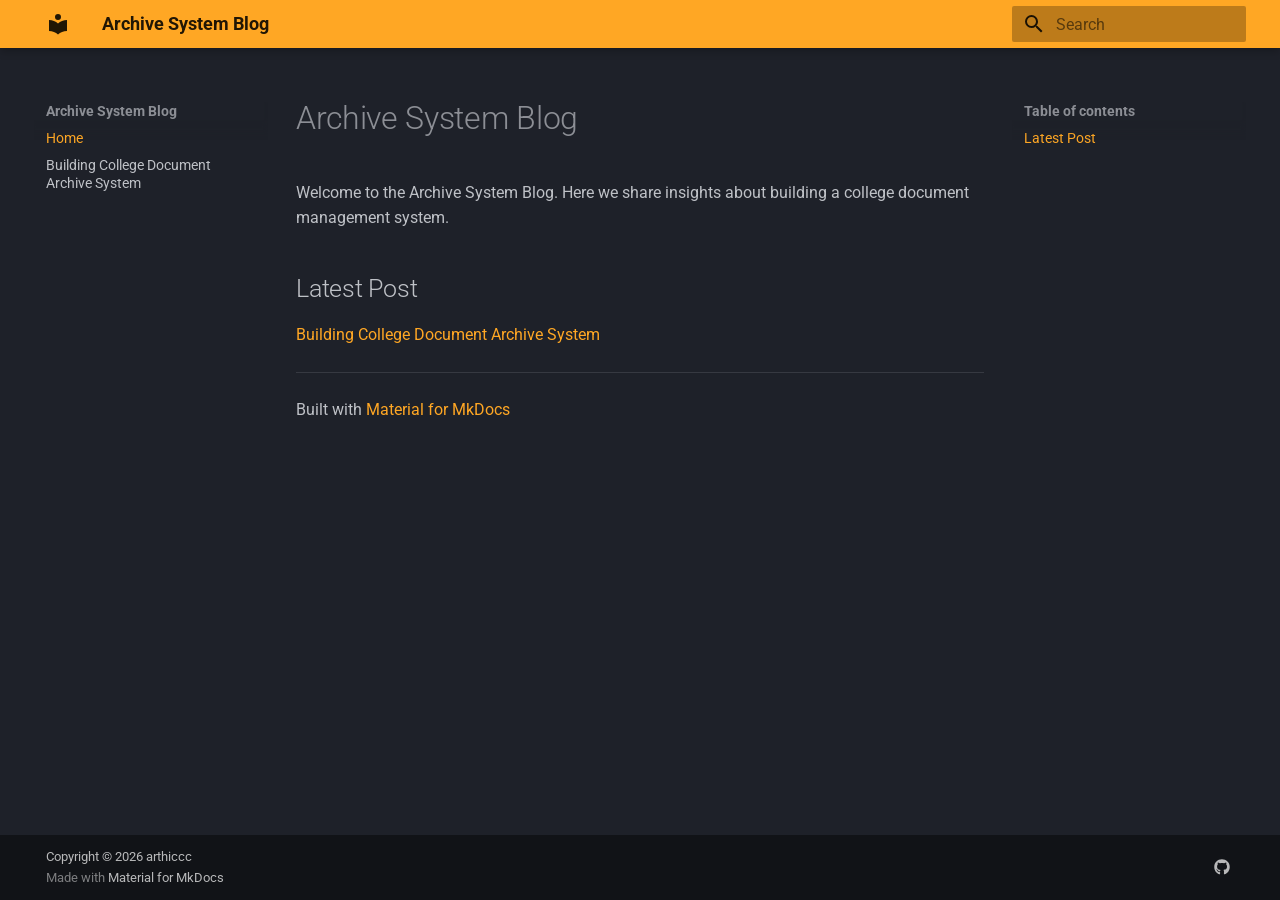
<file: index.html>
<!doctype html>
<html lang="en" class="no-js">
  <head>
    
      <meta charset="utf-8">
      <meta name="viewport" content="width=device-width,initial-scale=1">
      
        <meta name="description" content="Building a College Document Management System">
      
      
        <meta name="author" content="arthiccc">
      
      
      
      
        <link rel="next" href="building-college-document-archive-system/">
      
      
        
      
      
      <link rel="icon" href="assets/images/favicon.png">
      <meta name="generator" content="mkdocs-1.6.1, mkdocs-material-9.7.1">
    
    
      
        <title>Archive System Blog</title>
      
    
    
      <link rel="stylesheet" href="assets/stylesheets/main.484c7ddc.min.css">
      
        
        <link rel="stylesheet" href="assets/stylesheets/palette.ab4e12ef.min.css">
      
      


    
    
      
    
    
      
        
        
        <link rel="preconnect" href="https://fonts.gstatic.com" crossorigin>
        <link rel="stylesheet" href="https://fonts.googleapis.com/css?family=Roboto:300,300i,400,400i,700,700i%7CRoboto+Mono:400,400i,700,700i&display=fallback">
        <style>:root{--md-text-font:"Roboto";--md-code-font:"Roboto Mono"}</style>
      
    
    
      <link rel="stylesheet" href="stylesheets/extra.css">
    
    <script>__md_scope=new URL(".",location),__md_hash=e=>[...e].reduce(((e,_)=>(e<<5)-e+_.charCodeAt(0)),0),__md_get=(e,_=localStorage,t=__md_scope)=>JSON.parse(_.getItem(t.pathname+"."+e)),__md_set=(e,_,t=localStorage,a=__md_scope)=>{try{t.setItem(a.pathname+"."+e,JSON.stringify(_))}catch(e){}}</script>
    
      

    
    
  </head>
  
  
    
    
    
    
    
    <body dir="ltr" data-md-color-scheme="slate" data-md-color-primary="orange" data-md-color-accent="orange">
  
    
    <input class="md-toggle" data-md-toggle="drawer" type="checkbox" id="__drawer" autocomplete="off">
    <input class="md-toggle" data-md-toggle="search" type="checkbox" id="__search" autocomplete="off">
    <label class="md-overlay" for="__drawer"></label>
    <div data-md-component="skip">
      
        
        <a href="#archive-system-blog" class="md-skip">
          Skip to content
        </a>
      
    </div>
    <div data-md-component="announce">
      
    </div>
    
    
      

  

<header class="md-header md-header--shadow" data-md-component="header">
  <nav class="md-header__inner md-grid" aria-label="Header">
    <a href="." title="Archive System Blog" class="md-header__button md-logo" aria-label="Archive System Blog" data-md-component="logo">
      
  
  <svg xmlns="http://www.w3.org/2000/svg" viewBox="0 0 24 24"><path d="M12 8a3 3 0 0 0 3-3 3 3 0 0 0-3-3 3 3 0 0 0-3 3 3 3 0 0 0 3 3m0 3.54C9.64 9.35 6.5 8 3 8v11c3.5 0 6.64 1.35 9 3.54 2.36-2.19 5.5-3.54 9-3.54V8c-3.5 0-6.64 1.35-9 3.54"/></svg>

    </a>
    <label class="md-header__button md-icon" for="__drawer">
      
      <svg xmlns="http://www.w3.org/2000/svg" viewBox="0 0 24 24"><path d="M3 6h18v2H3zm0 5h18v2H3zm0 5h18v2H3z"/></svg>
    </label>
    <div class="md-header__title" data-md-component="header-title">
      <div class="md-header__ellipsis">
        <div class="md-header__topic">
          <span class="md-ellipsis">
            Archive System Blog
          </span>
        </div>
        <div class="md-header__topic" data-md-component="header-topic">
          <span class="md-ellipsis">
            
              Home
            
          </span>
        </div>
      </div>
    </div>
    
      
    
    
    
    
      
      
        <label class="md-header__button md-icon" for="__search">
          
          <svg xmlns="http://www.w3.org/2000/svg" viewBox="0 0 24 24"><path d="M9.5 3A6.5 6.5 0 0 1 16 9.5c0 1.61-.59 3.09-1.56 4.23l.27.27h.79l5 5-1.5 1.5-5-5v-.79l-.27-.27A6.52 6.52 0 0 1 9.5 16 6.5 6.5 0 0 1 3 9.5 6.5 6.5 0 0 1 9.5 3m0 2C7 5 5 7 5 9.5S7 14 9.5 14 14 12 14 9.5 12 5 9.5 5"/></svg>
        </label>
        <div class="md-search" data-md-component="search" role="dialog">
  <label class="md-search__overlay" for="__search"></label>
  <div class="md-search__inner" role="search">
    <form class="md-search__form" name="search">
      <input type="text" class="md-search__input" name="query" aria-label="Search" placeholder="Search" autocapitalize="off" autocorrect="off" autocomplete="off" spellcheck="false" data-md-component="search-query" required>
      <label class="md-search__icon md-icon" for="__search">
        
        <svg xmlns="http://www.w3.org/2000/svg" viewBox="0 0 24 24"><path d="M9.5 3A6.5 6.5 0 0 1 16 9.5c0 1.61-.59 3.09-1.56 4.23l.27.27h.79l5 5-1.5 1.5-5-5v-.79l-.27-.27A6.52 6.52 0 0 1 9.5 16 6.5 6.5 0 0 1 3 9.5 6.5 6.5 0 0 1 9.5 3m0 2C7 5 5 7 5 9.5S7 14 9.5 14 14 12 14 9.5 12 5 9.5 5"/></svg>
        
        <svg xmlns="http://www.w3.org/2000/svg" viewBox="0 0 24 24"><path d="M20 11v2H8l5.5 5.5-1.42 1.42L4.16 12l7.92-7.92L13.5 5.5 8 11z"/></svg>
      </label>
      <nav class="md-search__options" aria-label="Search">
        
        <button type="reset" class="md-search__icon md-icon" title="Clear" aria-label="Clear" tabindex="-1">
          
          <svg xmlns="http://www.w3.org/2000/svg" viewBox="0 0 24 24"><path d="M19 6.41 17.59 5 12 10.59 6.41 5 5 6.41 10.59 12 5 17.59 6.41 19 12 13.41 17.59 19 19 17.59 13.41 12z"/></svg>
        </button>
      </nav>
      
        <div class="md-search__suggest" data-md-component="search-suggest"></div>
      
    </form>
    <div class="md-search__output">
      <div class="md-search__scrollwrap" tabindex="0" data-md-scrollfix>
        <div class="md-search-result" data-md-component="search-result">
          <div class="md-search-result__meta">
            Initializing search
          </div>
          <ol class="md-search-result__list" role="presentation"></ol>
        </div>
      </div>
    </div>
  </div>
</div>
      
    
    
  </nav>
  
</header>
    
    <div class="md-container" data-md-component="container">
      
      
        
          
        
      
      <main class="md-main" data-md-component="main">
        <div class="md-main__inner md-grid">
          
            
              
              <div class="md-sidebar md-sidebar--primary" data-md-component="sidebar" data-md-type="navigation" >
                <div class="md-sidebar__scrollwrap">
                  <div class="md-sidebar__inner">
                    



<nav class="md-nav md-nav--primary" aria-label="Navigation" data-md-level="0">
  <label class="md-nav__title" for="__drawer">
    <a href="." title="Archive System Blog" class="md-nav__button md-logo" aria-label="Archive System Blog" data-md-component="logo">
      
  
  <svg xmlns="http://www.w3.org/2000/svg" viewBox="0 0 24 24"><path d="M12 8a3 3 0 0 0 3-3 3 3 0 0 0-3-3 3 3 0 0 0-3 3 3 3 0 0 0 3 3m0 3.54C9.64 9.35 6.5 8 3 8v11c3.5 0 6.64 1.35 9 3.54 2.36-2.19 5.5-3.54 9-3.54V8c-3.5 0-6.64 1.35-9 3.54"/></svg>

    </a>
    Archive System Blog
  </label>
  
  <ul class="md-nav__list" data-md-scrollfix>
    
      
      
  
  
    
  
  
  
    <li class="md-nav__item md-nav__item--active">
      
      <input class="md-nav__toggle md-toggle" type="checkbox" id="__toc">
      
      
        
      
      
        <label class="md-nav__link md-nav__link--active" for="__toc">
          
  
  
  <span class="md-ellipsis">
    
  
    Home
  

    
  </span>
  
  

          <span class="md-nav__icon md-icon"></span>
        </label>
      
      <a href="." class="md-nav__link md-nav__link--active">
        
  
  
  <span class="md-ellipsis">
    
  
    Home
  

    
  </span>
  
  

      </a>
      
        

<nav class="md-nav md-nav--secondary" aria-label="Table of contents">
  
  
  
    
  
  
    <label class="md-nav__title" for="__toc">
      <span class="md-nav__icon md-icon"></span>
      Table of contents
    </label>
    <ul class="md-nav__list" data-md-component="toc" data-md-scrollfix>
      
        <li class="md-nav__item">
  <a href="#latest-post" class="md-nav__link">
    <span class="md-ellipsis">
      
        Latest Post
      
    </span>
  </a>
  
</li>
      
    </ul>
  
</nav>
      
    </li>
  

    
      
      
  
  
  
  
    <li class="md-nav__item">
      <a href="building-college-document-archive-system/" class="md-nav__link">
        
  
  
  <span class="md-ellipsis">
    
  
    Building College Document Archive System
  

    
  </span>
  
  

      </a>
    </li>
  

    
  </ul>
</nav>
                  </div>
                </div>
              </div>
            
            
              
              <div class="md-sidebar md-sidebar--secondary" data-md-component="sidebar" data-md-type="toc" >
                <div class="md-sidebar__scrollwrap">
                  <div class="md-sidebar__inner">
                    

<nav class="md-nav md-nav--secondary" aria-label="Table of contents">
  
  
  
    
  
  
    <label class="md-nav__title" for="__toc">
      <span class="md-nav__icon md-icon"></span>
      Table of contents
    </label>
    <ul class="md-nav__list" data-md-component="toc" data-md-scrollfix>
      
        <li class="md-nav__item">
  <a href="#latest-post" class="md-nav__link">
    <span class="md-ellipsis">
      
        Latest Post
      
    </span>
  </a>
  
</li>
      
    </ul>
  
</nav>
                  </div>
                </div>
              </div>
            
          
          
            <div class="md-content" data-md-component="content">
              
              <article class="md-content__inner md-typeset">
                
                  



<h1 id="archive-system-blog">Archive System Blog<a class="headerlink" href="#archive-system-blog" title="Permanent link">&para;</a></h1>
<p>Welcome to the Archive System Blog. Here we share insights about building a college document management system.</p>
<h2 id="latest-post">Latest Post<a class="headerlink" href="#latest-post" title="Permanent link">&para;</a></h2>
<p><a href="building-college-document-archive-system/">Building College Document Archive System</a></p>
<hr />
<p>Built with <a href="https://squidfunk.github.io/mkdocs-material/">Material for MkDocs</a></p>












                
              </article>
            </div>
          
          
<script>var target=document.getElementById(location.hash.slice(1));target&&target.name&&(target.checked=target.name.startsWith("__tabbed_"))</script>
        </div>
        
      </main>
      
        <footer class="md-footer">
  
  <div class="md-footer-meta md-typeset">
    <div class="md-footer-meta__inner md-grid">
      <div class="md-copyright">
  
    <div class="md-copyright__highlight">
      Copyright &copy; 2026 arthiccc
    </div>
  
  
    Made with
    <a href="https://squidfunk.github.io/mkdocs-material/" target="_blank" rel="noopener">
      Material for MkDocs
    </a>
  
</div>
      
        
<div class="md-social">
  
    
    
    
    
      
      
    
    <a href="https://github.com/arthiccc" target="_blank" rel="noopener" title="github.com" class="md-social__link">
      <svg xmlns="http://www.w3.org/2000/svg" viewBox="0 0 512 512"><!--! Font Awesome Free 7.1.0 by @fontawesome - https://fontawesome.com License - https://fontawesome.com/license/free (Icons: CC BY 4.0, Fonts: SIL OFL 1.1, Code: MIT License) Copyright 2025 Fonticons, Inc.--><path d="M173.9 397.4c0 2-2.3 3.6-5.2 3.6-3.3.3-5.6-1.3-5.6-3.6 0-2 2.3-3.6 5.2-3.6 3-.3 5.6 1.3 5.6 3.6m-31.1-4.5c-.7 2 1.3 4.3 4.3 4.9 2.6 1 5.6 0 6.2-2s-1.3-4.3-4.3-5.2c-2.6-.7-5.5.3-6.2 2.3m44.2-1.7c-2.9.7-4.9 2.6-4.6 4.9.3 2 2.9 3.3 5.9 2.6 2.9-.7 4.9-2.6 4.6-4.6-.3-1.9-3-3.2-5.9-2.9M252.8 8C114.1 8 8 113.3 8 252c0 110.9 69.8 205.8 169.5 239.2 12.8 2.3 17.3-5.6 17.3-12.1 0-6.2-.3-40.4-.3-61.4 0 0-70 15-84.7-29.8 0 0-11.4-29.1-27.8-36.6 0 0-22.9-15.7 1.6-15.4 0 0 24.9 2 38.6 25.8 21.9 38.6 58.6 27.5 72.9 20.9 2.3-16 8.8-27.1 16-33.7-55.9-6.2-112.3-14.3-112.3-110.5 0-27.5 7.6-41.3 23.6-58.9-2.6-6.5-11.1-33.3 2.6-67.9 20.9-6.5 69 27 69 27 20-5.6 41.5-8.5 62.8-8.5s42.8 2.9 62.8 8.5c0 0 48.1-33.6 69-27 13.7 34.7 5.2 61.4 2.6 67.9 16 17.7 25.8 31.5 25.8 58.9 0 96.5-58.9 104.2-114.8 110.5 9.2 7.9 17 22.9 17 46.4 0 33.7-.3 75.4-.3 83.6 0 6.5 4.6 14.4 17.3 12.1C436.2 457.8 504 362.9 504 252 504 113.3 391.5 8 252.8 8M105.2 352.9c-1.3 1-1 3.3.7 5.2 1.6 1.6 3.9 2.3 5.2 1 1.3-1 1-3.3-.7-5.2-1.6-1.6-3.9-2.3-5.2-1m-10.8-8.1c-.7 1.3.3 2.9 2.3 3.9 1.6 1 3.6.7 4.3-.7.7-1.3-.3-2.9-2.3-3.9-2-.6-3.6-.3-4.3.7m32.4 35.6c-1.6 1.3-1 4.3 1.3 6.2 2.3 2.3 5.2 2.6 6.5 1 1.3-1.3.7-4.3-1.3-6.2-2.2-2.3-5.2-2.6-6.5-1m-11.4-14.7c-1.6 1-1.6 3.6 0 5.9s4.3 3.3 5.6 2.3c1.6-1.3 1.6-3.9 0-6.2-1.4-2.3-4-3.3-5.6-2"/></svg>
    </a>
  
</div>
      
    </div>
  </div>
</footer>
      
    </div>
    <div class="md-dialog" data-md-component="dialog">
      <div class="md-dialog__inner md-typeset"></div>
    </div>
    
    
    
      
      
      <script id="__config" type="application/json">{"annotate": null, "base": ".", "features": ["navigation.sections", "navigation.instant", "search.suggest", "search.highlight"], "search": "assets/javascripts/workers/search.2c215733.min.js", "tags": null, "translations": {"clipboard.copied": "Copied to clipboard", "clipboard.copy": "Copy to clipboard", "search.result.more.one": "1 more on this page", "search.result.more.other": "# more on this page", "search.result.none": "No matching documents", "search.result.one": "1 matching document", "search.result.other": "# matching documents", "search.result.placeholder": "Type to start searching", "search.result.term.missing": "Missing", "select.version": "Select version"}, "version": null}</script>
    
    
      <script src="assets/javascripts/bundle.79ae519e.min.js"></script>
      
    
  </body>
</html>
</file>
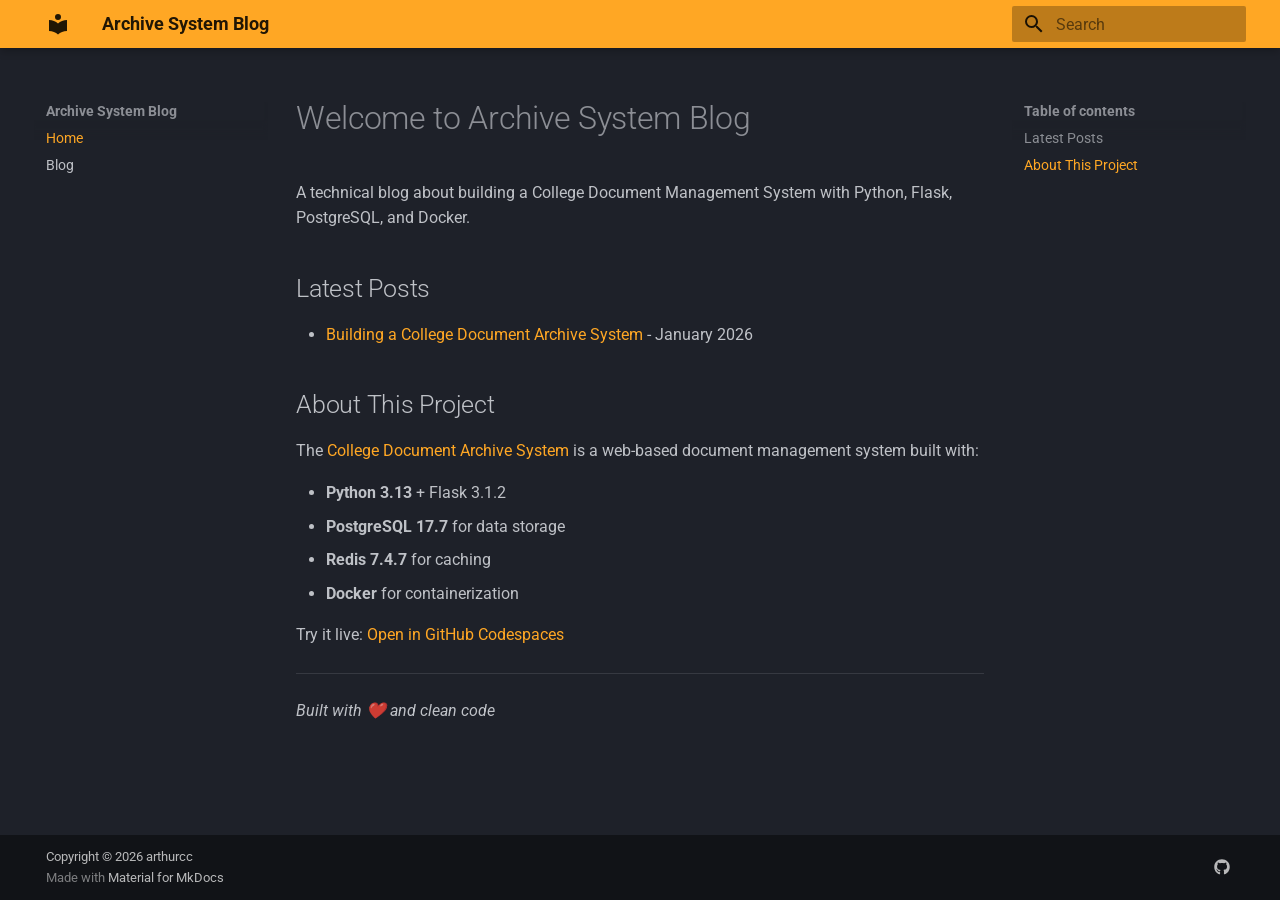
<file: site/index.html>
<!doctype html>
<html lang="en" class="no-js">
  <head>
    
      <meta charset="utf-8">
      <meta name="viewport" content="width=device-width,initial-scale=1">
      
        <meta name="description" content="Building a College Document Management System">
      
      
        <meta name="author" content="arthurcc">
      
      
      
      
        <link rel="next" href="blog/">
      
      
        
      
      
      <link rel="icon" href="assets/images/favicon.png">
      <meta name="generator" content="mkdocs-1.6.1, mkdocs-material-9.7.1">
    
    
      
        <title>Archive System Blog</title>
      
    
    
      <link rel="stylesheet" href="assets/stylesheets/main.484c7ddc.min.css">
      
        
        <link rel="stylesheet" href="assets/stylesheets/palette.ab4e12ef.min.css">
      
      


    
    
      
    
    
      
        
        
        <link rel="preconnect" href="https://fonts.gstatic.com" crossorigin>
        <link rel="stylesheet" href="https://fonts.googleapis.com/css?family=Roboto:300,300i,400,400i,700,700i%7CRoboto+Mono:400,400i,700,700i&display=fallback">
        <style>:root{--md-text-font:"Roboto";--md-code-font:"Roboto Mono"}</style>
      
    
    
    <script>__md_scope=new URL(".",location),__md_hash=e=>[...e].reduce(((e,_)=>(e<<5)-e+_.charCodeAt(0)),0),__md_get=(e,_=localStorage,t=__md_scope)=>JSON.parse(_.getItem(t.pathname+"."+e)),__md_set=(e,_,t=localStorage,a=__md_scope)=>{try{t.setItem(a.pathname+"."+e,JSON.stringify(_))}catch(e){}}</script>
    
      

    
    
  </head>
  
  
    
    
    
    
    
    <body dir="ltr" data-md-color-scheme="slate" data-md-color-primary="orange" data-md-color-accent="orange">
  
    
    <input class="md-toggle" data-md-toggle="drawer" type="checkbox" id="__drawer" autocomplete="off">
    <input class="md-toggle" data-md-toggle="search" type="checkbox" id="__search" autocomplete="off">
    <label class="md-overlay" for="__drawer"></label>
    <div data-md-component="skip">
      
        
        <a href="#welcome-to-archive-system-blog" class="md-skip">
          Skip to content
        </a>
      
    </div>
    <div data-md-component="announce">
      
    </div>
    
    
      

  

<header class="md-header md-header--shadow" data-md-component="header">
  <nav class="md-header__inner md-grid" aria-label="Header">
    <a href="." title="Archive System Blog" class="md-header__button md-logo" aria-label="Archive System Blog" data-md-component="logo">
      
  
  <svg xmlns="http://www.w3.org/2000/svg" viewBox="0 0 24 24"><path d="M12 8a3 3 0 0 0 3-3 3 3 0 0 0-3-3 3 3 0 0 0-3 3 3 3 0 0 0 3 3m0 3.54C9.64 9.35 6.5 8 3 8v11c3.5 0 6.64 1.35 9 3.54 2.36-2.19 5.5-3.54 9-3.54V8c-3.5 0-6.64 1.35-9 3.54"/></svg>

    </a>
    <label class="md-header__button md-icon" for="__drawer">
      
      <svg xmlns="http://www.w3.org/2000/svg" viewBox="0 0 24 24"><path d="M3 6h18v2H3zm0 5h18v2H3zm0 5h18v2H3z"/></svg>
    </label>
    <div class="md-header__title" data-md-component="header-title">
      <div class="md-header__ellipsis">
        <div class="md-header__topic">
          <span class="md-ellipsis">
            Archive System Blog
          </span>
        </div>
        <div class="md-header__topic" data-md-component="header-topic">
          <span class="md-ellipsis">
            
              Home
            
          </span>
        </div>
      </div>
    </div>
    
      
    
    
    
    
      
      
        <label class="md-header__button md-icon" for="__search">
          
          <svg xmlns="http://www.w3.org/2000/svg" viewBox="0 0 24 24"><path d="M9.5 3A6.5 6.5 0 0 1 16 9.5c0 1.61-.59 3.09-1.56 4.23l.27.27h.79l5 5-1.5 1.5-5-5v-.79l-.27-.27A6.52 6.52 0 0 1 9.5 16 6.5 6.5 0 0 1 3 9.5 6.5 6.5 0 0 1 9.5 3m0 2C7 5 5 7 5 9.5S7 14 9.5 14 14 12 14 9.5 12 5 9.5 5"/></svg>
        </label>
        <div class="md-search" data-md-component="search" role="dialog">
  <label class="md-search__overlay" for="__search"></label>
  <div class="md-search__inner" role="search">
    <form class="md-search__form" name="search">
      <input type="text" class="md-search__input" name="query" aria-label="Search" placeholder="Search" autocapitalize="off" autocorrect="off" autocomplete="off" spellcheck="false" data-md-component="search-query" required>
      <label class="md-search__icon md-icon" for="__search">
        
        <svg xmlns="http://www.w3.org/2000/svg" viewBox="0 0 24 24"><path d="M9.5 3A6.5 6.5 0 0 1 16 9.5c0 1.61-.59 3.09-1.56 4.23l.27.27h.79l5 5-1.5 1.5-5-5v-.79l-.27-.27A6.52 6.52 0 0 1 9.5 16 6.5 6.5 0 0 1 3 9.5 6.5 6.5 0 0 1 9.5 3m0 2C7 5 5 7 5 9.5S7 14 9.5 14 14 12 14 9.5 12 5 9.5 5"/></svg>
        
        <svg xmlns="http://www.w3.org/2000/svg" viewBox="0 0 24 24"><path d="M20 11v2H8l5.5 5.5-1.42 1.42L4.16 12l7.92-7.92L13.5 5.5 8 11z"/></svg>
      </label>
      <nav class="md-search__options" aria-label="Search">
        
        <button type="reset" class="md-search__icon md-icon" title="Clear" aria-label="Clear" tabindex="-1">
          
          <svg xmlns="http://www.w3.org/2000/svg" viewBox="0 0 24 24"><path d="M19 6.41 17.59 5 12 10.59 6.41 5 5 6.41 10.59 12 5 17.59 6.41 19 12 13.41 17.59 19 19 17.59 13.41 12z"/></svg>
        </button>
      </nav>
      
        <div class="md-search__suggest" data-md-component="search-suggest"></div>
      
    </form>
    <div class="md-search__output">
      <div class="md-search__scrollwrap" tabindex="0" data-md-scrollfix>
        <div class="md-search-result" data-md-component="search-result">
          <div class="md-search-result__meta">
            Initializing search
          </div>
          <ol class="md-search-result__list" role="presentation"></ol>
        </div>
      </div>
    </div>
  </div>
</div>
      
    
    
  </nav>
  
</header>
    
    <div class="md-container" data-md-component="container">
      
      
        
          
        
      
      <main class="md-main" data-md-component="main">
        <div class="md-main__inner md-grid">
          
            
              
              <div class="md-sidebar md-sidebar--primary" data-md-component="sidebar" data-md-type="navigation" >
                <div class="md-sidebar__scrollwrap">
                  <div class="md-sidebar__inner">
                    



<nav class="md-nav md-nav--primary" aria-label="Navigation" data-md-level="0">
  <label class="md-nav__title" for="__drawer">
    <a href="." title="Archive System Blog" class="md-nav__button md-logo" aria-label="Archive System Blog" data-md-component="logo">
      
  
  <svg xmlns="http://www.w3.org/2000/svg" viewBox="0 0 24 24"><path d="M12 8a3 3 0 0 0 3-3 3 3 0 0 0-3-3 3 3 0 0 0-3 3 3 3 0 0 0 3 3m0 3.54C9.64 9.35 6.5 8 3 8v11c3.5 0 6.64 1.35 9 3.54 2.36-2.19 5.5-3.54 9-3.54V8c-3.5 0-6.64 1.35-9 3.54"/></svg>

    </a>
    Archive System Blog
  </label>
  
  <ul class="md-nav__list" data-md-scrollfix>
    
      
      
  
  
    
  
  
  
    <li class="md-nav__item md-nav__item--active">
      
      <input class="md-nav__toggle md-toggle" type="checkbox" id="__toc">
      
      
        
      
      
        <label class="md-nav__link md-nav__link--active" for="__toc">
          
  
  
  <span class="md-ellipsis">
    
  
    Home
  

    
  </span>
  
  

          <span class="md-nav__icon md-icon"></span>
        </label>
      
      <a href="." class="md-nav__link md-nav__link--active">
        
  
  
  <span class="md-ellipsis">
    
  
    Home
  

    
  </span>
  
  

      </a>
      
        

<nav class="md-nav md-nav--secondary" aria-label="Table of contents">
  
  
  
    
  
  
    <label class="md-nav__title" for="__toc">
      <span class="md-nav__icon md-icon"></span>
      Table of contents
    </label>
    <ul class="md-nav__list" data-md-component="toc" data-md-scrollfix>
      
        <li class="md-nav__item">
  <a href="#latest-posts" class="md-nav__link">
    <span class="md-ellipsis">
      
        Latest Posts
      
    </span>
  </a>
  
</li>
      
        <li class="md-nav__item">
  <a href="#about-this-project" class="md-nav__link">
    <span class="md-ellipsis">
      
        About This Project
      
    </span>
  </a>
  
</li>
      
    </ul>
  
</nav>
      
    </li>
  

    
      
      
  
  
  
  
    <li class="md-nav__item">
      <a href="blog/" class="md-nav__link">
        
  
  
  <span class="md-ellipsis">
    
  
    Blog
  

    
  </span>
  
  

      </a>
    </li>
  

    
  </ul>
</nav>
                  </div>
                </div>
              </div>
            
            
              
              <div class="md-sidebar md-sidebar--secondary" data-md-component="sidebar" data-md-type="toc" >
                <div class="md-sidebar__scrollwrap">
                  <div class="md-sidebar__inner">
                    

<nav class="md-nav md-nav--secondary" aria-label="Table of contents">
  
  
  
    
  
  
    <label class="md-nav__title" for="__toc">
      <span class="md-nav__icon md-icon"></span>
      Table of contents
    </label>
    <ul class="md-nav__list" data-md-component="toc" data-md-scrollfix>
      
        <li class="md-nav__item">
  <a href="#latest-posts" class="md-nav__link">
    <span class="md-ellipsis">
      
        Latest Posts
      
    </span>
  </a>
  
</li>
      
        <li class="md-nav__item">
  <a href="#about-this-project" class="md-nav__link">
    <span class="md-ellipsis">
      
        About This Project
      
    </span>
  </a>
  
</li>
      
    </ul>
  
</nav>
                  </div>
                </div>
              </div>
            
          
          
            <div class="md-content" data-md-component="content">
              
              <article class="md-content__inner md-typeset">
                
                  



<h1 id="welcome-to-archive-system-blog">Welcome to Archive System Blog<a class="headerlink" href="#welcome-to-archive-system-blog" title="Permanent link">&para;</a></h1>
<p>A technical blog about building a College Document Management System with Python, Flask, PostgreSQL, and Docker.</p>
<h2 id="latest-posts">Latest Posts<a class="headerlink" href="#latest-posts" title="Permanent link">&para;</a></h2>
<ul>
<li><a href="blog/building-college-document-archive-system/">Building a College Document Archive System</a> - January 2026</li>
</ul>
<h2 id="about-this-project">About This Project<a class="headerlink" href="#about-this-project" title="Permanent link">&para;</a></h2>
<p>The <a href="https://github.com/arthiccc/archive-system">College Document Archive System</a> is a web-based document management system built with:</p>
<ul>
<li><strong>Python 3.13</strong> + Flask 3.1.2</li>
<li><strong>PostgreSQL 17.7</strong> for data storage</li>
<li><strong>Redis 7.4.7</strong> for caching</li>
<li><strong>Docker</strong> for containerization</li>
</ul>
<p>Try it live: <a href="https://codespaces.new/arthiccc/archive-system">Open in GitHub Codespaces</a></p>
<hr />
<p><em>Built with ❤️ and clean code</em></p>












                
              </article>
            </div>
          
          
<script>var target=document.getElementById(location.hash.slice(1));target&&target.name&&(target.checked=target.name.startsWith("__tabbed_"))</script>
        </div>
        
      </main>
      
        <footer class="md-footer">
  
  <div class="md-footer-meta md-typeset">
    <div class="md-footer-meta__inner md-grid">
      <div class="md-copyright">
  
    <div class="md-copyright__highlight">
      Copyright &copy; 2026 arthurcc
    </div>
  
  
    Made with
    <a href="https://squidfunk.github.io/mkdocs-material/" target="_blank" rel="noopener">
      Material for MkDocs
    </a>
  
</div>
      
        
<div class="md-social">
  
    
    
    
    
      
      
    
    <a href="https://github.com/arthiccc" target="_blank" rel="noopener" title="github.com" class="md-social__link">
      <svg xmlns="http://www.w3.org/2000/svg" viewBox="0 0 512 512"><!--! Font Awesome Free 7.1.0 by @fontawesome - https://fontawesome.com License - https://fontawesome.com/license/free (Icons: CC BY 4.0, Fonts: SIL OFL 1.1, Code: MIT License) Copyright 2025 Fonticons, Inc.--><path d="M173.9 397.4c0 2-2.3 3.6-5.2 3.6-3.3.3-5.6-1.3-5.6-3.6 0-2 2.3-3.6 5.2-3.6 3-.3 5.6 1.3 5.6 3.6m-31.1-4.5c-.7 2 1.3 4.3 4.3 4.9 2.6 1 5.6 0 6.2-2s-1.3-4.3-4.3-5.2c-2.6-.7-5.5.3-6.2 2.3m44.2-1.7c-2.9.7-4.9 2.6-4.6 4.9.3 2 2.9 3.3 5.9 2.6 2.9-.7 4.9-2.6 4.6-4.6-.3-1.9-3-3.2-5.9-2.9M252.8 8C114.1 8 8 113.3 8 252c0 110.9 69.8 205.8 169.5 239.2 12.8 2.3 17.3-5.6 17.3-12.1 0-6.2-.3-40.4-.3-61.4 0 0-70 15-84.7-29.8 0 0-11.4-29.1-27.8-36.6 0 0-22.9-15.7 1.6-15.4 0 0 24.9 2 38.6 25.8 21.9 38.6 58.6 27.5 72.9 20.9 2.3-16 8.8-27.1 16-33.7-55.9-6.2-112.3-14.3-112.3-110.5 0-27.5 7.6-41.3 23.6-58.9-2.6-6.5-11.1-33.3 2.6-67.9 20.9-6.5 69 27 69 27 20-5.6 41.5-8.5 62.8-8.5s42.8 2.9 62.8 8.5c0 0 48.1-33.6 69-27 13.7 34.7 5.2 61.4 2.6 67.9 16 17.7 25.8 31.5 25.8 58.9 0 96.5-58.9 104.2-114.8 110.5 9.2 7.9 17 22.9 17 46.4 0 33.7-.3 75.4-.3 83.6 0 6.5 4.6 14.4 17.3 12.1C436.2 457.8 504 362.9 504 252 504 113.3 391.5 8 252.8 8M105.2 352.9c-1.3 1-1 3.3.7 5.2 1.6 1.6 3.9 2.3 5.2 1 1.3-1 1-3.3-.7-5.2-1.6-1.6-3.9-2.3-5.2-1m-10.8-8.1c-.7 1.3.3 2.9 2.3 3.9 1.6 1 3.6.7 4.3-.7.7-1.3-.3-2.9-2.3-3.9-2-.6-3.6-.3-4.3.7m32.4 35.6c-1.6 1.3-1 4.3 1.3 6.2 2.3 2.3 5.2 2.6 6.5 1 1.3-1.3.7-4.3-1.3-6.2-2.2-2.3-5.2-2.6-6.5-1m-11.4-14.7c-1.6 1-1.6 3.6 0 5.9s4.3 3.3 5.6 2.3c1.6-1.3 1.6-3.9 0-6.2-1.4-2.3-4-3.3-5.6-2"/></svg>
    </a>
  
</div>
      
    </div>
  </div>
</footer>
      
    </div>
    <div class="md-dialog" data-md-component="dialog">
      <div class="md-dialog__inner md-typeset"></div>
    </div>
    
    
    
      
      
      <script id="__config" type="application/json">{"annotate": null, "base": ".", "features": ["navigation.sections", "navigation.instant", "search.suggest", "search.highlight"], "search": "assets/javascripts/workers/search.2c215733.min.js", "tags": null, "translations": {"clipboard.copied": "Copied to clipboard", "clipboard.copy": "Copy to clipboard", "search.result.more.one": "1 more on this page", "search.result.more.other": "# more on this page", "search.result.none": "No matching documents", "search.result.one": "1 matching document", "search.result.other": "# matching documents", "search.result.placeholder": "Type to start searching", "search.result.term.missing": "Missing", "select.version": "Select version"}, "version": null}</script>
    
    
      <script src="assets/javascripts/bundle.79ae519e.min.js"></script>
      
    
  </body>
</html>
</file>
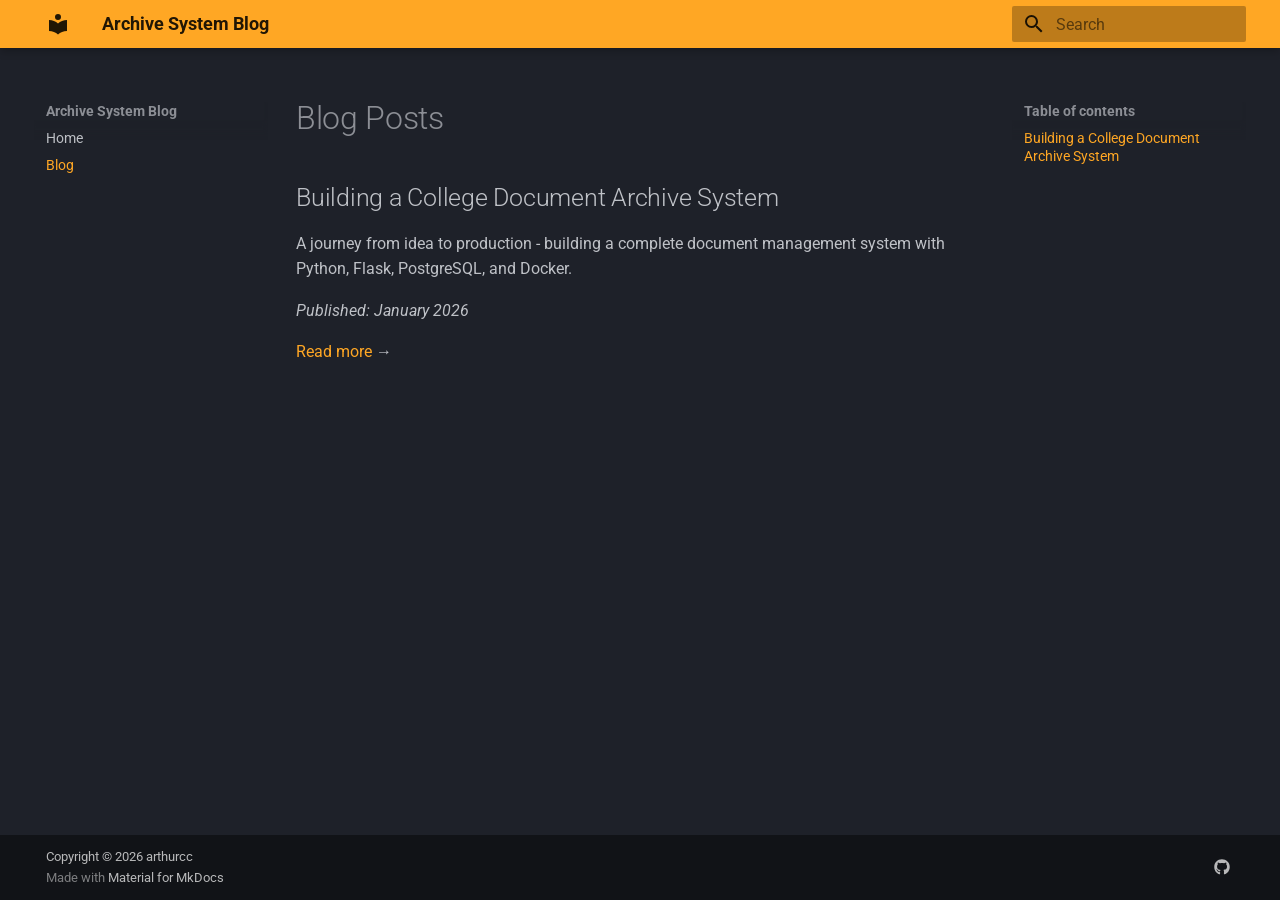
<file: site/blog/index.html>
<!doctype html>
<html lang="en" class="no-js">
  <head>
    
      <meta charset="utf-8">
      <meta name="viewport" content="width=device-width,initial-scale=1">
      
        <meta name="description" content="Building a College Document Management System">
      
      
        <meta name="author" content="arthurcc">
      
      
      
        <link rel="prev" href="..">
      
      
      
        
      
      
      <link rel="icon" href="../assets/images/favicon.png">
      <meta name="generator" content="mkdocs-1.6.1, mkdocs-material-9.7.1">
    
    
      
        <title>Blog - Archive System Blog</title>
      
    
    
      <link rel="stylesheet" href="../assets/stylesheets/main.484c7ddc.min.css">
      
        
        <link rel="stylesheet" href="../assets/stylesheets/palette.ab4e12ef.min.css">
      
      


    
    
      
    
    
      
        
        
        <link rel="preconnect" href="https://fonts.gstatic.com" crossorigin>
        <link rel="stylesheet" href="https://fonts.googleapis.com/css?family=Roboto:300,300i,400,400i,700,700i%7CRoboto+Mono:400,400i,700,700i&display=fallback">
        <style>:root{--md-text-font:"Roboto";--md-code-font:"Roboto Mono"}</style>
      
    
    
    <script>__md_scope=new URL("..",location),__md_hash=e=>[...e].reduce(((e,_)=>(e<<5)-e+_.charCodeAt(0)),0),__md_get=(e,_=localStorage,t=__md_scope)=>JSON.parse(_.getItem(t.pathname+"."+e)),__md_set=(e,_,t=localStorage,a=__md_scope)=>{try{t.setItem(a.pathname+"."+e,JSON.stringify(_))}catch(e){}}</script>
    
      

    
    
  </head>
  
  
    
    
    
    
    
    <body dir="ltr" data-md-color-scheme="slate" data-md-color-primary="orange" data-md-color-accent="orange">
  
    
    <input class="md-toggle" data-md-toggle="drawer" type="checkbox" id="__drawer" autocomplete="off">
    <input class="md-toggle" data-md-toggle="search" type="checkbox" id="__search" autocomplete="off">
    <label class="md-overlay" for="__drawer"></label>
    <div data-md-component="skip">
      
        
        <a href="#blog-posts" class="md-skip">
          Skip to content
        </a>
      
    </div>
    <div data-md-component="announce">
      
    </div>
    
    
      

  

<header class="md-header md-header--shadow" data-md-component="header">
  <nav class="md-header__inner md-grid" aria-label="Header">
    <a href=".." title="Archive System Blog" class="md-header__button md-logo" aria-label="Archive System Blog" data-md-component="logo">
      
  
  <svg xmlns="http://www.w3.org/2000/svg" viewBox="0 0 24 24"><path d="M12 8a3 3 0 0 0 3-3 3 3 0 0 0-3-3 3 3 0 0 0-3 3 3 3 0 0 0 3 3m0 3.54C9.64 9.35 6.5 8 3 8v11c3.5 0 6.64 1.35 9 3.54 2.36-2.19 5.5-3.54 9-3.54V8c-3.5 0-6.64 1.35-9 3.54"/></svg>

    </a>
    <label class="md-header__button md-icon" for="__drawer">
      
      <svg xmlns="http://www.w3.org/2000/svg" viewBox="0 0 24 24"><path d="M3 6h18v2H3zm0 5h18v2H3zm0 5h18v2H3z"/></svg>
    </label>
    <div class="md-header__title" data-md-component="header-title">
      <div class="md-header__ellipsis">
        <div class="md-header__topic">
          <span class="md-ellipsis">
            Archive System Blog
          </span>
        </div>
        <div class="md-header__topic" data-md-component="header-topic">
          <span class="md-ellipsis">
            
              Blog
            
          </span>
        </div>
      </div>
    </div>
    
      
    
    
    
    
      
      
        <label class="md-header__button md-icon" for="__search">
          
          <svg xmlns="http://www.w3.org/2000/svg" viewBox="0 0 24 24"><path d="M9.5 3A6.5 6.5 0 0 1 16 9.5c0 1.61-.59 3.09-1.56 4.23l.27.27h.79l5 5-1.5 1.5-5-5v-.79l-.27-.27A6.52 6.52 0 0 1 9.5 16 6.5 6.5 0 0 1 3 9.5 6.5 6.5 0 0 1 9.5 3m0 2C7 5 5 7 5 9.5S7 14 9.5 14 14 12 14 9.5 12 5 9.5 5"/></svg>
        </label>
        <div class="md-search" data-md-component="search" role="dialog">
  <label class="md-search__overlay" for="__search"></label>
  <div class="md-search__inner" role="search">
    <form class="md-search__form" name="search">
      <input type="text" class="md-search__input" name="query" aria-label="Search" placeholder="Search" autocapitalize="off" autocorrect="off" autocomplete="off" spellcheck="false" data-md-component="search-query" required>
      <label class="md-search__icon md-icon" for="__search">
        
        <svg xmlns="http://www.w3.org/2000/svg" viewBox="0 0 24 24"><path d="M9.5 3A6.5 6.5 0 0 1 16 9.5c0 1.61-.59 3.09-1.56 4.23l.27.27h.79l5 5-1.5 1.5-5-5v-.79l-.27-.27A6.52 6.52 0 0 1 9.5 16 6.5 6.5 0 0 1 3 9.5 6.5 6.5 0 0 1 9.5 3m0 2C7 5 5 7 5 9.5S7 14 9.5 14 14 12 14 9.5 12 5 9.5 5"/></svg>
        
        <svg xmlns="http://www.w3.org/2000/svg" viewBox="0 0 24 24"><path d="M20 11v2H8l5.5 5.5-1.42 1.42L4.16 12l7.92-7.92L13.5 5.5 8 11z"/></svg>
      </label>
      <nav class="md-search__options" aria-label="Search">
        
        <button type="reset" class="md-search__icon md-icon" title="Clear" aria-label="Clear" tabindex="-1">
          
          <svg xmlns="http://www.w3.org/2000/svg" viewBox="0 0 24 24"><path d="M19 6.41 17.59 5 12 10.59 6.41 5 5 6.41 10.59 12 5 17.59 6.41 19 12 13.41 17.59 19 19 17.59 13.41 12z"/></svg>
        </button>
      </nav>
      
        <div class="md-search__suggest" data-md-component="search-suggest"></div>
      
    </form>
    <div class="md-search__output">
      <div class="md-search__scrollwrap" tabindex="0" data-md-scrollfix>
        <div class="md-search-result" data-md-component="search-result">
          <div class="md-search-result__meta">
            Initializing search
          </div>
          <ol class="md-search-result__list" role="presentation"></ol>
        </div>
      </div>
    </div>
  </div>
</div>
      
    
    
  </nav>
  
</header>
    
    <div class="md-container" data-md-component="container">
      
      
        
          
        
      
      <main class="md-main" data-md-component="main">
        <div class="md-main__inner md-grid">
          
            
              
              <div class="md-sidebar md-sidebar--primary" data-md-component="sidebar" data-md-type="navigation" >
                <div class="md-sidebar__scrollwrap">
                  <div class="md-sidebar__inner">
                    



<nav class="md-nav md-nav--primary" aria-label="Navigation" data-md-level="0">
  <label class="md-nav__title" for="__drawer">
    <a href=".." title="Archive System Blog" class="md-nav__button md-logo" aria-label="Archive System Blog" data-md-component="logo">
      
  
  <svg xmlns="http://www.w3.org/2000/svg" viewBox="0 0 24 24"><path d="M12 8a3 3 0 0 0 3-3 3 3 0 0 0-3-3 3 3 0 0 0-3 3 3 3 0 0 0 3 3m0 3.54C9.64 9.35 6.5 8 3 8v11c3.5 0 6.64 1.35 9 3.54 2.36-2.19 5.5-3.54 9-3.54V8c-3.5 0-6.64 1.35-9 3.54"/></svg>

    </a>
    Archive System Blog
  </label>
  
  <ul class="md-nav__list" data-md-scrollfix>
    
      
      
  
  
  
  
    <li class="md-nav__item">
      <a href=".." class="md-nav__link">
        
  
  
  <span class="md-ellipsis">
    
  
    Home
  

    
  </span>
  
  

      </a>
    </li>
  

    
      
      
  
  
    
  
  
  
    <li class="md-nav__item md-nav__item--active">
      
      <input class="md-nav__toggle md-toggle" type="checkbox" id="__toc">
      
      
        
      
      
        <label class="md-nav__link md-nav__link--active" for="__toc">
          
  
  
  <span class="md-ellipsis">
    
  
    Blog
  

    
  </span>
  
  

          <span class="md-nav__icon md-icon"></span>
        </label>
      
      <a href="./" class="md-nav__link md-nav__link--active">
        
  
  
  <span class="md-ellipsis">
    
  
    Blog
  

    
  </span>
  
  

      </a>
      
        

<nav class="md-nav md-nav--secondary" aria-label="Table of contents">
  
  
  
    
  
  
    <label class="md-nav__title" for="__toc">
      <span class="md-nav__icon md-icon"></span>
      Table of contents
    </label>
    <ul class="md-nav__list" data-md-component="toc" data-md-scrollfix>
      
        <li class="md-nav__item">
  <a href="#building-a-college-document-archive-system" class="md-nav__link">
    <span class="md-ellipsis">
      
        Building a College Document Archive System
      
    </span>
  </a>
  
</li>
      
    </ul>
  
</nav>
      
    </li>
  

    
  </ul>
</nav>
                  </div>
                </div>
              </div>
            
            
              
              <div class="md-sidebar md-sidebar--secondary" data-md-component="sidebar" data-md-type="toc" >
                <div class="md-sidebar__scrollwrap">
                  <div class="md-sidebar__inner">
                    

<nav class="md-nav md-nav--secondary" aria-label="Table of contents">
  
  
  
    
  
  
    <label class="md-nav__title" for="__toc">
      <span class="md-nav__icon md-icon"></span>
      Table of contents
    </label>
    <ul class="md-nav__list" data-md-component="toc" data-md-scrollfix>
      
        <li class="md-nav__item">
  <a href="#building-a-college-document-archive-system" class="md-nav__link">
    <span class="md-ellipsis">
      
        Building a College Document Archive System
      
    </span>
  </a>
  
</li>
      
    </ul>
  
</nav>
                  </div>
                </div>
              </div>
            
          
          
            <div class="md-content" data-md-component="content">
              
              <article class="md-content__inner md-typeset">
                
                  



<h1 id="blog-posts">Blog Posts<a class="headerlink" href="#blog-posts" title="Permanent link">&para;</a></h1>
<h2 id="building-a-college-document-archive-system">Building a College Document Archive System<a class="headerlink" href="#building-a-college-document-archive-system" title="Permanent link">&para;</a></h2>
<p>A journey from idea to production - building a complete document management system with Python, Flask, PostgreSQL, and Docker.</p>
<p><em>Published: January 2026</em></p>
<p><a href="building-college-document-archive-system/">Read more</a> →</p>












                
              </article>
            </div>
          
          
<script>var target=document.getElementById(location.hash.slice(1));target&&target.name&&(target.checked=target.name.startsWith("__tabbed_"))</script>
        </div>
        
      </main>
      
        <footer class="md-footer">
  
  <div class="md-footer-meta md-typeset">
    <div class="md-footer-meta__inner md-grid">
      <div class="md-copyright">
  
    <div class="md-copyright__highlight">
      Copyright &copy; 2026 arthurcc
    </div>
  
  
    Made with
    <a href="https://squidfunk.github.io/mkdocs-material/" target="_blank" rel="noopener">
      Material for MkDocs
    </a>
  
</div>
      
        
<div class="md-social">
  
    
    
    
    
      
      
    
    <a href="https://github.com/arthiccc" target="_blank" rel="noopener" title="github.com" class="md-social__link">
      <svg xmlns="http://www.w3.org/2000/svg" viewBox="0 0 512 512"><!--! Font Awesome Free 7.1.0 by @fontawesome - https://fontawesome.com License - https://fontawesome.com/license/free (Icons: CC BY 4.0, Fonts: SIL OFL 1.1, Code: MIT License) Copyright 2025 Fonticons, Inc.--><path d="M173.9 397.4c0 2-2.3 3.6-5.2 3.6-3.3.3-5.6-1.3-5.6-3.6 0-2 2.3-3.6 5.2-3.6 3-.3 5.6 1.3 5.6 3.6m-31.1-4.5c-.7 2 1.3 4.3 4.3 4.9 2.6 1 5.6 0 6.2-2s-1.3-4.3-4.3-5.2c-2.6-.7-5.5.3-6.2 2.3m44.2-1.7c-2.9.7-4.9 2.6-4.6 4.9.3 2 2.9 3.3 5.9 2.6 2.9-.7 4.9-2.6 4.6-4.6-.3-1.9-3-3.2-5.9-2.9M252.8 8C114.1 8 8 113.3 8 252c0 110.9 69.8 205.8 169.5 239.2 12.8 2.3 17.3-5.6 17.3-12.1 0-6.2-.3-40.4-.3-61.4 0 0-70 15-84.7-29.8 0 0-11.4-29.1-27.8-36.6 0 0-22.9-15.7 1.6-15.4 0 0 24.9 2 38.6 25.8 21.9 38.6 58.6 27.5 72.9 20.9 2.3-16 8.8-27.1 16-33.7-55.9-6.2-112.3-14.3-112.3-110.5 0-27.5 7.6-41.3 23.6-58.9-2.6-6.5-11.1-33.3 2.6-67.9 20.9-6.5 69 27 69 27 20-5.6 41.5-8.5 62.8-8.5s42.8 2.9 62.8 8.5c0 0 48.1-33.6 69-27 13.7 34.7 5.2 61.4 2.6 67.9 16 17.7 25.8 31.5 25.8 58.9 0 96.5-58.9 104.2-114.8 110.5 9.2 7.9 17 22.9 17 46.4 0 33.7-.3 75.4-.3 83.6 0 6.5 4.6 14.4 17.3 12.1C436.2 457.8 504 362.9 504 252 504 113.3 391.5 8 252.8 8M105.2 352.9c-1.3 1-1 3.3.7 5.2 1.6 1.6 3.9 2.3 5.2 1 1.3-1 1-3.3-.7-5.2-1.6-1.6-3.9-2.3-5.2-1m-10.8-8.1c-.7 1.3.3 2.9 2.3 3.9 1.6 1 3.6.7 4.3-.7.7-1.3-.3-2.9-2.3-3.9-2-.6-3.6-.3-4.3.7m32.4 35.6c-1.6 1.3-1 4.3 1.3 6.2 2.3 2.3 5.2 2.6 6.5 1 1.3-1.3.7-4.3-1.3-6.2-2.2-2.3-5.2-2.6-6.5-1m-11.4-14.7c-1.6 1-1.6 3.6 0 5.9s4.3 3.3 5.6 2.3c1.6-1.3 1.6-3.9 0-6.2-1.4-2.3-4-3.3-5.6-2"/></svg>
    </a>
  
</div>
      
    </div>
  </div>
</footer>
      
    </div>
    <div class="md-dialog" data-md-component="dialog">
      <div class="md-dialog__inner md-typeset"></div>
    </div>
    
    
    
      
      
      <script id="__config" type="application/json">{"annotate": null, "base": "..", "features": ["navigation.sections", "navigation.instant", "search.suggest", "search.highlight"], "search": "../assets/javascripts/workers/search.2c215733.min.js", "tags": null, "translations": {"clipboard.copied": "Copied to clipboard", "clipboard.copy": "Copy to clipboard", "search.result.more.one": "1 more on this page", "search.result.more.other": "# more on this page", "search.result.none": "No matching documents", "search.result.one": "1 matching document", "search.result.other": "# matching documents", "search.result.placeholder": "Type to start searching", "search.result.term.missing": "Missing", "select.version": "Select version"}, "version": null}</script>
    
    
      <script src="../assets/javascripts/bundle.79ae519e.min.js"></script>
      
    
  </body>
</html>
</file>
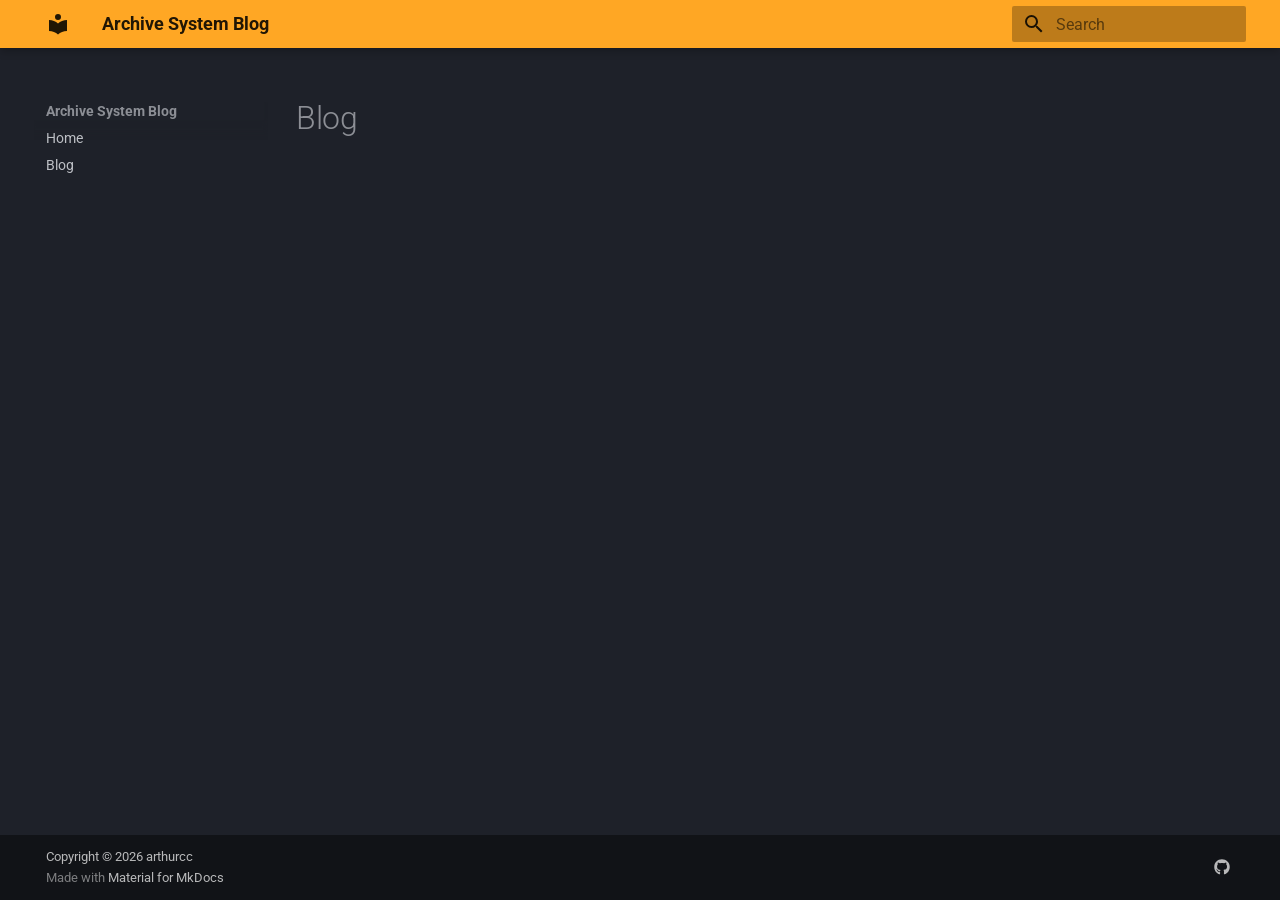
<file: site/blog/posts/index.html>
<!doctype html>
<html lang="en" class="no-js">
  <head>
    
      <meta charset="utf-8">
      <meta name="viewport" content="width=device-width,initial-scale=1">
      
        <meta name="description" content="Building a College Document Management System">
      
      
        <meta name="author" content="arthurcc">
      
      
      
      
      
        
      
      
      <link rel="icon" href="../../assets/images/favicon.png">
      <meta name="generator" content="mkdocs-1.6.1, mkdocs-material-9.7.1">
    
    
      
        <title>Blog - Archive System Blog</title>
      
    
    
      <link rel="stylesheet" href="../../assets/stylesheets/main.484c7ddc.min.css">
      
        
        <link rel="stylesheet" href="../../assets/stylesheets/palette.ab4e12ef.min.css">
      
      


    
    
      
    
    
      
        
        
        <link rel="preconnect" href="https://fonts.gstatic.com" crossorigin>
        <link rel="stylesheet" href="https://fonts.googleapis.com/css?family=Roboto:300,300i,400,400i,700,700i%7CRoboto+Mono:400,400i,700,700i&display=fallback">
        <style>:root{--md-text-font:"Roboto";--md-code-font:"Roboto Mono"}</style>
      
    
    
    <script>__md_scope=new URL("../..",location),__md_hash=e=>[...e].reduce(((e,_)=>(e<<5)-e+_.charCodeAt(0)),0),__md_get=(e,_=localStorage,t=__md_scope)=>JSON.parse(_.getItem(t.pathname+"."+e)),__md_set=(e,_,t=localStorage,a=__md_scope)=>{try{t.setItem(a.pathname+"."+e,JSON.stringify(_))}catch(e){}}</script>
    
      

    
    
  </head>
  
  
    
    
    
    
    
    <body dir="ltr" data-md-color-scheme="slate" data-md-color-primary="orange" data-md-color-accent="orange">
  
    
    <input class="md-toggle" data-md-toggle="drawer" type="checkbox" id="__drawer" autocomplete="off">
    <input class="md-toggle" data-md-toggle="search" type="checkbox" id="__search" autocomplete="off">
    <label class="md-overlay" for="__drawer"></label>
    <div data-md-component="skip">
      
        
        <a href="#blog" class="md-skip">
          Skip to content
        </a>
      
    </div>
    <div data-md-component="announce">
      
    </div>
    
    
      

  

<header class="md-header md-header--shadow" data-md-component="header">
  <nav class="md-header__inner md-grid" aria-label="Header">
    <a href="../.." title="Archive System Blog" class="md-header__button md-logo" aria-label="Archive System Blog" data-md-component="logo">
      
  
  <svg xmlns="http://www.w3.org/2000/svg" viewBox="0 0 24 24"><path d="M12 8a3 3 0 0 0 3-3 3 3 0 0 0-3-3 3 3 0 0 0-3 3 3 3 0 0 0 3 3m0 3.54C9.64 9.35 6.5 8 3 8v11c3.5 0 6.64 1.35 9 3.54 2.36-2.19 5.5-3.54 9-3.54V8c-3.5 0-6.64 1.35-9 3.54"/></svg>

    </a>
    <label class="md-header__button md-icon" for="__drawer">
      
      <svg xmlns="http://www.w3.org/2000/svg" viewBox="0 0 24 24"><path d="M3 6h18v2H3zm0 5h18v2H3zm0 5h18v2H3z"/></svg>
    </label>
    <div class="md-header__title" data-md-component="header-title">
      <div class="md-header__ellipsis">
        <div class="md-header__topic">
          <span class="md-ellipsis">
            Archive System Blog
          </span>
        </div>
        <div class="md-header__topic" data-md-component="header-topic">
          <span class="md-ellipsis">
            
              Blog
            
          </span>
        </div>
      </div>
    </div>
    
      
    
    
    
    
      
      
        <label class="md-header__button md-icon" for="__search">
          
          <svg xmlns="http://www.w3.org/2000/svg" viewBox="0 0 24 24"><path d="M9.5 3A6.5 6.5 0 0 1 16 9.5c0 1.61-.59 3.09-1.56 4.23l.27.27h.79l5 5-1.5 1.5-5-5v-.79l-.27-.27A6.52 6.52 0 0 1 9.5 16 6.5 6.5 0 0 1 3 9.5 6.5 6.5 0 0 1 9.5 3m0 2C7 5 5 7 5 9.5S7 14 9.5 14 14 12 14 9.5 12 5 9.5 5"/></svg>
        </label>
        <div class="md-search" data-md-component="search" role="dialog">
  <label class="md-search__overlay" for="__search"></label>
  <div class="md-search__inner" role="search">
    <form class="md-search__form" name="search">
      <input type="text" class="md-search__input" name="query" aria-label="Search" placeholder="Search" autocapitalize="off" autocorrect="off" autocomplete="off" spellcheck="false" data-md-component="search-query" required>
      <label class="md-search__icon md-icon" for="__search">
        
        <svg xmlns="http://www.w3.org/2000/svg" viewBox="0 0 24 24"><path d="M9.5 3A6.5 6.5 0 0 1 16 9.5c0 1.61-.59 3.09-1.56 4.23l.27.27h.79l5 5-1.5 1.5-5-5v-.79l-.27-.27A6.52 6.52 0 0 1 9.5 16 6.5 6.5 0 0 1 3 9.5 6.5 6.5 0 0 1 9.5 3m0 2C7 5 5 7 5 9.5S7 14 9.5 14 14 12 14 9.5 12 5 9.5 5"/></svg>
        
        <svg xmlns="http://www.w3.org/2000/svg" viewBox="0 0 24 24"><path d="M20 11v2H8l5.5 5.5-1.42 1.42L4.16 12l7.92-7.92L13.5 5.5 8 11z"/></svg>
      </label>
      <nav class="md-search__options" aria-label="Search">
        
        <button type="reset" class="md-search__icon md-icon" title="Clear" aria-label="Clear" tabindex="-1">
          
          <svg xmlns="http://www.w3.org/2000/svg" viewBox="0 0 24 24"><path d="M19 6.41 17.59 5 12 10.59 6.41 5 5 6.41 10.59 12 5 17.59 6.41 19 12 13.41 17.59 19 19 17.59 13.41 12z"/></svg>
        </button>
      </nav>
      
        <div class="md-search__suggest" data-md-component="search-suggest"></div>
      
    </form>
    <div class="md-search__output">
      <div class="md-search__scrollwrap" tabindex="0" data-md-scrollfix>
        <div class="md-search-result" data-md-component="search-result">
          <div class="md-search-result__meta">
            Initializing search
          </div>
          <ol class="md-search-result__list" role="presentation"></ol>
        </div>
      </div>
    </div>
  </div>
</div>
      
    
    
  </nav>
  
</header>
    
    <div class="md-container" data-md-component="container">
      
      
        
          
        
      
      <main class="md-main" data-md-component="main">
        <div class="md-main__inner md-grid">
          
            
              
              <div class="md-sidebar md-sidebar--primary" data-md-component="sidebar" data-md-type="navigation" >
                <div class="md-sidebar__scrollwrap">
                  <div class="md-sidebar__inner">
                    



<nav class="md-nav md-nav--primary" aria-label="Navigation" data-md-level="0">
  <label class="md-nav__title" for="__drawer">
    <a href="../.." title="Archive System Blog" class="md-nav__button md-logo" aria-label="Archive System Blog" data-md-component="logo">
      
  
  <svg xmlns="http://www.w3.org/2000/svg" viewBox="0 0 24 24"><path d="M12 8a3 3 0 0 0 3-3 3 3 0 0 0-3-3 3 3 0 0 0-3 3 3 3 0 0 0 3 3m0 3.54C9.64 9.35 6.5 8 3 8v11c3.5 0 6.64 1.35 9 3.54 2.36-2.19 5.5-3.54 9-3.54V8c-3.5 0-6.64 1.35-9 3.54"/></svg>

    </a>
    Archive System Blog
  </label>
  
  <ul class="md-nav__list" data-md-scrollfix>
    
      
      
  
  
  
  
    <li class="md-nav__item">
      <a href="../.." class="md-nav__link">
        
  
  
  <span class="md-ellipsis">
    
  
    Home
  

    
  </span>
  
  

      </a>
    </li>
  

    
      
      
  
  
  
  
    <li class="md-nav__item">
      <a href="../" class="md-nav__link">
        
  
  
  <span class="md-ellipsis">
    
  
    Blog
  

    
  </span>
  
  

      </a>
    </li>
  

    
  </ul>
</nav>
                  </div>
                </div>
              </div>
            
            
              
              <div class="md-sidebar md-sidebar--secondary" data-md-component="sidebar" data-md-type="toc" >
                <div class="md-sidebar__scrollwrap">
                  <div class="md-sidebar__inner">
                    

<nav class="md-nav md-nav--secondary" aria-label="Table of contents">
  
  
  
    
  
  
</nav>
                  </div>
                </div>
              </div>
            
          
          
            <div class="md-content" data-md-component="content">
              
              <article class="md-content__inner md-typeset">
                
                  



<h1 id="blog">Blog<a class="headerlink" href="#blog" title="Permanent link">&para;</a></h1>












                
              </article>
            </div>
          
          
<script>var target=document.getElementById(location.hash.slice(1));target&&target.name&&(target.checked=target.name.startsWith("__tabbed_"))</script>
        </div>
        
      </main>
      
        <footer class="md-footer">
  
  <div class="md-footer-meta md-typeset">
    <div class="md-footer-meta__inner md-grid">
      <div class="md-copyright">
  
    <div class="md-copyright__highlight">
      Copyright &copy; 2026 arthurcc
    </div>
  
  
    Made with
    <a href="https://squidfunk.github.io/mkdocs-material/" target="_blank" rel="noopener">
      Material for MkDocs
    </a>
  
</div>
      
        
<div class="md-social">
  
    
    
    
    
      
      
    
    <a href="https://github.com/arthiccc" target="_blank" rel="noopener" title="github.com" class="md-social__link">
      <svg xmlns="http://www.w3.org/2000/svg" viewBox="0 0 512 512"><!--! Font Awesome Free 7.1.0 by @fontawesome - https://fontawesome.com License - https://fontawesome.com/license/free (Icons: CC BY 4.0, Fonts: SIL OFL 1.1, Code: MIT License) Copyright 2025 Fonticons, Inc.--><path d="M173.9 397.4c0 2-2.3 3.6-5.2 3.6-3.3.3-5.6-1.3-5.6-3.6 0-2 2.3-3.6 5.2-3.6 3-.3 5.6 1.3 5.6 3.6m-31.1-4.5c-.7 2 1.3 4.3 4.3 4.9 2.6 1 5.6 0 6.2-2s-1.3-4.3-4.3-5.2c-2.6-.7-5.5.3-6.2 2.3m44.2-1.7c-2.9.7-4.9 2.6-4.6 4.9.3 2 2.9 3.3 5.9 2.6 2.9-.7 4.9-2.6 4.6-4.6-.3-1.9-3-3.2-5.9-2.9M252.8 8C114.1 8 8 113.3 8 252c0 110.9 69.8 205.8 169.5 239.2 12.8 2.3 17.3-5.6 17.3-12.1 0-6.2-.3-40.4-.3-61.4 0 0-70 15-84.7-29.8 0 0-11.4-29.1-27.8-36.6 0 0-22.9-15.7 1.6-15.4 0 0 24.9 2 38.6 25.8 21.9 38.6 58.6 27.5 72.9 20.9 2.3-16 8.8-27.1 16-33.7-55.9-6.2-112.3-14.3-112.3-110.5 0-27.5 7.6-41.3 23.6-58.9-2.6-6.5-11.1-33.3 2.6-67.9 20.9-6.5 69 27 69 27 20-5.6 41.5-8.5 62.8-8.5s42.8 2.9 62.8 8.5c0 0 48.1-33.6 69-27 13.7 34.7 5.2 61.4 2.6 67.9 16 17.7 25.8 31.5 25.8 58.9 0 96.5-58.9 104.2-114.8 110.5 9.2 7.9 17 22.9 17 46.4 0 33.7-.3 75.4-.3 83.6 0 6.5 4.6 14.4 17.3 12.1C436.2 457.8 504 362.9 504 252 504 113.3 391.5 8 252.8 8M105.2 352.9c-1.3 1-1 3.3.7 5.2 1.6 1.6 3.9 2.3 5.2 1 1.3-1 1-3.3-.7-5.2-1.6-1.6-3.9-2.3-5.2-1m-10.8-8.1c-.7 1.3.3 2.9 2.3 3.9 1.6 1 3.6.7 4.3-.7.7-1.3-.3-2.9-2.3-3.9-2-.6-3.6-.3-4.3.7m32.4 35.6c-1.6 1.3-1 4.3 1.3 6.2 2.3 2.3 5.2 2.6 6.5 1 1.3-1.3.7-4.3-1.3-6.2-2.2-2.3-5.2-2.6-6.5-1m-11.4-14.7c-1.6 1-1.6 3.6 0 5.9s4.3 3.3 5.6 2.3c1.6-1.3 1.6-3.9 0-6.2-1.4-2.3-4-3.3-5.6-2"/></svg>
    </a>
  
</div>
      
    </div>
  </div>
</footer>
      
    </div>
    <div class="md-dialog" data-md-component="dialog">
      <div class="md-dialog__inner md-typeset"></div>
    </div>
    
    
    
      
      
      <script id="__config" type="application/json">{"annotate": null, "base": "../..", "features": ["navigation.sections", "navigation.instant", "search.suggest", "search.highlight"], "search": "../../assets/javascripts/workers/search.2c215733.min.js", "tags": null, "translations": {"clipboard.copied": "Copied to clipboard", "clipboard.copy": "Copy to clipboard", "search.result.more.one": "1 more on this page", "search.result.more.other": "# more on this page", "search.result.none": "No matching documents", "search.result.one": "1 matching document", "search.result.other": "# matching documents", "search.result.placeholder": "Type to start searching", "search.result.term.missing": "Missing", "select.version": "Select version"}, "version": null}</script>
    
    
      <script src="../../assets/javascripts/bundle.79ae519e.min.js"></script>
      
    
  </body>
</html>
</file>
<file: stylesheets/extra.css>
/* Constrain content width */
.md-content {
    max-width: 800px !important;
    margin: 0 auto;
}

/* Style tables */
table {
    width: 100% !important;
    font-size: 0.9rem !important;
}

/* Scale images */
.md-content img {
    max-width: 100% !important;
    height: auto !important;
}

/* Fix table overflow */
.md-content table {
    overflow-x: auto !important;
}
</file>
<file: assets/stylesheets/main.484c7ddc.min.css>
@charset "UTF-8";html{-webkit-text-size-adjust:none;-moz-text-size-adjust:none;text-size-adjust:none;box-sizing:border-box}*,:after,:before{box-sizing:inherit}@media (prefers-reduced-motion){*,:after,:before{transition:none!important}}body{margin:0}a,button,input,label{-webkit-tap-highlight-color:transparent}a{color:inherit;text-decoration:none}hr{border:0;box-sizing:initial;display:block;height:.05rem;overflow:visible;padding:0}small{font-size:80%}sub,sup{line-height:1em}img{border-style:none}table{border-collapse:initial;border-spacing:0}td,th{font-weight:400;vertical-align:top}button{background:#0000;border:0;font-family:inherit;font-size:inherit;margin:0;padding:0}input{border:0;outline:none}:root{--md-primary-fg-color:#4051b5;--md-primary-fg-color--light:#5d6cc0;--md-primary-fg-color--dark:#303fa1;--md-primary-bg-color:#fff;--md-primary-bg-color--light:#ffffffb3;--md-accent-fg-color:#526cfe;--md-accent-fg-color--transparent:#526cfe1a;--md-accent-bg-color:#fff;--md-accent-bg-color--light:#ffffffb3}[data-md-color-scheme=default]{color-scheme:light}[data-md-color-scheme=default] img[src$="#gh-dark-mode-only"],[data-md-color-scheme=default] img[src$="#only-dark"]{display:none}:root,[data-md-color-scheme=default]{--md-hue:225deg;--md-default-fg-color:#000000de;--md-default-fg-color--light:#0000008a;--md-default-fg-color--lighter:#00000052;--md-default-fg-color--lightest:#00000012;--md-default-bg-color:#fff;--md-default-bg-color--light:#ffffffb3;--md-default-bg-color--lighter:#ffffff4d;--md-default-bg-color--lightest:#ffffff1f;--md-code-fg-color:#36464e;--md-code-bg-color:#f5f5f5;--md-code-bg-color--light:#f5f5f5b3;--md-code-bg-color--lighter:#f5f5f54d;--md-code-hl-color:#4287ff;--md-code-hl-color--light:#4287ff1a;--md-code-hl-number-color:#d52a2a;--md-code-hl-special-color:#db1457;--md-code-hl-function-color:#a846b9;--md-code-hl-constant-color:#6e59d9;--md-code-hl-keyword-color:#3f6ec6;--md-code-hl-string-color:#1c7d4d;--md-code-hl-name-color:var(--md-code-fg-color);--md-code-hl-operator-color:var(--md-default-fg-color--light);--md-code-hl-punctuation-color:var(--md-default-fg-color--light);--md-code-hl-comment-color:var(--md-default-fg-color--light);--md-code-hl-generic-color:var(--md-default-fg-color--light);--md-code-hl-variable-color:var(--md-default-fg-color--light);--md-typeset-color:var(--md-default-fg-color);--md-typeset-a-color:var(--md-primary-fg-color);--md-typeset-del-color:#f5503d26;--md-typeset-ins-color:#0bd57026;--md-typeset-kbd-color:#fafafa;--md-typeset-kbd-accent-color:#fff;--md-typeset-kbd-border-color:#b8b8b8;--md-typeset-mark-color:#ffff0080;--md-typeset-table-color:#0000001f;--md-typeset-table-color--light:rgba(0,0,0,.035);--md-admonition-fg-color:var(--md-default-fg-color);--md-admonition-bg-color:var(--md-default-bg-color);--md-warning-fg-color:#000000de;--md-warning-bg-color:#ff9;--md-footer-fg-color:#fff;--md-footer-fg-color--light:#ffffffb3;--md-footer-fg-color--lighter:#ffffff73;--md-footer-bg-color:#000000de;--md-footer-bg-color--dark:#00000052;--md-shadow-z1:0 0.2rem 0.5rem #0000000d,0 0 0.05rem #0000001a;--md-shadow-z2:0 0.2rem 0.5rem #0000001a,0 0 0.05rem #00000040;--md-shadow-z3:0 0.2rem 0.5rem #0003,0 0 0.05rem #00000059}.md-icon svg{fill:currentcolor;display:block;height:1.2rem;width:1.2rem}body{-webkit-font-smoothing:antialiased;-moz-osx-font-smoothing:grayscale;--md-text-font-family:var(--md-text-font,_),-apple-system,BlinkMacSystemFont,Helvetica,Arial,sans-serif;--md-code-font-family:var(--md-code-font,_),SFMono-Regular,Consolas,Menlo,monospace}aside,body,input{font-feature-settings:"kern","liga";color:var(--md-typeset-color);font-family:var(--md-text-font-family)}code,kbd,pre{font-feature-settings:"kern";font-family:var(--md-code-font-family)}:root{--md-typeset-table-sort-icon:url('data:image/svg+xml;charset=utf-8,<svg xmlns="http://www.w3.org/2000/svg" viewBox="0 0 24 24"><path d="m18 21-4-4h3V7h-3l4-4 4 4h-3v10h3M2 19v-2h10v2M2 13v-2h7v2M2 7V5h4v2z"/></svg>');--md-typeset-table-sort-icon--asc:url('data:image/svg+xml;charset=utf-8,<svg xmlns="http://www.w3.org/2000/svg" viewBox="0 0 24 24"><path d="M19 17h3l-4 4-4-4h3V3h2M2 17h10v2H2M6 5v2H2V5m0 6h7v2H2z"/></svg>');--md-typeset-table-sort-icon--desc:url('data:image/svg+xml;charset=utf-8,<svg xmlns="http://www.w3.org/2000/svg" viewBox="0 0 24 24"><path d="M19 7h3l-4-4-4 4h3v14h2M2 17h10v2H2M6 5v2H2V5m0 6h7v2H2z"/></svg>')}.md-typeset{-webkit-print-color-adjust:exact;color-adjust:exact;font-size:.8rem;line-height:1.6;overflow-wrap:break-word}@media print{.md-typeset{font-size:.68rem}}.md-typeset blockquote,.md-typeset dl,.md-typeset figure,.md-typeset ol,.md-typeset pre,.md-typeset ul{margin-bottom:1em;margin-top:1em}.md-typeset h1{color:var(--md-default-fg-color--light);font-size:2em;line-height:1.3;margin:0 0 1.25em}.md-typeset h1,.md-typeset h2{font-weight:300;letter-spacing:-.01em}.md-typeset h2{font-size:1.5625em;line-height:1.4;margin:1.6em 0 .64em}.md-typeset h3{font-size:1.25em;font-weight:400;letter-spacing:-.01em;line-height:1.5;margin:1.6em 0 .8em}.md-typeset h2+h3{margin-top:.8em}.md-typeset h4{font-weight:700;letter-spacing:-.01em;margin:1em 0}.md-typeset h5,.md-typeset h6{color:var(--md-default-fg-color--light);font-size:.8em;font-weight:700;letter-spacing:-.01em;margin:1.25em 0}.md-typeset h5{text-transform:uppercase}.md-typeset h5 code{text-transform:none}.md-typeset hr{border-bottom:.05rem solid var(--md-default-fg-color--lightest);display:flow-root;margin:1.5em 0}.md-typeset a{color:var(--md-typeset-a-color);word-break:break-word}.md-typeset a,.md-typeset a:before{transition:color 125ms}.md-typeset a:focus,.md-typeset a:hover{color:var(--md-accent-fg-color)}.md-typeset a:focus code,.md-typeset a:hover code{background-color:var(--md-accent-fg-color--transparent);color:var(--md-accent-fg-color)}.md-typeset a code{color:var(--md-typeset-a-color)}.md-typeset a.focus-visible{outline-color:var(--md-accent-fg-color);outline-offset:.2rem}.md-typeset code,.md-typeset kbd,.md-typeset pre{color:var(--md-code-fg-color);direction:ltr;font-variant-ligatures:none;transition:background-color 125ms}@media print{.md-typeset code,.md-typeset kbd,.md-typeset pre{white-space:pre-wrap}}.md-typeset code{background-color:var(--md-code-bg-color);border-radius:.1rem;-webkit-box-decoration-break:clone;box-decoration-break:clone;font-size:.85em;padding:0 .2941176471em;transition:color 125ms,background-color 125ms;word-break:break-word}.md-typeset code:not(.focus-visible){-webkit-tap-highlight-color:transparent;outline:none}.md-typeset pre{display:flow-root;line-height:1.4;position:relative}.md-typeset pre>code{-webkit-box-decoration-break:slice;box-decoration-break:slice;box-shadow:none;display:block;margin:0;outline-color:var(--md-accent-fg-color);overflow:auto;padding:.7720588235em 1.1764705882em;scrollbar-color:var(--md-default-fg-color--lighter) #0000;scrollbar-width:thin;touch-action:auto;word-break:normal}.md-typeset pre>code:hover{scrollbar-color:var(--md-accent-fg-color) #0000}.md-typeset pre>code::-webkit-scrollbar{height:.2rem;width:.2rem}.md-typeset pre>code::-webkit-scrollbar-thumb{background-color:var(--md-default-fg-color--lighter)}.md-typeset pre>code::-webkit-scrollbar-thumb:hover{background-color:var(--md-accent-fg-color)}.md-typeset kbd{background-color:var(--md-typeset-kbd-color);border-radius:.1rem;box-shadow:0 .1rem 0 .05rem var(--md-typeset-kbd-border-color),0 .1rem 0 var(--md-typeset-kbd-border-color),0 -.1rem .2rem var(--md-typeset-kbd-accent-color) inset;color:var(--md-default-fg-color);display:inline-block;font-size:.75em;padding:0 .6666666667em;vertical-align:text-top;word-break:break-word}.md-typeset mark{background-color:var(--md-typeset-mark-color);-webkit-box-decoration-break:clone;box-decoration-break:clone;color:inherit;word-break:break-word}.md-typeset abbr{cursor:help;text-decoration:none}.md-typeset [data-preview],.md-typeset abbr{border-bottom:.05rem dotted var(--md-default-fg-color--light)}.md-typeset small{opacity:.75}[dir=ltr] .md-typeset sub,[dir=ltr] .md-typeset sup{margin-left:.078125em}[dir=rtl] .md-typeset sub,[dir=rtl] .md-typeset sup{margin-right:.078125em}[dir=ltr] .md-typeset blockquote{padding-left:.6rem}[dir=rtl] .md-typeset blockquote{padding-right:.6rem}[dir=ltr] .md-typeset blockquote{border-left:.2rem solid var(--md-default-fg-color--lighter)}[dir=rtl] .md-typeset blockquote{border-right:.2rem solid var(--md-default-fg-color--lighter)}.md-typeset blockquote{color:var(--md-default-fg-color--light);margin-left:0;margin-right:0}.md-typeset ul{list-style-type:disc}.md-typeset ul[type]{list-style-type:revert-layer}[dir=ltr] .md-typeset ol,[dir=ltr] .md-typeset ul{margin-left:.625em}[dir=rtl] .md-typeset ol,[dir=rtl] .md-typeset ul{margin-right:.625em}.md-typeset ol,.md-typeset ul{padding:0}.md-typeset ol:not([hidden]),.md-typeset ul:not([hidden]){display:flow-root}.md-typeset ol ol,.md-typeset ul ol{list-style-type:lower-alpha}.md-typeset ol ol ol,.md-typeset ul ol ol{list-style-type:lower-roman}.md-typeset ol ol ol ol,.md-typeset ul ol ol ol{list-style-type:upper-alpha}.md-typeset ol ol ol ol ol,.md-typeset ul ol ol ol ol{list-style-type:upper-roman}.md-typeset ol[type],.md-typeset ul[type]{list-style-type:revert-layer}[dir=ltr] .md-typeset ol li,[dir=ltr] .md-typeset ul li{margin-left:1.25em}[dir=rtl] .md-typeset ol li,[dir=rtl] .md-typeset ul li{margin-right:1.25em}.md-typeset ol li,.md-typeset ul li{margin-bottom:.5em}.md-typeset ol li blockquote,.md-typeset ol li p,.md-typeset ul li blockquote,.md-typeset ul li p{margin:.5em 0}.md-typeset ol li:last-child,.md-typeset ul li:last-child{margin-bottom:0}[dir=ltr] .md-typeset ol li ol,[dir=ltr] .md-typeset ol li ul,[dir=ltr] .md-typeset ul li ol,[dir=ltr] .md-typeset ul li ul{margin-left:.625em}[dir=rtl] .md-typeset ol li ol,[dir=rtl] .md-typeset ol li ul,[dir=rtl] .md-typeset ul li ol,[dir=rtl] .md-typeset ul li ul{margin-right:.625em}.md-typeset ol li ol,.md-typeset ol li ul,.md-typeset ul li ol,.md-typeset ul li ul{margin-bottom:.5em;margin-top:.5em}[dir=ltr] .md-typeset dd{margin-left:1.875em}[dir=rtl] .md-typeset dd{margin-right:1.875em}.md-typeset dd{margin-bottom:1.5em;margin-top:1em}.md-typeset img,.md-typeset svg,.md-typeset video{height:auto;max-width:100%}.md-typeset img[align=left]{margin:1em 1em 1em 0}.md-typeset img[align=right]{margin:1em 0 1em 1em}.md-typeset img[align]:only-child{margin-top:0}.md-typeset figure{display:flow-root;margin:1em auto;max-width:100%;text-align:center;width:fit-content}.md-typeset figure img{display:block;margin:0 auto}.md-typeset figcaption{font-style:italic;margin:1em auto;max-width:24rem}.md-typeset iframe{max-width:100%}.md-typeset table:not([class]){background-color:var(--md-default-bg-color);border:.05rem solid var(--md-typeset-table-color);border-radius:.1rem;display:inline-block;font-size:.64rem;max-width:100%;overflow:auto;touch-action:auto}@media print{.md-typeset table:not([class]){display:table}}.md-typeset table:not([class])+*{margin-top:1.5em}.md-typeset table:not([class]) td>:first-child,.md-typeset table:not([class]) th>:first-child{margin-top:0}.md-typeset table:not([class]) td>:last-child,.md-typeset table:not([class]) th>:last-child{margin-bottom:0}.md-typeset table:not([class]) td:not([align]),.md-typeset table:not([class]) th:not([align]){text-align:left}[dir=rtl] .md-typeset table:not([class]) td:not([align]),[dir=rtl] .md-typeset table:not([class]) th:not([align]){text-align:right}.md-typeset table:not([class]) th{font-weight:700;min-width:5rem;padding:.9375em 1.25em;vertical-align:top}.md-typeset table:not([class]) td{border-top:.05rem solid var(--md-typeset-table-color);padding:.9375em 1.25em;vertical-align:top}.md-typeset table:not([class]) tbody tr{transition:background-color 125ms}.md-typeset table:not([class]) tbody tr:hover{background-color:var(--md-typeset-table-color--light);box-shadow:0 .05rem 0 var(--md-default-bg-color) inset}.md-typeset table:not([class]) a{word-break:normal}.md-typeset table th[role=columnheader]{cursor:pointer}[dir=ltr] .md-typeset table th[role=columnheader]:after{margin-left:.5em}[dir=rtl] .md-typeset table th[role=columnheader]:after{margin-right:.5em}.md-typeset table th[role=columnheader]:after{content:"";display:inline-block;height:1.2em;-webkit-mask-image:var(--md-typeset-table-sort-icon);mask-image:var(--md-typeset-table-sort-icon);-webkit-mask-repeat:no-repeat;mask-repeat:no-repeat;-webkit-mask-size:contain;mask-size:contain;transition:background-color 125ms;vertical-align:text-bottom;width:1.2em}.md-typeset table th[role=columnheader]:hover:after{background-color:var(--md-default-fg-color--lighter)}.md-typeset table th[role=columnheader][aria-sort=ascending]:after{background-color:var(--md-default-fg-color--light);-webkit-mask-image:var(--md-typeset-table-sort-icon--asc);mask-image:var(--md-typeset-table-sort-icon--asc)}.md-typeset table th[role=columnheader][aria-sort=descending]:after{background-color:var(--md-default-fg-color--light);-webkit-mask-image:var(--md-typeset-table-sort-icon--desc);mask-image:var(--md-typeset-table-sort-icon--desc)}.md-typeset__scrollwrap{margin:1em -.8rem;overflow-x:auto;touch-action:auto}.md-typeset__table{display:inline-block;margin-bottom:.5em;padding:0 .8rem}@media print{.md-typeset__table{display:block}}html .md-typeset__table table{display:table;margin:0;overflow:hidden;width:100%}@media screen and (max-width:44.984375em){.md-content__inner>pre{margin:1em -.8rem}.md-content__inner>pre code{border-radius:0}}.md-typeset .md-author{border-radius:100%;display:block;flex-shrink:0;height:1.6rem;overflow:hidden;position:relative;transition:color 125ms,transform 125ms;width:1.6rem}.md-typeset .md-author img{display:block}.md-typeset .md-author--more{background:var(--md-default-fg-color--lightest);color:var(--md-default-fg-color--lighter);font-size:.6rem;font-weight:700;line-height:1.6rem;text-align:center}.md-typeset .md-author--long{height:2.4rem;width:2.4rem}.md-typeset a.md-author{transform:scale(1)}.md-typeset a.md-author img{border-radius:100%;filter:grayscale(100%) opacity(75%);transition:filter 125ms}.md-typeset a.md-author:focus,.md-typeset a.md-author:hover{transform:scale(1.1);z-index:1}.md-typeset a.md-author:focus img,.md-typeset a.md-author:hover img{filter:grayscale(0)}.md-banner{background-color:var(--md-footer-bg-color);color:var(--md-footer-fg-color);overflow:auto}@media print{.md-banner{display:none}}.md-banner--warning{background-color:var(--md-warning-bg-color);color:var(--md-warning-fg-color)}.md-banner__inner{font-size:.7rem;margin:.6rem auto;padding:0 .8rem}[dir=ltr] .md-banner__button{float:right}[dir=rtl] .md-banner__button{float:left}.md-banner__button{color:inherit;cursor:pointer;transition:opacity .25s}.no-js .md-banner__button{display:none}.md-banner__button:hover{opacity:.7}html{font-size:125%;height:100%;overflow-x:hidden}@media screen and (min-width:100em){html{font-size:137.5%}}@media screen and (min-width:125em){html{font-size:150%}}body{background-color:var(--md-default-bg-color);display:flex;flex-direction:column;font-size:.5rem;min-height:100%;position:relative;width:100%}@media print{body{display:block}}@media screen and (max-width:59.984375em){body[data-md-scrolllock]{position:fixed}}.md-grid{margin-left:auto;margin-right:auto;max-width:61rem}.md-container{display:flex;flex-direction:column;flex-grow:1}@media print{.md-container{display:block}}.md-main{flex-grow:1}.md-main__inner{display:flex;height:100%;margin-top:1.5rem}.md-ellipsis{overflow:hidden;text-overflow:ellipsis}.md-toggle{display:none}.md-option{height:0;opacity:0;position:absolute;width:0}.md-option:checked+label:not([hidden]){display:block}.md-option.focus-visible+label{outline-color:var(--md-accent-fg-color);outline-style:auto}.md-skip{background-color:var(--md-default-fg-color);border-radius:.1rem;color:var(--md-default-bg-color);font-size:.64rem;margin:.5rem;opacity:0;outline-color:var(--md-accent-fg-color);padding:.3rem .5rem;position:fixed;transform:translateY(.4rem);z-index:-1}.md-skip:focus{opacity:1;transform:translateY(0);transition:transform .25s cubic-bezier(.4,0,.2,1),opacity 175ms 75ms;z-index:10}@page{margin:25mm}:root{--md-clipboard-icon:url('data:image/svg+xml;charset=utf-8,<svg xmlns="http://www.w3.org/2000/svg" viewBox="0 0 24 24"><path d="M19 21H8V7h11m0-2H8a2 2 0 0 0-2 2v14a2 2 0 0 0 2 2h11a2 2 0 0 0 2-2V7a2 2 0 0 0-2-2m-3-4H4a2 2 0 0 0-2 2v14h2V3h12z"/></svg>')}.md-clipboard{border-radius:.1rem;color:var(--md-default-fg-color--lightest);cursor:pointer;height:1.5em;outline-color:var(--md-accent-fg-color);outline-offset:.1rem;transition:color .25s;width:1.5em;z-index:1}@media print{.md-clipboard{display:none}}.md-clipboard:not(.focus-visible){-webkit-tap-highlight-color:transparent;outline:none}:hover>.md-clipboard{color:var(--md-default-fg-color--light)}.md-clipboard:focus,.md-clipboard:hover{color:var(--md-accent-fg-color)}.md-clipboard:after{background-color:currentcolor;content:"";display:block;height:1.125em;margin:0 auto;-webkit-mask-image:var(--md-clipboard-icon);mask-image:var(--md-clipboard-icon);-webkit-mask-position:center;mask-position:center;-webkit-mask-repeat:no-repeat;mask-repeat:no-repeat;-webkit-mask-size:contain;mask-size:contain;width:1.125em}.md-clipboard--inline{cursor:pointer}.md-clipboard--inline code{transition:color .25s,background-color .25s}.md-clipboard--inline:focus code,.md-clipboard--inline:hover code{background-color:var(--md-accent-fg-color--transparent);color:var(--md-accent-fg-color)}:root{--md-code-select-icon:url('data:image/svg+xml;charset=utf-8,<svg xmlns="http://www.w3.org/2000/svg" viewBox="0 0 24 24"><path d="M19 19h-4v2h4c1.1 0 2-.9 2-2v-4h-2m0-12h-4v2h4v4h2V5c0-1.1-.9-2-2-2M5 5h4V3H5c-1.1 0-2 .9-2 2v4h2m0 6H3v4c0 1.1.9 2 2 2h4v-2H5zm2-4h2v2H7zm4 0h2v2h-2zm4 0h2v2h-2zM7 7h2v2H7zm4 0h2v2h-2zm4 0h2v2h-2zm-8 8h2v2H7zm4 0h2v2h-2zm4 0h2v2h-2z"/></svg>');--md-code-copy-icon:url('data:image/svg+xml;charset=utf-8,<svg xmlns="http://www.w3.org/2000/svg" viewBox="0 0 24 24"><path d="M19 21H8V7h11m0-2H8a2 2 0 0 0-2 2v14a2 2 0 0 0 2 2h11a2 2 0 0 0 2-2V7a2 2 0 0 0-2-2m-3-4H4a2 2 0 0 0-2 2v14h2V3h12z"/></svg>')}.md-typeset .md-code__content{display:grid}.md-code__nav{background-color:var(--md-code-bg-color--lighter);border-radius:.1rem;display:flex;gap:.2rem;padding:.2rem;position:absolute;right:.25em;top:.25em;transition:background-color .25s;z-index:1}:hover>.md-code__nav{background-color:var(--md-code-bg-color--light)}.md-code__button{color:var(--md-default-fg-color--lightest);cursor:pointer;display:block;height:1.5em;outline-color:var(--md-accent-fg-color);outline-offset:.1rem;transition:color .25s;width:1.5em}:hover>*>.md-code__button{color:var(--md-default-fg-color--light)}.md-code__button.focus-visible,.md-code__button:hover{color:var(--md-accent-fg-color)}.md-code__button--active{color:var(--md-default-fg-color)!important}.md-code__button:after{background-color:currentcolor;content:"";display:block;height:1.125em;margin:0 auto;-webkit-mask-position:center;mask-position:center;-webkit-mask-repeat:no-repeat;mask-repeat:no-repeat;-webkit-mask-size:contain;mask-size:contain;width:1.125em}.md-code__button[data-md-type=select]:after{-webkit-mask-image:var(--md-code-select-icon);mask-image:var(--md-code-select-icon)}.md-code__button[data-md-type=copy]:after{-webkit-mask-image:var(--md-code-copy-icon);mask-image:var(--md-code-copy-icon)}@keyframes consent{0%{opacity:0;transform:translateY(100%)}to{opacity:1;transform:translateY(0)}}@keyframes overlay{0%{opacity:0}to{opacity:1}}.md-consent__overlay{animation:overlay .25s both;-webkit-backdrop-filter:blur(.1rem);backdrop-filter:blur(.1rem);background-color:#0000008a;height:100%;opacity:1;position:fixed;top:0;width:100%;z-index:5}.md-consent__inner{animation:consent .5s cubic-bezier(.1,.7,.1,1) both;background-color:var(--md-default-bg-color);border:0;border-radius:.1rem;bottom:0;box-shadow:0 0 .2rem #0000001a,0 .2rem .4rem #0003;max-height:100%;overflow:auto;padding:0;position:fixed;width:100%;z-index:5}.md-consent__form{padding:.8rem}.md-consent__settings{display:none;margin:1em 0}input:checked+.md-consent__settings{display:block}.md-consent__controls{margin-bottom:.8rem}.md-typeset .md-consent__controls .md-button{display:inline}@media screen and (max-width:44.984375em){.md-typeset .md-consent__controls .md-button{display:block;margin-top:.4rem;text-align:center;width:100%}}.md-consent label{cursor:pointer}.md-content{flex-grow:1;min-width:0}.md-content__inner{margin:0 .8rem 1.2rem;padding-top:.6rem}@media screen and (min-width:76.25em){[dir=ltr] .md-sidebar--primary:not([hidden])~.md-content>.md-content__inner{margin-left:1.2rem}[dir=ltr] .md-sidebar--secondary:not([hidden])~.md-content>.md-content__inner,[dir=rtl] .md-sidebar--primary:not([hidden])~.md-content>.md-content__inner{margin-right:1.2rem}[dir=rtl] .md-sidebar--secondary:not([hidden])~.md-content>.md-content__inner{margin-left:1.2rem}}.md-content__inner:before{content:"";display:block;height:.4rem}.md-content__inner>:last-child{margin-bottom:0}[dir=ltr] .md-content__button{float:right}[dir=rtl] .md-content__button{float:left}[dir=ltr] .md-content__button{margin-left:.4rem}[dir=rtl] .md-content__button{margin-right:.4rem}.md-content__button{margin:.4rem 0;padding:0}@media print{.md-content__button{display:none}}.md-typeset .md-content__button{color:var(--md-default-fg-color--lighter)}.md-content__button svg{display:inline;vertical-align:top}[dir=rtl] .md-content__button svg{transform:scaleX(-1)}[dir=ltr] .md-dialog{right:.8rem}[dir=rtl] .md-dialog{left:.8rem}.md-dialog{background-color:var(--md-default-fg-color);border-radius:.1rem;bottom:.8rem;box-shadow:var(--md-shadow-z3);min-width:11.1rem;opacity:0;padding:.4rem .6rem;pointer-events:none;position:fixed;transform:translateY(100%);transition:transform 0ms .4s,opacity .4s;z-index:4}@media print{.md-dialog{display:none}}.md-dialog--active{opacity:1;pointer-events:auto;transform:translateY(0);transition:transform .4s cubic-bezier(.075,.85,.175,1),opacity .4s}.md-dialog__inner{color:var(--md-default-bg-color);font-size:.7rem}.md-feedback{margin:2em 0 1em;text-align:center}.md-feedback fieldset{border:none;margin:0;padding:0}.md-feedback__title{font-weight:700;margin:1em auto}.md-feedback__inner{position:relative}.md-feedback__list{display:flex;flex-wrap:wrap;place-content:baseline center;position:relative}.md-feedback__list:hover .md-icon:not(:disabled){color:var(--md-default-fg-color--lighter)}:disabled .md-feedback__list{min-height:1.8rem}.md-feedback__icon{color:var(--md-default-fg-color--light);cursor:pointer;flex-shrink:0;margin:0 .1rem;transition:color 125ms}.md-feedback__icon:not(:disabled).md-icon:hover{color:var(--md-accent-fg-color)}.md-feedback__icon:disabled{color:var(--md-default-fg-color--lightest);pointer-events:none}.md-feedback__note{opacity:0;position:relative;transform:translateY(.4rem);transition:transform .4s cubic-bezier(.1,.7,.1,1),opacity .15s}.md-feedback__note>*{margin:0 auto;max-width:16rem}:disabled .md-feedback__note{opacity:1;transform:translateY(0)}@media print{.md-feedback{display:none}}.md-footer{background-color:var(--md-footer-bg-color);color:var(--md-footer-fg-color)}@media print{.md-footer{display:none}}.md-footer__inner{justify-content:space-between;overflow:auto;padding:.2rem}.md-footer__inner:not([hidden]){display:flex}.md-footer__link{align-items:end;display:flex;flex-grow:0.01;margin-bottom:.4rem;margin-top:1rem;max-width:100%;outline-color:var(--md-accent-fg-color);overflow:hidden;transition:opacity .25s}.md-footer__link:focus,.md-footer__link:hover{opacity:.7}[dir=rtl] .md-footer__link svg{transform:scaleX(-1)}@media screen and (max-width:44.984375em){.md-footer__link--prev{flex-shrink:0}.md-footer__link--prev .md-footer__title{display:none}}[dir=ltr] .md-footer__link--next{margin-left:auto}[dir=rtl] .md-footer__link--next{margin-right:auto}.md-footer__link--next{text-align:right}[dir=rtl] .md-footer__link--next{text-align:left}.md-footer__title{flex-grow:1;font-size:.9rem;margin-bottom:.7rem;max-width:calc(100% - 2.4rem);padding:0 1rem;white-space:nowrap}.md-footer__button{margin:.2rem;padding:.4rem}.md-footer__direction{font-size:.64rem;opacity:.7}.md-footer-meta{background-color:var(--md-footer-bg-color--dark)}.md-footer-meta__inner{display:flex;flex-wrap:wrap;justify-content:space-between;padding:.2rem}html .md-footer-meta.md-typeset a{color:var(--md-footer-fg-color--light)}html .md-footer-meta.md-typeset a:focus,html .md-footer-meta.md-typeset a:hover{color:var(--md-footer-fg-color)}.md-copyright{color:var(--md-footer-fg-color--lighter);font-size:.64rem;margin:auto .6rem;padding:.4rem 0;width:100%}@media screen and (min-width:45em){.md-copyright{width:auto}}.md-copyright__highlight{color:var(--md-footer-fg-color--light)}.md-social{display:inline-flex;gap:.2rem;margin:0 .4rem;padding:.2rem 0 .6rem}@media screen and (min-width:45em){.md-social{padding:.6rem 0}}.md-social__link{display:inline-block;height:1.6rem;text-align:center;width:1.6rem}.md-social__link:before{line-height:1.9}.md-social__link svg{fill:currentcolor;max-height:.8rem;vertical-align:-25%}.md-typeset .md-button{border:.1rem solid;border-radius:.1rem;color:var(--md-primary-fg-color);cursor:pointer;display:inline-block;font-weight:700;padding:.625em 2em;transition:color 125ms,background-color 125ms,border-color 125ms}.md-typeset .md-button--primary{background-color:var(--md-primary-fg-color);border-color:var(--md-primary-fg-color);color:var(--md-primary-bg-color)}.md-typeset .md-button:focus,.md-typeset .md-button:hover{background-color:var(--md-accent-fg-color);border-color:var(--md-accent-fg-color);color:var(--md-accent-bg-color)}[dir=ltr] .md-typeset .md-input{border-top-left-radius:.1rem}[dir=ltr] .md-typeset .md-input,[dir=rtl] .md-typeset .md-input{border-top-right-radius:.1rem}[dir=rtl] .md-typeset .md-input{border-top-left-radius:.1rem}.md-typeset .md-input{border-bottom:.1rem solid var(--md-default-fg-color--lighter);box-shadow:var(--md-shadow-z1);font-size:.8rem;height:1.8rem;padding:0 .6rem;transition:border .25s,box-shadow .25s}.md-typeset .md-input:focus,.md-typeset .md-input:hover{border-bottom-color:var(--md-accent-fg-color);box-shadow:var(--md-shadow-z2)}.md-typeset .md-input--stretch{width:100%}.md-header{background-color:var(--md-primary-fg-color);box-shadow:0 0 .2rem #0000,0 .2rem .4rem #0000;color:var(--md-primary-bg-color);display:block;left:0;position:sticky;right:0;top:0;z-index:4}@media print{.md-header{display:none}}.md-header[hidden]{transform:translateY(-100%);transition:transform .25s cubic-bezier(.8,0,.6,1),box-shadow .25s}.md-header--shadow{box-shadow:0 0 .2rem #0000001a,0 .2rem .4rem #0003;transition:transform .25s cubic-bezier(.1,.7,.1,1),box-shadow .25s}.md-header__inner{align-items:center;display:flex;padding:0 .2rem}.md-header__button{color:currentcolor;cursor:pointer;margin:.2rem;outline-color:var(--md-accent-fg-color);padding:.4rem;position:relative;transition:opacity .25s;vertical-align:middle;z-index:1}.md-header__button:hover{opacity:.7}.md-header__button:not([hidden]){display:inline-block}.md-header__button:not(.focus-visible){-webkit-tap-highlight-color:transparent;outline:none}.md-header__button.md-logo{margin:.2rem;padding:.4rem}@media screen and (max-width:76.234375em){.md-header__button.md-logo{display:none}}.md-header__button.md-logo img,.md-header__button.md-logo svg{fill:currentcolor;display:block;height:1.2rem;width:auto}@media screen and (min-width:60em){.md-header__button[for=__search]{display:none}}.no-js .md-header__button[for=__search]{display:none}[dir=rtl] .md-header__button[for=__search] svg{transform:scaleX(-1)}@media screen and (min-width:76.25em){.md-header__button[for=__drawer]{display:none}}.md-header__topic{display:flex;max-width:100%;position:absolute;transition:transform .4s cubic-bezier(.1,.7,.1,1),opacity .15s;white-space:nowrap}.md-header__topic+.md-header__topic{opacity:0;pointer-events:none;transform:translateX(1.25rem);transition:transform .4s cubic-bezier(1,.7,.1,.1),opacity .15s;z-index:-1}[dir=rtl] .md-header__topic+.md-header__topic{transform:translateX(-1.25rem)}.md-header__topic:first-child{font-weight:700}[dir=ltr] .md-header__title{margin-left:1rem;margin-right:.4rem}[dir=rtl] .md-header__title{margin-left:.4rem;margin-right:1rem}.md-header__title{flex-grow:1;font-size:.9rem;height:2.4rem;line-height:2.4rem}.md-header__title--active .md-header__topic{opacity:0;pointer-events:none;transform:translateX(-1.25rem);transition:transform .4s cubic-bezier(1,.7,.1,.1),opacity .15s;z-index:-1}[dir=rtl] .md-header__title--active .md-header__topic{transform:translateX(1.25rem)}.md-header__title--active .md-header__topic+.md-header__topic{opacity:1;pointer-events:auto;transform:translateX(0);transition:transform .4s cubic-bezier(.1,.7,.1,1),opacity .15s;z-index:0}.md-header__title>.md-header__ellipsis{height:100%;position:relative;width:100%}.md-header__option{display:flex;flex-shrink:0;max-width:100%;transition:max-width 0ms .25s,opacity .25s .25s;white-space:nowrap}[data-md-toggle=search]:checked~.md-header .md-header__option{max-width:0;opacity:0;transition:max-width 0ms,opacity 0ms}.md-header__option>input{bottom:0}.md-header__source{display:none}@media screen and (min-width:60em){[dir=ltr] .md-header__source{margin-left:1rem}[dir=rtl] .md-header__source{margin-right:1rem}.md-header__source{display:block;max-width:11.7rem;width:11.7rem}}@media screen and (min-width:76.25em){[dir=ltr] .md-header__source{margin-left:1.4rem}[dir=rtl] .md-header__source{margin-right:1.4rem}}.md-meta{color:var(--md-default-fg-color--light);font-size:.7rem;line-height:1.3}.md-meta__list{display:inline-flex;flex-wrap:wrap;list-style:none;margin:0;padding:0}.md-meta__item:not(:last-child):after{content:"·";margin-left:.2rem;margin-right:.2rem}.md-meta__link{color:var(--md-typeset-a-color)}.md-meta__link:focus,.md-meta__link:hover{color:var(--md-accent-fg-color)}.md-draft{background-color:#ff1744;border-radius:.125em;color:#fff;display:inline-block;font-weight:700;padding-left:.5714285714em;padding-right:.5714285714em}:root{--md-nav-icon--prev:url('data:image/svg+xml;charset=utf-8,<svg xmlns="http://www.w3.org/2000/svg" viewBox="0 0 24 24"><path d="M20 11v2H8l5.5 5.5-1.42 1.42L4.16 12l7.92-7.92L13.5 5.5 8 11z"/></svg>');--md-nav-icon--next:url('data:image/svg+xml;charset=utf-8,<svg xmlns="http://www.w3.org/2000/svg" viewBox="0 0 24 24"><path d="M8.59 16.58 13.17 12 8.59 7.41 10 6l6 6-6 6z"/></svg>');--md-toc-icon:url('data:image/svg+xml;charset=utf-8,<svg xmlns="http://www.w3.org/2000/svg" viewBox="0 0 24 24"><path d="M3 9h14V7H3zm0 4h14v-2H3zm0 4h14v-2H3zm16 0h2v-2h-2zm0-10v2h2V7zm0 6h2v-2h-2z"/></svg>')}.md-nav{font-size:.7rem;line-height:1.3}.md-nav__title{color:var(--md-default-fg-color--light);display:block;font-weight:700;overflow:hidden;padding:0 .6rem;text-overflow:ellipsis}.md-nav__title .md-nav__button{display:none}.md-nav__title .md-nav__button img{height:100%;width:auto}.md-nav__title .md-nav__button.md-logo img,.md-nav__title .md-nav__button.md-logo svg{fill:currentcolor;display:block;height:2.4rem;max-width:100%;object-fit:contain;width:auto}.md-nav__list{list-style:none;margin:0;padding:0}.md-nav__link{align-items:flex-start;display:flex;gap:.4rem;margin-top:.625em;scroll-snap-align:start;transition:color 125ms}.md-nav__link--passed,.md-nav__link--passed code{color:var(--md-default-fg-color--light)}.md-nav__item .md-nav__link--active,.md-nav__item .md-nav__link--active code{color:var(--md-typeset-a-color)}.md-nav__link .md-ellipsis{position:relative}.md-nav__link .md-ellipsis code{word-break:normal}[dir=ltr] .md-nav__link .md-icon:last-child{margin-left:auto}[dir=rtl] .md-nav__link .md-icon:last-child{margin-right:auto}.md-nav__link .md-typeset{font-size:.7rem;line-height:1.3}.md-nav__link svg{fill:currentcolor;flex-shrink:0;height:1.3em;position:relative}.md-nav__link[for]:focus,.md-nav__link[for]:hover,.md-nav__link[href]:focus,.md-nav__link[href]:hover{color:var(--md-accent-fg-color);cursor:pointer}.md-nav__link[for]:focus code,.md-nav__link[for]:hover code,.md-nav__link[href]:focus code,.md-nav__link[href]:hover code{background-color:var(--md-accent-fg-color--transparent);color:var(--md-accent-fg-color)}.md-nav__link.focus-visible{outline-color:var(--md-accent-fg-color);outline-offset:.2rem}.md-nav--primary .md-nav__link[for=__toc]{display:none}.md-nav--primary .md-nav__link[for=__toc] .md-icon:after{background-color:currentcolor;display:block;height:100%;-webkit-mask-image:var(--md-toc-icon);mask-image:var(--md-toc-icon);width:100%}.md-nav--primary .md-nav__link[for=__toc]~.md-nav{display:none}.md-nav__container>.md-nav__link{margin-top:0}.md-nav__container>.md-nav__link:first-child{flex-grow:1;min-width:0}.md-nav__icon{flex-shrink:0}.md-nav__source{display:none}@media screen and (max-width:76.234375em){.md-nav--primary,.md-nav--primary .md-nav{background-color:var(--md-default-bg-color);display:flex;flex-direction:column;height:100%;left:0;position:absolute;right:0;top:0;z-index:1}.md-nav--primary .md-nav__item,.md-nav--primary .md-nav__title{font-size:.8rem;line-height:1.5}.md-nav--primary .md-nav__title{background-color:var(--md-default-fg-color--lightest);color:var(--md-default-fg-color--light);cursor:pointer;height:5.6rem;line-height:2.4rem;padding:3rem .8rem .2rem;position:relative;white-space:nowrap}[dir=ltr] .md-nav--primary .md-nav__title .md-nav__icon{left:.4rem}[dir=rtl] .md-nav--primary .md-nav__title .md-nav__icon{right:.4rem}.md-nav--primary .md-nav__title .md-nav__icon{display:block;height:1.2rem;margin:.2rem;position:absolute;top:.4rem;width:1.2rem}.md-nav--primary .md-nav__title .md-nav__icon:after{background-color:currentcolor;content:"";display:block;height:100%;-webkit-mask-image:var(--md-nav-icon--prev);mask-image:var(--md-nav-icon--prev);-webkit-mask-position:center;mask-position:center;-webkit-mask-repeat:no-repeat;mask-repeat:no-repeat;-webkit-mask-size:contain;mask-size:contain;width:100%}.md-nav--primary .md-nav__title~.md-nav__list{background-color:var(--md-default-bg-color);box-shadow:0 .05rem 0 var(--md-default-fg-color--lightest) inset;overflow-y:auto;scroll-snap-type:y mandatory;touch-action:pan-y}.md-nav--primary .md-nav__title~.md-nav__list>:first-child{border-top:0}.md-nav--primary .md-nav__title[for=__drawer]{background-color:var(--md-primary-fg-color);color:var(--md-primary-bg-color);font-weight:700}.md-nav--primary .md-nav__title .md-logo{display:block;left:.2rem;margin:.2rem;padding:.4rem;position:absolute;right:.2rem;top:.2rem}.md-nav--primary .md-nav__list{flex:1}.md-nav--primary .md-nav__item{border-top:.05rem solid var(--md-default-fg-color--lightest)}.md-nav--primary .md-nav__item--active>.md-nav__link{color:var(--md-typeset-a-color)}.md-nav--primary .md-nav__item--active>.md-nav__link:focus,.md-nav--primary .md-nav__item--active>.md-nav__link:hover{color:var(--md-accent-fg-color)}.md-nav--primary .md-nav__link{margin-top:0;padding:.6rem .8rem}.md-nav--primary .md-nav__link svg{margin-top:.1em}.md-nav--primary .md-nav__link>.md-nav__link{padding:0}[dir=ltr] .md-nav--primary .md-nav__link .md-nav__icon{margin-right:-.2rem}[dir=rtl] .md-nav--primary .md-nav__link .md-nav__icon{margin-left:-.2rem}.md-nav--primary .md-nav__link .md-nav__icon{font-size:1.2rem;height:1.2rem;width:1.2rem}.md-nav--primary .md-nav__link .md-nav__icon:after{background-color:currentcolor;content:"";display:block;height:100%;-webkit-mask-image:var(--md-nav-icon--next);mask-image:var(--md-nav-icon--next);-webkit-mask-position:center;mask-position:center;-webkit-mask-repeat:no-repeat;mask-repeat:no-repeat;-webkit-mask-size:contain;mask-size:contain;width:100%}[dir=rtl] .md-nav--primary .md-nav__icon:after{transform:scale(-1)}.md-nav--primary .md-nav--secondary .md-nav{background-color:initial;position:static}[dir=ltr] .md-nav--primary .md-nav--secondary .md-nav .md-nav__link{padding-left:1.4rem}[dir=rtl] .md-nav--primary .md-nav--secondary .md-nav .md-nav__link{padding-right:1.4rem}[dir=ltr] .md-nav--primary .md-nav--secondary .md-nav .md-nav .md-nav__link{padding-left:2rem}[dir=rtl] .md-nav--primary .md-nav--secondary .md-nav .md-nav .md-nav__link{padding-right:2rem}[dir=ltr] .md-nav--primary .md-nav--secondary .md-nav .md-nav .md-nav .md-nav__link{padding-left:2.6rem}[dir=rtl] .md-nav--primary .md-nav--secondary .md-nav .md-nav .md-nav .md-nav__link{padding-right:2.6rem}[dir=ltr] .md-nav--primary .md-nav--secondary .md-nav .md-nav .md-nav .md-nav .md-nav__link{padding-left:3.2rem}[dir=rtl] .md-nav--primary .md-nav--secondary .md-nav .md-nav .md-nav .md-nav .md-nav__link{padding-right:3.2rem}.md-nav--secondary{background-color:initial}.md-nav__toggle~.md-nav{display:flex;opacity:0;transform:translateX(100%);transition:transform .25s cubic-bezier(.8,0,.6,1),opacity 125ms 50ms}[dir=rtl] .md-nav__toggle~.md-nav{transform:translateX(-100%)}.md-nav__toggle:checked~.md-nav{opacity:1;transform:translateX(0);transition:transform .25s cubic-bezier(.4,0,.2,1),opacity 125ms 125ms}.md-nav__toggle:checked~.md-nav>.md-nav__list{backface-visibility:hidden}}@media screen and (max-width:59.984375em){.md-nav--primary .md-nav__link[for=__toc]{display:flex}.md-nav--primary .md-nav__link[for=__toc] .md-icon:after{content:""}.md-nav--primary .md-nav__link[for=__toc]+.md-nav__link{display:none}.md-nav--primary .md-nav__link[for=__toc]~.md-nav{display:flex}.md-nav__source{background-color:var(--md-primary-fg-color--dark);color:var(--md-primary-bg-color);display:block;padding:0 .2rem}}@media screen and (min-width:60em) and (max-width:76.234375em){.md-nav--integrated .md-nav__link[for=__toc]{display:flex}.md-nav--integrated .md-nav__link[for=__toc] .md-icon:after{content:""}.md-nav--integrated .md-nav__link[for=__toc]+.md-nav__link{display:none}.md-nav--integrated .md-nav__link[for=__toc]~.md-nav{display:flex}}@media screen and (min-width:60em){.md-nav{margin-bottom:-.4rem}.md-nav--secondary .md-nav__title{background:var(--md-default-bg-color);box-shadow:0 0 .4rem .4rem var(--md-default-bg-color);position:sticky;top:0;z-index:1}.md-nav--secondary .md-nav__title[for=__toc]{scroll-snap-align:start}.md-nav--secondary .md-nav__title .md-nav__icon{display:none}[dir=ltr] .md-nav--secondary .md-nav__list{padding-left:.6rem}[dir=rtl] .md-nav--secondary .md-nav__list{padding-right:.6rem}.md-nav--secondary .md-nav__list{padding-bottom:.4rem}[dir=ltr] .md-nav--secondary .md-nav__item>.md-nav__link{margin-right:.4rem}[dir=rtl] .md-nav--secondary .md-nav__item>.md-nav__link{margin-left:.4rem}}@media screen and (min-width:76.25em){.md-nav{margin-bottom:-.4rem;transition:max-height .25s cubic-bezier(.86,0,.07,1)}.md-nav--primary .md-nav__title{background:var(--md-default-bg-color);box-shadow:0 0 .4rem .4rem var(--md-default-bg-color);position:sticky;top:0;z-index:1}.md-nav--primary .md-nav__title[for=__drawer]{scroll-snap-align:start}.md-nav--primary .md-nav__title .md-nav__icon{display:none}[dir=ltr] .md-nav--primary .md-nav__list{padding-left:.6rem}[dir=rtl] .md-nav--primary .md-nav__list{padding-right:.6rem}.md-nav--primary .md-nav__list{padding-bottom:.4rem}[dir=ltr] .md-nav--primary .md-nav__item>.md-nav__link{margin-right:.4rem}[dir=rtl] .md-nav--primary .md-nav__item>.md-nav__link{margin-left:.4rem}.md-nav__toggle~.md-nav{display:grid;grid-template-rows:minmax(.4rem,0fr);opacity:0;transition:grid-template-rows .25s cubic-bezier(.86,0,.07,1),opacity .25s,visibility 0ms .25s;visibility:collapse}.md-nav__toggle~.md-nav>.md-nav__list{overflow:hidden}.md-nav__toggle.md-toggle--indeterminate~.md-nav,.md-nav__toggle:checked~.md-nav{grid-template-rows:minmax(.4rem,1fr);opacity:1;transition:grid-template-rows .25s cubic-bezier(.86,0,.07,1),opacity .15s .1s,visibility 0ms;visibility:visible}.md-nav__toggle.md-toggle--indeterminate~.md-nav{transition:none}.md-nav__item--nested>.md-nav>.md-nav__title{display:none}.md-nav__item--section{display:block;margin:1.25em 0}.md-nav__item--section:last-child{margin-bottom:0}.md-nav__item--section>.md-nav__link{font-weight:700}.md-nav__item--section>.md-nav__link[for]{color:var(--md-default-fg-color--light)}.md-nav__item--section>.md-nav__link:not(.md-nav__container){pointer-events:none}.md-nav__item--section>.md-nav__link .md-icon,.md-nav__item--section>.md-nav__link>[for]{display:none}[dir=ltr] .md-nav__item--section>.md-nav{margin-left:-.6rem}[dir=rtl] .md-nav__item--section>.md-nav{margin-right:-.6rem}.md-nav__item--section>.md-nav{display:block;opacity:1;visibility:visible}.md-nav__item--section>.md-nav>.md-nav__list>.md-nav__item{padding:0}.md-nav__icon{border-radius:100%;height:.9rem;transition:background-color .25s;width:.9rem}.md-nav__icon:hover{background-color:var(--md-accent-fg-color--transparent)}.md-nav__icon:after{background-color:currentcolor;border-radius:100%;content:"";display:inline-block;height:100%;-webkit-mask-image:var(--md-nav-icon--next);mask-image:var(--md-nav-icon--next);-webkit-mask-position:center;mask-position:center;-webkit-mask-repeat:no-repeat;mask-repeat:no-repeat;-webkit-mask-size:contain;mask-size:contain;transition:transform .25s;vertical-align:-.1rem;width:100%}[dir=rtl] .md-nav__icon:after{transform:rotate(180deg)}.md-nav__item--nested .md-nav__toggle:checked~.md-nav__link .md-nav__icon:after,.md-nav__item--nested .md-toggle--indeterminate~.md-nav__link .md-nav__icon:after{transform:rotate(90deg)}.md-nav--lifted>.md-nav__list>.md-nav__item,.md-nav--lifted>.md-nav__title{display:none}.md-nav--lifted>.md-nav__list>.md-nav__item--active{display:block}.md-nav--lifted>.md-nav__list>.md-nav__item--active>.md-nav__link{background:var(--md-default-bg-color);box-shadow:0 0 .4rem .4rem var(--md-default-bg-color);margin-top:0;position:sticky;top:0;z-index:1}.md-nav--lifted>.md-nav__list>.md-nav__item--active>.md-nav__link:not(.md-nav__container){pointer-events:none}.md-nav--lifted>.md-nav__list>.md-nav__item--active.md-nav__item--section{margin:0}[dir=ltr] .md-nav--lifted>.md-nav__list>.md-nav__item>.md-nav:not(.md-nav--secondary){margin-left:-.6rem}[dir=rtl] .md-nav--lifted>.md-nav__list>.md-nav__item>.md-nav:not(.md-nav--secondary){margin-right:-.6rem}.md-nav--lifted>.md-nav__list>.md-nav__item>[for]{color:var(--md-default-fg-color--light)}.md-nav--lifted .md-nav[data-md-level="1"]{grid-template-rows:minmax(.4rem,1fr);opacity:1;visibility:visible}[dir=ltr] .md-nav--integrated>.md-nav__list>.md-nav__item--active .md-nav--secondary{border-left:.05rem solid var(--md-primary-fg-color)}[dir=rtl] .md-nav--integrated>.md-nav__list>.md-nav__item--active .md-nav--secondary{border-right:.05rem solid var(--md-primary-fg-color)}.md-nav--integrated>.md-nav__list>.md-nav__item--active .md-nav--secondary{display:block;margin-bottom:1.25em;opacity:1;visibility:visible}.md-nav--integrated>.md-nav__list>.md-nav__item--active .md-nav--secondary>.md-nav__list{overflow:visible;padding-bottom:0}.md-nav--integrated>.md-nav__list>.md-nav__item--active .md-nav--secondary>.md-nav__title{display:none}}.md-pagination{font-size:.8rem;font-weight:700;gap:.4rem}.md-pagination,.md-pagination>*{align-items:center;display:flex;justify-content:center}.md-pagination>*{border-radius:.2rem;height:1.8rem;min-width:1.8rem;text-align:center}.md-pagination__current{background-color:var(--md-default-fg-color--lightest);color:var(--md-default-fg-color--light)}.md-pagination__link{transition:color 125ms,background-color 125ms}.md-pagination__link:focus,.md-pagination__link:hover{background-color:var(--md-accent-fg-color--transparent);color:var(--md-accent-fg-color)}.md-pagination__link:focus svg,.md-pagination__link:hover svg{color:var(--md-accent-fg-color)}.md-pagination__link.focus-visible{outline-color:var(--md-accent-fg-color);outline-offset:.2rem}.md-pagination__link svg{fill:currentcolor;color:var(--md-default-fg-color--lighter);display:block;max-height:100%;width:1.2rem}:root{--md-path-icon:url('data:image/svg+xml;charset=utf-8,<svg xmlns="http://www.w3.org/2000/svg" viewBox="0 0 24 24"><path d="M8.59 16.58 13.17 12 8.59 7.41 10 6l6 6-6 6z"/></svg>')}.md-path{font-size:.7rem;margin:0 .8rem;overflow:auto;padding-top:1.2rem}.md-path:not([hidden]){display:block}@media screen and (min-width:76.25em){.md-path{margin:0 1.2rem}}.md-path__list{align-items:center;display:flex;gap:.2rem;list-style:none;margin:0;padding:0}.md-path__item:not(:first-child){display:inline-flex;gap:.2rem;white-space:nowrap}.md-path__item:not(:first-child):before{background-color:var(--md-default-fg-color--lighter);content:"";display:inline;height:.8rem;-webkit-mask-image:var(--md-path-icon);mask-image:var(--md-path-icon);width:.8rem}.md-path__link{align-items:center;color:var(--md-default-fg-color--light);display:flex}.md-path__link:focus,.md-path__link:hover{color:var(--md-accent-fg-color)}:root{--md-post-pin-icon:url('data:image/svg+xml;charset=utf-8,<svg xmlns="http://www.w3.org/2000/svg" viewBox="0 0 24 24"><path d="M16 12V4h1V2H7v2h1v8l-2 2v2h5.2v6h1.6v-6H18v-2z"/></svg>')}.md-post__back{border-bottom:.05rem solid var(--md-default-fg-color--lightest);margin-bottom:1.2rem;padding-bottom:1.2rem}@media screen and (max-width:76.234375em){.md-post__back{display:none}}[dir=rtl] .md-post__back svg{transform:scaleX(-1)}.md-post__authors{display:flex;flex-direction:column;gap:.6rem;margin:0 .6rem 1.2rem}.md-post .md-post__meta a{transition:color 125ms}.md-post .md-post__meta a:focus,.md-post .md-post__meta a:hover{color:var(--md-accent-fg-color)}.md-post__title{color:var(--md-default-fg-color--light);font-weight:700}.md-post--excerpt{margin-bottom:3.2rem}.md-post--excerpt .md-post__header{align-items:center;display:flex;gap:.6rem;min-height:1.6rem}.md-post--excerpt .md-post__authors{align-items:center;display:inline-flex;flex-direction:row;gap:.2rem;margin:0;min-height:2.4rem}[dir=ltr] .md-post--excerpt .md-post__meta .md-meta__list{margin-right:.4rem}[dir=rtl] .md-post--excerpt .md-post__meta .md-meta__list{margin-left:.4rem}.md-post--excerpt .md-post__content>:first-child{--md-scroll-margin:6rem;margin-top:0}.md-post>.md-nav--secondary{margin:1em 0}.md-pin{background:var(--md-default-fg-color--lightest);border-radius:1rem;margin-top:-.05rem;padding:.2rem}.md-pin:after{background-color:currentcolor;content:"";display:block;height:.6rem;margin:0 auto;-webkit-mask-image:var(--md-post-pin-icon);mask-image:var(--md-post-pin-icon);-webkit-mask-position:center;mask-position:center;-webkit-mask-repeat:no-repeat;mask-repeat:no-repeat;-webkit-mask-size:contain;mask-size:contain;width:.6rem}.md-profile{align-items:center;display:flex;font-size:.7rem;gap:.6rem;line-height:1.4;width:100%}.md-profile__description{flex-grow:1}.md-content--post{display:flex}@media screen and (max-width:76.234375em){.md-content--post{flex-flow:column-reverse}}.md-content--post>.md-content__inner{flex-grow:1;min-width:0}@media screen and (min-width:76.25em){[dir=ltr] .md-content--post>.md-content__inner{margin-left:1.2rem}[dir=rtl] .md-content--post>.md-content__inner{margin-right:1.2rem}}@media screen and (max-width:76.234375em){.md-sidebar.md-sidebar--post{padding:0;position:static;width:100%}.md-sidebar.md-sidebar--post .md-sidebar__scrollwrap{overflow:visible}.md-sidebar.md-sidebar--post .md-sidebar__inner{padding:0}.md-sidebar.md-sidebar--post .md-post__meta{margin-left:.6rem;margin-right:.6rem}.md-sidebar.md-sidebar--post .md-nav__item{border:none;display:inline}.md-sidebar.md-sidebar--post .md-nav__list{display:inline-flex;flex-wrap:wrap;gap:.6rem;padding-bottom:.6rem;padding-top:.6rem}.md-sidebar.md-sidebar--post .md-nav__link{padding:0}.md-sidebar.md-sidebar--post .md-nav{height:auto;margin-bottom:0;position:static}}:root{--md-progress-value:0;--md-progress-delay:400ms}.md-progress{background:var(--md-primary-bg-color);height:.075rem;opacity:min(clamp(0,var(--md-progress-value),1),clamp(0,100 - var(--md-progress-value),1));position:fixed;top:0;transform:scaleX(calc(var(--md-progress-value)*1%));transform-origin:left;transition:transform .5s cubic-bezier(.19,1,.22,1),opacity .25s var(--md-progress-delay);width:100%;z-index:4}:root{--md-search-result-icon:url('data:image/svg+xml;charset=utf-8,<svg xmlns="http://www.w3.org/2000/svg" viewBox="0 0 24 24"><path d="M14 2H6a2 2 0 0 0-2 2v16a2 2 0 0 0 2 2h7c-.41-.25-.8-.56-1.14-.9-.33-.33-.61-.7-.86-1.1H6V4h7v5h5v1.18c.71.16 1.39.43 2 .82V8zm6.31 16.9c1.33-2.11.69-4.9-1.4-6.22-2.11-1.33-4.91-.68-6.22 1.4-1.34 2.11-.69 4.89 1.4 6.22 1.46.93 3.32.93 4.79.02L22 23.39 23.39 22zm-3.81.1a2.5 2.5 0 0 1-2.5-2.5 2.5 2.5 0 0 1 2.5-2.5 2.5 2.5 0 0 1 2.5 2.5 2.5 2.5 0 0 1-2.5 2.5"/></svg>')}.md-search{position:relative}@media screen and (min-width:60em){.md-search{padding:.2rem 0}}.no-js .md-search{display:none}.md-search__overlay{opacity:0;z-index:1}@media screen and (max-width:59.984375em){[dir=ltr] .md-search__overlay{left:-2.2rem}[dir=rtl] .md-search__overlay{right:-2.2rem}.md-search__overlay{background-color:var(--md-default-bg-color);border-radius:1rem;height:2rem;overflow:hidden;pointer-events:none;position:absolute;top:-1rem;transform-origin:center;transition:transform .3s .1s,opacity .2s .2s;width:2rem}[data-md-toggle=search]:checked~.md-header .md-search__overlay{opacity:1;transition:transform .4s,opacity .1s}}@media screen and (min-width:60em){[dir=ltr] .md-search__overlay{left:0}[dir=rtl] .md-search__overlay{right:0}.md-search__overlay{background-color:#0000008a;cursor:pointer;height:0;position:fixed;top:0;transition:width 0ms .25s,height 0ms .25s,opacity .25s;width:0}[data-md-toggle=search]:checked~.md-header .md-search__overlay{height:200vh;opacity:1;transition:width 0ms,height 0ms,opacity .25s;width:100%}}@media screen and (max-width:29.984375em){[data-md-toggle=search]:checked~.md-header .md-search__overlay{transform:scale(45)}}@media screen and (min-width:30em) and (max-width:44.984375em){[data-md-toggle=search]:checked~.md-header .md-search__overlay{transform:scale(60)}}@media screen and (min-width:45em) and (max-width:59.984375em){[data-md-toggle=search]:checked~.md-header .md-search__overlay{transform:scale(75)}}.md-search__inner{backface-visibility:hidden}@media screen and (max-width:59.984375em){[dir=ltr] .md-search__inner{left:0}[dir=rtl] .md-search__inner{right:0}.md-search__inner{height:0;opacity:0;overflow:hidden;position:fixed;top:0;transform:translateX(5%);transition:width 0ms .3s,height 0ms .3s,transform .15s cubic-bezier(.4,0,.2,1) .15s,opacity .15s .15s;width:0;z-index:2}[dir=rtl] .md-search__inner{transform:translateX(-5%)}[data-md-toggle=search]:checked~.md-header .md-search__inner{height:100%;opacity:1;transform:translateX(0);transition:width 0ms 0ms,height 0ms 0ms,transform .15s cubic-bezier(.1,.7,.1,1) .15s,opacity .15s .15s;width:100%}}@media screen and (min-width:60em){[dir=ltr] .md-search__inner{float:right}[dir=rtl] .md-search__inner{float:left}.md-search__inner{padding:.1rem 0;position:relative;transition:width .25s cubic-bezier(.1,.7,.1,1);width:11.7rem}}@media screen and (min-width:60em) and (max-width:76.234375em){[data-md-toggle=search]:checked~.md-header .md-search__inner{width:23.4rem}}@media screen and (min-width:76.25em){[data-md-toggle=search]:checked~.md-header .md-search__inner{width:34.4rem}}.md-search__form{background-color:var(--md-default-bg-color);box-shadow:0 0 .6rem #0000;height:2.4rem;position:relative;transition:color .25s,background-color .25s;z-index:2}@media screen and (min-width:60em){.md-search__form{background-color:#00000042;border-radius:.1rem;height:1.8rem}.md-search__form:hover{background-color:#ffffff1f}}[data-md-toggle=search]:checked~.md-header .md-search__form{background-color:var(--md-default-bg-color);border-radius:.1rem .1rem 0 0;box-shadow:0 0 .6rem #00000012;color:var(--md-default-fg-color)}[dir=ltr] .md-search__input{padding-left:3.6rem;padding-right:2.2rem}[dir=rtl] .md-search__input{padding-left:2.2rem;padding-right:3.6rem}.md-search__input{background:#0000;font-size:.9rem;height:100%;position:relative;text-overflow:ellipsis;width:100%;z-index:2}.md-search__input::placeholder{transition:color .25s}.md-search__input::placeholder,.md-search__input~.md-search__icon{color:var(--md-default-fg-color--light)}.md-search__input::-ms-clear{display:none}@media screen and (max-width:59.984375em){.md-search__input{font-size:.9rem;height:2.4rem;width:100%}}@media screen and (min-width:60em){[dir=ltr] .md-search__input{padding-left:2.2rem}[dir=rtl] .md-search__input{padding-right:2.2rem}.md-search__input{color:inherit;font-size:.8rem}.md-search__input::placeholder{color:var(--md-primary-bg-color--light)}.md-search__input+.md-search__icon{color:var(--md-primary-bg-color)}[data-md-toggle=search]:checked~.md-header .md-search__input{text-overflow:clip}[data-md-toggle=search]:checked~.md-header .md-search__input+.md-search__icon{color:var(--md-default-fg-color--light)}[data-md-toggle=search]:checked~.md-header .md-search__input::placeholder{color:#0000}}.md-search__icon{cursor:pointer;display:inline-block;height:1.2rem;transition:color .25s,opacity .25s;width:1.2rem}.md-search__icon:hover{opacity:.7}[dir=ltr] .md-search__icon[for=__search]{left:.5rem}[dir=rtl] .md-search__icon[for=__search]{right:.5rem}.md-search__icon[for=__search]{position:absolute;top:.3rem;z-index:2}[dir=rtl] .md-search__icon[for=__search] svg{transform:scaleX(-1)}@media screen and (max-width:59.984375em){[dir=ltr] .md-search__icon[for=__search]{left:.8rem}[dir=rtl] .md-search__icon[for=__search]{right:.8rem}.md-search__icon[for=__search]{top:.6rem}.md-search__icon[for=__search] svg:first-child{display:none}}@media screen and (min-width:60em){.md-search__icon[for=__search]{pointer-events:none}.md-search__icon[for=__search] svg:last-child{display:none}}[dir=ltr] .md-search__options{right:.5rem}[dir=rtl] .md-search__options{left:.5rem}.md-search__options{pointer-events:none;position:absolute;top:.3rem;z-index:2}@media screen and (max-width:59.984375em){[dir=ltr] .md-search__options{right:.8rem}[dir=rtl] .md-search__options{left:.8rem}.md-search__options{top:.6rem}}[dir=ltr] .md-search__options>.md-icon{margin-left:.2rem}[dir=rtl] .md-search__options>.md-icon{margin-right:.2rem}.md-search__options>.md-icon{color:var(--md-default-fg-color--light);opacity:0;transform:scale(.75);transition:transform .15s cubic-bezier(.1,.7,.1,1),opacity .15s}.md-search__options>.md-icon:not(.focus-visible){-webkit-tap-highlight-color:transparent;outline:none}[data-md-toggle=search]:checked~.md-header .md-search__input:valid~.md-search__options>.md-icon{opacity:1;pointer-events:auto;transform:scale(1)}[data-md-toggle=search]:checked~.md-header .md-search__input:valid~.md-search__options>.md-icon:hover{opacity:.7}[dir=ltr] .md-search__suggest{padding-left:3.6rem;padding-right:2.2rem}[dir=rtl] .md-search__suggest{padding-left:2.2rem;padding-right:3.6rem}.md-search__suggest{align-items:center;color:var(--md-default-fg-color--lighter);display:flex;font-size:.9rem;height:100%;opacity:0;position:absolute;top:0;transition:opacity 50ms;white-space:nowrap;width:100%}@media screen and (min-width:60em){[dir=ltr] .md-search__suggest{padding-left:2.2rem}[dir=rtl] .md-search__suggest{padding-right:2.2rem}.md-search__suggest{font-size:.8rem}}[data-md-toggle=search]:checked~.md-header .md-search__suggest{opacity:1;transition:opacity .3s .1s}[dir=ltr] .md-search__output{border-bottom-left-radius:.1rem}[dir=ltr] .md-search__output,[dir=rtl] .md-search__output{border-bottom-right-radius:.1rem}[dir=rtl] .md-search__output{border-bottom-left-radius:.1rem}.md-search__output{overflow:hidden;position:absolute;width:100%;z-index:1}@media screen and (max-width:59.984375em){.md-search__output{bottom:0;top:2.4rem}}@media screen and (min-width:60em){.md-search__output{opacity:0;top:1.9rem;transition:opacity .4s}[data-md-toggle=search]:checked~.md-header .md-search__output{box-shadow:var(--md-shadow-z3);opacity:1}}.md-search__scrollwrap{backface-visibility:hidden;background-color:var(--md-default-bg-color);height:100%;overflow-y:auto;touch-action:pan-y}@media (-webkit-max-device-pixel-ratio:1),(max-resolution:1dppx){.md-search__scrollwrap{transform:translateZ(0)}}@media screen and (min-width:60em) and (max-width:76.234375em){.md-search__scrollwrap{width:23.4rem}}@media screen and (min-width:76.25em){.md-search__scrollwrap{width:34.4rem}}@media screen and (min-width:60em){.md-search__scrollwrap{max-height:0;scrollbar-color:var(--md-default-fg-color--lighter) #0000;scrollbar-width:thin}[data-md-toggle=search]:checked~.md-header .md-search__scrollwrap{max-height:75vh}.md-search__scrollwrap:hover{scrollbar-color:var(--md-accent-fg-color) #0000}.md-search__scrollwrap::-webkit-scrollbar{height:.2rem;width:.2rem}.md-search__scrollwrap::-webkit-scrollbar-thumb{background-color:var(--md-default-fg-color--lighter)}.md-search__scrollwrap::-webkit-scrollbar-thumb:hover{background-color:var(--md-accent-fg-color)}}.md-search-result{color:var(--md-default-fg-color);word-break:break-word}.md-search-result__meta{background-color:var(--md-default-fg-color--lightest);color:var(--md-default-fg-color--light);font-size:.64rem;line-height:1.8rem;padding:0 .8rem;scroll-snap-align:start}@media screen and (min-width:60em){[dir=ltr] .md-search-result__meta{padding-left:2.2rem}[dir=rtl] .md-search-result__meta{padding-right:2.2rem}}.md-search-result__list{list-style:none;margin:0;padding:0;-webkit-user-select:none;user-select:none}.md-search-result__item{box-shadow:0 -.05rem var(--md-default-fg-color--lightest)}.md-search-result__item:first-child{box-shadow:none}.md-search-result__link{display:block;outline:none;scroll-snap-align:start;transition:background-color .25s}.md-search-result__link:focus,.md-search-result__link:hover{background-color:var(--md-accent-fg-color--transparent)}.md-search-result__link:last-child p:last-child{margin-bottom:.6rem}.md-search-result__more>summary{cursor:pointer;display:block;outline:none;position:sticky;scroll-snap-align:start;top:0;z-index:1}.md-search-result__more>summary::marker{display:none}.md-search-result__more>summary::-webkit-details-marker{display:none}.md-search-result__more>summary>div{color:var(--md-typeset-a-color);font-size:.64rem;padding:.75em .8rem;transition:color .25s,background-color .25s}@media screen and (min-width:60em){[dir=ltr] .md-search-result__more>summary>div{padding-left:2.2rem}[dir=rtl] .md-search-result__more>summary>div{padding-right:2.2rem}}.md-search-result__more>summary:focus>div,.md-search-result__more>summary:hover>div{background-color:var(--md-accent-fg-color--transparent);color:var(--md-accent-fg-color)}.md-search-result__more[open]>summary{background-color:var(--md-default-bg-color)}.md-search-result__article{overflow:hidden;padding:0 .8rem;position:relative}@media screen and (min-width:60em){[dir=ltr] .md-search-result__article{padding-left:2.2rem}[dir=rtl] .md-search-result__article{padding-right:2.2rem}}[dir=ltr] .md-search-result__icon{left:0}[dir=rtl] .md-search-result__icon{right:0}.md-search-result__icon{color:var(--md-default-fg-color--light);height:1.2rem;margin:.5rem;position:absolute;width:1.2rem}@media screen and (max-width:59.984375em){.md-search-result__icon{display:none}}.md-search-result__icon:after{background-color:currentcolor;content:"";display:inline-block;height:100%;-webkit-mask-image:var(--md-search-result-icon);mask-image:var(--md-search-result-icon);-webkit-mask-position:center;mask-position:center;-webkit-mask-repeat:no-repeat;mask-repeat:no-repeat;-webkit-mask-size:contain;mask-size:contain;width:100%}[dir=rtl] .md-search-result__icon:after{transform:scaleX(-1)}.md-search-result .md-typeset{color:var(--md-default-fg-color--light);font-size:.64rem;line-height:1.6}.md-search-result .md-typeset h1{color:var(--md-default-fg-color);font-size:.8rem;font-weight:400;line-height:1.4;margin:.55rem 0}.md-search-result .md-typeset h1 mark{text-decoration:none}.md-search-result .md-typeset h2{color:var(--md-default-fg-color);font-size:.64rem;font-weight:700;line-height:1.6;margin:.5em 0}.md-search-result .md-typeset h2 mark{text-decoration:none}.md-search-result__terms{color:var(--md-default-fg-color);display:block;font-size:.64rem;font-style:italic;margin:.5em 0}.md-search-result mark{background-color:initial;color:var(--md-accent-fg-color);text-decoration:underline}.md-select{position:relative;z-index:1}.md-select__inner{background-color:var(--md-default-bg-color);border-radius:.1rem;box-shadow:var(--md-shadow-z2);color:var(--md-default-fg-color);left:50%;margin-top:.2rem;max-height:0;opacity:0;position:absolute;top:calc(100% - .2rem);transform:translate3d(-50%,.3rem,0);transition:transform .25s 375ms,opacity .25s .25s,max-height 0ms .5s}.md-select:focus-within .md-select__inner,.md-select:hover .md-select__inner{max-height:10rem;opacity:1;transform:translate3d(-50%,0,0);transition:transform .25s cubic-bezier(.1,.7,.1,1),opacity .25s,max-height 0ms}.md-select__inner:after{border-bottom:.2rem solid #0000;border-bottom-color:var(--md-default-bg-color);border-left:.2rem solid #0000;border-right:.2rem solid #0000;border-top:0;content:"";height:0;left:50%;margin-left:-.2rem;margin-top:-.2rem;position:absolute;top:0;width:0}.md-select__list{border-radius:.1rem;font-size:.8rem;list-style-type:none;margin:0;max-height:inherit;overflow:auto;padding:0}.md-select__item{line-height:1.8rem}[dir=ltr] .md-select__link{padding-left:.6rem;padding-right:1.2rem}[dir=rtl] .md-select__link{padding-left:1.2rem;padding-right:.6rem}.md-select__link{cursor:pointer;display:block;outline:none;scroll-snap-align:start;transition:background-color .25s,color .25s;width:100%}.md-select__link:focus,.md-select__link:hover{color:var(--md-accent-fg-color)}.md-select__link:focus{background-color:var(--md-default-fg-color--lightest)}.md-sidebar{align-self:flex-start;flex-shrink:0;padding:1.2rem 0;position:sticky;top:2.4rem;width:12.1rem}@media print{.md-sidebar{display:none}}@media screen and (max-width:76.234375em){[dir=ltr] .md-sidebar--primary{left:-12.1rem}[dir=rtl] .md-sidebar--primary{right:-12.1rem}.md-sidebar--primary{background-color:var(--md-default-bg-color);display:block;height:100%;position:fixed;top:0;transform:translateX(0);transition:transform .25s cubic-bezier(.4,0,.2,1),box-shadow .25s;width:12.1rem;z-index:5}[data-md-toggle=drawer]:checked~.md-container .md-sidebar--primary{box-shadow:var(--md-shadow-z3);transform:translateX(12.1rem)}[dir=rtl] [data-md-toggle=drawer]:checked~.md-container .md-sidebar--primary{transform:translateX(-12.1rem)}.md-sidebar--primary .md-sidebar__scrollwrap{bottom:0;left:0;margin:0;overflow:hidden;position:absolute;right:0;scroll-snap-type:none;top:0}}@media screen and (min-width:76.25em){.md-sidebar{height:0}.no-js .md-sidebar{height:auto}.md-header--lifted~.md-container .md-sidebar{top:4.8rem}}.md-sidebar--secondary{display:none;order:2}@media screen and (min-width:60em){.md-sidebar--secondary{height:0}.no-js .md-sidebar--secondary{height:auto}.md-sidebar--secondary:not([hidden]){display:block}.md-sidebar--secondary .md-sidebar__scrollwrap{touch-action:pan-y}}.md-sidebar__scrollwrap{backface-visibility:hidden;margin:0 .2rem;overflow-y:auto;scrollbar-color:var(--md-default-fg-color--lighter) #0000}@media screen and (min-width:60em){.md-sidebar__scrollwrap{scrollbar-gutter:stable;scrollbar-width:thin}}.md-sidebar__scrollwrap::-webkit-scrollbar{height:.2rem;width:.2rem}.md-sidebar__scrollwrap:focus-within,.md-sidebar__scrollwrap:hover{scrollbar-color:var(--md-accent-fg-color) #0000}.md-sidebar__scrollwrap:focus-within::-webkit-scrollbar-thumb,.md-sidebar__scrollwrap:hover::-webkit-scrollbar-thumb{background-color:var(--md-default-fg-color--lighter)}.md-sidebar__scrollwrap:focus-within::-webkit-scrollbar-thumb:hover,.md-sidebar__scrollwrap:hover::-webkit-scrollbar-thumb:hover{background-color:var(--md-accent-fg-color)}@supports selector(::-webkit-scrollbar){.md-sidebar__scrollwrap{scrollbar-gutter:auto}[dir=ltr] .md-sidebar__inner{padding-right:calc(100% - 11.5rem)}[dir=rtl] .md-sidebar__inner{padding-left:calc(100% - 11.5rem)}}@media screen and (max-width:76.234375em){.md-overlay{background-color:#0000008a;height:0;opacity:0;position:fixed;top:0;transition:width 0ms .25s,height 0ms .25s,opacity .25s;width:0;z-index:5}[data-md-toggle=drawer]:checked~.md-overlay{height:100%;opacity:1;transition:width 0ms,height 0ms,opacity .25s;width:100%}}@keyframes facts{0%{height:0}to{height:.65rem}}@keyframes fact{0%{opacity:0;transform:translateY(100%)}50%{opacity:0}to{opacity:1;transform:translateY(0)}}:root{--md-source-forks-icon:url('data:image/svg+xml;charset=utf-8,<svg xmlns="http://www.w3.org/2000/svg" viewBox="0 0 16 16"><path d="M5 5.372v.878c0 .414.336.75.75.75h4.5a.75.75 0 0 0 .75-.75v-.878a2.25 2.25 0 1 1 1.5 0v.878a2.25 2.25 0 0 1-2.25 2.25h-1.5v2.128a2.251 2.251 0 1 1-1.5 0V8.5h-1.5A2.25 2.25 0 0 1 3.5 6.25v-.878a2.25 2.25 0 1 1 1.5 0M5 3.25a.75.75 0 1 0-1.5 0 .75.75 0 0 0 1.5 0m6.75.75a.75.75 0 1 0 0-1.5.75.75 0 0 0 0 1.5m-3 8.75a.75.75 0 1 0-1.5 0 .75.75 0 0 0 1.5 0"/></svg>');--md-source-repositories-icon:url('data:image/svg+xml;charset=utf-8,<svg xmlns="http://www.w3.org/2000/svg" viewBox="0 0 16 16"><path d="M2 2.5A2.5 2.5 0 0 1 4.5 0h8.75a.75.75 0 0 1 .75.75v12.5a.75.75 0 0 1-.75.75h-2.5a.75.75 0 0 1 0-1.5h1.75v-2h-8a1 1 0 0 0-.714 1.7.75.75 0 1 1-1.072 1.05A2.5 2.5 0 0 1 2 11.5Zm10.5-1h-8a1 1 0 0 0-1 1v6.708A2.5 2.5 0 0 1 4.5 9h8ZM5 12.25a.25.25 0 0 1 .25-.25h3.5a.25.25 0 0 1 .25.25v3.25a.25.25 0 0 1-.4.2l-1.45-1.087a.25.25 0 0 0-.3 0L5.4 15.7a.25.25 0 0 1-.4-.2Z"/></svg>');--md-source-stars-icon:url('data:image/svg+xml;charset=utf-8,<svg xmlns="http://www.w3.org/2000/svg" viewBox="0 0 16 16"><path d="M8 .25a.75.75 0 0 1 .673.418l1.882 3.815 4.21.612a.75.75 0 0 1 .416 1.279l-3.046 2.97.719 4.192a.751.751 0 0 1-1.088.791L8 12.347l-3.766 1.98a.75.75 0 0 1-1.088-.79l.72-4.194L.818 6.374a.75.75 0 0 1 .416-1.28l4.21-.611L7.327.668A.75.75 0 0 1 8 .25m0 2.445L6.615 5.5a.75.75 0 0 1-.564.41l-3.097.45 2.24 2.184a.75.75 0 0 1 .216.664l-.528 3.084 2.769-1.456a.75.75 0 0 1 .698 0l2.77 1.456-.53-3.084a.75.75 0 0 1 .216-.664l2.24-2.183-3.096-.45a.75.75 0 0 1-.564-.41z"/></svg>');--md-source-version-icon:url('data:image/svg+xml;charset=utf-8,<svg xmlns="http://www.w3.org/2000/svg" viewBox="0 0 16 16"><path d="M1 7.775V2.75C1 1.784 1.784 1 2.75 1h5.025c.464 0 .91.184 1.238.513l6.25 6.25a1.75 1.75 0 0 1 0 2.474l-5.026 5.026a1.75 1.75 0 0 1-2.474 0l-6.25-6.25A1.75 1.75 0 0 1 1 7.775m1.5 0c0 .066.026.13.073.177l6.25 6.25a.25.25 0 0 0 .354 0l5.025-5.025a.25.25 0 0 0 0-.354l-6.25-6.25a.25.25 0 0 0-.177-.073H2.75a.25.25 0 0 0-.25.25ZM6 5a1 1 0 1 1 0 2 1 1 0 0 1 0-2"/></svg>')}.md-source{backface-visibility:hidden;display:block;font-size:.65rem;line-height:1.2;outline-color:var(--md-accent-fg-color);transition:opacity .25s;white-space:nowrap}.md-source:hover{opacity:.7}.md-source__icon{display:inline-block;height:2.4rem;vertical-align:middle;width:2rem}[dir=ltr] .md-source__icon svg{margin-left:.6rem}[dir=rtl] .md-source__icon svg{margin-right:.6rem}.md-source__icon svg{margin-top:.6rem}[dir=ltr] .md-source__icon+.md-source__repository{padding-left:2rem}[dir=rtl] .md-source__icon+.md-source__repository{padding-right:2rem}[dir=ltr] .md-source__icon+.md-source__repository{margin-left:-2rem}[dir=rtl] .md-source__icon+.md-source__repository{margin-right:-2rem}[dir=ltr] .md-source__repository{margin-left:.6rem}[dir=rtl] .md-source__repository{margin-right:.6rem}.md-source__repository{display:inline-block;max-width:calc(100% - 1.2rem);overflow:hidden;text-overflow:ellipsis;vertical-align:middle}.md-source__facts{display:flex;font-size:.55rem;gap:.4rem;list-style-type:none;margin:.1rem 0 0;opacity:.75;overflow:hidden;padding:0;width:100%}.md-source__repository--active .md-source__facts{animation:facts .25s ease-in}.md-source__fact{overflow:hidden;text-overflow:ellipsis}.md-source__repository--active .md-source__fact{animation:fact .4s ease-out}[dir=ltr] .md-source__fact:before{margin-right:.1rem}[dir=rtl] .md-source__fact:before{margin-left:.1rem}.md-source__fact:before{background-color:currentcolor;content:"";display:inline-block;height:.6rem;-webkit-mask-position:center;mask-position:center;-webkit-mask-repeat:no-repeat;mask-repeat:no-repeat;-webkit-mask-size:contain;mask-size:contain;vertical-align:text-top;width:.6rem}.md-source__fact:nth-child(1n+2){flex-shrink:0}.md-source__fact--version:before{-webkit-mask-image:var(--md-source-version-icon);mask-image:var(--md-source-version-icon)}.md-source__fact--stars:before{-webkit-mask-image:var(--md-source-stars-icon);mask-image:var(--md-source-stars-icon)}.md-source__fact--forks:before{-webkit-mask-image:var(--md-source-forks-icon);mask-image:var(--md-source-forks-icon)}.md-source__fact--repositories:before{-webkit-mask-image:var(--md-source-repositories-icon);mask-image:var(--md-source-repositories-icon)}.md-source-file{margin:1em 0}[dir=ltr] .md-source-file__fact{margin-right:.6rem}[dir=rtl] .md-source-file__fact{margin-left:.6rem}.md-source-file__fact{align-items:center;color:var(--md-default-fg-color--light);display:inline-flex;font-size:.68rem;gap:.3rem}.md-source-file__fact .md-icon{flex-shrink:0;margin-bottom:.05rem}[dir=ltr] .md-source-file__fact .md-author{float:left}[dir=rtl] .md-source-file__fact .md-author{float:right}.md-source-file__fact .md-author{margin-right:.2rem}.md-source-file__fact svg{width:.9rem}:root{--md-status:url('data:image/svg+xml;charset=utf-8,<svg xmlns="http://www.w3.org/2000/svg" viewBox="0 0 24 24"><path d="M11 9h2V7h-2m1 13c-4.41 0-8-3.59-8-8s3.59-8 8-8 8 3.59 8 8-3.59 8-8 8m0-18A10 10 0 0 0 2 12a10 10 0 0 0 10 10 10 10 0 0 0 10-10A10 10 0 0 0 12 2m-1 15h2v-6h-2z"/></svg>');--md-status--new:url('data:image/svg+xml;charset=utf-8,<svg xmlns="http://www.w3.org/2000/svg" viewBox="0 0 24 24"><path d="m23 12-2.44-2.78.34-3.68-3.61-.82-1.89-3.18L12 3 8.6 1.54 6.71 4.72l-3.61.81.34 3.68L1 12l2.44 2.78-.34 3.69 3.61.82 1.89 3.18L12 21l3.4 1.46 1.89-3.18 3.61-.82-.34-3.68zm-10 5h-2v-2h2zm0-4h-2V7h2z"/></svg>');--md-status--deprecated:url('data:image/svg+xml;charset=utf-8,<svg xmlns="http://www.w3.org/2000/svg" viewBox="0 0 24 24"><path d="M9 3v1H4v2h1v13a2 2 0 0 0 2 2h10a2 2 0 0 0 2-2V6h1V4h-5V3zm0 5h2v9H9zm4 0h2v9h-2z"/></svg>');--md-status--encrypted:url('data:image/svg+xml;charset=utf-8,<svg xmlns="http://www.w3.org/2000/svg" viewBox="0 0 24 24"><path d="M12 1 3 5v6c0 5.55 3.84 10.74 9 12 5.16-1.26 9-6.45 9-12V5zm0 6c1.4 0 2.8 1.1 2.8 2.5V11c.6 0 1.2.6 1.2 1.3v3.5c0 .6-.6 1.2-1.3 1.2H9.2c-.6 0-1.2-.6-1.2-1.3v-3.5c0-.6.6-1.2 1.2-1.2V9.5C9.2 8.1 10.6 7 12 7m0 1.2c-.8 0-1.5.5-1.5 1.3V11h3V9.5c0-.8-.7-1.3-1.5-1.3"/></svg>')}.md-status:after{background-color:var(--md-default-fg-color--light);content:"";display:inline-block;height:1.125em;-webkit-mask-image:var(--md-status);mask-image:var(--md-status);-webkit-mask-position:center;mask-position:center;-webkit-mask-repeat:no-repeat;mask-repeat:no-repeat;-webkit-mask-size:contain;mask-size:contain;vertical-align:text-bottom;width:1.125em}.md-status:hover:after{background-color:currentcolor}.md-status--new:after{-webkit-mask-image:var(--md-status--new);mask-image:var(--md-status--new)}.md-status--deprecated:after{-webkit-mask-image:var(--md-status--deprecated);mask-image:var(--md-status--deprecated)}.md-status--encrypted:after{-webkit-mask-image:var(--md-status--encrypted);mask-image:var(--md-status--encrypted)}.md-tabs{background-color:var(--md-primary-fg-color);color:var(--md-primary-bg-color);display:block;line-height:1.3;overflow:auto;width:100%;z-index:3}@media print{.md-tabs{display:none}}@media screen and (max-width:76.234375em){.md-tabs{display:none}}.md-tabs[hidden]{pointer-events:none}[dir=ltr] .md-tabs__list{margin-left:.2rem}[dir=rtl] .md-tabs__list{margin-right:.2rem}.md-tabs__list{contain:content;display:flex;list-style:none;margin:0;overflow:auto;padding:0;scrollbar-width:none;white-space:nowrap}.md-tabs__list::-webkit-scrollbar{display:none}.md-tabs__item{height:2.4rem;padding-left:.6rem;padding-right:.6rem}.md-tabs__item--active .md-tabs__link{color:inherit;opacity:1}.md-tabs__link{backface-visibility:hidden;display:flex;font-size:.7rem;margin-top:.8rem;opacity:.7;outline-color:var(--md-accent-fg-color);outline-offset:.2rem;transition:transform .4s cubic-bezier(.1,.7,.1,1),opacity .25s}.md-tabs__link:focus,.md-tabs__link:hover{color:inherit;opacity:1}[dir=ltr] .md-tabs__link svg{margin-right:.4rem}[dir=rtl] .md-tabs__link svg{margin-left:.4rem}.md-tabs__link svg{fill:currentcolor;height:1.3em}.md-tabs__item:nth-child(2) .md-tabs__link{transition-delay:20ms}.md-tabs__item:nth-child(3) .md-tabs__link{transition-delay:40ms}.md-tabs__item:nth-child(4) .md-tabs__link{transition-delay:60ms}.md-tabs__item:nth-child(5) .md-tabs__link{transition-delay:80ms}.md-tabs__item:nth-child(6) .md-tabs__link{transition-delay:.1s}.md-tabs__item:nth-child(7) .md-tabs__link{transition-delay:.12s}.md-tabs__item:nth-child(8) .md-tabs__link{transition-delay:.14s}.md-tabs__item:nth-child(9) .md-tabs__link{transition-delay:.16s}.md-tabs__item:nth-child(10) .md-tabs__link{transition-delay:.18s}.md-tabs__item:nth-child(11) .md-tabs__link{transition-delay:.2s}.md-tabs__item:nth-child(12) .md-tabs__link{transition-delay:.22s}.md-tabs__item:nth-child(13) .md-tabs__link{transition-delay:.24s}.md-tabs__item:nth-child(14) .md-tabs__link{transition-delay:.26s}.md-tabs__item:nth-child(15) .md-tabs__link{transition-delay:.28s}.md-tabs__item:nth-child(16) .md-tabs__link{transition-delay:.3s}.md-tabs[hidden] .md-tabs__link{opacity:0;transform:translateY(50%);transition:transform 0ms .1s,opacity .1s}:root{--md-tag-icon:url('data:image/svg+xml;charset=utf-8,<svg xmlns="http://www.w3.org/2000/svg" viewBox="0 0 24 24"><path d="m5.41 21 .71-4h-4l.35-2h4l1.06-6h-4l.35-2h4l.71-4h2l-.71 4h6l.71-4h2l-.71 4h4l-.35 2h-4l-1.06 6h4l-.35 2h-4l-.71 4h-2l.71-4h-6l-.71 4zM9.53 9l-1.06 6h6l1.06-6z"/></svg>')}.md-typeset .md-tags:not([hidden]){display:inline-flex;flex-wrap:wrap;gap:.5em;margin-bottom:.75em;margin-top:-.125em}.md-typeset .md-tag{align-items:center;background:var(--md-default-fg-color--lightest);border-radius:2.4rem;display:inline-flex;font-size:.64rem;font-size:min(.8em,.64rem);font-weight:700;gap:.5em;letter-spacing:normal;line-height:1.6;padding:.3125em .78125em}.md-typeset .md-tag[href]{-webkit-tap-highlight-color:transparent;color:inherit;outline:none;transition:color 125ms,background-color 125ms}.md-typeset .md-tag[href]:focus,.md-typeset .md-tag[href]:hover{background-color:var(--md-accent-fg-color);color:var(--md-accent-bg-color)}[id]>.md-typeset .md-tag{vertical-align:text-top}.md-typeset .md-tag-shadow{opacity:.5}.md-typeset .md-tag-icon:before{background-color:var(--md-default-fg-color--lighter);content:"";display:inline-block;height:1.2em;-webkit-mask-image:var(--md-tag-icon);mask-image:var(--md-tag-icon);-webkit-mask-position:center;mask-position:center;-webkit-mask-repeat:no-repeat;mask-repeat:no-repeat;-webkit-mask-size:contain;mask-size:contain;transition:background-color 125ms;vertical-align:text-bottom;width:1.2em}.md-typeset .md-tag-icon[href]:focus:before,.md-typeset .md-tag-icon[href]:hover:before{background-color:var(--md-accent-bg-color)}@keyframes pulse{0%{transform:scale(.95)}75%{transform:scale(1)}to{transform:scale(.95)}}:root{--md-annotation-bg-icon:url('data:image/svg+xml;charset=utf-8,<svg xmlns="http://www.w3.org/2000/svg" viewBox="0 0 24 24"><path d="M12 2A10 10 0 0 0 2 12a10 10 0 0 0 10 10 10 10 0 0 0 10-10A10 10 0 0 0 12 2"/></svg>');--md-annotation-icon:url('data:image/svg+xml;charset=utf-8,<svg xmlns="http://www.w3.org/2000/svg" viewBox="0 0 24 24"><path d="M17 13h-4v4h-2v-4H7v-2h4V7h2v4h4m-5-9A10 10 0 0 0 2 12a10 10 0 0 0 10 10 10 10 0 0 0 10-10A10 10 0 0 0 12 2"/></svg>')}.md-tooltip{backface-visibility:hidden;background-color:var(--md-default-bg-color);border-radius:.1rem;box-shadow:var(--md-shadow-z2);color:var(--md-default-fg-color);font-family:var(--md-text-font-family);left:clamp(var(--md-tooltip-0,0rem) + .8rem,var(--md-tooltip-x),100vw + var(--md-tooltip-0,0rem) + .8rem - var(--md-tooltip-width) - 2 * .8rem);max-width:calc(100vw - 1.6rem);opacity:0;position:absolute;top:var(--md-tooltip-y);transform:translateY(-.4rem);transition:transform 0ms .25s,opacity .25s,z-index .25s;width:var(--md-tooltip-width);z-index:0}.md-tooltip--active{opacity:1;transform:translateY(0);transition:transform .25s cubic-bezier(.1,.7,.1,1),opacity .25s,z-index 0ms;z-index:2}.md-tooltip--inline{font-weight:700;-webkit-user-select:none;user-select:none;width:auto}.md-tooltip--inline:not(.md-tooltip--active){transform:translateY(.2rem) scale(.9)}.md-tooltip--inline .md-tooltip__inner{font-size:.5rem;padding:.2rem .4rem}[hidden]+.md-tooltip--inline{display:none}.focus-visible>.md-tooltip,.md-tooltip:target{outline:var(--md-accent-fg-color) auto}.md-tooltip__inner{font-size:.64rem;padding:.8rem}.md-tooltip__inner.md-typeset>:first-child{margin-top:0}.md-tooltip__inner.md-typeset>:last-child{margin-bottom:0}.md-annotation{font-style:normal;font-weight:400;outline:none;text-align:initial;vertical-align:text-bottom;white-space:normal}[dir=rtl] .md-annotation{direction:rtl}code .md-annotation{font-family:var(--md-code-font-family);font-size:inherit}.md-annotation:not([hidden]){display:inline-block;line-height:1.25}.md-annotation__index{border-radius:.01px;cursor:pointer;display:inline-block;margin-left:.4ch;margin-right:.4ch;outline:none;overflow:hidden;position:relative;-webkit-user-select:none;user-select:none;vertical-align:text-top;z-index:0}.md-annotation .md-annotation__index{transition:z-index .25s}@media screen{.md-annotation__index{width:2.2ch}[data-md-visible]>.md-annotation__index{animation:pulse 2s infinite}.md-annotation__index:before{background:var(--md-default-bg-color);-webkit-mask-image:var(--md-annotation-bg-icon);mask-image:var(--md-annotation-bg-icon)}.md-annotation__index:after,.md-annotation__index:before{content:"";height:2.2ch;-webkit-mask-position:center;mask-position:center;-webkit-mask-repeat:no-repeat;mask-repeat:no-repeat;-webkit-mask-size:contain;mask-size:contain;position:absolute;top:-.1ch;width:2.2ch;z-index:-1}.md-annotation__index:after{background-color:var(--md-default-fg-color--lighter);-webkit-mask-image:var(--md-annotation-icon);mask-image:var(--md-annotation-icon);transform:scale(1.0001);transition:background-color .25s,transform .25s}.md-tooltip--active+.md-annotation__index:after{transform:rotate(45deg)}.md-tooltip--active+.md-annotation__index:after,:hover>.md-annotation__index:after{background-color:var(--md-accent-fg-color)}}.md-tooltip--active+.md-annotation__index{animation-play-state:paused;transition-duration:0ms;z-index:2}.md-annotation__index [data-md-annotation-id]{display:inline-block}@media print{.md-annotation__index [data-md-annotation-id]{background:var(--md-default-fg-color--lighter);border-radius:2ch;color:var(--md-default-bg-color);font-weight:700;padding:0 .6ch;white-space:nowrap}.md-annotation__index [data-md-annotation-id]:after{content:attr(data-md-annotation-id)}}.md-typeset .md-annotation-list{counter-reset:annotation;list-style:none!important}.md-typeset .md-annotation-list li{position:relative}[dir=ltr] .md-typeset .md-annotation-list li:before{left:-2.125em}[dir=rtl] .md-typeset .md-annotation-list li:before{right:-2.125em}.md-typeset .md-annotation-list li:before{background:var(--md-default-fg-color--lighter);border-radius:2ch;color:var(--md-default-bg-color);content:counter(annotation);counter-increment:annotation;font-size:.8875em;font-weight:700;height:2ch;line-height:1.25;min-width:2ch;padding:0 .6ch;position:absolute;text-align:center;top:.25em}:root{--md-tooltip-width:20rem;--md-tooltip-tail:0.3rem}.md-tooltip2{backface-visibility:hidden;color:var(--md-default-fg-color);font-family:var(--md-text-font-family);opacity:0;pointer-events:none;position:absolute;top:calc(var(--md-tooltip-host-y) + var(--md-tooltip-y));transform:translateY(-.4rem);transform-origin:calc(var(--md-tooltip-host-x) + var(--md-tooltip-x)) 0;transition:transform 0ms .25s,opacity .25s,z-index .25s;width:100%;z-index:0}.md-tooltip2:before{border-left:var(--md-tooltip-tail) solid #0000;border-right:var(--md-tooltip-tail) solid #0000;content:"";display:block;left:clamp(1.5 * .8rem,var(--md-tooltip-host-x) + var(--md-tooltip-x) - var(--md-tooltip-tail),100vw - 2 * var(--md-tooltip-tail) - 1.5 * .8rem);position:absolute;z-index:1}.md-tooltip2--top:before{border-top:var(--md-tooltip-tail) solid var(--md-default-bg-color);bottom:calc(var(--md-tooltip-tail)*-1 + .025rem);filter:drop-shadow(0 1px 0 hsla(0,0%,0%,.05))}.md-tooltip2--bottom:before{border-bottom:var(--md-tooltip-tail) solid var(--md-default-bg-color);filter:drop-shadow(0 -1px 0 hsla(0,0%,0%,.05));top:calc(var(--md-tooltip-tail)*-1 + .025rem)}.md-tooltip2--active{opacity:1;transform:translateY(0);transition:transform .4s cubic-bezier(0,1,.5,1),opacity .25s,z-index 0ms;z-index:2}.md-tooltip2__inner{scrollbar-gutter:stable;background-color:var(--md-default-bg-color);border-radius:.1rem;box-shadow:var(--md-shadow-z2);left:clamp(.8rem,var(--md-tooltip-host-x) - .8rem,100vw - var(--md-tooltip-width) - .8rem);max-height:40vh;max-width:calc(100vw - 1.6rem);position:relative;scrollbar-width:thin}.md-tooltip2__inner::-webkit-scrollbar{height:.2rem;width:.2rem}.md-tooltip2__inner::-webkit-scrollbar-thumb{background-color:var(--md-default-fg-color--lighter)}.md-tooltip2__inner::-webkit-scrollbar-thumb:hover{background-color:var(--md-accent-fg-color)}[role=dialog]>.md-tooltip2__inner{font-size:.64rem;overflow:auto;padding:0 .8rem;pointer-events:auto;width:var(--md-tooltip-width)}[role=dialog]>.md-tooltip2__inner:after,[role=dialog]>.md-tooltip2__inner:before{content:"";display:block;height:.8rem;position:sticky;width:100%;z-index:10}[role=dialog]>.md-tooltip2__inner:before{background:linear-gradient(var(--md-default-bg-color),#0000 75%);top:0}[role=dialog]>.md-tooltip2__inner:after{background:linear-gradient(#0000,var(--md-default-bg-color) 75%);bottom:0}[role=tooltip]>.md-tooltip2__inner{font-size:.5rem;font-weight:700;left:clamp(.8rem,var(--md-tooltip-host-x) + var(--md-tooltip-x) - var(--md-tooltip-width)/2,100vw - var(--md-tooltip-width) - .8rem);max-width:min(100vw - 2 * .8rem,400px);padding:.2rem .4rem;-webkit-user-select:none;user-select:none;width:fit-content}.md-tooltip2__inner.md-typeset>:first-child{margin-top:0}.md-tooltip2__inner.md-typeset>:last-child{margin-bottom:0}[dir=ltr] .md-top{margin-left:50%}[dir=rtl] .md-top{margin-right:50%}.md-top{background-color:var(--md-default-bg-color);border-radius:1.6rem;box-shadow:var(--md-shadow-z2);color:var(--md-default-fg-color--light);cursor:pointer;display:block;font-size:.7rem;outline:none;padding:.4rem .8rem;position:fixed;top:3.2rem;transform:translate(-50%);transition:color 125ms,background-color 125ms,transform 125ms cubic-bezier(.4,0,.2,1),opacity 125ms;z-index:2}@media print{.md-top{display:none}}[dir=rtl] .md-top{transform:translate(50%)}.md-top[hidden]{opacity:0;pointer-events:none;transform:translate(-50%,.2rem);transition-duration:0ms}[dir=rtl] .md-top[hidden]{transform:translate(50%,.2rem)}.md-top:focus,.md-top:hover{background-color:var(--md-accent-fg-color);color:var(--md-accent-bg-color)}.md-top svg{display:inline-block;vertical-align:-.5em}@keyframes hoverfix{0%{pointer-events:none}}:root{--md-version-icon:url('data:image/svg+xml;charset=utf-8,<svg xmlns="http://www.w3.org/2000/svg" viewBox="0 0 320 512"><!--! Font Awesome Free 7.1.0 by @fontawesome - https://fontawesome.com License - https://fontawesome.com/license/free (Icons: CC BY 4.0, Fonts: SIL OFL 1.1, Code: MIT License) Copyright 2025 Fonticons, Inc.--><path d="M140.3 376.8c12.6 10.2 31.1 9.5 42.8-2.2l128-128c9.2-9.2 11.9-22.9 6.9-34.9S301.4 192 288.5 192h-256c-12.9 0-24.6 7.8-29.6 19.8s-2.2 25.7 7 34.8l128 128z"/></svg>')}.md-version{flex-shrink:0;font-size:.8rem;height:2.4rem}[dir=ltr] .md-version__current{margin-left:1.4rem;margin-right:.4rem}[dir=rtl] .md-version__current{margin-left:.4rem;margin-right:1.4rem}.md-version__current{color:inherit;cursor:pointer;outline:none;position:relative;top:.05rem}[dir=ltr] .md-version__current:after{margin-left:.4rem}[dir=rtl] .md-version__current:after{margin-right:.4rem}.md-version__current:after{background-color:currentcolor;content:"";display:inline-block;height:.6rem;-webkit-mask-image:var(--md-version-icon);mask-image:var(--md-version-icon);-webkit-mask-position:center;mask-position:center;-webkit-mask-repeat:no-repeat;mask-repeat:no-repeat;-webkit-mask-size:contain;mask-size:contain;width:.4rem}.md-version__alias{margin-left:.3rem;opacity:.7}.md-version__list{background-color:var(--md-default-bg-color);border-radius:.1rem;box-shadow:var(--md-shadow-z2);color:var(--md-default-fg-color);list-style-type:none;margin:.2rem .8rem;max-height:0;opacity:0;overflow:auto;padding:0;position:absolute;scroll-snap-type:y mandatory;top:.15rem;transition:max-height 0ms .5s,opacity .25s .25s;z-index:3}.md-version:focus-within .md-version__list,.md-version:hover .md-version__list{max-height:10rem;opacity:1;transition:max-height 0ms,opacity .25s}@media (hover:none),(pointer:coarse){.md-version:hover .md-version__list{animation:hoverfix .25s forwards}.md-version:focus-within .md-version__list{animation:none}}.md-version__item{line-height:1.8rem}[dir=ltr] .md-version__link{padding-left:.6rem;padding-right:1.2rem}[dir=rtl] .md-version__link{padding-left:1.2rem;padding-right:.6rem}.md-version__link{cursor:pointer;display:block;outline:none;scroll-snap-align:start;transition:color .25s,background-color .25s;white-space:nowrap;width:100%}.md-version__link:focus,.md-version__link:hover{color:var(--md-accent-fg-color)}.md-version__link:focus{background-color:var(--md-default-fg-color--lightest)}:root{--md-admonition-icon--note:url('data:image/svg+xml;charset=utf-8,<svg xmlns="http://www.w3.org/2000/svg" viewBox="0 0 24 24"><path d="M12 2C6.47 2 2 6.47 2 12s4.47 10 10 10 10-4.47 10-10S17.53 2 12 2m3.1 5.07c.14 0 .28.05.4.16l1.27 1.27c.23.22.23.57 0 .78l-1 1-2.05-2.05 1-1c.1-.11.24-.16.38-.16m-1.97 1.74 2.06 2.06-6.06 6.06H7.07v-2.06z"/></svg>');--md-admonition-icon--abstract:url('data:image/svg+xml;charset=utf-8,<svg xmlns="http://www.w3.org/2000/svg" viewBox="0 0 24 24"><path d="M17 9H7V7h10m0 6H7v-2h10m-3 6H7v-2h7M12 3a1 1 0 0 1 1 1 1 1 0 0 1-1 1 1 1 0 0 1-1-1 1 1 0 0 1 1-1m7 0h-4.18C14.4 1.84 13.3 1 12 1s-2.4.84-2.82 2H5a2 2 0 0 0-2 2v14a2 2 0 0 0 2 2h14a2 2 0 0 0 2-2V5a2 2 0 0 0-2-2"/></svg>');--md-admonition-icon--info:url('data:image/svg+xml;charset=utf-8,<svg xmlns="http://www.w3.org/2000/svg" viewBox="0 0 24 24"><path d="M13 9h-2V7h2m0 10h-2v-6h2m-1-9A10 10 0 0 0 2 12a10 10 0 0 0 10 10 10 10 0 0 0 10-10A10 10 0 0 0 12 2"/></svg>');--md-admonition-icon--tip:url('data:image/svg+xml;charset=utf-8,<svg xmlns="http://www.w3.org/2000/svg" viewBox="0 0 24 24"><path d="M17.66 11.2c-.23-.3-.51-.56-.77-.82-.67-.6-1.43-1.03-2.07-1.66C13.33 7.26 13 4.85 13.95 3c-.95.23-1.78.75-2.49 1.32-2.59 2.08-3.61 5.75-2.39 8.9.04.1.08.2.08.33 0 .22-.15.42-.35.5-.23.1-.47.04-.66-.12a.6.6 0 0 1-.14-.17c-1.13-1.43-1.31-3.48-.55-5.12C5.78 10 4.87 12.3 5 14.47c.06.5.12 1 .29 1.5.14.6.41 1.2.71 1.73 1.08 1.73 2.95 2.97 4.96 3.22 2.14.27 4.43-.12 6.07-1.6 1.83-1.66 2.47-4.32 1.53-6.6l-.13-.26c-.21-.46-.77-1.26-.77-1.26m-3.16 6.3c-.28.24-.74.5-1.1.6-1.12.4-2.24-.16-2.9-.82 1.19-.28 1.9-1.16 2.11-2.05.17-.8-.15-1.46-.28-2.23-.12-.74-.1-1.37.17-2.06.19.38.39.76.63 1.06.77 1 1.98 1.44 2.24 2.8.04.14.06.28.06.43.03.82-.33 1.72-.93 2.27"/></svg>');--md-admonition-icon--success:url('data:image/svg+xml;charset=utf-8,<svg xmlns="http://www.w3.org/2000/svg" viewBox="0 0 24 24"><path d="M21 7 9 19l-5.5-5.5 1.41-1.41L9 16.17 19.59 5.59z"/></svg>');--md-admonition-icon--question:url('data:image/svg+xml;charset=utf-8,<svg xmlns="http://www.w3.org/2000/svg" viewBox="0 0 24 24"><path d="m15.07 11.25-.9.92C13.45 12.89 13 13.5 13 15h-2v-.5c0-1.11.45-2.11 1.17-2.83l1.24-1.26c.37-.36.59-.86.59-1.41a2 2 0 0 0-2-2 2 2 0 0 0-2 2H8a4 4 0 0 1 4-4 4 4 0 0 1 4 4 3.2 3.2 0 0 1-.93 2.25M13 19h-2v-2h2M12 2A10 10 0 0 0 2 12a10 10 0 0 0 10 10 10 10 0 0 0 10-10c0-5.53-4.5-10-10-10"/></svg>');--md-admonition-icon--warning:url('data:image/svg+xml;charset=utf-8,<svg xmlns="http://www.w3.org/2000/svg" viewBox="0 0 24 24"><path d="M13 14h-2V9h2m0 9h-2v-2h2M1 21h22L12 2z"/></svg>');--md-admonition-icon--failure:url('data:image/svg+xml;charset=utf-8,<svg xmlns="http://www.w3.org/2000/svg" viewBox="0 0 24 24"><path d="M19 6.41 17.59 5 12 10.59 6.41 5 5 6.41 10.59 12 5 17.59 6.41 19 12 13.41 17.59 19 19 17.59 13.41 12z"/></svg>');--md-admonition-icon--danger:url('data:image/svg+xml;charset=utf-8,<svg xmlns="http://www.w3.org/2000/svg" viewBox="0 0 24 24"><path d="m11.5 20 4.86-9.73H13V4l-5 9.73h3.5zM12 2c2.75 0 5.1 1 7.05 2.95S22 9.25 22 12s-1 5.1-2.95 7.05S14.75 22 12 22s-5.1-1-7.05-2.95S2 14.75 2 12s1-5.1 2.95-7.05S9.25 2 12 2"/></svg>');--md-admonition-icon--bug:url('data:image/svg+xml;charset=utf-8,<svg xmlns="http://www.w3.org/2000/svg" viewBox="0 0 24 24"><path d="M11 13h2v1h-2zm10-8v6c0 5.5-3.8 10.7-9 12-5.2-1.3-9-6.5-9-12V5l9-4zm-4 5h-2.2c-.2-.6-.6-1.1-1.1-1.5l1.2-1.2-.7-.7L12.8 8H12c-.2 0-.5 0-.7.1L9.9 6.6l-.8.8 1.2 1.2c-.5.3-.9.8-1.1 1.4H7v1h2v1H7v1h2v1H7v1h2.2c.4 1.2 1.5 2 2.8 2s2.4-.8 2.8-2H17v-1h-2v-1h2v-1h-2v-1h2zm-6 2h2v-1h-2z"/></svg>');--md-admonition-icon--example:url('data:image/svg+xml;charset=utf-8,<svg xmlns="http://www.w3.org/2000/svg" viewBox="0 0 24 24"><path d="M7 2v2h1v14a4 4 0 0 0 4 4 4 4 0 0 0 4-4V4h1V2zm4 14c-.6 0-1-.4-1-1s.4-1 1-1 1 .4 1 1-.4 1-1 1m2-4c-.6 0-1-.4-1-1s.4-1 1-1 1 .4 1 1-.4 1-1 1m1-5h-4V4h4z"/></svg>');--md-admonition-icon--quote:url('data:image/svg+xml;charset=utf-8,<svg xmlns="http://www.w3.org/2000/svg" viewBox="0 0 24 24"><path d="M14 17h3l2-4V7h-6v6h3M6 17h3l2-4V7H5v6h3z"/></svg>')}.md-typeset .admonition,.md-typeset details{background-color:var(--md-admonition-bg-color);border:.075rem solid #448aff;border-radius:.2rem;box-shadow:var(--md-shadow-z1);color:var(--md-admonition-fg-color);display:flow-root;font-size:.64rem;margin:1.5625em 0;padding:0 .6rem;page-break-inside:avoid;transition:box-shadow 125ms}@media print{.md-typeset .admonition,.md-typeset details{box-shadow:none}}.md-typeset .admonition:focus-within,.md-typeset details:focus-within{box-shadow:0 0 0 .2rem #448aff1a}.md-typeset .admonition>*,.md-typeset details>*{box-sizing:border-box}.md-typeset .admonition .admonition,.md-typeset .admonition details,.md-typeset details .admonition,.md-typeset details details{margin-bottom:1em;margin-top:1em}.md-typeset .admonition .md-typeset__scrollwrap,.md-typeset details .md-typeset__scrollwrap{margin:1em -.6rem}.md-typeset .admonition .md-typeset__table,.md-typeset details .md-typeset__table{padding:0 .6rem}.md-typeset .admonition>.tabbed-set:only-child,.md-typeset details>.tabbed-set:only-child{margin-top:0}html .md-typeset .admonition>:last-child,html .md-typeset details>:last-child{margin-bottom:.6rem}[dir=ltr] .md-typeset .admonition-title,[dir=ltr] .md-typeset summary{padding-left:2rem;padding-right:.6rem}[dir=rtl] .md-typeset .admonition-title,[dir=rtl] .md-typeset summary{padding-left:.6rem;padding-right:2rem}[dir=ltr] .md-typeset .admonition-title,[dir=ltr] .md-typeset summary{border-left-width:.2rem}[dir=rtl] .md-typeset .admonition-title,[dir=rtl] .md-typeset summary{border-right-width:.2rem}[dir=ltr] .md-typeset .admonition-title,[dir=ltr] .md-typeset summary{border-top-left-radius:.1rem}[dir=ltr] .md-typeset .admonition-title,[dir=ltr] .md-typeset summary,[dir=rtl] .md-typeset .admonition-title,[dir=rtl] .md-typeset summary{border-top-right-radius:.1rem}[dir=rtl] .md-typeset .admonition-title,[dir=rtl] .md-typeset summary{border-top-left-radius:.1rem}.md-typeset .admonition-title,.md-typeset summary{background-color:#448aff1a;border:none;font-weight:700;margin:0 -.6rem;padding-bottom:.4rem;padding-top:.4rem;position:relative}html .md-typeset .admonition-title:last-child,html .md-typeset summary:last-child{margin-bottom:0}[dir=ltr] .md-typeset .admonition-title:before,[dir=ltr] .md-typeset summary:before{left:.6rem}[dir=rtl] .md-typeset .admonition-title:before,[dir=rtl] .md-typeset summary:before{right:.6rem}.md-typeset .admonition-title:before,.md-typeset summary:before{background-color:#448aff;content:"";height:1rem;-webkit-mask-image:var(--md-admonition-icon--note);mask-image:var(--md-admonition-icon--note);-webkit-mask-position:center;mask-position:center;-webkit-mask-repeat:no-repeat;mask-repeat:no-repeat;-webkit-mask-size:contain;mask-size:contain;position:absolute;top:.625em;width:1rem}.md-typeset .admonition-title code,.md-typeset summary code{box-shadow:0 0 0 .05rem var(--md-default-fg-color--lightest)}.md-typeset .admonition.note,.md-typeset details.note{border-color:#448aff}.md-typeset .admonition.note:focus-within,.md-typeset details.note:focus-within{box-shadow:0 0 0 .2rem #448aff1a}.md-typeset .note>.admonition-title,.md-typeset .note>summary{background-color:#448aff1a}.md-typeset .note>.admonition-title:before,.md-typeset .note>summary:before{background-color:#448aff;-webkit-mask-image:var(--md-admonition-icon--note);mask-image:var(--md-admonition-icon--note)}.md-typeset .note>.admonition-title:after,.md-typeset .note>summary:after{color:#448aff}.md-typeset .admonition.abstract,.md-typeset details.abstract{border-color:#00b0ff}.md-typeset .admonition.abstract:focus-within,.md-typeset details.abstract:focus-within{box-shadow:0 0 0 .2rem #00b0ff1a}.md-typeset .abstract>.admonition-title,.md-typeset .abstract>summary{background-color:#00b0ff1a}.md-typeset .abstract>.admonition-title:before,.md-typeset .abstract>summary:before{background-color:#00b0ff;-webkit-mask-image:var(--md-admonition-icon--abstract);mask-image:var(--md-admonition-icon--abstract)}.md-typeset .abstract>.admonition-title:after,.md-typeset .abstract>summary:after{color:#00b0ff}.md-typeset .admonition.info,.md-typeset details.info{border-color:#00b8d4}.md-typeset .admonition.info:focus-within,.md-typeset details.info:focus-within{box-shadow:0 0 0 .2rem #00b8d41a}.md-typeset .info>.admonition-title,.md-typeset .info>summary{background-color:#00b8d41a}.md-typeset .info>.admonition-title:before,.md-typeset .info>summary:before{background-color:#00b8d4;-webkit-mask-image:var(--md-admonition-icon--info);mask-image:var(--md-admonition-icon--info)}.md-typeset .info>.admonition-title:after,.md-typeset .info>summary:after{color:#00b8d4}.md-typeset .admonition.tip,.md-typeset details.tip{border-color:#00bfa5}.md-typeset .admonition.tip:focus-within,.md-typeset details.tip:focus-within{box-shadow:0 0 0 .2rem #00bfa51a}.md-typeset .tip>.admonition-title,.md-typeset .tip>summary{background-color:#00bfa51a}.md-typeset .tip>.admonition-title:before,.md-typeset .tip>summary:before{background-color:#00bfa5;-webkit-mask-image:var(--md-admonition-icon--tip);mask-image:var(--md-admonition-icon--tip)}.md-typeset .tip>.admonition-title:after,.md-typeset .tip>summary:after{color:#00bfa5}.md-typeset .admonition.success,.md-typeset details.success{border-color:#00c853}.md-typeset .admonition.success:focus-within,.md-typeset details.success:focus-within{box-shadow:0 0 0 .2rem #00c8531a}.md-typeset .success>.admonition-title,.md-typeset .success>summary{background-color:#00c8531a}.md-typeset .success>.admonition-title:before,.md-typeset .success>summary:before{background-color:#00c853;-webkit-mask-image:var(--md-admonition-icon--success);mask-image:var(--md-admonition-icon--success)}.md-typeset .success>.admonition-title:after,.md-typeset .success>summary:after{color:#00c853}.md-typeset .admonition.question,.md-typeset details.question{border-color:#64dd17}.md-typeset .admonition.question:focus-within,.md-typeset details.question:focus-within{box-shadow:0 0 0 .2rem #64dd171a}.md-typeset .question>.admonition-title,.md-typeset .question>summary{background-color:#64dd171a}.md-typeset .question>.admonition-title:before,.md-typeset .question>summary:before{background-color:#64dd17;-webkit-mask-image:var(--md-admonition-icon--question);mask-image:var(--md-admonition-icon--question)}.md-typeset .question>.admonition-title:after,.md-typeset .question>summary:after{color:#64dd17}.md-typeset .admonition.warning,.md-typeset details.warning{border-color:#ff9100}.md-typeset .admonition.warning:focus-within,.md-typeset details.warning:focus-within{box-shadow:0 0 0 .2rem #ff91001a}.md-typeset .warning>.admonition-title,.md-typeset .warning>summary{background-color:#ff91001a}.md-typeset .warning>.admonition-title:before,.md-typeset .warning>summary:before{background-color:#ff9100;-webkit-mask-image:var(--md-admonition-icon--warning);mask-image:var(--md-admonition-icon--warning)}.md-typeset .warning>.admonition-title:after,.md-typeset .warning>summary:after{color:#ff9100}.md-typeset .admonition.failure,.md-typeset details.failure{border-color:#ff5252}.md-typeset .admonition.failure:focus-within,.md-typeset details.failure:focus-within{box-shadow:0 0 0 .2rem #ff52521a}.md-typeset .failure>.admonition-title,.md-typeset .failure>summary{background-color:#ff52521a}.md-typeset .failure>.admonition-title:before,.md-typeset .failure>summary:before{background-color:#ff5252;-webkit-mask-image:var(--md-admonition-icon--failure);mask-image:var(--md-admonition-icon--failure)}.md-typeset .failure>.admonition-title:after,.md-typeset .failure>summary:after{color:#ff5252}.md-typeset .admonition.danger,.md-typeset details.danger{border-color:#ff1744}.md-typeset .admonition.danger:focus-within,.md-typeset details.danger:focus-within{box-shadow:0 0 0 .2rem #ff17441a}.md-typeset .danger>.admonition-title,.md-typeset .danger>summary{background-color:#ff17441a}.md-typeset .danger>.admonition-title:before,.md-typeset .danger>summary:before{background-color:#ff1744;-webkit-mask-image:var(--md-admonition-icon--danger);mask-image:var(--md-admonition-icon--danger)}.md-typeset .danger>.admonition-title:after,.md-typeset .danger>summary:after{color:#ff1744}.md-typeset .admonition.bug,.md-typeset details.bug{border-color:#f50057}.md-typeset .admonition.bug:focus-within,.md-typeset details.bug:focus-within{box-shadow:0 0 0 .2rem #f500571a}.md-typeset .bug>.admonition-title,.md-typeset .bug>summary{background-color:#f500571a}.md-typeset .bug>.admonition-title:before,.md-typeset .bug>summary:before{background-color:#f50057;-webkit-mask-image:var(--md-admonition-icon--bug);mask-image:var(--md-admonition-icon--bug)}.md-typeset .bug>.admonition-title:after,.md-typeset .bug>summary:after{color:#f50057}.md-typeset .admonition.example,.md-typeset details.example{border-color:#7c4dff}.md-typeset .admonition.example:focus-within,.md-typeset details.example:focus-within{box-shadow:0 0 0 .2rem #7c4dff1a}.md-typeset .example>.admonition-title,.md-typeset .example>summary{background-color:#7c4dff1a}.md-typeset .example>.admonition-title:before,.md-typeset .example>summary:before{background-color:#7c4dff;-webkit-mask-image:var(--md-admonition-icon--example);mask-image:var(--md-admonition-icon--example)}.md-typeset .example>.admonition-title:after,.md-typeset .example>summary:after{color:#7c4dff}.md-typeset .admonition.quote,.md-typeset details.quote{border-color:#9e9e9e}.md-typeset .admonition.quote:focus-within,.md-typeset details.quote:focus-within{box-shadow:0 0 0 .2rem #9e9e9e1a}.md-typeset .quote>.admonition-title,.md-typeset .quote>summary{background-color:#9e9e9e1a}.md-typeset .quote>.admonition-title:before,.md-typeset .quote>summary:before{background-color:#9e9e9e;-webkit-mask-image:var(--md-admonition-icon--quote);mask-image:var(--md-admonition-icon--quote)}.md-typeset .quote>.admonition-title:after,.md-typeset .quote>summary:after{color:#9e9e9e}:root{--md-footnotes-icon:url('data:image/svg+xml;charset=utf-8,<svg xmlns="http://www.w3.org/2000/svg" viewBox="0 0 24 24"><path d="M19 7v4H5.83l3.58-3.59L8 6l-6 6 6 6 1.41-1.42L5.83 13H21V7z"/></svg>')}.md-typeset .footnote{color:var(--md-default-fg-color--light);font-size:.64rem}[dir=ltr] .md-typeset .footnote>ol{margin-left:0}[dir=rtl] .md-typeset .footnote>ol{margin-right:0}.md-typeset .footnote>ol>li{transition:color 125ms}.md-typeset .footnote>ol>li:target{color:var(--md-default-fg-color)}.md-typeset .footnote>ol>li:focus-within .footnote-backref{opacity:1;transform:translateX(0);transition:none}.md-typeset .footnote>ol>li:hover .footnote-backref,.md-typeset .footnote>ol>li:target .footnote-backref{opacity:1;transform:translateX(0)}.md-typeset .footnote>ol>li>:first-child{margin-top:0}.md-typeset .footnote-ref{font-size:.75em;font-weight:700}html .md-typeset .footnote-ref{outline-offset:.1rem}.md-typeset [id^="fnref:"]:target>.footnote-ref{outline:auto}.md-typeset .footnote-backref{color:var(--md-typeset-a-color);display:inline-block;font-size:0;opacity:0;transform:translateX(.25rem);transition:color .25s,transform .25s .25s,opacity 125ms .25s;vertical-align:text-bottom}@media print{.md-typeset .footnote-backref{color:var(--md-typeset-a-color);opacity:1;transform:translateX(0)}}[dir=rtl] .md-typeset .footnote-backref{transform:translateX(-.25rem)}.md-typeset .footnote-backref:hover{color:var(--md-accent-fg-color)}.md-typeset .footnote-backref:before{background-color:currentcolor;content:"";display:inline-block;height:.8rem;-webkit-mask-image:var(--md-footnotes-icon);mask-image:var(--md-footnotes-icon);-webkit-mask-position:center;mask-position:center;-webkit-mask-repeat:no-repeat;mask-repeat:no-repeat;-webkit-mask-size:contain;mask-size:contain;width:.8rem}[dir=rtl] .md-typeset .footnote-backref:before{transform:scaleX(-1)}[dir=ltr] .md-typeset .headerlink{margin-left:.5rem}[dir=rtl] .md-typeset .headerlink{margin-right:.5rem}.md-typeset .headerlink{color:var(--md-default-fg-color--lighter);display:inline-block;opacity:0;transition:color .25s,opacity 125ms}@media print{.md-typeset .headerlink{display:none}}.md-typeset .headerlink:focus,.md-typeset :hover>.headerlink,.md-typeset :target>.headerlink{opacity:1;transition:color .25s,opacity 125ms}.md-typeset .headerlink:focus,.md-typeset .headerlink:hover,.md-typeset :target>.headerlink{color:var(--md-accent-fg-color)}.md-typeset :target{--md-scroll-margin:3.6rem;--md-scroll-offset:0rem;scroll-margin-top:calc(var(--md-scroll-margin) - var(--md-scroll-offset))}@media screen and (min-width:76.25em){.md-header--lifted~.md-container .md-typeset :target{--md-scroll-margin:6rem}}.md-typeset h1:target,.md-typeset h2:target,.md-typeset h3:target{--md-scroll-offset:0.2rem}.md-typeset h4:target{--md-scroll-offset:0.15rem}.md-typeset div.arithmatex{overflow:auto}@media screen and (max-width:44.984375em){.md-typeset div.arithmatex{margin:0 -.8rem}.md-typeset div.arithmatex>*{width:min-content}}.md-typeset div.arithmatex>*{margin-left:auto!important;margin-right:auto!important;padding:0 .8rem;touch-action:auto}.md-typeset div.arithmatex>* mjx-container{margin:0!important}.md-typeset div.arithmatex mjx-assistive-mml{height:0}.md-typeset .katex-html svg{max-width:revert}.md-typeset del.critic{background-color:var(--md-typeset-del-color)}.md-typeset del.critic,.md-typeset ins.critic{-webkit-box-decoration-break:clone;box-decoration-break:clone}.md-typeset ins.critic{background-color:var(--md-typeset-ins-color)}.md-typeset .critic.comment{-webkit-box-decoration-break:clone;box-decoration-break:clone;color:var(--md-code-hl-comment-color)}.md-typeset .critic.comment:before{content:"/* "}.md-typeset .critic.comment:after{content:" */"}.md-typeset .critic.block{box-shadow:none;display:block;margin:1em 0;overflow:auto;padding-left:.8rem;padding-right:.8rem}.md-typeset .critic.block>:first-child{margin-top:.5em}.md-typeset .critic.block>:last-child{margin-bottom:.5em}:root{--md-details-icon:url('data:image/svg+xml;charset=utf-8,<svg xmlns="http://www.w3.org/2000/svg" viewBox="0 0 24 24"><path d="M8.59 16.58 13.17 12 8.59 7.41 10 6l6 6-6 6z"/></svg>')}.md-typeset details{display:flow-root;overflow:visible;padding-top:0}.md-typeset details[open]>summary:after{transform:rotate(90deg)}.md-typeset details:not([open]){box-shadow:none;padding-bottom:0}.md-typeset details:not([open])>summary{border-radius:.1rem}[dir=ltr] .md-typeset summary{padding-right:1.8rem}[dir=rtl] .md-typeset summary{padding-left:1.8rem}[dir=ltr] .md-typeset summary{border-top-left-radius:.1rem}[dir=ltr] .md-typeset summary,[dir=rtl] .md-typeset summary{border-top-right-radius:.1rem}[dir=rtl] .md-typeset summary{border-top-left-radius:.1rem}.md-typeset summary{cursor:pointer;display:block;min-height:1rem;overflow:hidden}.md-typeset summary.focus-visible{outline-color:var(--md-accent-fg-color);outline-offset:.2rem}.md-typeset summary:not(.focus-visible){-webkit-tap-highlight-color:transparent;outline:none}[dir=ltr] .md-typeset summary:after{right:.4rem}[dir=rtl] .md-typeset summary:after{left:.4rem}.md-typeset summary:after{background-color:currentcolor;content:"";height:1rem;-webkit-mask-image:var(--md-details-icon);mask-image:var(--md-details-icon);-webkit-mask-position:center;mask-position:center;-webkit-mask-repeat:no-repeat;mask-repeat:no-repeat;-webkit-mask-size:contain;mask-size:contain;position:absolute;top:.625em;transform:rotate(0deg);transition:transform .25s;width:1rem}[dir=rtl] .md-typeset summary:after{transform:rotate(180deg)}.md-typeset summary::marker{display:none}.md-typeset summary::-webkit-details-marker{display:none}.md-typeset .emojione,.md-typeset .gemoji,.md-typeset .twemoji{--md-icon-size:1.125em;display:inline-flex;height:var(--md-icon-size);vertical-align:text-top}.md-typeset .emojione svg,.md-typeset .gemoji svg,.md-typeset .twemoji svg{fill:currentcolor;max-height:100%;width:var(--md-icon-size)}.md-typeset .lg,.md-typeset .xl,.md-typeset .xxl,.md-typeset .xxxl{vertical-align:text-bottom}.md-typeset .middle{vertical-align:middle}.md-typeset .lg{--md-icon-size:1.5em}.md-typeset .xl{--md-icon-size:2.25em}.md-typeset .xxl{--md-icon-size:3em}.md-typeset .xxxl{--md-icon-size:4em}.highlight .o,.highlight .ow{color:var(--md-code-hl-operator-color)}.highlight .p{color:var(--md-code-hl-punctuation-color)}.highlight .cpf,.highlight .l,.highlight .s,.highlight .s1,.highlight .s2,.highlight .sb,.highlight .sc,.highlight .si,.highlight .ss{color:var(--md-code-hl-string-color)}.highlight .cp,.highlight .se,.highlight .sh,.highlight .sr,.highlight .sx{color:var(--md-code-hl-special-color)}.highlight .il,.highlight .m,.highlight .mb,.highlight .mf,.highlight .mh,.highlight .mi,.highlight .mo{color:var(--md-code-hl-number-color)}.highlight .k,.highlight .kd,.highlight .kn,.highlight .kp,.highlight .kr,.highlight .kt{color:var(--md-code-hl-keyword-color)}.highlight .kc,.highlight .n{color:var(--md-code-hl-name-color)}.highlight .bp,.highlight .nb,.highlight .no{color:var(--md-code-hl-constant-color)}.highlight .nc,.highlight .ne,.highlight .nf,.highlight .nn{color:var(--md-code-hl-function-color)}.highlight .nd,.highlight .ni,.highlight .nl,.highlight .nt{color:var(--md-code-hl-keyword-color)}.highlight .c,.highlight .c1,.highlight .ch,.highlight .cm,.highlight .cs,.highlight .sd{color:var(--md-code-hl-comment-color)}.highlight .na,.highlight .nv,.highlight .vc,.highlight .vg,.highlight .vi{color:var(--md-code-hl-variable-color)}.highlight .ge,.highlight .gh,.highlight .go,.highlight .gp,.highlight .gr,.highlight .gs,.highlight .gt,.highlight .gu{color:var(--md-code-hl-generic-color)}.highlight .gd,.highlight .gi{border-radius:.1rem;margin:0 -.125em;padding:0 .125em}.highlight .gd{background-color:var(--md-typeset-del-color)}.highlight .gi{background-color:var(--md-typeset-ins-color)}.highlight .hll{background-color:var(--md-code-hl-color--light);box-shadow:2px 0 0 0 var(--md-code-hl-color) inset;display:block;margin:0 -1.1764705882em;padding:0 1.1764705882em}.highlight span.filename{background-color:var(--md-code-bg-color);border-bottom:.05rem solid var(--md-default-fg-color--lightest);border-top-left-radius:.1rem;border-top-right-radius:.1rem;display:flow-root;font-size:.85em;font-weight:700;margin-top:1em;padding:.6617647059em 1.1764705882em;position:relative}.highlight span.filename+pre{margin-top:0}.highlight span.filename+pre>code{border-top-left-radius:0;border-top-right-radius:0}.highlight [data-linenos]:before{background-color:var(--md-code-bg-color);box-shadow:-.05rem 0 var(--md-default-fg-color--lightest) inset;color:var(--md-default-fg-color--light);content:attr(data-linenos);float:left;left:-1.1764705882em;margin-left:-1.1764705882em;margin-right:1.1764705882em;padding-left:1.1764705882em;position:sticky;-webkit-user-select:none;user-select:none;z-index:3}.highlight code a[id]{position:absolute;visibility:hidden}.highlight code[data-md-copying]{display:initial}.highlight code[data-md-copying] .hll{display:contents}.highlight code[data-md-copying] .md-annotation{display:none}.highlighttable{display:flow-root}.highlighttable tbody,.highlighttable td{display:block;padding:0}.highlighttable tr{display:flex}.highlighttable pre{margin:0}.highlighttable th.filename{flex-grow:1;padding:0;text-align:left}.highlighttable th.filename span.filename{margin-top:0}.highlighttable .linenos{background-color:var(--md-code-bg-color);border-bottom-left-radius:.1rem;border-top-left-radius:.1rem;font-size:.85em;padding:.7720588235em 0 .7720588235em 1.1764705882em;-webkit-user-select:none;user-select:none}.highlighttable .linenodiv{box-shadow:-.05rem 0 var(--md-default-fg-color--lightest) inset}.highlighttable .linenodiv pre{color:var(--md-default-fg-color--light);text-align:right}.highlighttable .linenodiv span[class]{padding-right:.5882352941em}.highlighttable .code{flex:1;min-width:0}.linenodiv a{color:inherit}.md-typeset .highlighttable{direction:ltr;margin:1em 0}.md-typeset .highlighttable>tbody>tr>.code>div>pre>code{border-bottom-left-radius:0;border-top-left-radius:0}.md-typeset .highlight+.result{border:.05rem solid var(--md-code-bg-color);border-bottom-left-radius:.1rem;border-bottom-right-radius:.1rem;border-top-width:.1rem;margin-top:-1.125em;overflow:visible;padding:0 1em}.md-typeset .highlight+.result:after{clear:both;content:"";display:block}@media screen and (max-width:44.984375em){.md-content__inner>.highlight{margin:1em -.8rem}.md-content__inner>.highlight>.filename,.md-content__inner>.highlight>.highlighttable>tbody>tr>.code>div>pre>code,.md-content__inner>.highlight>.highlighttable>tbody>tr>.filename span.filename,.md-content__inner>.highlight>.highlighttable>tbody>tr>.linenos,.md-content__inner>.highlight>pre>code{border-radius:0}.md-content__inner>.highlight+.result{border-left-width:0;border-radius:0;border-right-width:0;margin-left:-.8rem;margin-right:-.8rem}}.md-typeset .keys kbd:after,.md-typeset .keys kbd:before{-moz-osx-font-smoothing:initial;-webkit-font-smoothing:initial;color:inherit;margin:0;position:relative}.md-typeset .keys span{color:var(--md-default-fg-color--light);padding:0 .2em}.md-typeset .keys .key-alt:before,.md-typeset .keys .key-left-alt:before,.md-typeset .keys .key-right-alt:before{content:"⎇";padding-right:.4em}.md-typeset .keys .key-command:before,.md-typeset .keys .key-left-command:before,.md-typeset .keys .key-right-command:before{content:"⌘";padding-right:.4em}.md-typeset .keys .key-control:before,.md-typeset .keys .key-left-control:before,.md-typeset .keys .key-right-control:before{content:"⌃";padding-right:.4em}.md-typeset .keys .key-left-meta:before,.md-typeset .keys .key-meta:before,.md-typeset .keys .key-right-meta:before{content:"◆";padding-right:.4em}.md-typeset .keys .key-left-option:before,.md-typeset .keys .key-option:before,.md-typeset .keys .key-right-option:before{content:"⌥";padding-right:.4em}.md-typeset .keys .key-left-shift:before,.md-typeset .keys .key-right-shift:before,.md-typeset .keys .key-shift:before{content:"⇧";padding-right:.4em}.md-typeset .keys .key-left-super:before,.md-typeset .keys .key-right-super:before,.md-typeset .keys .key-super:before{content:"❖";padding-right:.4em}.md-typeset .keys .key-left-windows:before,.md-typeset .keys .key-right-windows:before,.md-typeset .keys .key-windows:before{content:"⊞";padding-right:.4em}.md-typeset .keys .key-arrow-down:before{content:"↓";padding-right:.4em}.md-typeset .keys .key-arrow-left:before{content:"←";padding-right:.4em}.md-typeset .keys .key-arrow-right:before{content:"→";padding-right:.4em}.md-typeset .keys .key-arrow-up:before{content:"↑";padding-right:.4em}.md-typeset .keys .key-backspace:before{content:"⌫";padding-right:.4em}.md-typeset .keys .key-backtab:before{content:"⇤";padding-right:.4em}.md-typeset .keys .key-caps-lock:before{content:"⇪";padding-right:.4em}.md-typeset .keys .key-clear:before{content:"⌧";padding-right:.4em}.md-typeset .keys .key-context-menu:before{content:"☰";padding-right:.4em}.md-typeset .keys .key-delete:before{content:"⌦";padding-right:.4em}.md-typeset .keys .key-eject:before{content:"⏏";padding-right:.4em}.md-typeset .keys .key-end:before{content:"⤓";padding-right:.4em}.md-typeset .keys .key-escape:before{content:"⎋";padding-right:.4em}.md-typeset .keys .key-home:before{content:"⤒";padding-right:.4em}.md-typeset .keys .key-insert:before{content:"⎀";padding-right:.4em}.md-typeset .keys .key-page-down:before{content:"⇟";padding-right:.4em}.md-typeset .keys .key-page-up:before{content:"⇞";padding-right:.4em}.md-typeset .keys .key-print-screen:before{content:"⎙";padding-right:.4em}.md-typeset .keys .key-tab:after{content:"⇥";padding-left:.4em}.md-typeset .keys .key-num-enter:after{content:"⌤";padding-left:.4em}.md-typeset .keys .key-enter:after{content:"⏎";padding-left:.4em}:root{--md-tabbed-icon--prev:url('data:image/svg+xml;charset=utf-8,<svg xmlns="http://www.w3.org/2000/svg" viewBox="0 0 24 24"><path d="M15.41 16.58 10.83 12l4.58-4.59L14 6l-6 6 6 6z"/></svg>');--md-tabbed-icon--next:url('data:image/svg+xml;charset=utf-8,<svg xmlns="http://www.w3.org/2000/svg" viewBox="0 0 24 24"><path d="M8.59 16.58 13.17 12 8.59 7.41 10 6l6 6-6 6z"/></svg>')}.md-typeset .tabbed-set{border-radius:.1rem;display:flex;flex-flow:column wrap;margin:1em 0;position:relative}.md-typeset .tabbed-set>input{height:0;opacity:0;position:absolute;width:0}.md-typeset .tabbed-set>input:target{--md-scroll-offset:0.625em}.md-typeset .tabbed-set>input.focus-visible~.tabbed-labels:before{background-color:var(--md-accent-fg-color)}.md-typeset .tabbed-labels{-ms-overflow-style:none;box-shadow:0 -.05rem var(--md-default-fg-color--lightest) inset;display:flex;max-width:100%;overflow:auto;scrollbar-width:none}@media print{.md-typeset .tabbed-labels{display:contents}}@media screen{.js .md-typeset .tabbed-labels{position:relative}.js .md-typeset .tabbed-labels:before{background:var(--md-default-fg-color);bottom:0;content:"";display:block;height:2px;left:0;position:absolute;transform:translateX(var(--md-indicator-x));transition:width 225ms,background-color .25s,transform .25s;transition-timing-function:cubic-bezier(.4,0,.2,1);width:var(--md-indicator-width)}}.md-typeset .tabbed-labels::-webkit-scrollbar{display:none}.md-typeset .tabbed-labels>label{border-bottom:.1rem solid #0000;border-radius:.1rem .1rem 0 0;color:var(--md-default-fg-color--light);cursor:pointer;flex-shrink:0;font-size:.64rem;font-weight:700;padding:.78125em 1.25em .625em;scroll-margin-inline-start:1rem;transition:background-color .25s,color .25s;white-space:nowrap;width:auto}@media print{.md-typeset .tabbed-labels>label:first-child{order:1}.md-typeset .tabbed-labels>label:nth-child(2){order:2}.md-typeset .tabbed-labels>label:nth-child(3){order:3}.md-typeset .tabbed-labels>label:nth-child(4){order:4}.md-typeset .tabbed-labels>label:nth-child(5){order:5}.md-typeset .tabbed-labels>label:nth-child(6){order:6}.md-typeset .tabbed-labels>label:nth-child(7){order:7}.md-typeset .tabbed-labels>label:nth-child(8){order:8}.md-typeset .tabbed-labels>label:nth-child(9){order:9}.md-typeset .tabbed-labels>label:nth-child(10){order:10}.md-typeset .tabbed-labels>label:nth-child(11){order:11}.md-typeset .tabbed-labels>label:nth-child(12){order:12}.md-typeset .tabbed-labels>label:nth-child(13){order:13}.md-typeset .tabbed-labels>label:nth-child(14){order:14}.md-typeset .tabbed-labels>label:nth-child(15){order:15}.md-typeset .tabbed-labels>label:nth-child(16){order:16}.md-typeset .tabbed-labels>label:nth-child(17){order:17}.md-typeset .tabbed-labels>label:nth-child(18){order:18}.md-typeset .tabbed-labels>label:nth-child(19){order:19}.md-typeset .tabbed-labels>label:nth-child(20){order:20}}.md-typeset .tabbed-labels>label:hover{color:var(--md-default-fg-color)}.md-typeset .tabbed-labels>label>[href]:first-child{color:inherit}.md-typeset .tabbed-labels--linked>label{padding:0}.md-typeset .tabbed-labels--linked>label>a{display:block;padding:.78125em 1.25em .625em}.md-typeset .tabbed-content{width:100%}@media print{.md-typeset .tabbed-content{display:contents}}.md-typeset .tabbed-block{display:none}@media print{.md-typeset .tabbed-block{display:block}.md-typeset .tabbed-block:first-child{order:1}.md-typeset .tabbed-block:nth-child(2){order:2}.md-typeset .tabbed-block:nth-child(3){order:3}.md-typeset .tabbed-block:nth-child(4){order:4}.md-typeset .tabbed-block:nth-child(5){order:5}.md-typeset .tabbed-block:nth-child(6){order:6}.md-typeset .tabbed-block:nth-child(7){order:7}.md-typeset .tabbed-block:nth-child(8){order:8}.md-typeset .tabbed-block:nth-child(9){order:9}.md-typeset .tabbed-block:nth-child(10){order:10}.md-typeset .tabbed-block:nth-child(11){order:11}.md-typeset .tabbed-block:nth-child(12){order:12}.md-typeset .tabbed-block:nth-child(13){order:13}.md-typeset .tabbed-block:nth-child(14){order:14}.md-typeset .tabbed-block:nth-child(15){order:15}.md-typeset .tabbed-block:nth-child(16){order:16}.md-typeset .tabbed-block:nth-child(17){order:17}.md-typeset .tabbed-block:nth-child(18){order:18}.md-typeset .tabbed-block:nth-child(19){order:19}.md-typeset .tabbed-block:nth-child(20){order:20}}.md-typeset .tabbed-block>.highlight:first-child>pre,.md-typeset .tabbed-block>pre:first-child{margin:0}.md-typeset .tabbed-block>.highlight:first-child>pre>code,.md-typeset .tabbed-block>pre:first-child>code{border-top-left-radius:0;border-top-right-radius:0}.md-typeset .tabbed-block>.highlight:first-child>.filename{border-top-left-radius:0;border-top-right-radius:0;margin:0}.md-typeset .tabbed-block>.highlight:first-child>.highlighttable{margin:0}.md-typeset .tabbed-block>.highlight:first-child>.highlighttable>tbody>tr>.filename span.filename,.md-typeset .tabbed-block>.highlight:first-child>.highlighttable>tbody>tr>.linenos{border-top-left-radius:0;border-top-right-radius:0;margin:0}.md-typeset .tabbed-block>.highlight:first-child>.highlighttable>tbody>tr>.code>div>pre>code{border-top-left-radius:0;border-top-right-radius:0}.md-typeset .tabbed-block>.highlight:first-child+.result{margin-top:-.125em}.md-typeset .tabbed-block>.tabbed-set{margin:0}.md-typeset .tabbed-button{align-self:center;border-radius:100%;color:var(--md-default-fg-color--light);cursor:pointer;display:block;height:.9rem;margin-top:.1rem;pointer-events:auto;transition:background-color .25s;width:.9rem}.md-typeset .tabbed-button:hover{background-color:var(--md-accent-fg-color--transparent);color:var(--md-accent-fg-color)}.md-typeset .tabbed-button:after{background-color:currentcolor;content:"";display:block;height:100%;-webkit-mask-image:var(--md-tabbed-icon--prev);mask-image:var(--md-tabbed-icon--prev);-webkit-mask-position:center;mask-position:center;-webkit-mask-repeat:no-repeat;mask-repeat:no-repeat;-webkit-mask-size:contain;mask-size:contain;transition:background-color .25s,transform .25s;width:100%}.md-typeset .tabbed-control{background:linear-gradient(to right,var(--md-default-bg-color) 60%,#0000);display:flex;height:1.9rem;justify-content:start;pointer-events:none;position:absolute;transition:opacity 125ms;width:1.2rem}[dir=rtl] .md-typeset .tabbed-control{transform:rotate(180deg)}.md-typeset .tabbed-control[hidden]{opacity:0}.md-typeset .tabbed-control--next{background:linear-gradient(to left,var(--md-default-bg-color) 60%,#0000);justify-content:end;right:0}.md-typeset .tabbed-control--next .tabbed-button:after{-webkit-mask-image:var(--md-tabbed-icon--next);mask-image:var(--md-tabbed-icon--next)}@media screen and (max-width:44.984375em){[dir=ltr] .md-content__inner>.tabbed-set .tabbed-labels{padding-left:.8rem}[dir=rtl] .md-content__inner>.tabbed-set .tabbed-labels{padding-right:.8rem}.md-content__inner>.tabbed-set .tabbed-labels{margin:0 -.8rem;max-width:100vw;scroll-padding-inline-start:.8rem}[dir=ltr] .md-content__inner>.tabbed-set .tabbed-labels:after{padding-right:.8rem}[dir=rtl] .md-content__inner>.tabbed-set .tabbed-labels:after{padding-left:.8rem}.md-content__inner>.tabbed-set .tabbed-labels:after{content:""}[dir=ltr] .md-content__inner>.tabbed-set .tabbed-labels~.tabbed-control--prev{padding-left:.8rem}[dir=rtl] .md-content__inner>.tabbed-set .tabbed-labels~.tabbed-control--prev{padding-right:.8rem}[dir=ltr] .md-content__inner>.tabbed-set .tabbed-labels~.tabbed-control--prev{margin-left:-.8rem}[dir=rtl] .md-content__inner>.tabbed-set .tabbed-labels~.tabbed-control--prev{margin-right:-.8rem}.md-content__inner>.tabbed-set .tabbed-labels~.tabbed-control--prev{width:2rem}[dir=ltr] .md-content__inner>.tabbed-set .tabbed-labels~.tabbed-control--next{padding-right:.8rem}[dir=rtl] .md-content__inner>.tabbed-set .tabbed-labels~.tabbed-control--next{padding-left:.8rem}[dir=ltr] .md-content__inner>.tabbed-set .tabbed-labels~.tabbed-control--next{margin-right:-.8rem}[dir=rtl] .md-content__inner>.tabbed-set .tabbed-labels~.tabbed-control--next{margin-left:-.8rem}.md-content__inner>.tabbed-set .tabbed-labels~.tabbed-control--next{width:2rem}}@media screen{.md-typeset .tabbed-set>input:first-child:checked~.tabbed-labels>:first-child,.md-typeset .tabbed-set>input:nth-child(10):checked~.tabbed-labels>:nth-child(10),.md-typeset .tabbed-set>input:nth-child(11):checked~.tabbed-labels>:nth-child(11),.md-typeset .tabbed-set>input:nth-child(12):checked~.tabbed-labels>:nth-child(12),.md-typeset .tabbed-set>input:nth-child(13):checked~.tabbed-labels>:nth-child(13),.md-typeset .tabbed-set>input:nth-child(14):checked~.tabbed-labels>:nth-child(14),.md-typeset .tabbed-set>input:nth-child(15):checked~.tabbed-labels>:nth-child(15),.md-typeset .tabbed-set>input:nth-child(16):checked~.tabbed-labels>:nth-child(16),.md-typeset .tabbed-set>input:nth-child(17):checked~.tabbed-labels>:nth-child(17),.md-typeset .tabbed-set>input:nth-child(18):checked~.tabbed-labels>:nth-child(18),.md-typeset .tabbed-set>input:nth-child(19):checked~.tabbed-labels>:nth-child(19),.md-typeset .tabbed-set>input:nth-child(2):checked~.tabbed-labels>:nth-child(2),.md-typeset .tabbed-set>input:nth-child(20):checked~.tabbed-labels>:nth-child(20),.md-typeset .tabbed-set>input:nth-child(3):checked~.tabbed-labels>:nth-child(3),.md-typeset .tabbed-set>input:nth-child(4):checked~.tabbed-labels>:nth-child(4),.md-typeset .tabbed-set>input:nth-child(5):checked~.tabbed-labels>:nth-child(5),.md-typeset .tabbed-set>input:nth-child(6):checked~.tabbed-labels>:nth-child(6),.md-typeset .tabbed-set>input:nth-child(7):checked~.tabbed-labels>:nth-child(7),.md-typeset .tabbed-set>input:nth-child(8):checked~.tabbed-labels>:nth-child(8),.md-typeset .tabbed-set>input:nth-child(9):checked~.tabbed-labels>:nth-child(9){color:var(--md-default-fg-color)}.md-typeset .no-js .tabbed-set>input:first-child:checked~.tabbed-labels>:first-child,.md-typeset .no-js .tabbed-set>input:nth-child(10):checked~.tabbed-labels>:nth-child(10),.md-typeset .no-js .tabbed-set>input:nth-child(11):checked~.tabbed-labels>:nth-child(11),.md-typeset .no-js .tabbed-set>input:nth-child(12):checked~.tabbed-labels>:nth-child(12),.md-typeset .no-js .tabbed-set>input:nth-child(13):checked~.tabbed-labels>:nth-child(13),.md-typeset .no-js .tabbed-set>input:nth-child(14):checked~.tabbed-labels>:nth-child(14),.md-typeset .no-js .tabbed-set>input:nth-child(15):checked~.tabbed-labels>:nth-child(15),.md-typeset .no-js .tabbed-set>input:nth-child(16):checked~.tabbed-labels>:nth-child(16),.md-typeset .no-js .tabbed-set>input:nth-child(17):checked~.tabbed-labels>:nth-child(17),.md-typeset .no-js .tabbed-set>input:nth-child(18):checked~.tabbed-labels>:nth-child(18),.md-typeset .no-js .tabbed-set>input:nth-child(19):checked~.tabbed-labels>:nth-child(19),.md-typeset .no-js .tabbed-set>input:nth-child(2):checked~.tabbed-labels>:nth-child(2),.md-typeset .no-js .tabbed-set>input:nth-child(20):checked~.tabbed-labels>:nth-child(20),.md-typeset .no-js .tabbed-set>input:nth-child(3):checked~.tabbed-labels>:nth-child(3),.md-typeset .no-js .tabbed-set>input:nth-child(4):checked~.tabbed-labels>:nth-child(4),.md-typeset .no-js .tabbed-set>input:nth-child(5):checked~.tabbed-labels>:nth-child(5),.md-typeset .no-js .tabbed-set>input:nth-child(6):checked~.tabbed-labels>:nth-child(6),.md-typeset .no-js .tabbed-set>input:nth-child(7):checked~.tabbed-labels>:nth-child(7),.md-typeset .no-js .tabbed-set>input:nth-child(8):checked~.tabbed-labels>:nth-child(8),.md-typeset .no-js .tabbed-set>input:nth-child(9):checked~.tabbed-labels>:nth-child(9),.md-typeset [role=dialog] .tabbed-set>input:first-child:checked~.tabbed-labels>:first-child,.md-typeset [role=dialog] .tabbed-set>input:nth-child(10):checked~.tabbed-labels>:nth-child(10),.md-typeset [role=dialog] .tabbed-set>input:nth-child(11):checked~.tabbed-labels>:nth-child(11),.md-typeset [role=dialog] .tabbed-set>input:nth-child(12):checked~.tabbed-labels>:nth-child(12),.md-typeset [role=dialog] .tabbed-set>input:nth-child(13):checked~.tabbed-labels>:nth-child(13),.md-typeset [role=dialog] .tabbed-set>input:nth-child(14):checked~.tabbed-labels>:nth-child(14),.md-typeset [role=dialog] .tabbed-set>input:nth-child(15):checked~.tabbed-labels>:nth-child(15),.md-typeset [role=dialog] .tabbed-set>input:nth-child(16):checked~.tabbed-labels>:nth-child(16),.md-typeset [role=dialog] .tabbed-set>input:nth-child(17):checked~.tabbed-labels>:nth-child(17),.md-typeset [role=dialog] .tabbed-set>input:nth-child(18):checked~.tabbed-labels>:nth-child(18),.md-typeset [role=dialog] .tabbed-set>input:nth-child(19):checked~.tabbed-labels>:nth-child(19),.md-typeset [role=dialog] .tabbed-set>input:nth-child(2):checked~.tabbed-labels>:nth-child(2),.md-typeset [role=dialog] .tabbed-set>input:nth-child(20):checked~.tabbed-labels>:nth-child(20),.md-typeset [role=dialog] .tabbed-set>input:nth-child(3):checked~.tabbed-labels>:nth-child(3),.md-typeset [role=dialog] .tabbed-set>input:nth-child(4):checked~.tabbed-labels>:nth-child(4),.md-typeset [role=dialog] .tabbed-set>input:nth-child(5):checked~.tabbed-labels>:nth-child(5),.md-typeset [role=dialog] .tabbed-set>input:nth-child(6):checked~.tabbed-labels>:nth-child(6),.md-typeset [role=dialog] .tabbed-set>input:nth-child(7):checked~.tabbed-labels>:nth-child(7),.md-typeset [role=dialog] .tabbed-set>input:nth-child(8):checked~.tabbed-labels>:nth-child(8),.md-typeset [role=dialog] .tabbed-set>input:nth-child(9):checked~.tabbed-labels>:nth-child(9),.no-js .md-typeset .tabbed-set>input:first-child:checked~.tabbed-labels>:first-child,.no-js .md-typeset .tabbed-set>input:nth-child(10):checked~.tabbed-labels>:nth-child(10),.no-js .md-typeset .tabbed-set>input:nth-child(11):checked~.tabbed-labels>:nth-child(11),.no-js .md-typeset .tabbed-set>input:nth-child(12):checked~.tabbed-labels>:nth-child(12),.no-js .md-typeset .tabbed-set>input:nth-child(13):checked~.tabbed-labels>:nth-child(13),.no-js .md-typeset .tabbed-set>input:nth-child(14):checked~.tabbed-labels>:nth-child(14),.no-js .md-typeset .tabbed-set>input:nth-child(15):checked~.tabbed-labels>:nth-child(15),.no-js .md-typeset .tabbed-set>input:nth-child(16):checked~.tabbed-labels>:nth-child(16),.no-js .md-typeset .tabbed-set>input:nth-child(17):checked~.tabbed-labels>:nth-child(17),.no-js .md-typeset .tabbed-set>input:nth-child(18):checked~.tabbed-labels>:nth-child(18),.no-js .md-typeset .tabbed-set>input:nth-child(19):checked~.tabbed-labels>:nth-child(19),.no-js .md-typeset .tabbed-set>input:nth-child(2):checked~.tabbed-labels>:nth-child(2),.no-js .md-typeset .tabbed-set>input:nth-child(20):checked~.tabbed-labels>:nth-child(20),.no-js .md-typeset .tabbed-set>input:nth-child(3):checked~.tabbed-labels>:nth-child(3),.no-js .md-typeset .tabbed-set>input:nth-child(4):checked~.tabbed-labels>:nth-child(4),.no-js .md-typeset .tabbed-set>input:nth-child(5):checked~.tabbed-labels>:nth-child(5),.no-js .md-typeset .tabbed-set>input:nth-child(6):checked~.tabbed-labels>:nth-child(6),.no-js .md-typeset .tabbed-set>input:nth-child(7):checked~.tabbed-labels>:nth-child(7),.no-js .md-typeset .tabbed-set>input:nth-child(8):checked~.tabbed-labels>:nth-child(8),.no-js .md-typeset .tabbed-set>input:nth-child(9):checked~.tabbed-labels>:nth-child(9),[role=dialog] .md-typeset .tabbed-set>input:first-child:checked~.tabbed-labels>:first-child,[role=dialog] .md-typeset .tabbed-set>input:nth-child(10):checked~.tabbed-labels>:nth-child(10),[role=dialog] .md-typeset .tabbed-set>input:nth-child(11):checked~.tabbed-labels>:nth-child(11),[role=dialog] .md-typeset .tabbed-set>input:nth-child(12):checked~.tabbed-labels>:nth-child(12),[role=dialog] .md-typeset .tabbed-set>input:nth-child(13):checked~.tabbed-labels>:nth-child(13),[role=dialog] .md-typeset .tabbed-set>input:nth-child(14):checked~.tabbed-labels>:nth-child(14),[role=dialog] .md-typeset .tabbed-set>input:nth-child(15):checked~.tabbed-labels>:nth-child(15),[role=dialog] .md-typeset .tabbed-set>input:nth-child(16):checked~.tabbed-labels>:nth-child(16),[role=dialog] .md-typeset .tabbed-set>input:nth-child(17):checked~.tabbed-labels>:nth-child(17),[role=dialog] .md-typeset .tabbed-set>input:nth-child(18):checked~.tabbed-labels>:nth-child(18),[role=dialog] .md-typeset .tabbed-set>input:nth-child(19):checked~.tabbed-labels>:nth-child(19),[role=dialog] .md-typeset .tabbed-set>input:nth-child(2):checked~.tabbed-labels>:nth-child(2),[role=dialog] .md-typeset .tabbed-set>input:nth-child(20):checked~.tabbed-labels>:nth-child(20),[role=dialog] .md-typeset .tabbed-set>input:nth-child(3):checked~.tabbed-labels>:nth-child(3),[role=dialog] .md-typeset .tabbed-set>input:nth-child(4):checked~.tabbed-labels>:nth-child(4),[role=dialog] .md-typeset .tabbed-set>input:nth-child(5):checked~.tabbed-labels>:nth-child(5),[role=dialog] .md-typeset .tabbed-set>input:nth-child(6):checked~.tabbed-labels>:nth-child(6),[role=dialog] .md-typeset .tabbed-set>input:nth-child(7):checked~.tabbed-labels>:nth-child(7),[role=dialog] .md-typeset .tabbed-set>input:nth-child(8):checked~.tabbed-labels>:nth-child(8),[role=dialog] .md-typeset .tabbed-set>input:nth-child(9):checked~.tabbed-labels>:nth-child(9){border-color:var(--md-default-fg-color)}}.md-typeset .tabbed-set>input:first-child.focus-visible~.tabbed-labels>:first-child,.md-typeset .tabbed-set>input:nth-child(10).focus-visible~.tabbed-labels>:nth-child(10),.md-typeset .tabbed-set>input:nth-child(11).focus-visible~.tabbed-labels>:nth-child(11),.md-typeset .tabbed-set>input:nth-child(12).focus-visible~.tabbed-labels>:nth-child(12),.md-typeset .tabbed-set>input:nth-child(13).focus-visible~.tabbed-labels>:nth-child(13),.md-typeset .tabbed-set>input:nth-child(14).focus-visible~.tabbed-labels>:nth-child(14),.md-typeset .tabbed-set>input:nth-child(15).focus-visible~.tabbed-labels>:nth-child(15),.md-typeset .tabbed-set>input:nth-child(16).focus-visible~.tabbed-labels>:nth-child(16),.md-typeset .tabbed-set>input:nth-child(17).focus-visible~.tabbed-labels>:nth-child(17),.md-typeset .tabbed-set>input:nth-child(18).focus-visible~.tabbed-labels>:nth-child(18),.md-typeset .tabbed-set>input:nth-child(19).focus-visible~.tabbed-labels>:nth-child(19),.md-typeset .tabbed-set>input:nth-child(2).focus-visible~.tabbed-labels>:nth-child(2),.md-typeset .tabbed-set>input:nth-child(20).focus-visible~.tabbed-labels>:nth-child(20),.md-typeset .tabbed-set>input:nth-child(3).focus-visible~.tabbed-labels>:nth-child(3),.md-typeset .tabbed-set>input:nth-child(4).focus-visible~.tabbed-labels>:nth-child(4),.md-typeset .tabbed-set>input:nth-child(5).focus-visible~.tabbed-labels>:nth-child(5),.md-typeset .tabbed-set>input:nth-child(6).focus-visible~.tabbed-labels>:nth-child(6),.md-typeset .tabbed-set>input:nth-child(7).focus-visible~.tabbed-labels>:nth-child(7),.md-typeset .tabbed-set>input:nth-child(8).focus-visible~.tabbed-labels>:nth-child(8),.md-typeset .tabbed-set>input:nth-child(9).focus-visible~.tabbed-labels>:nth-child(9){color:var(--md-accent-fg-color)}.md-typeset .tabbed-set>input:first-child:checked~.tabbed-content>:first-child,.md-typeset .tabbed-set>input:nth-child(10):checked~.tabbed-content>:nth-child(10),.md-typeset .tabbed-set>input:nth-child(11):checked~.tabbed-content>:nth-child(11),.md-typeset .tabbed-set>input:nth-child(12):checked~.tabbed-content>:nth-child(12),.md-typeset .tabbed-set>input:nth-child(13):checked~.tabbed-content>:nth-child(13),.md-typeset .tabbed-set>input:nth-child(14):checked~.tabbed-content>:nth-child(14),.md-typeset .tabbed-set>input:nth-child(15):checked~.tabbed-content>:nth-child(15),.md-typeset .tabbed-set>input:nth-child(16):checked~.tabbed-content>:nth-child(16),.md-typeset .tabbed-set>input:nth-child(17):checked~.tabbed-content>:nth-child(17),.md-typeset .tabbed-set>input:nth-child(18):checked~.tabbed-content>:nth-child(18),.md-typeset .tabbed-set>input:nth-child(19):checked~.tabbed-content>:nth-child(19),.md-typeset .tabbed-set>input:nth-child(2):checked~.tabbed-content>:nth-child(2),.md-typeset .tabbed-set>input:nth-child(20):checked~.tabbed-content>:nth-child(20),.md-typeset .tabbed-set>input:nth-child(3):checked~.tabbed-content>:nth-child(3),.md-typeset .tabbed-set>input:nth-child(4):checked~.tabbed-content>:nth-child(4),.md-typeset .tabbed-set>input:nth-child(5):checked~.tabbed-content>:nth-child(5),.md-typeset .tabbed-set>input:nth-child(6):checked~.tabbed-content>:nth-child(6),.md-typeset .tabbed-set>input:nth-child(7):checked~.tabbed-content>:nth-child(7),.md-typeset .tabbed-set>input:nth-child(8):checked~.tabbed-content>:nth-child(8),.md-typeset .tabbed-set>input:nth-child(9):checked~.tabbed-content>:nth-child(9){display:block}:root{--md-tasklist-icon:url('data:image/svg+xml;charset=utf-8,<svg xmlns="http://www.w3.org/2000/svg" viewBox="0 0 24 24"><path d="M1 12C1 5.925 5.925 1 12 1s11 4.925 11 11-4.925 11-11 11S1 18.075 1 12m16.28-2.72a.75.75 0 0 0-.018-1.042.75.75 0 0 0-1.042-.018l-5.97 5.97-2.47-2.47a.75.75 0 0 0-1.042.018.75.75 0 0 0-.018 1.042l3 3a.75.75 0 0 0 1.06 0Z"/></svg>');--md-tasklist-icon--checked:url('data:image/svg+xml;charset=utf-8,<svg xmlns="http://www.w3.org/2000/svg" viewBox="0 0 24 24"><path d="M1 12C1 5.925 5.925 1 12 1s11 4.925 11 11-4.925 11-11 11S1 18.075 1 12m16.28-2.72a.75.75 0 0 0-.018-1.042.75.75 0 0 0-1.042-.018l-5.97 5.97-2.47-2.47a.75.75 0 0 0-1.042.018.75.75 0 0 0-.018 1.042l3 3a.75.75 0 0 0 1.06 0Z"/></svg>')}.md-typeset .task-list-item{list-style-type:none;position:relative}[dir=ltr] .md-typeset .task-list-item [type=checkbox]{left:-2em}[dir=rtl] .md-typeset .task-list-item [type=checkbox]{right:-2em}.md-typeset .task-list-item [type=checkbox]{position:absolute;top:.45em}.md-typeset .task-list-control [type=checkbox]{opacity:0;z-index:-1}[dir=ltr] .md-typeset .task-list-indicator:before{left:-1.5em}[dir=rtl] .md-typeset .task-list-indicator:before{right:-1.5em}.md-typeset .task-list-indicator:before{background-color:var(--md-default-fg-color--lightest);content:"";height:1.25em;-webkit-mask-image:var(--md-tasklist-icon);mask-image:var(--md-tasklist-icon);-webkit-mask-position:center;mask-position:center;-webkit-mask-repeat:no-repeat;mask-repeat:no-repeat;-webkit-mask-size:contain;mask-size:contain;position:absolute;top:.15em;width:1.25em}.md-typeset [type=checkbox]:checked+.task-list-indicator:before{background-color:#00e676;-webkit-mask-image:var(--md-tasklist-icon--checked);mask-image:var(--md-tasklist-icon--checked)}@media print{.giscus,[id=__comments]{display:none}}:root>*{--md-mermaid-font-family:var(--md-text-font-family),sans-serif;--md-mermaid-edge-color:var(--md-code-fg-color);--md-mermaid-node-bg-color:var(--md-accent-fg-color--transparent);--md-mermaid-node-fg-color:var(--md-accent-fg-color);--md-mermaid-label-bg-color:var(--md-default-bg-color);--md-mermaid-label-fg-color:var(--md-code-fg-color);--md-mermaid-sequence-actor-bg-color:var(--md-mermaid-label-bg-color);--md-mermaid-sequence-actor-fg-color:var(--md-mermaid-label-fg-color);--md-mermaid-sequence-actor-border-color:var(--md-mermaid-node-fg-color);--md-mermaid-sequence-actor-line-color:var(--md-default-fg-color--lighter);--md-mermaid-sequence-actorman-bg-color:var(--md-mermaid-label-bg-color);--md-mermaid-sequence-actorman-line-color:var(--md-mermaid-node-fg-color);--md-mermaid-sequence-box-bg-color:var(--md-mermaid-node-bg-color);--md-mermaid-sequence-box-fg-color:var(--md-mermaid-edge-color);--md-mermaid-sequence-label-bg-color:var(--md-mermaid-node-bg-color);--md-mermaid-sequence-label-fg-color:var(--md-mermaid-node-fg-color);--md-mermaid-sequence-loop-bg-color:var(--md-mermaid-node-bg-color);--md-mermaid-sequence-loop-fg-color:var(--md-mermaid-edge-color);--md-mermaid-sequence-loop-border-color:var(--md-mermaid-node-fg-color);--md-mermaid-sequence-message-fg-color:var(--md-mermaid-edge-color);--md-mermaid-sequence-message-line-color:var(--md-mermaid-edge-color);--md-mermaid-sequence-note-bg-color:var(--md-mermaid-label-bg-color);--md-mermaid-sequence-note-fg-color:var(--md-mermaid-edge-color);--md-mermaid-sequence-note-border-color:var(--md-mermaid-label-fg-color);--md-mermaid-sequence-number-bg-color:var(--md-mermaid-node-fg-color);--md-mermaid-sequence-number-fg-color:var(--md-accent-bg-color)}.mermaid{line-height:normal;margin:1em 0}.md-typeset .grid{grid-gap:.4rem;display:grid;grid-template-columns:repeat(auto-fit,minmax(min(100%,16rem),1fr));margin:1em 0}.md-typeset .grid.cards>ol,.md-typeset .grid.cards>ul{display:contents}.md-typeset .grid.cards>ol>li,.md-typeset .grid.cards>ul>li,.md-typeset .grid>.card{border:.05rem solid var(--md-default-fg-color--lightest);border-radius:.1rem;display:block;margin:0;padding:.8rem;transition:border .25s,box-shadow .25s}.md-typeset .grid.cards>ol>li:focus-within,.md-typeset .grid.cards>ol>li:hover,.md-typeset .grid.cards>ul>li:focus-within,.md-typeset .grid.cards>ul>li:hover,.md-typeset .grid>.card:focus-within,.md-typeset .grid>.card:hover{border-color:#0000;box-shadow:var(--md-shadow-z2)}.md-typeset .grid.cards>ol>li>hr,.md-typeset .grid.cards>ul>li>hr,.md-typeset .grid>.card>hr{margin-bottom:1em;margin-top:1em}.md-typeset .grid.cards>ol>li>:first-child,.md-typeset .grid.cards>ul>li>:first-child,.md-typeset .grid>.card>:first-child{margin-top:0}.md-typeset .grid.cards>ol>li>:last-child,.md-typeset .grid.cards>ul>li>:last-child,.md-typeset .grid>.card>:last-child{margin-bottom:0}.md-typeset .grid>*,.md-typeset .grid>.admonition,.md-typeset .grid>.highlight>*,.md-typeset .grid>.highlighttable,.md-typeset .grid>.md-typeset details,.md-typeset .grid>details,.md-typeset .grid>pre{margin-bottom:0;margin-top:0}.md-typeset .grid>.highlight>pre:only-child,.md-typeset .grid>.highlight>pre>code,.md-typeset .grid>.highlighttable,.md-typeset .grid>.highlighttable>tbody,.md-typeset .grid>.highlighttable>tbody>tr,.md-typeset .grid>.highlighttable>tbody>tr>.code,.md-typeset .grid>.highlighttable>tbody>tr>.code>.highlight,.md-typeset .grid>.highlighttable>tbody>tr>.code>.highlight>pre,.md-typeset .grid>.highlighttable>tbody>tr>.code>.highlight>pre>code{height:100%}.md-typeset .grid>.tabbed-set{margin-bottom:0;margin-top:0}@media screen and (min-width:45em){[dir=ltr] .md-typeset .inline{float:left}[dir=rtl] .md-typeset .inline{float:right}[dir=ltr] .md-typeset .inline{margin-right:.8rem}[dir=rtl] .md-typeset .inline{margin-left:.8rem}.md-typeset .inline{margin-bottom:.8rem;margin-top:0;width:11.7rem}[dir=ltr] .md-typeset .inline.end{float:right}[dir=rtl] .md-typeset .inline.end{float:left}[dir=ltr] .md-typeset .inline.end{margin-left:.8rem;margin-right:0}[dir=rtl] .md-typeset .inline.end{margin-left:0;margin-right:.8rem}}
</file>
<file: assets/stylesheets/palette.ab4e12ef.min.css>
@media screen{[data-md-color-scheme=slate]{--md-default-fg-color:hsla(var(--md-hue),15%,90%,0.82);--md-default-fg-color--light:hsla(var(--md-hue),15%,90%,0.56);--md-default-fg-color--lighter:hsla(var(--md-hue),15%,90%,0.32);--md-default-fg-color--lightest:hsla(var(--md-hue),15%,90%,0.12);--md-default-bg-color:hsla(var(--md-hue),15%,14%,1);--md-default-bg-color--light:hsla(var(--md-hue),15%,14%,0.54);--md-default-bg-color--lighter:hsla(var(--md-hue),15%,14%,0.26);--md-default-bg-color--lightest:hsla(var(--md-hue),15%,14%,0.07);--md-code-fg-color:hsla(var(--md-hue),18%,86%,0.82);--md-code-bg-color:hsla(var(--md-hue),15%,18%,1);--md-code-bg-color--light:hsla(var(--md-hue),15%,18%,0.9);--md-code-bg-color--lighter:hsla(var(--md-hue),15%,18%,0.54);--md-code-hl-color:#2977ff;--md-code-hl-color--light:#2977ff1a;--md-code-hl-number-color:#e6695b;--md-code-hl-special-color:#f06090;--md-code-hl-function-color:#c973d9;--md-code-hl-constant-color:#9383e2;--md-code-hl-keyword-color:#6791e0;--md-code-hl-string-color:#2fb170;--md-code-hl-name-color:var(--md-code-fg-color);--md-code-hl-operator-color:var(--md-default-fg-color--light);--md-code-hl-punctuation-color:var(--md-default-fg-color--light);--md-code-hl-comment-color:var(--md-default-fg-color--light);--md-code-hl-generic-color:var(--md-default-fg-color--light);--md-code-hl-variable-color:var(--md-default-fg-color--light);--md-typeset-color:var(--md-default-fg-color);--md-typeset-a-color:var(--md-primary-fg-color);--md-typeset-kbd-color:hsla(var(--md-hue),15%,90%,0.12);--md-typeset-kbd-accent-color:hsla(var(--md-hue),15%,90%,0.2);--md-typeset-kbd-border-color:hsla(var(--md-hue),15%,14%,1);--md-typeset-mark-color:#4287ff4d;--md-typeset-table-color:hsla(var(--md-hue),15%,95%,0.12);--md-typeset-table-color--light:hsla(var(--md-hue),15%,95%,0.035);--md-admonition-fg-color:var(--md-default-fg-color);--md-admonition-bg-color:var(--md-default-bg-color);--md-footer-bg-color:hsla(var(--md-hue),15%,10%,0.87);--md-footer-bg-color--dark:hsla(var(--md-hue),15%,8%,1);--md-shadow-z1:0 0.2rem 0.5rem #0000000d,0 0 0.05rem #0000001a;--md-shadow-z2:0 0.2rem 0.5rem #00000040,0 0 0.05rem #00000040;--md-shadow-z3:0 0.2rem 0.5rem #0006,0 0 0.05rem #00000059;color-scheme:dark}[data-md-color-scheme=slate] img[src$="#gh-light-mode-only"],[data-md-color-scheme=slate] img[src$="#only-light"]{display:none}[data-md-color-scheme=slate][data-md-color-primary=pink]{--md-typeset-a-color:#ed5487}[data-md-color-scheme=slate][data-md-color-primary=purple]{--md-typeset-a-color:#c46fd3}[data-md-color-scheme=slate][data-md-color-primary=deep-purple]{--md-typeset-a-color:#a47bea}[data-md-color-scheme=slate][data-md-color-primary=indigo]{--md-typeset-a-color:#5488e8}[data-md-color-scheme=slate][data-md-color-primary=teal]{--md-typeset-a-color:#00ccb8}[data-md-color-scheme=slate][data-md-color-primary=green]{--md-typeset-a-color:#71c174}[data-md-color-scheme=slate][data-md-color-primary=deep-orange]{--md-typeset-a-color:#ff764d}[data-md-color-scheme=slate][data-md-color-primary=brown]{--md-typeset-a-color:#c1775c}[data-md-color-scheme=slate][data-md-color-primary=black],[data-md-color-scheme=slate][data-md-color-primary=blue-grey],[data-md-color-scheme=slate][data-md-color-primary=grey],[data-md-color-scheme=slate][data-md-color-primary=white]{--md-typeset-a-color:#5e8bde}[data-md-color-switching] *,[data-md-color-switching] :after,[data-md-color-switching] :before{transition-duration:0ms!important}}[data-md-color-accent=red]{--md-accent-fg-color:#ff1947;--md-accent-fg-color--transparent:#ff19471a;--md-accent-bg-color:#fff;--md-accent-bg-color--light:#ffffffb3}[data-md-color-accent=pink]{--md-accent-fg-color:#f50056;--md-accent-fg-color--transparent:#f500561a;--md-accent-bg-color:#fff;--md-accent-bg-color--light:#ffffffb3}[data-md-color-accent=purple]{--md-accent-fg-color:#df41fb;--md-accent-fg-color--transparent:#df41fb1a;--md-accent-bg-color:#fff;--md-accent-bg-color--light:#ffffffb3}[data-md-color-accent=deep-purple]{--md-accent-fg-color:#7c4dff;--md-accent-fg-color--transparent:#7c4dff1a;--md-accent-bg-color:#fff;--md-accent-bg-color--light:#ffffffb3}[data-md-color-accent=indigo]{--md-accent-fg-color:#526cfe;--md-accent-fg-color--transparent:#526cfe1a;--md-accent-bg-color:#fff;--md-accent-bg-color--light:#ffffffb3}[data-md-color-accent=blue]{--md-accent-fg-color:#4287ff;--md-accent-fg-color--transparent:#4287ff1a;--md-accent-bg-color:#fff;--md-accent-bg-color--light:#ffffffb3}[data-md-color-accent=light-blue]{--md-accent-fg-color:#0091eb;--md-accent-fg-color--transparent:#0091eb1a;--md-accent-bg-color:#fff;--md-accent-bg-color--light:#ffffffb3}[data-md-color-accent=cyan]{--md-accent-fg-color:#00bad6;--md-accent-fg-color--transparent:#00bad61a;--md-accent-bg-color:#fff;--md-accent-bg-color--light:#ffffffb3}[data-md-color-accent=teal]{--md-accent-fg-color:#00bda4;--md-accent-fg-color--transparent:#00bda41a;--md-accent-bg-color:#fff;--md-accent-bg-color--light:#ffffffb3}[data-md-color-accent=green]{--md-accent-fg-color:#00c753;--md-accent-fg-color--transparent:#00c7531a;--md-accent-bg-color:#fff;--md-accent-bg-color--light:#ffffffb3}[data-md-color-accent=light-green]{--md-accent-fg-color:#63de17;--md-accent-fg-color--transparent:#63de171a;--md-accent-bg-color:#fff;--md-accent-bg-color--light:#ffffffb3}[data-md-color-accent=lime]{--md-accent-fg-color:#b0eb00;--md-accent-fg-color--transparent:#b0eb001a;--md-accent-bg-color:#000000de;--md-accent-bg-color--light:#0000008a}[data-md-color-accent=yellow]{--md-accent-fg-color:#ffd500;--md-accent-fg-color--transparent:#ffd5001a;--md-accent-bg-color:#000000de;--md-accent-bg-color--light:#0000008a}[data-md-color-accent=amber]{--md-accent-fg-color:#fa0;--md-accent-fg-color--transparent:#ffaa001a;--md-accent-bg-color:#000000de;--md-accent-bg-color--light:#0000008a}[data-md-color-accent=orange]{--md-accent-fg-color:#ff9100;--md-accent-fg-color--transparent:#ff91001a;--md-accent-bg-color:#000000de;--md-accent-bg-color--light:#0000008a}[data-md-color-accent=deep-orange]{--md-accent-fg-color:#ff6e42;--md-accent-fg-color--transparent:#ff6e421a;--md-accent-bg-color:#fff;--md-accent-bg-color--light:#ffffffb3}[data-md-color-primary=red]{--md-primary-fg-color:#ef5552;--md-primary-fg-color--light:#e57171;--md-primary-fg-color--dark:#e53734;--md-primary-bg-color:#fff;--md-primary-bg-color--light:#ffffffb3}[data-md-color-primary=pink]{--md-primary-fg-color:#e92063;--md-primary-fg-color--light:#ec417a;--md-primary-fg-color--dark:#c3185d;--md-primary-bg-color:#fff;--md-primary-bg-color--light:#ffffffb3}[data-md-color-primary=purple]{--md-primary-fg-color:#ab47bd;--md-primary-fg-color--light:#bb69c9;--md-primary-fg-color--dark:#8c24a8;--md-primary-bg-color:#fff;--md-primary-bg-color--light:#ffffffb3}[data-md-color-primary=deep-purple]{--md-primary-fg-color:#7e56c2;--md-primary-fg-color--light:#9574cd;--md-primary-fg-color--dark:#673ab6;--md-primary-bg-color:#fff;--md-primary-bg-color--light:#ffffffb3}[data-md-color-primary=indigo]{--md-primary-fg-color:#4051b5;--md-primary-fg-color--light:#5d6cc0;--md-primary-fg-color--dark:#303fa1;--md-primary-bg-color:#fff;--md-primary-bg-color--light:#ffffffb3}[data-md-color-primary=blue]{--md-primary-fg-color:#2094f3;--md-primary-fg-color--light:#42a5f5;--md-primary-fg-color--dark:#1975d2;--md-primary-bg-color:#fff;--md-primary-bg-color--light:#ffffffb3}[data-md-color-primary=light-blue]{--md-primary-fg-color:#02a6f2;--md-primary-fg-color--light:#28b5f6;--md-primary-fg-color--dark:#0287cf;--md-primary-bg-color:#fff;--md-primary-bg-color--light:#ffffffb3}[data-md-color-primary=cyan]{--md-primary-fg-color:#00bdd6;--md-primary-fg-color--light:#25c5da;--md-primary-fg-color--dark:#0097a8;--md-primary-bg-color:#fff;--md-primary-bg-color--light:#ffffffb3}[data-md-color-primary=teal]{--md-primary-fg-color:#009485;--md-primary-fg-color--light:#26a699;--md-primary-fg-color--dark:#007a6c;--md-primary-bg-color:#fff;--md-primary-bg-color--light:#ffffffb3}[data-md-color-primary=green]{--md-primary-fg-color:#4cae4f;--md-primary-fg-color--light:#68bb6c;--md-primary-fg-color--dark:#398e3d;--md-primary-bg-color:#fff;--md-primary-bg-color--light:#ffffffb3}[data-md-color-primary=light-green]{--md-primary-fg-color:#8bc34b;--md-primary-fg-color--light:#9ccc66;--md-primary-fg-color--dark:#689f38;--md-primary-bg-color:#fff;--md-primary-bg-color--light:#ffffffb3}[data-md-color-primary=lime]{--md-primary-fg-color:#cbdc38;--md-primary-fg-color--light:#d3e156;--md-primary-fg-color--dark:#b0b52c;--md-primary-bg-color:#000000de;--md-primary-bg-color--light:#0000008a}[data-md-color-primary=yellow]{--md-primary-fg-color:#ffec3d;--md-primary-fg-color--light:#ffee57;--md-primary-fg-color--dark:#fbc02d;--md-primary-bg-color:#000000de;--md-primary-bg-color--light:#0000008a}[data-md-color-primary=amber]{--md-primary-fg-color:#ffc105;--md-primary-fg-color--light:#ffc929;--md-primary-fg-color--dark:#ffa200;--md-primary-bg-color:#000000de;--md-primary-bg-color--light:#0000008a}[data-md-color-primary=orange]{--md-primary-fg-color:#ffa724;--md-primary-fg-color--light:#ffa724;--md-primary-fg-color--dark:#fa8900;--md-primary-bg-color:#000000de;--md-primary-bg-color--light:#0000008a}[data-md-color-primary=deep-orange]{--md-primary-fg-color:#ff6e42;--md-primary-fg-color--light:#ff8a66;--md-primary-fg-color--dark:#f4511f;--md-primary-bg-color:#fff;--md-primary-bg-color--light:#ffffffb3}[data-md-color-primary=brown]{--md-primary-fg-color:#795649;--md-primary-fg-color--light:#8d6e62;--md-primary-fg-color--dark:#5d4037;--md-primary-bg-color:#fff;--md-primary-bg-color--light:#ffffffb3}[data-md-color-primary=grey]{--md-primary-fg-color:#757575;--md-primary-fg-color--light:#9e9e9e;--md-primary-fg-color--dark:#616161;--md-primary-bg-color:#fff;--md-primary-bg-color--light:#ffffffb3;--md-typeset-a-color:#4051b5}[data-md-color-primary=blue-grey]{--md-primary-fg-color:#546d78;--md-primary-fg-color--light:#607c8a;--md-primary-fg-color--dark:#455a63;--md-primary-bg-color:#fff;--md-primary-bg-color--light:#ffffffb3;--md-typeset-a-color:#4051b5}[data-md-color-primary=light-green]:not([data-md-color-scheme=slate]){--md-typeset-a-color:#72ad2e}[data-md-color-primary=lime]:not([data-md-color-scheme=slate]){--md-typeset-a-color:#8b990a}[data-md-color-primary=yellow]:not([data-md-color-scheme=slate]){--md-typeset-a-color:#b8a500}[data-md-color-primary=amber]:not([data-md-color-scheme=slate]){--md-typeset-a-color:#d19d00}[data-md-color-primary=orange]:not([data-md-color-scheme=slate]){--md-typeset-a-color:#e68a00}[data-md-color-primary=white]{--md-primary-fg-color:hsla(var(--md-hue),0%,100%,1);--md-primary-fg-color--light:hsla(var(--md-hue),0%,100%,0.7);--md-primary-fg-color--dark:hsla(var(--md-hue),0%,0%,0.07);--md-primary-bg-color:hsla(var(--md-hue),0%,0%,0.87);--md-primary-bg-color--light:hsla(var(--md-hue),0%,0%,0.54);--md-typeset-a-color:#4051b5}[data-md-color-primary=white] .md-button{color:var(--md-typeset-a-color)}[data-md-color-primary=white] .md-button--primary{background-color:var(--md-typeset-a-color);border-color:var(--md-typeset-a-color);color:hsla(var(--md-hue),0%,100%,1)}@media screen and (min-width:60em){[data-md-color-primary=white] .md-search__form{background-color:hsla(var(--md-hue),0%,0%,.07)}[data-md-color-primary=white] .md-search__form:hover{background-color:hsla(var(--md-hue),0%,0%,.32)}[data-md-color-primary=white] .md-search__input+.md-search__icon{color:hsla(var(--md-hue),0%,0%,.87)}}@media screen and (min-width:76.25em){[data-md-color-primary=white] .md-tabs{border-bottom:.05rem solid #00000012}}[data-md-color-primary=black]{--md-primary-fg-color:hsla(var(--md-hue),15%,9%,1);--md-primary-fg-color--light:hsla(var(--md-hue),15%,9%,0.54);--md-primary-fg-color--dark:hsla(var(--md-hue),15%,9%,1);--md-primary-bg-color:hsla(var(--md-hue),15%,100%,1);--md-primary-bg-color--light:hsla(var(--md-hue),15%,100%,0.7);--md-typeset-a-color:#4051b5}[data-md-color-primary=black] .md-button{color:var(--md-typeset-a-color)}[data-md-color-primary=black] .md-button--primary{background-color:var(--md-typeset-a-color);border-color:var(--md-typeset-a-color);color:hsla(var(--md-hue),0%,100%,1)}[data-md-color-primary=black] .md-header{background-color:hsla(var(--md-hue),15%,9%,1)}@media screen and (max-width:59.984375em){[data-md-color-primary=black] .md-nav__source{background-color:hsla(var(--md-hue),15%,11%,.87)}}@media screen and (max-width:76.234375em){html [data-md-color-primary=black] .md-nav--primary .md-nav__title[for=__drawer]{background-color:hsla(var(--md-hue),15%,9%,1)}}@media screen and (min-width:76.25em){[data-md-color-primary=black] .md-tabs{background-color:hsla(var(--md-hue),15%,9%,1)}}
</file>
<file: site/assets/stylesheets/main.484c7ddc.min.css>
@charset "UTF-8";html{-webkit-text-size-adjust:none;-moz-text-size-adjust:none;text-size-adjust:none;box-sizing:border-box}*,:after,:before{box-sizing:inherit}@media (prefers-reduced-motion){*,:after,:before{transition:none!important}}body{margin:0}a,button,input,label{-webkit-tap-highlight-color:transparent}a{color:inherit;text-decoration:none}hr{border:0;box-sizing:initial;display:block;height:.05rem;overflow:visible;padding:0}small{font-size:80%}sub,sup{line-height:1em}img{border-style:none}table{border-collapse:initial;border-spacing:0}td,th{font-weight:400;vertical-align:top}button{background:#0000;border:0;font-family:inherit;font-size:inherit;margin:0;padding:0}input{border:0;outline:none}:root{--md-primary-fg-color:#4051b5;--md-primary-fg-color--light:#5d6cc0;--md-primary-fg-color--dark:#303fa1;--md-primary-bg-color:#fff;--md-primary-bg-color--light:#ffffffb3;--md-accent-fg-color:#526cfe;--md-accent-fg-color--transparent:#526cfe1a;--md-accent-bg-color:#fff;--md-accent-bg-color--light:#ffffffb3}[data-md-color-scheme=default]{color-scheme:light}[data-md-color-scheme=default] img[src$="#gh-dark-mode-only"],[data-md-color-scheme=default] img[src$="#only-dark"]{display:none}:root,[data-md-color-scheme=default]{--md-hue:225deg;--md-default-fg-color:#000000de;--md-default-fg-color--light:#0000008a;--md-default-fg-color--lighter:#00000052;--md-default-fg-color--lightest:#00000012;--md-default-bg-color:#fff;--md-default-bg-color--light:#ffffffb3;--md-default-bg-color--lighter:#ffffff4d;--md-default-bg-color--lightest:#ffffff1f;--md-code-fg-color:#36464e;--md-code-bg-color:#f5f5f5;--md-code-bg-color--light:#f5f5f5b3;--md-code-bg-color--lighter:#f5f5f54d;--md-code-hl-color:#4287ff;--md-code-hl-color--light:#4287ff1a;--md-code-hl-number-color:#d52a2a;--md-code-hl-special-color:#db1457;--md-code-hl-function-color:#a846b9;--md-code-hl-constant-color:#6e59d9;--md-code-hl-keyword-color:#3f6ec6;--md-code-hl-string-color:#1c7d4d;--md-code-hl-name-color:var(--md-code-fg-color);--md-code-hl-operator-color:var(--md-default-fg-color--light);--md-code-hl-punctuation-color:var(--md-default-fg-color--light);--md-code-hl-comment-color:var(--md-default-fg-color--light);--md-code-hl-generic-color:var(--md-default-fg-color--light);--md-code-hl-variable-color:var(--md-default-fg-color--light);--md-typeset-color:var(--md-default-fg-color);--md-typeset-a-color:var(--md-primary-fg-color);--md-typeset-del-color:#f5503d26;--md-typeset-ins-color:#0bd57026;--md-typeset-kbd-color:#fafafa;--md-typeset-kbd-accent-color:#fff;--md-typeset-kbd-border-color:#b8b8b8;--md-typeset-mark-color:#ffff0080;--md-typeset-table-color:#0000001f;--md-typeset-table-color--light:rgba(0,0,0,.035);--md-admonition-fg-color:var(--md-default-fg-color);--md-admonition-bg-color:var(--md-default-bg-color);--md-warning-fg-color:#000000de;--md-warning-bg-color:#ff9;--md-footer-fg-color:#fff;--md-footer-fg-color--light:#ffffffb3;--md-footer-fg-color--lighter:#ffffff73;--md-footer-bg-color:#000000de;--md-footer-bg-color--dark:#00000052;--md-shadow-z1:0 0.2rem 0.5rem #0000000d,0 0 0.05rem #0000001a;--md-shadow-z2:0 0.2rem 0.5rem #0000001a,0 0 0.05rem #00000040;--md-shadow-z3:0 0.2rem 0.5rem #0003,0 0 0.05rem #00000059}.md-icon svg{fill:currentcolor;display:block;height:1.2rem;width:1.2rem}body{-webkit-font-smoothing:antialiased;-moz-osx-font-smoothing:grayscale;--md-text-font-family:var(--md-text-font,_),-apple-system,BlinkMacSystemFont,Helvetica,Arial,sans-serif;--md-code-font-family:var(--md-code-font,_),SFMono-Regular,Consolas,Menlo,monospace}aside,body,input{font-feature-settings:"kern","liga";color:var(--md-typeset-color);font-family:var(--md-text-font-family)}code,kbd,pre{font-feature-settings:"kern";font-family:var(--md-code-font-family)}:root{--md-typeset-table-sort-icon:url('data:image/svg+xml;charset=utf-8,<svg xmlns="http://www.w3.org/2000/svg" viewBox="0 0 24 24"><path d="m18 21-4-4h3V7h-3l4-4 4 4h-3v10h3M2 19v-2h10v2M2 13v-2h7v2M2 7V5h4v2z"/></svg>');--md-typeset-table-sort-icon--asc:url('data:image/svg+xml;charset=utf-8,<svg xmlns="http://www.w3.org/2000/svg" viewBox="0 0 24 24"><path d="M19 17h3l-4 4-4-4h3V3h2M2 17h10v2H2M6 5v2H2V5m0 6h7v2H2z"/></svg>');--md-typeset-table-sort-icon--desc:url('data:image/svg+xml;charset=utf-8,<svg xmlns="http://www.w3.org/2000/svg" viewBox="0 0 24 24"><path d="M19 7h3l-4-4-4 4h3v14h2M2 17h10v2H2M6 5v2H2V5m0 6h7v2H2z"/></svg>')}.md-typeset{-webkit-print-color-adjust:exact;color-adjust:exact;font-size:.8rem;line-height:1.6;overflow-wrap:break-word}@media print{.md-typeset{font-size:.68rem}}.md-typeset blockquote,.md-typeset dl,.md-typeset figure,.md-typeset ol,.md-typeset pre,.md-typeset ul{margin-bottom:1em;margin-top:1em}.md-typeset h1{color:var(--md-default-fg-color--light);font-size:2em;line-height:1.3;margin:0 0 1.25em}.md-typeset h1,.md-typeset h2{font-weight:300;letter-spacing:-.01em}.md-typeset h2{font-size:1.5625em;line-height:1.4;margin:1.6em 0 .64em}.md-typeset h3{font-size:1.25em;font-weight:400;letter-spacing:-.01em;line-height:1.5;margin:1.6em 0 .8em}.md-typeset h2+h3{margin-top:.8em}.md-typeset h4{font-weight:700;letter-spacing:-.01em;margin:1em 0}.md-typeset h5,.md-typeset h6{color:var(--md-default-fg-color--light);font-size:.8em;font-weight:700;letter-spacing:-.01em;margin:1.25em 0}.md-typeset h5{text-transform:uppercase}.md-typeset h5 code{text-transform:none}.md-typeset hr{border-bottom:.05rem solid var(--md-default-fg-color--lightest);display:flow-root;margin:1.5em 0}.md-typeset a{color:var(--md-typeset-a-color);word-break:break-word}.md-typeset a,.md-typeset a:before{transition:color 125ms}.md-typeset a:focus,.md-typeset a:hover{color:var(--md-accent-fg-color)}.md-typeset a:focus code,.md-typeset a:hover code{background-color:var(--md-accent-fg-color--transparent);color:var(--md-accent-fg-color)}.md-typeset a code{color:var(--md-typeset-a-color)}.md-typeset a.focus-visible{outline-color:var(--md-accent-fg-color);outline-offset:.2rem}.md-typeset code,.md-typeset kbd,.md-typeset pre{color:var(--md-code-fg-color);direction:ltr;font-variant-ligatures:none;transition:background-color 125ms}@media print{.md-typeset code,.md-typeset kbd,.md-typeset pre{white-space:pre-wrap}}.md-typeset code{background-color:var(--md-code-bg-color);border-radius:.1rem;-webkit-box-decoration-break:clone;box-decoration-break:clone;font-size:.85em;padding:0 .2941176471em;transition:color 125ms,background-color 125ms;word-break:break-word}.md-typeset code:not(.focus-visible){-webkit-tap-highlight-color:transparent;outline:none}.md-typeset pre{display:flow-root;line-height:1.4;position:relative}.md-typeset pre>code{-webkit-box-decoration-break:slice;box-decoration-break:slice;box-shadow:none;display:block;margin:0;outline-color:var(--md-accent-fg-color);overflow:auto;padding:.7720588235em 1.1764705882em;scrollbar-color:var(--md-default-fg-color--lighter) #0000;scrollbar-width:thin;touch-action:auto;word-break:normal}.md-typeset pre>code:hover{scrollbar-color:var(--md-accent-fg-color) #0000}.md-typeset pre>code::-webkit-scrollbar{height:.2rem;width:.2rem}.md-typeset pre>code::-webkit-scrollbar-thumb{background-color:var(--md-default-fg-color--lighter)}.md-typeset pre>code::-webkit-scrollbar-thumb:hover{background-color:var(--md-accent-fg-color)}.md-typeset kbd{background-color:var(--md-typeset-kbd-color);border-radius:.1rem;box-shadow:0 .1rem 0 .05rem var(--md-typeset-kbd-border-color),0 .1rem 0 var(--md-typeset-kbd-border-color),0 -.1rem .2rem var(--md-typeset-kbd-accent-color) inset;color:var(--md-default-fg-color);display:inline-block;font-size:.75em;padding:0 .6666666667em;vertical-align:text-top;word-break:break-word}.md-typeset mark{background-color:var(--md-typeset-mark-color);-webkit-box-decoration-break:clone;box-decoration-break:clone;color:inherit;word-break:break-word}.md-typeset abbr{cursor:help;text-decoration:none}.md-typeset [data-preview],.md-typeset abbr{border-bottom:.05rem dotted var(--md-default-fg-color--light)}.md-typeset small{opacity:.75}[dir=ltr] .md-typeset sub,[dir=ltr] .md-typeset sup{margin-left:.078125em}[dir=rtl] .md-typeset sub,[dir=rtl] .md-typeset sup{margin-right:.078125em}[dir=ltr] .md-typeset blockquote{padding-left:.6rem}[dir=rtl] .md-typeset blockquote{padding-right:.6rem}[dir=ltr] .md-typeset blockquote{border-left:.2rem solid var(--md-default-fg-color--lighter)}[dir=rtl] .md-typeset blockquote{border-right:.2rem solid var(--md-default-fg-color--lighter)}.md-typeset blockquote{color:var(--md-default-fg-color--light);margin-left:0;margin-right:0}.md-typeset ul{list-style-type:disc}.md-typeset ul[type]{list-style-type:revert-layer}[dir=ltr] .md-typeset ol,[dir=ltr] .md-typeset ul{margin-left:.625em}[dir=rtl] .md-typeset ol,[dir=rtl] .md-typeset ul{margin-right:.625em}.md-typeset ol,.md-typeset ul{padding:0}.md-typeset ol:not([hidden]),.md-typeset ul:not([hidden]){display:flow-root}.md-typeset ol ol,.md-typeset ul ol{list-style-type:lower-alpha}.md-typeset ol ol ol,.md-typeset ul ol ol{list-style-type:lower-roman}.md-typeset ol ol ol ol,.md-typeset ul ol ol ol{list-style-type:upper-alpha}.md-typeset ol ol ol ol ol,.md-typeset ul ol ol ol ol{list-style-type:upper-roman}.md-typeset ol[type],.md-typeset ul[type]{list-style-type:revert-layer}[dir=ltr] .md-typeset ol li,[dir=ltr] .md-typeset ul li{margin-left:1.25em}[dir=rtl] .md-typeset ol li,[dir=rtl] .md-typeset ul li{margin-right:1.25em}.md-typeset ol li,.md-typeset ul li{margin-bottom:.5em}.md-typeset ol li blockquote,.md-typeset ol li p,.md-typeset ul li blockquote,.md-typeset ul li p{margin:.5em 0}.md-typeset ol li:last-child,.md-typeset ul li:last-child{margin-bottom:0}[dir=ltr] .md-typeset ol li ol,[dir=ltr] .md-typeset ol li ul,[dir=ltr] .md-typeset ul li ol,[dir=ltr] .md-typeset ul li ul{margin-left:.625em}[dir=rtl] .md-typeset ol li ol,[dir=rtl] .md-typeset ol li ul,[dir=rtl] .md-typeset ul li ol,[dir=rtl] .md-typeset ul li ul{margin-right:.625em}.md-typeset ol li ol,.md-typeset ol li ul,.md-typeset ul li ol,.md-typeset ul li ul{margin-bottom:.5em;margin-top:.5em}[dir=ltr] .md-typeset dd{margin-left:1.875em}[dir=rtl] .md-typeset dd{margin-right:1.875em}.md-typeset dd{margin-bottom:1.5em;margin-top:1em}.md-typeset img,.md-typeset svg,.md-typeset video{height:auto;max-width:100%}.md-typeset img[align=left]{margin:1em 1em 1em 0}.md-typeset img[align=right]{margin:1em 0 1em 1em}.md-typeset img[align]:only-child{margin-top:0}.md-typeset figure{display:flow-root;margin:1em auto;max-width:100%;text-align:center;width:fit-content}.md-typeset figure img{display:block;margin:0 auto}.md-typeset figcaption{font-style:italic;margin:1em auto;max-width:24rem}.md-typeset iframe{max-width:100%}.md-typeset table:not([class]){background-color:var(--md-default-bg-color);border:.05rem solid var(--md-typeset-table-color);border-radius:.1rem;display:inline-block;font-size:.64rem;max-width:100%;overflow:auto;touch-action:auto}@media print{.md-typeset table:not([class]){display:table}}.md-typeset table:not([class])+*{margin-top:1.5em}.md-typeset table:not([class]) td>:first-child,.md-typeset table:not([class]) th>:first-child{margin-top:0}.md-typeset table:not([class]) td>:last-child,.md-typeset table:not([class]) th>:last-child{margin-bottom:0}.md-typeset table:not([class]) td:not([align]),.md-typeset table:not([class]) th:not([align]){text-align:left}[dir=rtl] .md-typeset table:not([class]) td:not([align]),[dir=rtl] .md-typeset table:not([class]) th:not([align]){text-align:right}.md-typeset table:not([class]) th{font-weight:700;min-width:5rem;padding:.9375em 1.25em;vertical-align:top}.md-typeset table:not([class]) td{border-top:.05rem solid var(--md-typeset-table-color);padding:.9375em 1.25em;vertical-align:top}.md-typeset table:not([class]) tbody tr{transition:background-color 125ms}.md-typeset table:not([class]) tbody tr:hover{background-color:var(--md-typeset-table-color--light);box-shadow:0 .05rem 0 var(--md-default-bg-color) inset}.md-typeset table:not([class]) a{word-break:normal}.md-typeset table th[role=columnheader]{cursor:pointer}[dir=ltr] .md-typeset table th[role=columnheader]:after{margin-left:.5em}[dir=rtl] .md-typeset table th[role=columnheader]:after{margin-right:.5em}.md-typeset table th[role=columnheader]:after{content:"";display:inline-block;height:1.2em;-webkit-mask-image:var(--md-typeset-table-sort-icon);mask-image:var(--md-typeset-table-sort-icon);-webkit-mask-repeat:no-repeat;mask-repeat:no-repeat;-webkit-mask-size:contain;mask-size:contain;transition:background-color 125ms;vertical-align:text-bottom;width:1.2em}.md-typeset table th[role=columnheader]:hover:after{background-color:var(--md-default-fg-color--lighter)}.md-typeset table th[role=columnheader][aria-sort=ascending]:after{background-color:var(--md-default-fg-color--light);-webkit-mask-image:var(--md-typeset-table-sort-icon--asc);mask-image:var(--md-typeset-table-sort-icon--asc)}.md-typeset table th[role=columnheader][aria-sort=descending]:after{background-color:var(--md-default-fg-color--light);-webkit-mask-image:var(--md-typeset-table-sort-icon--desc);mask-image:var(--md-typeset-table-sort-icon--desc)}.md-typeset__scrollwrap{margin:1em -.8rem;overflow-x:auto;touch-action:auto}.md-typeset__table{display:inline-block;margin-bottom:.5em;padding:0 .8rem}@media print{.md-typeset__table{display:block}}html .md-typeset__table table{display:table;margin:0;overflow:hidden;width:100%}@media screen and (max-width:44.984375em){.md-content__inner>pre{margin:1em -.8rem}.md-content__inner>pre code{border-radius:0}}.md-typeset .md-author{border-radius:100%;display:block;flex-shrink:0;height:1.6rem;overflow:hidden;position:relative;transition:color 125ms,transform 125ms;width:1.6rem}.md-typeset .md-author img{display:block}.md-typeset .md-author--more{background:var(--md-default-fg-color--lightest);color:var(--md-default-fg-color--lighter);font-size:.6rem;font-weight:700;line-height:1.6rem;text-align:center}.md-typeset .md-author--long{height:2.4rem;width:2.4rem}.md-typeset a.md-author{transform:scale(1)}.md-typeset a.md-author img{border-radius:100%;filter:grayscale(100%) opacity(75%);transition:filter 125ms}.md-typeset a.md-author:focus,.md-typeset a.md-author:hover{transform:scale(1.1);z-index:1}.md-typeset a.md-author:focus img,.md-typeset a.md-author:hover img{filter:grayscale(0)}.md-banner{background-color:var(--md-footer-bg-color);color:var(--md-footer-fg-color);overflow:auto}@media print{.md-banner{display:none}}.md-banner--warning{background-color:var(--md-warning-bg-color);color:var(--md-warning-fg-color)}.md-banner__inner{font-size:.7rem;margin:.6rem auto;padding:0 .8rem}[dir=ltr] .md-banner__button{float:right}[dir=rtl] .md-banner__button{float:left}.md-banner__button{color:inherit;cursor:pointer;transition:opacity .25s}.no-js .md-banner__button{display:none}.md-banner__button:hover{opacity:.7}html{font-size:125%;height:100%;overflow-x:hidden}@media screen and (min-width:100em){html{font-size:137.5%}}@media screen and (min-width:125em){html{font-size:150%}}body{background-color:var(--md-default-bg-color);display:flex;flex-direction:column;font-size:.5rem;min-height:100%;position:relative;width:100%}@media print{body{display:block}}@media screen and (max-width:59.984375em){body[data-md-scrolllock]{position:fixed}}.md-grid{margin-left:auto;margin-right:auto;max-width:61rem}.md-container{display:flex;flex-direction:column;flex-grow:1}@media print{.md-container{display:block}}.md-main{flex-grow:1}.md-main__inner{display:flex;height:100%;margin-top:1.5rem}.md-ellipsis{overflow:hidden;text-overflow:ellipsis}.md-toggle{display:none}.md-option{height:0;opacity:0;position:absolute;width:0}.md-option:checked+label:not([hidden]){display:block}.md-option.focus-visible+label{outline-color:var(--md-accent-fg-color);outline-style:auto}.md-skip{background-color:var(--md-default-fg-color);border-radius:.1rem;color:var(--md-default-bg-color);font-size:.64rem;margin:.5rem;opacity:0;outline-color:var(--md-accent-fg-color);padding:.3rem .5rem;position:fixed;transform:translateY(.4rem);z-index:-1}.md-skip:focus{opacity:1;transform:translateY(0);transition:transform .25s cubic-bezier(.4,0,.2,1),opacity 175ms 75ms;z-index:10}@page{margin:25mm}:root{--md-clipboard-icon:url('data:image/svg+xml;charset=utf-8,<svg xmlns="http://www.w3.org/2000/svg" viewBox="0 0 24 24"><path d="M19 21H8V7h11m0-2H8a2 2 0 0 0-2 2v14a2 2 0 0 0 2 2h11a2 2 0 0 0 2-2V7a2 2 0 0 0-2-2m-3-4H4a2 2 0 0 0-2 2v14h2V3h12z"/></svg>')}.md-clipboard{border-radius:.1rem;color:var(--md-default-fg-color--lightest);cursor:pointer;height:1.5em;outline-color:var(--md-accent-fg-color);outline-offset:.1rem;transition:color .25s;width:1.5em;z-index:1}@media print{.md-clipboard{display:none}}.md-clipboard:not(.focus-visible){-webkit-tap-highlight-color:transparent;outline:none}:hover>.md-clipboard{color:var(--md-default-fg-color--light)}.md-clipboard:focus,.md-clipboard:hover{color:var(--md-accent-fg-color)}.md-clipboard:after{background-color:currentcolor;content:"";display:block;height:1.125em;margin:0 auto;-webkit-mask-image:var(--md-clipboard-icon);mask-image:var(--md-clipboard-icon);-webkit-mask-position:center;mask-position:center;-webkit-mask-repeat:no-repeat;mask-repeat:no-repeat;-webkit-mask-size:contain;mask-size:contain;width:1.125em}.md-clipboard--inline{cursor:pointer}.md-clipboard--inline code{transition:color .25s,background-color .25s}.md-clipboard--inline:focus code,.md-clipboard--inline:hover code{background-color:var(--md-accent-fg-color--transparent);color:var(--md-accent-fg-color)}:root{--md-code-select-icon:url('data:image/svg+xml;charset=utf-8,<svg xmlns="http://www.w3.org/2000/svg" viewBox="0 0 24 24"><path d="M19 19h-4v2h4c1.1 0 2-.9 2-2v-4h-2m0-12h-4v2h4v4h2V5c0-1.1-.9-2-2-2M5 5h4V3H5c-1.1 0-2 .9-2 2v4h2m0 6H3v4c0 1.1.9 2 2 2h4v-2H5zm2-4h2v2H7zm4 0h2v2h-2zm4 0h2v2h-2zM7 7h2v2H7zm4 0h2v2h-2zm4 0h2v2h-2zm-8 8h2v2H7zm4 0h2v2h-2zm4 0h2v2h-2z"/></svg>');--md-code-copy-icon:url('data:image/svg+xml;charset=utf-8,<svg xmlns="http://www.w3.org/2000/svg" viewBox="0 0 24 24"><path d="M19 21H8V7h11m0-2H8a2 2 0 0 0-2 2v14a2 2 0 0 0 2 2h11a2 2 0 0 0 2-2V7a2 2 0 0 0-2-2m-3-4H4a2 2 0 0 0-2 2v14h2V3h12z"/></svg>')}.md-typeset .md-code__content{display:grid}.md-code__nav{background-color:var(--md-code-bg-color--lighter);border-radius:.1rem;display:flex;gap:.2rem;padding:.2rem;position:absolute;right:.25em;top:.25em;transition:background-color .25s;z-index:1}:hover>.md-code__nav{background-color:var(--md-code-bg-color--light)}.md-code__button{color:var(--md-default-fg-color--lightest);cursor:pointer;display:block;height:1.5em;outline-color:var(--md-accent-fg-color);outline-offset:.1rem;transition:color .25s;width:1.5em}:hover>*>.md-code__button{color:var(--md-default-fg-color--light)}.md-code__button.focus-visible,.md-code__button:hover{color:var(--md-accent-fg-color)}.md-code__button--active{color:var(--md-default-fg-color)!important}.md-code__button:after{background-color:currentcolor;content:"";display:block;height:1.125em;margin:0 auto;-webkit-mask-position:center;mask-position:center;-webkit-mask-repeat:no-repeat;mask-repeat:no-repeat;-webkit-mask-size:contain;mask-size:contain;width:1.125em}.md-code__button[data-md-type=select]:after{-webkit-mask-image:var(--md-code-select-icon);mask-image:var(--md-code-select-icon)}.md-code__button[data-md-type=copy]:after{-webkit-mask-image:var(--md-code-copy-icon);mask-image:var(--md-code-copy-icon)}@keyframes consent{0%{opacity:0;transform:translateY(100%)}to{opacity:1;transform:translateY(0)}}@keyframes overlay{0%{opacity:0}to{opacity:1}}.md-consent__overlay{animation:overlay .25s both;-webkit-backdrop-filter:blur(.1rem);backdrop-filter:blur(.1rem);background-color:#0000008a;height:100%;opacity:1;position:fixed;top:0;width:100%;z-index:5}.md-consent__inner{animation:consent .5s cubic-bezier(.1,.7,.1,1) both;background-color:var(--md-default-bg-color);border:0;border-radius:.1rem;bottom:0;box-shadow:0 0 .2rem #0000001a,0 .2rem .4rem #0003;max-height:100%;overflow:auto;padding:0;position:fixed;width:100%;z-index:5}.md-consent__form{padding:.8rem}.md-consent__settings{display:none;margin:1em 0}input:checked+.md-consent__settings{display:block}.md-consent__controls{margin-bottom:.8rem}.md-typeset .md-consent__controls .md-button{display:inline}@media screen and (max-width:44.984375em){.md-typeset .md-consent__controls .md-button{display:block;margin-top:.4rem;text-align:center;width:100%}}.md-consent label{cursor:pointer}.md-content{flex-grow:1;min-width:0}.md-content__inner{margin:0 .8rem 1.2rem;padding-top:.6rem}@media screen and (min-width:76.25em){[dir=ltr] .md-sidebar--primary:not([hidden])~.md-content>.md-content__inner{margin-left:1.2rem}[dir=ltr] .md-sidebar--secondary:not([hidden])~.md-content>.md-content__inner,[dir=rtl] .md-sidebar--primary:not([hidden])~.md-content>.md-content__inner{margin-right:1.2rem}[dir=rtl] .md-sidebar--secondary:not([hidden])~.md-content>.md-content__inner{margin-left:1.2rem}}.md-content__inner:before{content:"";display:block;height:.4rem}.md-content__inner>:last-child{margin-bottom:0}[dir=ltr] .md-content__button{float:right}[dir=rtl] .md-content__button{float:left}[dir=ltr] .md-content__button{margin-left:.4rem}[dir=rtl] .md-content__button{margin-right:.4rem}.md-content__button{margin:.4rem 0;padding:0}@media print{.md-content__button{display:none}}.md-typeset .md-content__button{color:var(--md-default-fg-color--lighter)}.md-content__button svg{display:inline;vertical-align:top}[dir=rtl] .md-content__button svg{transform:scaleX(-1)}[dir=ltr] .md-dialog{right:.8rem}[dir=rtl] .md-dialog{left:.8rem}.md-dialog{background-color:var(--md-default-fg-color);border-radius:.1rem;bottom:.8rem;box-shadow:var(--md-shadow-z3);min-width:11.1rem;opacity:0;padding:.4rem .6rem;pointer-events:none;position:fixed;transform:translateY(100%);transition:transform 0ms .4s,opacity .4s;z-index:4}@media print{.md-dialog{display:none}}.md-dialog--active{opacity:1;pointer-events:auto;transform:translateY(0);transition:transform .4s cubic-bezier(.075,.85,.175,1),opacity .4s}.md-dialog__inner{color:var(--md-default-bg-color);font-size:.7rem}.md-feedback{margin:2em 0 1em;text-align:center}.md-feedback fieldset{border:none;margin:0;padding:0}.md-feedback__title{font-weight:700;margin:1em auto}.md-feedback__inner{position:relative}.md-feedback__list{display:flex;flex-wrap:wrap;place-content:baseline center;position:relative}.md-feedback__list:hover .md-icon:not(:disabled){color:var(--md-default-fg-color--lighter)}:disabled .md-feedback__list{min-height:1.8rem}.md-feedback__icon{color:var(--md-default-fg-color--light);cursor:pointer;flex-shrink:0;margin:0 .1rem;transition:color 125ms}.md-feedback__icon:not(:disabled).md-icon:hover{color:var(--md-accent-fg-color)}.md-feedback__icon:disabled{color:var(--md-default-fg-color--lightest);pointer-events:none}.md-feedback__note{opacity:0;position:relative;transform:translateY(.4rem);transition:transform .4s cubic-bezier(.1,.7,.1,1),opacity .15s}.md-feedback__note>*{margin:0 auto;max-width:16rem}:disabled .md-feedback__note{opacity:1;transform:translateY(0)}@media print{.md-feedback{display:none}}.md-footer{background-color:var(--md-footer-bg-color);color:var(--md-footer-fg-color)}@media print{.md-footer{display:none}}.md-footer__inner{justify-content:space-between;overflow:auto;padding:.2rem}.md-footer__inner:not([hidden]){display:flex}.md-footer__link{align-items:end;display:flex;flex-grow:0.01;margin-bottom:.4rem;margin-top:1rem;max-width:100%;outline-color:var(--md-accent-fg-color);overflow:hidden;transition:opacity .25s}.md-footer__link:focus,.md-footer__link:hover{opacity:.7}[dir=rtl] .md-footer__link svg{transform:scaleX(-1)}@media screen and (max-width:44.984375em){.md-footer__link--prev{flex-shrink:0}.md-footer__link--prev .md-footer__title{display:none}}[dir=ltr] .md-footer__link--next{margin-left:auto}[dir=rtl] .md-footer__link--next{margin-right:auto}.md-footer__link--next{text-align:right}[dir=rtl] .md-footer__link--next{text-align:left}.md-footer__title{flex-grow:1;font-size:.9rem;margin-bottom:.7rem;max-width:calc(100% - 2.4rem);padding:0 1rem;white-space:nowrap}.md-footer__button{margin:.2rem;padding:.4rem}.md-footer__direction{font-size:.64rem;opacity:.7}.md-footer-meta{background-color:var(--md-footer-bg-color--dark)}.md-footer-meta__inner{display:flex;flex-wrap:wrap;justify-content:space-between;padding:.2rem}html .md-footer-meta.md-typeset a{color:var(--md-footer-fg-color--light)}html .md-footer-meta.md-typeset a:focus,html .md-footer-meta.md-typeset a:hover{color:var(--md-footer-fg-color)}.md-copyright{color:var(--md-footer-fg-color--lighter);font-size:.64rem;margin:auto .6rem;padding:.4rem 0;width:100%}@media screen and (min-width:45em){.md-copyright{width:auto}}.md-copyright__highlight{color:var(--md-footer-fg-color--light)}.md-social{display:inline-flex;gap:.2rem;margin:0 .4rem;padding:.2rem 0 .6rem}@media screen and (min-width:45em){.md-social{padding:.6rem 0}}.md-social__link{display:inline-block;height:1.6rem;text-align:center;width:1.6rem}.md-social__link:before{line-height:1.9}.md-social__link svg{fill:currentcolor;max-height:.8rem;vertical-align:-25%}.md-typeset .md-button{border:.1rem solid;border-radius:.1rem;color:var(--md-primary-fg-color);cursor:pointer;display:inline-block;font-weight:700;padding:.625em 2em;transition:color 125ms,background-color 125ms,border-color 125ms}.md-typeset .md-button--primary{background-color:var(--md-primary-fg-color);border-color:var(--md-primary-fg-color);color:var(--md-primary-bg-color)}.md-typeset .md-button:focus,.md-typeset .md-button:hover{background-color:var(--md-accent-fg-color);border-color:var(--md-accent-fg-color);color:var(--md-accent-bg-color)}[dir=ltr] .md-typeset .md-input{border-top-left-radius:.1rem}[dir=ltr] .md-typeset .md-input,[dir=rtl] .md-typeset .md-input{border-top-right-radius:.1rem}[dir=rtl] .md-typeset .md-input{border-top-left-radius:.1rem}.md-typeset .md-input{border-bottom:.1rem solid var(--md-default-fg-color--lighter);box-shadow:var(--md-shadow-z1);font-size:.8rem;height:1.8rem;padding:0 .6rem;transition:border .25s,box-shadow .25s}.md-typeset .md-input:focus,.md-typeset .md-input:hover{border-bottom-color:var(--md-accent-fg-color);box-shadow:var(--md-shadow-z2)}.md-typeset .md-input--stretch{width:100%}.md-header{background-color:var(--md-primary-fg-color);box-shadow:0 0 .2rem #0000,0 .2rem .4rem #0000;color:var(--md-primary-bg-color);display:block;left:0;position:sticky;right:0;top:0;z-index:4}@media print{.md-header{display:none}}.md-header[hidden]{transform:translateY(-100%);transition:transform .25s cubic-bezier(.8,0,.6,1),box-shadow .25s}.md-header--shadow{box-shadow:0 0 .2rem #0000001a,0 .2rem .4rem #0003;transition:transform .25s cubic-bezier(.1,.7,.1,1),box-shadow .25s}.md-header__inner{align-items:center;display:flex;padding:0 .2rem}.md-header__button{color:currentcolor;cursor:pointer;margin:.2rem;outline-color:var(--md-accent-fg-color);padding:.4rem;position:relative;transition:opacity .25s;vertical-align:middle;z-index:1}.md-header__button:hover{opacity:.7}.md-header__button:not([hidden]){display:inline-block}.md-header__button:not(.focus-visible){-webkit-tap-highlight-color:transparent;outline:none}.md-header__button.md-logo{margin:.2rem;padding:.4rem}@media screen and (max-width:76.234375em){.md-header__button.md-logo{display:none}}.md-header__button.md-logo img,.md-header__button.md-logo svg{fill:currentcolor;display:block;height:1.2rem;width:auto}@media screen and (min-width:60em){.md-header__button[for=__search]{display:none}}.no-js .md-header__button[for=__search]{display:none}[dir=rtl] .md-header__button[for=__search] svg{transform:scaleX(-1)}@media screen and (min-width:76.25em){.md-header__button[for=__drawer]{display:none}}.md-header__topic{display:flex;max-width:100%;position:absolute;transition:transform .4s cubic-bezier(.1,.7,.1,1),opacity .15s;white-space:nowrap}.md-header__topic+.md-header__topic{opacity:0;pointer-events:none;transform:translateX(1.25rem);transition:transform .4s cubic-bezier(1,.7,.1,.1),opacity .15s;z-index:-1}[dir=rtl] .md-header__topic+.md-header__topic{transform:translateX(-1.25rem)}.md-header__topic:first-child{font-weight:700}[dir=ltr] .md-header__title{margin-left:1rem;margin-right:.4rem}[dir=rtl] .md-header__title{margin-left:.4rem;margin-right:1rem}.md-header__title{flex-grow:1;font-size:.9rem;height:2.4rem;line-height:2.4rem}.md-header__title--active .md-header__topic{opacity:0;pointer-events:none;transform:translateX(-1.25rem);transition:transform .4s cubic-bezier(1,.7,.1,.1),opacity .15s;z-index:-1}[dir=rtl] .md-header__title--active .md-header__topic{transform:translateX(1.25rem)}.md-header__title--active .md-header__topic+.md-header__topic{opacity:1;pointer-events:auto;transform:translateX(0);transition:transform .4s cubic-bezier(.1,.7,.1,1),opacity .15s;z-index:0}.md-header__title>.md-header__ellipsis{height:100%;position:relative;width:100%}.md-header__option{display:flex;flex-shrink:0;max-width:100%;transition:max-width 0ms .25s,opacity .25s .25s;white-space:nowrap}[data-md-toggle=search]:checked~.md-header .md-header__option{max-width:0;opacity:0;transition:max-width 0ms,opacity 0ms}.md-header__option>input{bottom:0}.md-header__source{display:none}@media screen and (min-width:60em){[dir=ltr] .md-header__source{margin-left:1rem}[dir=rtl] .md-header__source{margin-right:1rem}.md-header__source{display:block;max-width:11.7rem;width:11.7rem}}@media screen and (min-width:76.25em){[dir=ltr] .md-header__source{margin-left:1.4rem}[dir=rtl] .md-header__source{margin-right:1.4rem}}.md-meta{color:var(--md-default-fg-color--light);font-size:.7rem;line-height:1.3}.md-meta__list{display:inline-flex;flex-wrap:wrap;list-style:none;margin:0;padding:0}.md-meta__item:not(:last-child):after{content:"·";margin-left:.2rem;margin-right:.2rem}.md-meta__link{color:var(--md-typeset-a-color)}.md-meta__link:focus,.md-meta__link:hover{color:var(--md-accent-fg-color)}.md-draft{background-color:#ff1744;border-radius:.125em;color:#fff;display:inline-block;font-weight:700;padding-left:.5714285714em;padding-right:.5714285714em}:root{--md-nav-icon--prev:url('data:image/svg+xml;charset=utf-8,<svg xmlns="http://www.w3.org/2000/svg" viewBox="0 0 24 24"><path d="M20 11v2H8l5.5 5.5-1.42 1.42L4.16 12l7.92-7.92L13.5 5.5 8 11z"/></svg>');--md-nav-icon--next:url('data:image/svg+xml;charset=utf-8,<svg xmlns="http://www.w3.org/2000/svg" viewBox="0 0 24 24"><path d="M8.59 16.58 13.17 12 8.59 7.41 10 6l6 6-6 6z"/></svg>');--md-toc-icon:url('data:image/svg+xml;charset=utf-8,<svg xmlns="http://www.w3.org/2000/svg" viewBox="0 0 24 24"><path d="M3 9h14V7H3zm0 4h14v-2H3zm0 4h14v-2H3zm16 0h2v-2h-2zm0-10v2h2V7zm0 6h2v-2h-2z"/></svg>')}.md-nav{font-size:.7rem;line-height:1.3}.md-nav__title{color:var(--md-default-fg-color--light);display:block;font-weight:700;overflow:hidden;padding:0 .6rem;text-overflow:ellipsis}.md-nav__title .md-nav__button{display:none}.md-nav__title .md-nav__button img{height:100%;width:auto}.md-nav__title .md-nav__button.md-logo img,.md-nav__title .md-nav__button.md-logo svg{fill:currentcolor;display:block;height:2.4rem;max-width:100%;object-fit:contain;width:auto}.md-nav__list{list-style:none;margin:0;padding:0}.md-nav__link{align-items:flex-start;display:flex;gap:.4rem;margin-top:.625em;scroll-snap-align:start;transition:color 125ms}.md-nav__link--passed,.md-nav__link--passed code{color:var(--md-default-fg-color--light)}.md-nav__item .md-nav__link--active,.md-nav__item .md-nav__link--active code{color:var(--md-typeset-a-color)}.md-nav__link .md-ellipsis{position:relative}.md-nav__link .md-ellipsis code{word-break:normal}[dir=ltr] .md-nav__link .md-icon:last-child{margin-left:auto}[dir=rtl] .md-nav__link .md-icon:last-child{margin-right:auto}.md-nav__link .md-typeset{font-size:.7rem;line-height:1.3}.md-nav__link svg{fill:currentcolor;flex-shrink:0;height:1.3em;position:relative}.md-nav__link[for]:focus,.md-nav__link[for]:hover,.md-nav__link[href]:focus,.md-nav__link[href]:hover{color:var(--md-accent-fg-color);cursor:pointer}.md-nav__link[for]:focus code,.md-nav__link[for]:hover code,.md-nav__link[href]:focus code,.md-nav__link[href]:hover code{background-color:var(--md-accent-fg-color--transparent);color:var(--md-accent-fg-color)}.md-nav__link.focus-visible{outline-color:var(--md-accent-fg-color);outline-offset:.2rem}.md-nav--primary .md-nav__link[for=__toc]{display:none}.md-nav--primary .md-nav__link[for=__toc] .md-icon:after{background-color:currentcolor;display:block;height:100%;-webkit-mask-image:var(--md-toc-icon);mask-image:var(--md-toc-icon);width:100%}.md-nav--primary .md-nav__link[for=__toc]~.md-nav{display:none}.md-nav__container>.md-nav__link{margin-top:0}.md-nav__container>.md-nav__link:first-child{flex-grow:1;min-width:0}.md-nav__icon{flex-shrink:0}.md-nav__source{display:none}@media screen and (max-width:76.234375em){.md-nav--primary,.md-nav--primary .md-nav{background-color:var(--md-default-bg-color);display:flex;flex-direction:column;height:100%;left:0;position:absolute;right:0;top:0;z-index:1}.md-nav--primary .md-nav__item,.md-nav--primary .md-nav__title{font-size:.8rem;line-height:1.5}.md-nav--primary .md-nav__title{background-color:var(--md-default-fg-color--lightest);color:var(--md-default-fg-color--light);cursor:pointer;height:5.6rem;line-height:2.4rem;padding:3rem .8rem .2rem;position:relative;white-space:nowrap}[dir=ltr] .md-nav--primary .md-nav__title .md-nav__icon{left:.4rem}[dir=rtl] .md-nav--primary .md-nav__title .md-nav__icon{right:.4rem}.md-nav--primary .md-nav__title .md-nav__icon{display:block;height:1.2rem;margin:.2rem;position:absolute;top:.4rem;width:1.2rem}.md-nav--primary .md-nav__title .md-nav__icon:after{background-color:currentcolor;content:"";display:block;height:100%;-webkit-mask-image:var(--md-nav-icon--prev);mask-image:var(--md-nav-icon--prev);-webkit-mask-position:center;mask-position:center;-webkit-mask-repeat:no-repeat;mask-repeat:no-repeat;-webkit-mask-size:contain;mask-size:contain;width:100%}.md-nav--primary .md-nav__title~.md-nav__list{background-color:var(--md-default-bg-color);box-shadow:0 .05rem 0 var(--md-default-fg-color--lightest) inset;overflow-y:auto;scroll-snap-type:y mandatory;touch-action:pan-y}.md-nav--primary .md-nav__title~.md-nav__list>:first-child{border-top:0}.md-nav--primary .md-nav__title[for=__drawer]{background-color:var(--md-primary-fg-color);color:var(--md-primary-bg-color);font-weight:700}.md-nav--primary .md-nav__title .md-logo{display:block;left:.2rem;margin:.2rem;padding:.4rem;position:absolute;right:.2rem;top:.2rem}.md-nav--primary .md-nav__list{flex:1}.md-nav--primary .md-nav__item{border-top:.05rem solid var(--md-default-fg-color--lightest)}.md-nav--primary .md-nav__item--active>.md-nav__link{color:var(--md-typeset-a-color)}.md-nav--primary .md-nav__item--active>.md-nav__link:focus,.md-nav--primary .md-nav__item--active>.md-nav__link:hover{color:var(--md-accent-fg-color)}.md-nav--primary .md-nav__link{margin-top:0;padding:.6rem .8rem}.md-nav--primary .md-nav__link svg{margin-top:.1em}.md-nav--primary .md-nav__link>.md-nav__link{padding:0}[dir=ltr] .md-nav--primary .md-nav__link .md-nav__icon{margin-right:-.2rem}[dir=rtl] .md-nav--primary .md-nav__link .md-nav__icon{margin-left:-.2rem}.md-nav--primary .md-nav__link .md-nav__icon{font-size:1.2rem;height:1.2rem;width:1.2rem}.md-nav--primary .md-nav__link .md-nav__icon:after{background-color:currentcolor;content:"";display:block;height:100%;-webkit-mask-image:var(--md-nav-icon--next);mask-image:var(--md-nav-icon--next);-webkit-mask-position:center;mask-position:center;-webkit-mask-repeat:no-repeat;mask-repeat:no-repeat;-webkit-mask-size:contain;mask-size:contain;width:100%}[dir=rtl] .md-nav--primary .md-nav__icon:after{transform:scale(-1)}.md-nav--primary .md-nav--secondary .md-nav{background-color:initial;position:static}[dir=ltr] .md-nav--primary .md-nav--secondary .md-nav .md-nav__link{padding-left:1.4rem}[dir=rtl] .md-nav--primary .md-nav--secondary .md-nav .md-nav__link{padding-right:1.4rem}[dir=ltr] .md-nav--primary .md-nav--secondary .md-nav .md-nav .md-nav__link{padding-left:2rem}[dir=rtl] .md-nav--primary .md-nav--secondary .md-nav .md-nav .md-nav__link{padding-right:2rem}[dir=ltr] .md-nav--primary .md-nav--secondary .md-nav .md-nav .md-nav .md-nav__link{padding-left:2.6rem}[dir=rtl] .md-nav--primary .md-nav--secondary .md-nav .md-nav .md-nav .md-nav__link{padding-right:2.6rem}[dir=ltr] .md-nav--primary .md-nav--secondary .md-nav .md-nav .md-nav .md-nav .md-nav__link{padding-left:3.2rem}[dir=rtl] .md-nav--primary .md-nav--secondary .md-nav .md-nav .md-nav .md-nav .md-nav__link{padding-right:3.2rem}.md-nav--secondary{background-color:initial}.md-nav__toggle~.md-nav{display:flex;opacity:0;transform:translateX(100%);transition:transform .25s cubic-bezier(.8,0,.6,1),opacity 125ms 50ms}[dir=rtl] .md-nav__toggle~.md-nav{transform:translateX(-100%)}.md-nav__toggle:checked~.md-nav{opacity:1;transform:translateX(0);transition:transform .25s cubic-bezier(.4,0,.2,1),opacity 125ms 125ms}.md-nav__toggle:checked~.md-nav>.md-nav__list{backface-visibility:hidden}}@media screen and (max-width:59.984375em){.md-nav--primary .md-nav__link[for=__toc]{display:flex}.md-nav--primary .md-nav__link[for=__toc] .md-icon:after{content:""}.md-nav--primary .md-nav__link[for=__toc]+.md-nav__link{display:none}.md-nav--primary .md-nav__link[for=__toc]~.md-nav{display:flex}.md-nav__source{background-color:var(--md-primary-fg-color--dark);color:var(--md-primary-bg-color);display:block;padding:0 .2rem}}@media screen and (min-width:60em) and (max-width:76.234375em){.md-nav--integrated .md-nav__link[for=__toc]{display:flex}.md-nav--integrated .md-nav__link[for=__toc] .md-icon:after{content:""}.md-nav--integrated .md-nav__link[for=__toc]+.md-nav__link{display:none}.md-nav--integrated .md-nav__link[for=__toc]~.md-nav{display:flex}}@media screen and (min-width:60em){.md-nav{margin-bottom:-.4rem}.md-nav--secondary .md-nav__title{background:var(--md-default-bg-color);box-shadow:0 0 .4rem .4rem var(--md-default-bg-color);position:sticky;top:0;z-index:1}.md-nav--secondary .md-nav__title[for=__toc]{scroll-snap-align:start}.md-nav--secondary .md-nav__title .md-nav__icon{display:none}[dir=ltr] .md-nav--secondary .md-nav__list{padding-left:.6rem}[dir=rtl] .md-nav--secondary .md-nav__list{padding-right:.6rem}.md-nav--secondary .md-nav__list{padding-bottom:.4rem}[dir=ltr] .md-nav--secondary .md-nav__item>.md-nav__link{margin-right:.4rem}[dir=rtl] .md-nav--secondary .md-nav__item>.md-nav__link{margin-left:.4rem}}@media screen and (min-width:76.25em){.md-nav{margin-bottom:-.4rem;transition:max-height .25s cubic-bezier(.86,0,.07,1)}.md-nav--primary .md-nav__title{background:var(--md-default-bg-color);box-shadow:0 0 .4rem .4rem var(--md-default-bg-color);position:sticky;top:0;z-index:1}.md-nav--primary .md-nav__title[for=__drawer]{scroll-snap-align:start}.md-nav--primary .md-nav__title .md-nav__icon{display:none}[dir=ltr] .md-nav--primary .md-nav__list{padding-left:.6rem}[dir=rtl] .md-nav--primary .md-nav__list{padding-right:.6rem}.md-nav--primary .md-nav__list{padding-bottom:.4rem}[dir=ltr] .md-nav--primary .md-nav__item>.md-nav__link{margin-right:.4rem}[dir=rtl] .md-nav--primary .md-nav__item>.md-nav__link{margin-left:.4rem}.md-nav__toggle~.md-nav{display:grid;grid-template-rows:minmax(.4rem,0fr);opacity:0;transition:grid-template-rows .25s cubic-bezier(.86,0,.07,1),opacity .25s,visibility 0ms .25s;visibility:collapse}.md-nav__toggle~.md-nav>.md-nav__list{overflow:hidden}.md-nav__toggle.md-toggle--indeterminate~.md-nav,.md-nav__toggle:checked~.md-nav{grid-template-rows:minmax(.4rem,1fr);opacity:1;transition:grid-template-rows .25s cubic-bezier(.86,0,.07,1),opacity .15s .1s,visibility 0ms;visibility:visible}.md-nav__toggle.md-toggle--indeterminate~.md-nav{transition:none}.md-nav__item--nested>.md-nav>.md-nav__title{display:none}.md-nav__item--section{display:block;margin:1.25em 0}.md-nav__item--section:last-child{margin-bottom:0}.md-nav__item--section>.md-nav__link{font-weight:700}.md-nav__item--section>.md-nav__link[for]{color:var(--md-default-fg-color--light)}.md-nav__item--section>.md-nav__link:not(.md-nav__container){pointer-events:none}.md-nav__item--section>.md-nav__link .md-icon,.md-nav__item--section>.md-nav__link>[for]{display:none}[dir=ltr] .md-nav__item--section>.md-nav{margin-left:-.6rem}[dir=rtl] .md-nav__item--section>.md-nav{margin-right:-.6rem}.md-nav__item--section>.md-nav{display:block;opacity:1;visibility:visible}.md-nav__item--section>.md-nav>.md-nav__list>.md-nav__item{padding:0}.md-nav__icon{border-radius:100%;height:.9rem;transition:background-color .25s;width:.9rem}.md-nav__icon:hover{background-color:var(--md-accent-fg-color--transparent)}.md-nav__icon:after{background-color:currentcolor;border-radius:100%;content:"";display:inline-block;height:100%;-webkit-mask-image:var(--md-nav-icon--next);mask-image:var(--md-nav-icon--next);-webkit-mask-position:center;mask-position:center;-webkit-mask-repeat:no-repeat;mask-repeat:no-repeat;-webkit-mask-size:contain;mask-size:contain;transition:transform .25s;vertical-align:-.1rem;width:100%}[dir=rtl] .md-nav__icon:after{transform:rotate(180deg)}.md-nav__item--nested .md-nav__toggle:checked~.md-nav__link .md-nav__icon:after,.md-nav__item--nested .md-toggle--indeterminate~.md-nav__link .md-nav__icon:after{transform:rotate(90deg)}.md-nav--lifted>.md-nav__list>.md-nav__item,.md-nav--lifted>.md-nav__title{display:none}.md-nav--lifted>.md-nav__list>.md-nav__item--active{display:block}.md-nav--lifted>.md-nav__list>.md-nav__item--active>.md-nav__link{background:var(--md-default-bg-color);box-shadow:0 0 .4rem .4rem var(--md-default-bg-color);margin-top:0;position:sticky;top:0;z-index:1}.md-nav--lifted>.md-nav__list>.md-nav__item--active>.md-nav__link:not(.md-nav__container){pointer-events:none}.md-nav--lifted>.md-nav__list>.md-nav__item--active.md-nav__item--section{margin:0}[dir=ltr] .md-nav--lifted>.md-nav__list>.md-nav__item>.md-nav:not(.md-nav--secondary){margin-left:-.6rem}[dir=rtl] .md-nav--lifted>.md-nav__list>.md-nav__item>.md-nav:not(.md-nav--secondary){margin-right:-.6rem}.md-nav--lifted>.md-nav__list>.md-nav__item>[for]{color:var(--md-default-fg-color--light)}.md-nav--lifted .md-nav[data-md-level="1"]{grid-template-rows:minmax(.4rem,1fr);opacity:1;visibility:visible}[dir=ltr] .md-nav--integrated>.md-nav__list>.md-nav__item--active .md-nav--secondary{border-left:.05rem solid var(--md-primary-fg-color)}[dir=rtl] .md-nav--integrated>.md-nav__list>.md-nav__item--active .md-nav--secondary{border-right:.05rem solid var(--md-primary-fg-color)}.md-nav--integrated>.md-nav__list>.md-nav__item--active .md-nav--secondary{display:block;margin-bottom:1.25em;opacity:1;visibility:visible}.md-nav--integrated>.md-nav__list>.md-nav__item--active .md-nav--secondary>.md-nav__list{overflow:visible;padding-bottom:0}.md-nav--integrated>.md-nav__list>.md-nav__item--active .md-nav--secondary>.md-nav__title{display:none}}.md-pagination{font-size:.8rem;font-weight:700;gap:.4rem}.md-pagination,.md-pagination>*{align-items:center;display:flex;justify-content:center}.md-pagination>*{border-radius:.2rem;height:1.8rem;min-width:1.8rem;text-align:center}.md-pagination__current{background-color:var(--md-default-fg-color--lightest);color:var(--md-default-fg-color--light)}.md-pagination__link{transition:color 125ms,background-color 125ms}.md-pagination__link:focus,.md-pagination__link:hover{background-color:var(--md-accent-fg-color--transparent);color:var(--md-accent-fg-color)}.md-pagination__link:focus svg,.md-pagination__link:hover svg{color:var(--md-accent-fg-color)}.md-pagination__link.focus-visible{outline-color:var(--md-accent-fg-color);outline-offset:.2rem}.md-pagination__link svg{fill:currentcolor;color:var(--md-default-fg-color--lighter);display:block;max-height:100%;width:1.2rem}:root{--md-path-icon:url('data:image/svg+xml;charset=utf-8,<svg xmlns="http://www.w3.org/2000/svg" viewBox="0 0 24 24"><path d="M8.59 16.58 13.17 12 8.59 7.41 10 6l6 6-6 6z"/></svg>')}.md-path{font-size:.7rem;margin:0 .8rem;overflow:auto;padding-top:1.2rem}.md-path:not([hidden]){display:block}@media screen and (min-width:76.25em){.md-path{margin:0 1.2rem}}.md-path__list{align-items:center;display:flex;gap:.2rem;list-style:none;margin:0;padding:0}.md-path__item:not(:first-child){display:inline-flex;gap:.2rem;white-space:nowrap}.md-path__item:not(:first-child):before{background-color:var(--md-default-fg-color--lighter);content:"";display:inline;height:.8rem;-webkit-mask-image:var(--md-path-icon);mask-image:var(--md-path-icon);width:.8rem}.md-path__link{align-items:center;color:var(--md-default-fg-color--light);display:flex}.md-path__link:focus,.md-path__link:hover{color:var(--md-accent-fg-color)}:root{--md-post-pin-icon:url('data:image/svg+xml;charset=utf-8,<svg xmlns="http://www.w3.org/2000/svg" viewBox="0 0 24 24"><path d="M16 12V4h1V2H7v2h1v8l-2 2v2h5.2v6h1.6v-6H18v-2z"/></svg>')}.md-post__back{border-bottom:.05rem solid var(--md-default-fg-color--lightest);margin-bottom:1.2rem;padding-bottom:1.2rem}@media screen and (max-width:76.234375em){.md-post__back{display:none}}[dir=rtl] .md-post__back svg{transform:scaleX(-1)}.md-post__authors{display:flex;flex-direction:column;gap:.6rem;margin:0 .6rem 1.2rem}.md-post .md-post__meta a{transition:color 125ms}.md-post .md-post__meta a:focus,.md-post .md-post__meta a:hover{color:var(--md-accent-fg-color)}.md-post__title{color:var(--md-default-fg-color--light);font-weight:700}.md-post--excerpt{margin-bottom:3.2rem}.md-post--excerpt .md-post__header{align-items:center;display:flex;gap:.6rem;min-height:1.6rem}.md-post--excerpt .md-post__authors{align-items:center;display:inline-flex;flex-direction:row;gap:.2rem;margin:0;min-height:2.4rem}[dir=ltr] .md-post--excerpt .md-post__meta .md-meta__list{margin-right:.4rem}[dir=rtl] .md-post--excerpt .md-post__meta .md-meta__list{margin-left:.4rem}.md-post--excerpt .md-post__content>:first-child{--md-scroll-margin:6rem;margin-top:0}.md-post>.md-nav--secondary{margin:1em 0}.md-pin{background:var(--md-default-fg-color--lightest);border-radius:1rem;margin-top:-.05rem;padding:.2rem}.md-pin:after{background-color:currentcolor;content:"";display:block;height:.6rem;margin:0 auto;-webkit-mask-image:var(--md-post-pin-icon);mask-image:var(--md-post-pin-icon);-webkit-mask-position:center;mask-position:center;-webkit-mask-repeat:no-repeat;mask-repeat:no-repeat;-webkit-mask-size:contain;mask-size:contain;width:.6rem}.md-profile{align-items:center;display:flex;font-size:.7rem;gap:.6rem;line-height:1.4;width:100%}.md-profile__description{flex-grow:1}.md-content--post{display:flex}@media screen and (max-width:76.234375em){.md-content--post{flex-flow:column-reverse}}.md-content--post>.md-content__inner{flex-grow:1;min-width:0}@media screen and (min-width:76.25em){[dir=ltr] .md-content--post>.md-content__inner{margin-left:1.2rem}[dir=rtl] .md-content--post>.md-content__inner{margin-right:1.2rem}}@media screen and (max-width:76.234375em){.md-sidebar.md-sidebar--post{padding:0;position:static;width:100%}.md-sidebar.md-sidebar--post .md-sidebar__scrollwrap{overflow:visible}.md-sidebar.md-sidebar--post .md-sidebar__inner{padding:0}.md-sidebar.md-sidebar--post .md-post__meta{margin-left:.6rem;margin-right:.6rem}.md-sidebar.md-sidebar--post .md-nav__item{border:none;display:inline}.md-sidebar.md-sidebar--post .md-nav__list{display:inline-flex;flex-wrap:wrap;gap:.6rem;padding-bottom:.6rem;padding-top:.6rem}.md-sidebar.md-sidebar--post .md-nav__link{padding:0}.md-sidebar.md-sidebar--post .md-nav{height:auto;margin-bottom:0;position:static}}:root{--md-progress-value:0;--md-progress-delay:400ms}.md-progress{background:var(--md-primary-bg-color);height:.075rem;opacity:min(clamp(0,var(--md-progress-value),1),clamp(0,100 - var(--md-progress-value),1));position:fixed;top:0;transform:scaleX(calc(var(--md-progress-value)*1%));transform-origin:left;transition:transform .5s cubic-bezier(.19,1,.22,1),opacity .25s var(--md-progress-delay);width:100%;z-index:4}:root{--md-search-result-icon:url('data:image/svg+xml;charset=utf-8,<svg xmlns="http://www.w3.org/2000/svg" viewBox="0 0 24 24"><path d="M14 2H6a2 2 0 0 0-2 2v16a2 2 0 0 0 2 2h7c-.41-.25-.8-.56-1.14-.9-.33-.33-.61-.7-.86-1.1H6V4h7v5h5v1.18c.71.16 1.39.43 2 .82V8zm6.31 16.9c1.33-2.11.69-4.9-1.4-6.22-2.11-1.33-4.91-.68-6.22 1.4-1.34 2.11-.69 4.89 1.4 6.22 1.46.93 3.32.93 4.79.02L22 23.39 23.39 22zm-3.81.1a2.5 2.5 0 0 1-2.5-2.5 2.5 2.5 0 0 1 2.5-2.5 2.5 2.5 0 0 1 2.5 2.5 2.5 2.5 0 0 1-2.5 2.5"/></svg>')}.md-search{position:relative}@media screen and (min-width:60em){.md-search{padding:.2rem 0}}.no-js .md-search{display:none}.md-search__overlay{opacity:0;z-index:1}@media screen and (max-width:59.984375em){[dir=ltr] .md-search__overlay{left:-2.2rem}[dir=rtl] .md-search__overlay{right:-2.2rem}.md-search__overlay{background-color:var(--md-default-bg-color);border-radius:1rem;height:2rem;overflow:hidden;pointer-events:none;position:absolute;top:-1rem;transform-origin:center;transition:transform .3s .1s,opacity .2s .2s;width:2rem}[data-md-toggle=search]:checked~.md-header .md-search__overlay{opacity:1;transition:transform .4s,opacity .1s}}@media screen and (min-width:60em){[dir=ltr] .md-search__overlay{left:0}[dir=rtl] .md-search__overlay{right:0}.md-search__overlay{background-color:#0000008a;cursor:pointer;height:0;position:fixed;top:0;transition:width 0ms .25s,height 0ms .25s,opacity .25s;width:0}[data-md-toggle=search]:checked~.md-header .md-search__overlay{height:200vh;opacity:1;transition:width 0ms,height 0ms,opacity .25s;width:100%}}@media screen and (max-width:29.984375em){[data-md-toggle=search]:checked~.md-header .md-search__overlay{transform:scale(45)}}@media screen and (min-width:30em) and (max-width:44.984375em){[data-md-toggle=search]:checked~.md-header .md-search__overlay{transform:scale(60)}}@media screen and (min-width:45em) and (max-width:59.984375em){[data-md-toggle=search]:checked~.md-header .md-search__overlay{transform:scale(75)}}.md-search__inner{backface-visibility:hidden}@media screen and (max-width:59.984375em){[dir=ltr] .md-search__inner{left:0}[dir=rtl] .md-search__inner{right:0}.md-search__inner{height:0;opacity:0;overflow:hidden;position:fixed;top:0;transform:translateX(5%);transition:width 0ms .3s,height 0ms .3s,transform .15s cubic-bezier(.4,0,.2,1) .15s,opacity .15s .15s;width:0;z-index:2}[dir=rtl] .md-search__inner{transform:translateX(-5%)}[data-md-toggle=search]:checked~.md-header .md-search__inner{height:100%;opacity:1;transform:translateX(0);transition:width 0ms 0ms,height 0ms 0ms,transform .15s cubic-bezier(.1,.7,.1,1) .15s,opacity .15s .15s;width:100%}}@media screen and (min-width:60em){[dir=ltr] .md-search__inner{float:right}[dir=rtl] .md-search__inner{float:left}.md-search__inner{padding:.1rem 0;position:relative;transition:width .25s cubic-bezier(.1,.7,.1,1);width:11.7rem}}@media screen and (min-width:60em) and (max-width:76.234375em){[data-md-toggle=search]:checked~.md-header .md-search__inner{width:23.4rem}}@media screen and (min-width:76.25em){[data-md-toggle=search]:checked~.md-header .md-search__inner{width:34.4rem}}.md-search__form{background-color:var(--md-default-bg-color);box-shadow:0 0 .6rem #0000;height:2.4rem;position:relative;transition:color .25s,background-color .25s;z-index:2}@media screen and (min-width:60em){.md-search__form{background-color:#00000042;border-radius:.1rem;height:1.8rem}.md-search__form:hover{background-color:#ffffff1f}}[data-md-toggle=search]:checked~.md-header .md-search__form{background-color:var(--md-default-bg-color);border-radius:.1rem .1rem 0 0;box-shadow:0 0 .6rem #00000012;color:var(--md-default-fg-color)}[dir=ltr] .md-search__input{padding-left:3.6rem;padding-right:2.2rem}[dir=rtl] .md-search__input{padding-left:2.2rem;padding-right:3.6rem}.md-search__input{background:#0000;font-size:.9rem;height:100%;position:relative;text-overflow:ellipsis;width:100%;z-index:2}.md-search__input::placeholder{transition:color .25s}.md-search__input::placeholder,.md-search__input~.md-search__icon{color:var(--md-default-fg-color--light)}.md-search__input::-ms-clear{display:none}@media screen and (max-width:59.984375em){.md-search__input{font-size:.9rem;height:2.4rem;width:100%}}@media screen and (min-width:60em){[dir=ltr] .md-search__input{padding-left:2.2rem}[dir=rtl] .md-search__input{padding-right:2.2rem}.md-search__input{color:inherit;font-size:.8rem}.md-search__input::placeholder{color:var(--md-primary-bg-color--light)}.md-search__input+.md-search__icon{color:var(--md-primary-bg-color)}[data-md-toggle=search]:checked~.md-header .md-search__input{text-overflow:clip}[data-md-toggle=search]:checked~.md-header .md-search__input+.md-search__icon{color:var(--md-default-fg-color--light)}[data-md-toggle=search]:checked~.md-header .md-search__input::placeholder{color:#0000}}.md-search__icon{cursor:pointer;display:inline-block;height:1.2rem;transition:color .25s,opacity .25s;width:1.2rem}.md-search__icon:hover{opacity:.7}[dir=ltr] .md-search__icon[for=__search]{left:.5rem}[dir=rtl] .md-search__icon[for=__search]{right:.5rem}.md-search__icon[for=__search]{position:absolute;top:.3rem;z-index:2}[dir=rtl] .md-search__icon[for=__search] svg{transform:scaleX(-1)}@media screen and (max-width:59.984375em){[dir=ltr] .md-search__icon[for=__search]{left:.8rem}[dir=rtl] .md-search__icon[for=__search]{right:.8rem}.md-search__icon[for=__search]{top:.6rem}.md-search__icon[for=__search] svg:first-child{display:none}}@media screen and (min-width:60em){.md-search__icon[for=__search]{pointer-events:none}.md-search__icon[for=__search] svg:last-child{display:none}}[dir=ltr] .md-search__options{right:.5rem}[dir=rtl] .md-search__options{left:.5rem}.md-search__options{pointer-events:none;position:absolute;top:.3rem;z-index:2}@media screen and (max-width:59.984375em){[dir=ltr] .md-search__options{right:.8rem}[dir=rtl] .md-search__options{left:.8rem}.md-search__options{top:.6rem}}[dir=ltr] .md-search__options>.md-icon{margin-left:.2rem}[dir=rtl] .md-search__options>.md-icon{margin-right:.2rem}.md-search__options>.md-icon{color:var(--md-default-fg-color--light);opacity:0;transform:scale(.75);transition:transform .15s cubic-bezier(.1,.7,.1,1),opacity .15s}.md-search__options>.md-icon:not(.focus-visible){-webkit-tap-highlight-color:transparent;outline:none}[data-md-toggle=search]:checked~.md-header .md-search__input:valid~.md-search__options>.md-icon{opacity:1;pointer-events:auto;transform:scale(1)}[data-md-toggle=search]:checked~.md-header .md-search__input:valid~.md-search__options>.md-icon:hover{opacity:.7}[dir=ltr] .md-search__suggest{padding-left:3.6rem;padding-right:2.2rem}[dir=rtl] .md-search__suggest{padding-left:2.2rem;padding-right:3.6rem}.md-search__suggest{align-items:center;color:var(--md-default-fg-color--lighter);display:flex;font-size:.9rem;height:100%;opacity:0;position:absolute;top:0;transition:opacity 50ms;white-space:nowrap;width:100%}@media screen and (min-width:60em){[dir=ltr] .md-search__suggest{padding-left:2.2rem}[dir=rtl] .md-search__suggest{padding-right:2.2rem}.md-search__suggest{font-size:.8rem}}[data-md-toggle=search]:checked~.md-header .md-search__suggest{opacity:1;transition:opacity .3s .1s}[dir=ltr] .md-search__output{border-bottom-left-radius:.1rem}[dir=ltr] .md-search__output,[dir=rtl] .md-search__output{border-bottom-right-radius:.1rem}[dir=rtl] .md-search__output{border-bottom-left-radius:.1rem}.md-search__output{overflow:hidden;position:absolute;width:100%;z-index:1}@media screen and (max-width:59.984375em){.md-search__output{bottom:0;top:2.4rem}}@media screen and (min-width:60em){.md-search__output{opacity:0;top:1.9rem;transition:opacity .4s}[data-md-toggle=search]:checked~.md-header .md-search__output{box-shadow:var(--md-shadow-z3);opacity:1}}.md-search__scrollwrap{backface-visibility:hidden;background-color:var(--md-default-bg-color);height:100%;overflow-y:auto;touch-action:pan-y}@media (-webkit-max-device-pixel-ratio:1),(max-resolution:1dppx){.md-search__scrollwrap{transform:translateZ(0)}}@media screen and (min-width:60em) and (max-width:76.234375em){.md-search__scrollwrap{width:23.4rem}}@media screen and (min-width:76.25em){.md-search__scrollwrap{width:34.4rem}}@media screen and (min-width:60em){.md-search__scrollwrap{max-height:0;scrollbar-color:var(--md-default-fg-color--lighter) #0000;scrollbar-width:thin}[data-md-toggle=search]:checked~.md-header .md-search__scrollwrap{max-height:75vh}.md-search__scrollwrap:hover{scrollbar-color:var(--md-accent-fg-color) #0000}.md-search__scrollwrap::-webkit-scrollbar{height:.2rem;width:.2rem}.md-search__scrollwrap::-webkit-scrollbar-thumb{background-color:var(--md-default-fg-color--lighter)}.md-search__scrollwrap::-webkit-scrollbar-thumb:hover{background-color:var(--md-accent-fg-color)}}.md-search-result{color:var(--md-default-fg-color);word-break:break-word}.md-search-result__meta{background-color:var(--md-default-fg-color--lightest);color:var(--md-default-fg-color--light);font-size:.64rem;line-height:1.8rem;padding:0 .8rem;scroll-snap-align:start}@media screen and (min-width:60em){[dir=ltr] .md-search-result__meta{padding-left:2.2rem}[dir=rtl] .md-search-result__meta{padding-right:2.2rem}}.md-search-result__list{list-style:none;margin:0;padding:0;-webkit-user-select:none;user-select:none}.md-search-result__item{box-shadow:0 -.05rem var(--md-default-fg-color--lightest)}.md-search-result__item:first-child{box-shadow:none}.md-search-result__link{display:block;outline:none;scroll-snap-align:start;transition:background-color .25s}.md-search-result__link:focus,.md-search-result__link:hover{background-color:var(--md-accent-fg-color--transparent)}.md-search-result__link:last-child p:last-child{margin-bottom:.6rem}.md-search-result__more>summary{cursor:pointer;display:block;outline:none;position:sticky;scroll-snap-align:start;top:0;z-index:1}.md-search-result__more>summary::marker{display:none}.md-search-result__more>summary::-webkit-details-marker{display:none}.md-search-result__more>summary>div{color:var(--md-typeset-a-color);font-size:.64rem;padding:.75em .8rem;transition:color .25s,background-color .25s}@media screen and (min-width:60em){[dir=ltr] .md-search-result__more>summary>div{padding-left:2.2rem}[dir=rtl] .md-search-result__more>summary>div{padding-right:2.2rem}}.md-search-result__more>summary:focus>div,.md-search-result__more>summary:hover>div{background-color:var(--md-accent-fg-color--transparent);color:var(--md-accent-fg-color)}.md-search-result__more[open]>summary{background-color:var(--md-default-bg-color)}.md-search-result__article{overflow:hidden;padding:0 .8rem;position:relative}@media screen and (min-width:60em){[dir=ltr] .md-search-result__article{padding-left:2.2rem}[dir=rtl] .md-search-result__article{padding-right:2.2rem}}[dir=ltr] .md-search-result__icon{left:0}[dir=rtl] .md-search-result__icon{right:0}.md-search-result__icon{color:var(--md-default-fg-color--light);height:1.2rem;margin:.5rem;position:absolute;width:1.2rem}@media screen and (max-width:59.984375em){.md-search-result__icon{display:none}}.md-search-result__icon:after{background-color:currentcolor;content:"";display:inline-block;height:100%;-webkit-mask-image:var(--md-search-result-icon);mask-image:var(--md-search-result-icon);-webkit-mask-position:center;mask-position:center;-webkit-mask-repeat:no-repeat;mask-repeat:no-repeat;-webkit-mask-size:contain;mask-size:contain;width:100%}[dir=rtl] .md-search-result__icon:after{transform:scaleX(-1)}.md-search-result .md-typeset{color:var(--md-default-fg-color--light);font-size:.64rem;line-height:1.6}.md-search-result .md-typeset h1{color:var(--md-default-fg-color);font-size:.8rem;font-weight:400;line-height:1.4;margin:.55rem 0}.md-search-result .md-typeset h1 mark{text-decoration:none}.md-search-result .md-typeset h2{color:var(--md-default-fg-color);font-size:.64rem;font-weight:700;line-height:1.6;margin:.5em 0}.md-search-result .md-typeset h2 mark{text-decoration:none}.md-search-result__terms{color:var(--md-default-fg-color);display:block;font-size:.64rem;font-style:italic;margin:.5em 0}.md-search-result mark{background-color:initial;color:var(--md-accent-fg-color);text-decoration:underline}.md-select{position:relative;z-index:1}.md-select__inner{background-color:var(--md-default-bg-color);border-radius:.1rem;box-shadow:var(--md-shadow-z2);color:var(--md-default-fg-color);left:50%;margin-top:.2rem;max-height:0;opacity:0;position:absolute;top:calc(100% - .2rem);transform:translate3d(-50%,.3rem,0);transition:transform .25s 375ms,opacity .25s .25s,max-height 0ms .5s}.md-select:focus-within .md-select__inner,.md-select:hover .md-select__inner{max-height:10rem;opacity:1;transform:translate3d(-50%,0,0);transition:transform .25s cubic-bezier(.1,.7,.1,1),opacity .25s,max-height 0ms}.md-select__inner:after{border-bottom:.2rem solid #0000;border-bottom-color:var(--md-default-bg-color);border-left:.2rem solid #0000;border-right:.2rem solid #0000;border-top:0;content:"";height:0;left:50%;margin-left:-.2rem;margin-top:-.2rem;position:absolute;top:0;width:0}.md-select__list{border-radius:.1rem;font-size:.8rem;list-style-type:none;margin:0;max-height:inherit;overflow:auto;padding:0}.md-select__item{line-height:1.8rem}[dir=ltr] .md-select__link{padding-left:.6rem;padding-right:1.2rem}[dir=rtl] .md-select__link{padding-left:1.2rem;padding-right:.6rem}.md-select__link{cursor:pointer;display:block;outline:none;scroll-snap-align:start;transition:background-color .25s,color .25s;width:100%}.md-select__link:focus,.md-select__link:hover{color:var(--md-accent-fg-color)}.md-select__link:focus{background-color:var(--md-default-fg-color--lightest)}.md-sidebar{align-self:flex-start;flex-shrink:0;padding:1.2rem 0;position:sticky;top:2.4rem;width:12.1rem}@media print{.md-sidebar{display:none}}@media screen and (max-width:76.234375em){[dir=ltr] .md-sidebar--primary{left:-12.1rem}[dir=rtl] .md-sidebar--primary{right:-12.1rem}.md-sidebar--primary{background-color:var(--md-default-bg-color);display:block;height:100%;position:fixed;top:0;transform:translateX(0);transition:transform .25s cubic-bezier(.4,0,.2,1),box-shadow .25s;width:12.1rem;z-index:5}[data-md-toggle=drawer]:checked~.md-container .md-sidebar--primary{box-shadow:var(--md-shadow-z3);transform:translateX(12.1rem)}[dir=rtl] [data-md-toggle=drawer]:checked~.md-container .md-sidebar--primary{transform:translateX(-12.1rem)}.md-sidebar--primary .md-sidebar__scrollwrap{bottom:0;left:0;margin:0;overflow:hidden;position:absolute;right:0;scroll-snap-type:none;top:0}}@media screen and (min-width:76.25em){.md-sidebar{height:0}.no-js .md-sidebar{height:auto}.md-header--lifted~.md-container .md-sidebar{top:4.8rem}}.md-sidebar--secondary{display:none;order:2}@media screen and (min-width:60em){.md-sidebar--secondary{height:0}.no-js .md-sidebar--secondary{height:auto}.md-sidebar--secondary:not([hidden]){display:block}.md-sidebar--secondary .md-sidebar__scrollwrap{touch-action:pan-y}}.md-sidebar__scrollwrap{backface-visibility:hidden;margin:0 .2rem;overflow-y:auto;scrollbar-color:var(--md-default-fg-color--lighter) #0000}@media screen and (min-width:60em){.md-sidebar__scrollwrap{scrollbar-gutter:stable;scrollbar-width:thin}}.md-sidebar__scrollwrap::-webkit-scrollbar{height:.2rem;width:.2rem}.md-sidebar__scrollwrap:focus-within,.md-sidebar__scrollwrap:hover{scrollbar-color:var(--md-accent-fg-color) #0000}.md-sidebar__scrollwrap:focus-within::-webkit-scrollbar-thumb,.md-sidebar__scrollwrap:hover::-webkit-scrollbar-thumb{background-color:var(--md-default-fg-color--lighter)}.md-sidebar__scrollwrap:focus-within::-webkit-scrollbar-thumb:hover,.md-sidebar__scrollwrap:hover::-webkit-scrollbar-thumb:hover{background-color:var(--md-accent-fg-color)}@supports selector(::-webkit-scrollbar){.md-sidebar__scrollwrap{scrollbar-gutter:auto}[dir=ltr] .md-sidebar__inner{padding-right:calc(100% - 11.5rem)}[dir=rtl] .md-sidebar__inner{padding-left:calc(100% - 11.5rem)}}@media screen and (max-width:76.234375em){.md-overlay{background-color:#0000008a;height:0;opacity:0;position:fixed;top:0;transition:width 0ms .25s,height 0ms .25s,opacity .25s;width:0;z-index:5}[data-md-toggle=drawer]:checked~.md-overlay{height:100%;opacity:1;transition:width 0ms,height 0ms,opacity .25s;width:100%}}@keyframes facts{0%{height:0}to{height:.65rem}}@keyframes fact{0%{opacity:0;transform:translateY(100%)}50%{opacity:0}to{opacity:1;transform:translateY(0)}}:root{--md-source-forks-icon:url('data:image/svg+xml;charset=utf-8,<svg xmlns="http://www.w3.org/2000/svg" viewBox="0 0 16 16"><path d="M5 5.372v.878c0 .414.336.75.75.75h4.5a.75.75 0 0 0 .75-.75v-.878a2.25 2.25 0 1 1 1.5 0v.878a2.25 2.25 0 0 1-2.25 2.25h-1.5v2.128a2.251 2.251 0 1 1-1.5 0V8.5h-1.5A2.25 2.25 0 0 1 3.5 6.25v-.878a2.25 2.25 0 1 1 1.5 0M5 3.25a.75.75 0 1 0-1.5 0 .75.75 0 0 0 1.5 0m6.75.75a.75.75 0 1 0 0-1.5.75.75 0 0 0 0 1.5m-3 8.75a.75.75 0 1 0-1.5 0 .75.75 0 0 0 1.5 0"/></svg>');--md-source-repositories-icon:url('data:image/svg+xml;charset=utf-8,<svg xmlns="http://www.w3.org/2000/svg" viewBox="0 0 16 16"><path d="M2 2.5A2.5 2.5 0 0 1 4.5 0h8.75a.75.75 0 0 1 .75.75v12.5a.75.75 0 0 1-.75.75h-2.5a.75.75 0 0 1 0-1.5h1.75v-2h-8a1 1 0 0 0-.714 1.7.75.75 0 1 1-1.072 1.05A2.5 2.5 0 0 1 2 11.5Zm10.5-1h-8a1 1 0 0 0-1 1v6.708A2.5 2.5 0 0 1 4.5 9h8ZM5 12.25a.25.25 0 0 1 .25-.25h3.5a.25.25 0 0 1 .25.25v3.25a.25.25 0 0 1-.4.2l-1.45-1.087a.25.25 0 0 0-.3 0L5.4 15.7a.25.25 0 0 1-.4-.2Z"/></svg>');--md-source-stars-icon:url('data:image/svg+xml;charset=utf-8,<svg xmlns="http://www.w3.org/2000/svg" viewBox="0 0 16 16"><path d="M8 .25a.75.75 0 0 1 .673.418l1.882 3.815 4.21.612a.75.75 0 0 1 .416 1.279l-3.046 2.97.719 4.192a.751.751 0 0 1-1.088.791L8 12.347l-3.766 1.98a.75.75 0 0 1-1.088-.79l.72-4.194L.818 6.374a.75.75 0 0 1 .416-1.28l4.21-.611L7.327.668A.75.75 0 0 1 8 .25m0 2.445L6.615 5.5a.75.75 0 0 1-.564.41l-3.097.45 2.24 2.184a.75.75 0 0 1 .216.664l-.528 3.084 2.769-1.456a.75.75 0 0 1 .698 0l2.77 1.456-.53-3.084a.75.75 0 0 1 .216-.664l2.24-2.183-3.096-.45a.75.75 0 0 1-.564-.41z"/></svg>');--md-source-version-icon:url('data:image/svg+xml;charset=utf-8,<svg xmlns="http://www.w3.org/2000/svg" viewBox="0 0 16 16"><path d="M1 7.775V2.75C1 1.784 1.784 1 2.75 1h5.025c.464 0 .91.184 1.238.513l6.25 6.25a1.75 1.75 0 0 1 0 2.474l-5.026 5.026a1.75 1.75 0 0 1-2.474 0l-6.25-6.25A1.75 1.75 0 0 1 1 7.775m1.5 0c0 .066.026.13.073.177l6.25 6.25a.25.25 0 0 0 .354 0l5.025-5.025a.25.25 0 0 0 0-.354l-6.25-6.25a.25.25 0 0 0-.177-.073H2.75a.25.25 0 0 0-.25.25ZM6 5a1 1 0 1 1 0 2 1 1 0 0 1 0-2"/></svg>')}.md-source{backface-visibility:hidden;display:block;font-size:.65rem;line-height:1.2;outline-color:var(--md-accent-fg-color);transition:opacity .25s;white-space:nowrap}.md-source:hover{opacity:.7}.md-source__icon{display:inline-block;height:2.4rem;vertical-align:middle;width:2rem}[dir=ltr] .md-source__icon svg{margin-left:.6rem}[dir=rtl] .md-source__icon svg{margin-right:.6rem}.md-source__icon svg{margin-top:.6rem}[dir=ltr] .md-source__icon+.md-source__repository{padding-left:2rem}[dir=rtl] .md-source__icon+.md-source__repository{padding-right:2rem}[dir=ltr] .md-source__icon+.md-source__repository{margin-left:-2rem}[dir=rtl] .md-source__icon+.md-source__repository{margin-right:-2rem}[dir=ltr] .md-source__repository{margin-left:.6rem}[dir=rtl] .md-source__repository{margin-right:.6rem}.md-source__repository{display:inline-block;max-width:calc(100% - 1.2rem);overflow:hidden;text-overflow:ellipsis;vertical-align:middle}.md-source__facts{display:flex;font-size:.55rem;gap:.4rem;list-style-type:none;margin:.1rem 0 0;opacity:.75;overflow:hidden;padding:0;width:100%}.md-source__repository--active .md-source__facts{animation:facts .25s ease-in}.md-source__fact{overflow:hidden;text-overflow:ellipsis}.md-source__repository--active .md-source__fact{animation:fact .4s ease-out}[dir=ltr] .md-source__fact:before{margin-right:.1rem}[dir=rtl] .md-source__fact:before{margin-left:.1rem}.md-source__fact:before{background-color:currentcolor;content:"";display:inline-block;height:.6rem;-webkit-mask-position:center;mask-position:center;-webkit-mask-repeat:no-repeat;mask-repeat:no-repeat;-webkit-mask-size:contain;mask-size:contain;vertical-align:text-top;width:.6rem}.md-source__fact:nth-child(1n+2){flex-shrink:0}.md-source__fact--version:before{-webkit-mask-image:var(--md-source-version-icon);mask-image:var(--md-source-version-icon)}.md-source__fact--stars:before{-webkit-mask-image:var(--md-source-stars-icon);mask-image:var(--md-source-stars-icon)}.md-source__fact--forks:before{-webkit-mask-image:var(--md-source-forks-icon);mask-image:var(--md-source-forks-icon)}.md-source__fact--repositories:before{-webkit-mask-image:var(--md-source-repositories-icon);mask-image:var(--md-source-repositories-icon)}.md-source-file{margin:1em 0}[dir=ltr] .md-source-file__fact{margin-right:.6rem}[dir=rtl] .md-source-file__fact{margin-left:.6rem}.md-source-file__fact{align-items:center;color:var(--md-default-fg-color--light);display:inline-flex;font-size:.68rem;gap:.3rem}.md-source-file__fact .md-icon{flex-shrink:0;margin-bottom:.05rem}[dir=ltr] .md-source-file__fact .md-author{float:left}[dir=rtl] .md-source-file__fact .md-author{float:right}.md-source-file__fact .md-author{margin-right:.2rem}.md-source-file__fact svg{width:.9rem}:root{--md-status:url('data:image/svg+xml;charset=utf-8,<svg xmlns="http://www.w3.org/2000/svg" viewBox="0 0 24 24"><path d="M11 9h2V7h-2m1 13c-4.41 0-8-3.59-8-8s3.59-8 8-8 8 3.59 8 8-3.59 8-8 8m0-18A10 10 0 0 0 2 12a10 10 0 0 0 10 10 10 10 0 0 0 10-10A10 10 0 0 0 12 2m-1 15h2v-6h-2z"/></svg>');--md-status--new:url('data:image/svg+xml;charset=utf-8,<svg xmlns="http://www.w3.org/2000/svg" viewBox="0 0 24 24"><path d="m23 12-2.44-2.78.34-3.68-3.61-.82-1.89-3.18L12 3 8.6 1.54 6.71 4.72l-3.61.81.34 3.68L1 12l2.44 2.78-.34 3.69 3.61.82 1.89 3.18L12 21l3.4 1.46 1.89-3.18 3.61-.82-.34-3.68zm-10 5h-2v-2h2zm0-4h-2V7h2z"/></svg>');--md-status--deprecated:url('data:image/svg+xml;charset=utf-8,<svg xmlns="http://www.w3.org/2000/svg" viewBox="0 0 24 24"><path d="M9 3v1H4v2h1v13a2 2 0 0 0 2 2h10a2 2 0 0 0 2-2V6h1V4h-5V3zm0 5h2v9H9zm4 0h2v9h-2z"/></svg>');--md-status--encrypted:url('data:image/svg+xml;charset=utf-8,<svg xmlns="http://www.w3.org/2000/svg" viewBox="0 0 24 24"><path d="M12 1 3 5v6c0 5.55 3.84 10.74 9 12 5.16-1.26 9-6.45 9-12V5zm0 6c1.4 0 2.8 1.1 2.8 2.5V11c.6 0 1.2.6 1.2 1.3v3.5c0 .6-.6 1.2-1.3 1.2H9.2c-.6 0-1.2-.6-1.2-1.3v-3.5c0-.6.6-1.2 1.2-1.2V9.5C9.2 8.1 10.6 7 12 7m0 1.2c-.8 0-1.5.5-1.5 1.3V11h3V9.5c0-.8-.7-1.3-1.5-1.3"/></svg>')}.md-status:after{background-color:var(--md-default-fg-color--light);content:"";display:inline-block;height:1.125em;-webkit-mask-image:var(--md-status);mask-image:var(--md-status);-webkit-mask-position:center;mask-position:center;-webkit-mask-repeat:no-repeat;mask-repeat:no-repeat;-webkit-mask-size:contain;mask-size:contain;vertical-align:text-bottom;width:1.125em}.md-status:hover:after{background-color:currentcolor}.md-status--new:after{-webkit-mask-image:var(--md-status--new);mask-image:var(--md-status--new)}.md-status--deprecated:after{-webkit-mask-image:var(--md-status--deprecated);mask-image:var(--md-status--deprecated)}.md-status--encrypted:after{-webkit-mask-image:var(--md-status--encrypted);mask-image:var(--md-status--encrypted)}.md-tabs{background-color:var(--md-primary-fg-color);color:var(--md-primary-bg-color);display:block;line-height:1.3;overflow:auto;width:100%;z-index:3}@media print{.md-tabs{display:none}}@media screen and (max-width:76.234375em){.md-tabs{display:none}}.md-tabs[hidden]{pointer-events:none}[dir=ltr] .md-tabs__list{margin-left:.2rem}[dir=rtl] .md-tabs__list{margin-right:.2rem}.md-tabs__list{contain:content;display:flex;list-style:none;margin:0;overflow:auto;padding:0;scrollbar-width:none;white-space:nowrap}.md-tabs__list::-webkit-scrollbar{display:none}.md-tabs__item{height:2.4rem;padding-left:.6rem;padding-right:.6rem}.md-tabs__item--active .md-tabs__link{color:inherit;opacity:1}.md-tabs__link{backface-visibility:hidden;display:flex;font-size:.7rem;margin-top:.8rem;opacity:.7;outline-color:var(--md-accent-fg-color);outline-offset:.2rem;transition:transform .4s cubic-bezier(.1,.7,.1,1),opacity .25s}.md-tabs__link:focus,.md-tabs__link:hover{color:inherit;opacity:1}[dir=ltr] .md-tabs__link svg{margin-right:.4rem}[dir=rtl] .md-tabs__link svg{margin-left:.4rem}.md-tabs__link svg{fill:currentcolor;height:1.3em}.md-tabs__item:nth-child(2) .md-tabs__link{transition-delay:20ms}.md-tabs__item:nth-child(3) .md-tabs__link{transition-delay:40ms}.md-tabs__item:nth-child(4) .md-tabs__link{transition-delay:60ms}.md-tabs__item:nth-child(5) .md-tabs__link{transition-delay:80ms}.md-tabs__item:nth-child(6) .md-tabs__link{transition-delay:.1s}.md-tabs__item:nth-child(7) .md-tabs__link{transition-delay:.12s}.md-tabs__item:nth-child(8) .md-tabs__link{transition-delay:.14s}.md-tabs__item:nth-child(9) .md-tabs__link{transition-delay:.16s}.md-tabs__item:nth-child(10) .md-tabs__link{transition-delay:.18s}.md-tabs__item:nth-child(11) .md-tabs__link{transition-delay:.2s}.md-tabs__item:nth-child(12) .md-tabs__link{transition-delay:.22s}.md-tabs__item:nth-child(13) .md-tabs__link{transition-delay:.24s}.md-tabs__item:nth-child(14) .md-tabs__link{transition-delay:.26s}.md-tabs__item:nth-child(15) .md-tabs__link{transition-delay:.28s}.md-tabs__item:nth-child(16) .md-tabs__link{transition-delay:.3s}.md-tabs[hidden] .md-tabs__link{opacity:0;transform:translateY(50%);transition:transform 0ms .1s,opacity .1s}:root{--md-tag-icon:url('data:image/svg+xml;charset=utf-8,<svg xmlns="http://www.w3.org/2000/svg" viewBox="0 0 24 24"><path d="m5.41 21 .71-4h-4l.35-2h4l1.06-6h-4l.35-2h4l.71-4h2l-.71 4h6l.71-4h2l-.71 4h4l-.35 2h-4l-1.06 6h4l-.35 2h-4l-.71 4h-2l.71-4h-6l-.71 4zM9.53 9l-1.06 6h6l1.06-6z"/></svg>')}.md-typeset .md-tags:not([hidden]){display:inline-flex;flex-wrap:wrap;gap:.5em;margin-bottom:.75em;margin-top:-.125em}.md-typeset .md-tag{align-items:center;background:var(--md-default-fg-color--lightest);border-radius:2.4rem;display:inline-flex;font-size:.64rem;font-size:min(.8em,.64rem);font-weight:700;gap:.5em;letter-spacing:normal;line-height:1.6;padding:.3125em .78125em}.md-typeset .md-tag[href]{-webkit-tap-highlight-color:transparent;color:inherit;outline:none;transition:color 125ms,background-color 125ms}.md-typeset .md-tag[href]:focus,.md-typeset .md-tag[href]:hover{background-color:var(--md-accent-fg-color);color:var(--md-accent-bg-color)}[id]>.md-typeset .md-tag{vertical-align:text-top}.md-typeset .md-tag-shadow{opacity:.5}.md-typeset .md-tag-icon:before{background-color:var(--md-default-fg-color--lighter);content:"";display:inline-block;height:1.2em;-webkit-mask-image:var(--md-tag-icon);mask-image:var(--md-tag-icon);-webkit-mask-position:center;mask-position:center;-webkit-mask-repeat:no-repeat;mask-repeat:no-repeat;-webkit-mask-size:contain;mask-size:contain;transition:background-color 125ms;vertical-align:text-bottom;width:1.2em}.md-typeset .md-tag-icon[href]:focus:before,.md-typeset .md-tag-icon[href]:hover:before{background-color:var(--md-accent-bg-color)}@keyframes pulse{0%{transform:scale(.95)}75%{transform:scale(1)}to{transform:scale(.95)}}:root{--md-annotation-bg-icon:url('data:image/svg+xml;charset=utf-8,<svg xmlns="http://www.w3.org/2000/svg" viewBox="0 0 24 24"><path d="M12 2A10 10 0 0 0 2 12a10 10 0 0 0 10 10 10 10 0 0 0 10-10A10 10 0 0 0 12 2"/></svg>');--md-annotation-icon:url('data:image/svg+xml;charset=utf-8,<svg xmlns="http://www.w3.org/2000/svg" viewBox="0 0 24 24"><path d="M17 13h-4v4h-2v-4H7v-2h4V7h2v4h4m-5-9A10 10 0 0 0 2 12a10 10 0 0 0 10 10 10 10 0 0 0 10-10A10 10 0 0 0 12 2"/></svg>')}.md-tooltip{backface-visibility:hidden;background-color:var(--md-default-bg-color);border-radius:.1rem;box-shadow:var(--md-shadow-z2);color:var(--md-default-fg-color);font-family:var(--md-text-font-family);left:clamp(var(--md-tooltip-0,0rem) + .8rem,var(--md-tooltip-x),100vw + var(--md-tooltip-0,0rem) + .8rem - var(--md-tooltip-width) - 2 * .8rem);max-width:calc(100vw - 1.6rem);opacity:0;position:absolute;top:var(--md-tooltip-y);transform:translateY(-.4rem);transition:transform 0ms .25s,opacity .25s,z-index .25s;width:var(--md-tooltip-width);z-index:0}.md-tooltip--active{opacity:1;transform:translateY(0);transition:transform .25s cubic-bezier(.1,.7,.1,1),opacity .25s,z-index 0ms;z-index:2}.md-tooltip--inline{font-weight:700;-webkit-user-select:none;user-select:none;width:auto}.md-tooltip--inline:not(.md-tooltip--active){transform:translateY(.2rem) scale(.9)}.md-tooltip--inline .md-tooltip__inner{font-size:.5rem;padding:.2rem .4rem}[hidden]+.md-tooltip--inline{display:none}.focus-visible>.md-tooltip,.md-tooltip:target{outline:var(--md-accent-fg-color) auto}.md-tooltip__inner{font-size:.64rem;padding:.8rem}.md-tooltip__inner.md-typeset>:first-child{margin-top:0}.md-tooltip__inner.md-typeset>:last-child{margin-bottom:0}.md-annotation{font-style:normal;font-weight:400;outline:none;text-align:initial;vertical-align:text-bottom;white-space:normal}[dir=rtl] .md-annotation{direction:rtl}code .md-annotation{font-family:var(--md-code-font-family);font-size:inherit}.md-annotation:not([hidden]){display:inline-block;line-height:1.25}.md-annotation__index{border-radius:.01px;cursor:pointer;display:inline-block;margin-left:.4ch;margin-right:.4ch;outline:none;overflow:hidden;position:relative;-webkit-user-select:none;user-select:none;vertical-align:text-top;z-index:0}.md-annotation .md-annotation__index{transition:z-index .25s}@media screen{.md-annotation__index{width:2.2ch}[data-md-visible]>.md-annotation__index{animation:pulse 2s infinite}.md-annotation__index:before{background:var(--md-default-bg-color);-webkit-mask-image:var(--md-annotation-bg-icon);mask-image:var(--md-annotation-bg-icon)}.md-annotation__index:after,.md-annotation__index:before{content:"";height:2.2ch;-webkit-mask-position:center;mask-position:center;-webkit-mask-repeat:no-repeat;mask-repeat:no-repeat;-webkit-mask-size:contain;mask-size:contain;position:absolute;top:-.1ch;width:2.2ch;z-index:-1}.md-annotation__index:after{background-color:var(--md-default-fg-color--lighter);-webkit-mask-image:var(--md-annotation-icon);mask-image:var(--md-annotation-icon);transform:scale(1.0001);transition:background-color .25s,transform .25s}.md-tooltip--active+.md-annotation__index:after{transform:rotate(45deg)}.md-tooltip--active+.md-annotation__index:after,:hover>.md-annotation__index:after{background-color:var(--md-accent-fg-color)}}.md-tooltip--active+.md-annotation__index{animation-play-state:paused;transition-duration:0ms;z-index:2}.md-annotation__index [data-md-annotation-id]{display:inline-block}@media print{.md-annotation__index [data-md-annotation-id]{background:var(--md-default-fg-color--lighter);border-radius:2ch;color:var(--md-default-bg-color);font-weight:700;padding:0 .6ch;white-space:nowrap}.md-annotation__index [data-md-annotation-id]:after{content:attr(data-md-annotation-id)}}.md-typeset .md-annotation-list{counter-reset:annotation;list-style:none!important}.md-typeset .md-annotation-list li{position:relative}[dir=ltr] .md-typeset .md-annotation-list li:before{left:-2.125em}[dir=rtl] .md-typeset .md-annotation-list li:before{right:-2.125em}.md-typeset .md-annotation-list li:before{background:var(--md-default-fg-color--lighter);border-radius:2ch;color:var(--md-default-bg-color);content:counter(annotation);counter-increment:annotation;font-size:.8875em;font-weight:700;height:2ch;line-height:1.25;min-width:2ch;padding:0 .6ch;position:absolute;text-align:center;top:.25em}:root{--md-tooltip-width:20rem;--md-tooltip-tail:0.3rem}.md-tooltip2{backface-visibility:hidden;color:var(--md-default-fg-color);font-family:var(--md-text-font-family);opacity:0;pointer-events:none;position:absolute;top:calc(var(--md-tooltip-host-y) + var(--md-tooltip-y));transform:translateY(-.4rem);transform-origin:calc(var(--md-tooltip-host-x) + var(--md-tooltip-x)) 0;transition:transform 0ms .25s,opacity .25s,z-index .25s;width:100%;z-index:0}.md-tooltip2:before{border-left:var(--md-tooltip-tail) solid #0000;border-right:var(--md-tooltip-tail) solid #0000;content:"";display:block;left:clamp(1.5 * .8rem,var(--md-tooltip-host-x) + var(--md-tooltip-x) - var(--md-tooltip-tail),100vw - 2 * var(--md-tooltip-tail) - 1.5 * .8rem);position:absolute;z-index:1}.md-tooltip2--top:before{border-top:var(--md-tooltip-tail) solid var(--md-default-bg-color);bottom:calc(var(--md-tooltip-tail)*-1 + .025rem);filter:drop-shadow(0 1px 0 hsla(0,0%,0%,.05))}.md-tooltip2--bottom:before{border-bottom:var(--md-tooltip-tail) solid var(--md-default-bg-color);filter:drop-shadow(0 -1px 0 hsla(0,0%,0%,.05));top:calc(var(--md-tooltip-tail)*-1 + .025rem)}.md-tooltip2--active{opacity:1;transform:translateY(0);transition:transform .4s cubic-bezier(0,1,.5,1),opacity .25s,z-index 0ms;z-index:2}.md-tooltip2__inner{scrollbar-gutter:stable;background-color:var(--md-default-bg-color);border-radius:.1rem;box-shadow:var(--md-shadow-z2);left:clamp(.8rem,var(--md-tooltip-host-x) - .8rem,100vw - var(--md-tooltip-width) - .8rem);max-height:40vh;max-width:calc(100vw - 1.6rem);position:relative;scrollbar-width:thin}.md-tooltip2__inner::-webkit-scrollbar{height:.2rem;width:.2rem}.md-tooltip2__inner::-webkit-scrollbar-thumb{background-color:var(--md-default-fg-color--lighter)}.md-tooltip2__inner::-webkit-scrollbar-thumb:hover{background-color:var(--md-accent-fg-color)}[role=dialog]>.md-tooltip2__inner{font-size:.64rem;overflow:auto;padding:0 .8rem;pointer-events:auto;width:var(--md-tooltip-width)}[role=dialog]>.md-tooltip2__inner:after,[role=dialog]>.md-tooltip2__inner:before{content:"";display:block;height:.8rem;position:sticky;width:100%;z-index:10}[role=dialog]>.md-tooltip2__inner:before{background:linear-gradient(var(--md-default-bg-color),#0000 75%);top:0}[role=dialog]>.md-tooltip2__inner:after{background:linear-gradient(#0000,var(--md-default-bg-color) 75%);bottom:0}[role=tooltip]>.md-tooltip2__inner{font-size:.5rem;font-weight:700;left:clamp(.8rem,var(--md-tooltip-host-x) + var(--md-tooltip-x) - var(--md-tooltip-width)/2,100vw - var(--md-tooltip-width) - .8rem);max-width:min(100vw - 2 * .8rem,400px);padding:.2rem .4rem;-webkit-user-select:none;user-select:none;width:fit-content}.md-tooltip2__inner.md-typeset>:first-child{margin-top:0}.md-tooltip2__inner.md-typeset>:last-child{margin-bottom:0}[dir=ltr] .md-top{margin-left:50%}[dir=rtl] .md-top{margin-right:50%}.md-top{background-color:var(--md-default-bg-color);border-radius:1.6rem;box-shadow:var(--md-shadow-z2);color:var(--md-default-fg-color--light);cursor:pointer;display:block;font-size:.7rem;outline:none;padding:.4rem .8rem;position:fixed;top:3.2rem;transform:translate(-50%);transition:color 125ms,background-color 125ms,transform 125ms cubic-bezier(.4,0,.2,1),opacity 125ms;z-index:2}@media print{.md-top{display:none}}[dir=rtl] .md-top{transform:translate(50%)}.md-top[hidden]{opacity:0;pointer-events:none;transform:translate(-50%,.2rem);transition-duration:0ms}[dir=rtl] .md-top[hidden]{transform:translate(50%,.2rem)}.md-top:focus,.md-top:hover{background-color:var(--md-accent-fg-color);color:var(--md-accent-bg-color)}.md-top svg{display:inline-block;vertical-align:-.5em}@keyframes hoverfix{0%{pointer-events:none}}:root{--md-version-icon:url('data:image/svg+xml;charset=utf-8,<svg xmlns="http://www.w3.org/2000/svg" viewBox="0 0 320 512"><!--! Font Awesome Free 7.1.0 by @fontawesome - https://fontawesome.com License - https://fontawesome.com/license/free (Icons: CC BY 4.0, Fonts: SIL OFL 1.1, Code: MIT License) Copyright 2025 Fonticons, Inc.--><path d="M140.3 376.8c12.6 10.2 31.1 9.5 42.8-2.2l128-128c9.2-9.2 11.9-22.9 6.9-34.9S301.4 192 288.5 192h-256c-12.9 0-24.6 7.8-29.6 19.8s-2.2 25.7 7 34.8l128 128z"/></svg>')}.md-version{flex-shrink:0;font-size:.8rem;height:2.4rem}[dir=ltr] .md-version__current{margin-left:1.4rem;margin-right:.4rem}[dir=rtl] .md-version__current{margin-left:.4rem;margin-right:1.4rem}.md-version__current{color:inherit;cursor:pointer;outline:none;position:relative;top:.05rem}[dir=ltr] .md-version__current:after{margin-left:.4rem}[dir=rtl] .md-version__current:after{margin-right:.4rem}.md-version__current:after{background-color:currentcolor;content:"";display:inline-block;height:.6rem;-webkit-mask-image:var(--md-version-icon);mask-image:var(--md-version-icon);-webkit-mask-position:center;mask-position:center;-webkit-mask-repeat:no-repeat;mask-repeat:no-repeat;-webkit-mask-size:contain;mask-size:contain;width:.4rem}.md-version__alias{margin-left:.3rem;opacity:.7}.md-version__list{background-color:var(--md-default-bg-color);border-radius:.1rem;box-shadow:var(--md-shadow-z2);color:var(--md-default-fg-color);list-style-type:none;margin:.2rem .8rem;max-height:0;opacity:0;overflow:auto;padding:0;position:absolute;scroll-snap-type:y mandatory;top:.15rem;transition:max-height 0ms .5s,opacity .25s .25s;z-index:3}.md-version:focus-within .md-version__list,.md-version:hover .md-version__list{max-height:10rem;opacity:1;transition:max-height 0ms,opacity .25s}@media (hover:none),(pointer:coarse){.md-version:hover .md-version__list{animation:hoverfix .25s forwards}.md-version:focus-within .md-version__list{animation:none}}.md-version__item{line-height:1.8rem}[dir=ltr] .md-version__link{padding-left:.6rem;padding-right:1.2rem}[dir=rtl] .md-version__link{padding-left:1.2rem;padding-right:.6rem}.md-version__link{cursor:pointer;display:block;outline:none;scroll-snap-align:start;transition:color .25s,background-color .25s;white-space:nowrap;width:100%}.md-version__link:focus,.md-version__link:hover{color:var(--md-accent-fg-color)}.md-version__link:focus{background-color:var(--md-default-fg-color--lightest)}:root{--md-admonition-icon--note:url('data:image/svg+xml;charset=utf-8,<svg xmlns="http://www.w3.org/2000/svg" viewBox="0 0 24 24"><path d="M12 2C6.47 2 2 6.47 2 12s4.47 10 10 10 10-4.47 10-10S17.53 2 12 2m3.1 5.07c.14 0 .28.05.4.16l1.27 1.27c.23.22.23.57 0 .78l-1 1-2.05-2.05 1-1c.1-.11.24-.16.38-.16m-1.97 1.74 2.06 2.06-6.06 6.06H7.07v-2.06z"/></svg>');--md-admonition-icon--abstract:url('data:image/svg+xml;charset=utf-8,<svg xmlns="http://www.w3.org/2000/svg" viewBox="0 0 24 24"><path d="M17 9H7V7h10m0 6H7v-2h10m-3 6H7v-2h7M12 3a1 1 0 0 1 1 1 1 1 0 0 1-1 1 1 1 0 0 1-1-1 1 1 0 0 1 1-1m7 0h-4.18C14.4 1.84 13.3 1 12 1s-2.4.84-2.82 2H5a2 2 0 0 0-2 2v14a2 2 0 0 0 2 2h14a2 2 0 0 0 2-2V5a2 2 0 0 0-2-2"/></svg>');--md-admonition-icon--info:url('data:image/svg+xml;charset=utf-8,<svg xmlns="http://www.w3.org/2000/svg" viewBox="0 0 24 24"><path d="M13 9h-2V7h2m0 10h-2v-6h2m-1-9A10 10 0 0 0 2 12a10 10 0 0 0 10 10 10 10 0 0 0 10-10A10 10 0 0 0 12 2"/></svg>');--md-admonition-icon--tip:url('data:image/svg+xml;charset=utf-8,<svg xmlns="http://www.w3.org/2000/svg" viewBox="0 0 24 24"><path d="M17.66 11.2c-.23-.3-.51-.56-.77-.82-.67-.6-1.43-1.03-2.07-1.66C13.33 7.26 13 4.85 13.95 3c-.95.23-1.78.75-2.49 1.32-2.59 2.08-3.61 5.75-2.39 8.9.04.1.08.2.08.33 0 .22-.15.42-.35.5-.23.1-.47.04-.66-.12a.6.6 0 0 1-.14-.17c-1.13-1.43-1.31-3.48-.55-5.12C5.78 10 4.87 12.3 5 14.47c.06.5.12 1 .29 1.5.14.6.41 1.2.71 1.73 1.08 1.73 2.95 2.97 4.96 3.22 2.14.27 4.43-.12 6.07-1.6 1.83-1.66 2.47-4.32 1.53-6.6l-.13-.26c-.21-.46-.77-1.26-.77-1.26m-3.16 6.3c-.28.24-.74.5-1.1.6-1.12.4-2.24-.16-2.9-.82 1.19-.28 1.9-1.16 2.11-2.05.17-.8-.15-1.46-.28-2.23-.12-.74-.1-1.37.17-2.06.19.38.39.76.63 1.06.77 1 1.98 1.44 2.24 2.8.04.14.06.28.06.43.03.82-.33 1.72-.93 2.27"/></svg>');--md-admonition-icon--success:url('data:image/svg+xml;charset=utf-8,<svg xmlns="http://www.w3.org/2000/svg" viewBox="0 0 24 24"><path d="M21 7 9 19l-5.5-5.5 1.41-1.41L9 16.17 19.59 5.59z"/></svg>');--md-admonition-icon--question:url('data:image/svg+xml;charset=utf-8,<svg xmlns="http://www.w3.org/2000/svg" viewBox="0 0 24 24"><path d="m15.07 11.25-.9.92C13.45 12.89 13 13.5 13 15h-2v-.5c0-1.11.45-2.11 1.17-2.83l1.24-1.26c.37-.36.59-.86.59-1.41a2 2 0 0 0-2-2 2 2 0 0 0-2 2H8a4 4 0 0 1 4-4 4 4 0 0 1 4 4 3.2 3.2 0 0 1-.93 2.25M13 19h-2v-2h2M12 2A10 10 0 0 0 2 12a10 10 0 0 0 10 10 10 10 0 0 0 10-10c0-5.53-4.5-10-10-10"/></svg>');--md-admonition-icon--warning:url('data:image/svg+xml;charset=utf-8,<svg xmlns="http://www.w3.org/2000/svg" viewBox="0 0 24 24"><path d="M13 14h-2V9h2m0 9h-2v-2h2M1 21h22L12 2z"/></svg>');--md-admonition-icon--failure:url('data:image/svg+xml;charset=utf-8,<svg xmlns="http://www.w3.org/2000/svg" viewBox="0 0 24 24"><path d="M19 6.41 17.59 5 12 10.59 6.41 5 5 6.41 10.59 12 5 17.59 6.41 19 12 13.41 17.59 19 19 17.59 13.41 12z"/></svg>');--md-admonition-icon--danger:url('data:image/svg+xml;charset=utf-8,<svg xmlns="http://www.w3.org/2000/svg" viewBox="0 0 24 24"><path d="m11.5 20 4.86-9.73H13V4l-5 9.73h3.5zM12 2c2.75 0 5.1 1 7.05 2.95S22 9.25 22 12s-1 5.1-2.95 7.05S14.75 22 12 22s-5.1-1-7.05-2.95S2 14.75 2 12s1-5.1 2.95-7.05S9.25 2 12 2"/></svg>');--md-admonition-icon--bug:url('data:image/svg+xml;charset=utf-8,<svg xmlns="http://www.w3.org/2000/svg" viewBox="0 0 24 24"><path d="M11 13h2v1h-2zm10-8v6c0 5.5-3.8 10.7-9 12-5.2-1.3-9-6.5-9-12V5l9-4zm-4 5h-2.2c-.2-.6-.6-1.1-1.1-1.5l1.2-1.2-.7-.7L12.8 8H12c-.2 0-.5 0-.7.1L9.9 6.6l-.8.8 1.2 1.2c-.5.3-.9.8-1.1 1.4H7v1h2v1H7v1h2v1H7v1h2.2c.4 1.2 1.5 2 2.8 2s2.4-.8 2.8-2H17v-1h-2v-1h2v-1h-2v-1h2zm-6 2h2v-1h-2z"/></svg>');--md-admonition-icon--example:url('data:image/svg+xml;charset=utf-8,<svg xmlns="http://www.w3.org/2000/svg" viewBox="0 0 24 24"><path d="M7 2v2h1v14a4 4 0 0 0 4 4 4 4 0 0 0 4-4V4h1V2zm4 14c-.6 0-1-.4-1-1s.4-1 1-1 1 .4 1 1-.4 1-1 1m2-4c-.6 0-1-.4-1-1s.4-1 1-1 1 .4 1 1-.4 1-1 1m1-5h-4V4h4z"/></svg>');--md-admonition-icon--quote:url('data:image/svg+xml;charset=utf-8,<svg xmlns="http://www.w3.org/2000/svg" viewBox="0 0 24 24"><path d="M14 17h3l2-4V7h-6v6h3M6 17h3l2-4V7H5v6h3z"/></svg>')}.md-typeset .admonition,.md-typeset details{background-color:var(--md-admonition-bg-color);border:.075rem solid #448aff;border-radius:.2rem;box-shadow:var(--md-shadow-z1);color:var(--md-admonition-fg-color);display:flow-root;font-size:.64rem;margin:1.5625em 0;padding:0 .6rem;page-break-inside:avoid;transition:box-shadow 125ms}@media print{.md-typeset .admonition,.md-typeset details{box-shadow:none}}.md-typeset .admonition:focus-within,.md-typeset details:focus-within{box-shadow:0 0 0 .2rem #448aff1a}.md-typeset .admonition>*,.md-typeset details>*{box-sizing:border-box}.md-typeset .admonition .admonition,.md-typeset .admonition details,.md-typeset details .admonition,.md-typeset details details{margin-bottom:1em;margin-top:1em}.md-typeset .admonition .md-typeset__scrollwrap,.md-typeset details .md-typeset__scrollwrap{margin:1em -.6rem}.md-typeset .admonition .md-typeset__table,.md-typeset details .md-typeset__table{padding:0 .6rem}.md-typeset .admonition>.tabbed-set:only-child,.md-typeset details>.tabbed-set:only-child{margin-top:0}html .md-typeset .admonition>:last-child,html .md-typeset details>:last-child{margin-bottom:.6rem}[dir=ltr] .md-typeset .admonition-title,[dir=ltr] .md-typeset summary{padding-left:2rem;padding-right:.6rem}[dir=rtl] .md-typeset .admonition-title,[dir=rtl] .md-typeset summary{padding-left:.6rem;padding-right:2rem}[dir=ltr] .md-typeset .admonition-title,[dir=ltr] .md-typeset summary{border-left-width:.2rem}[dir=rtl] .md-typeset .admonition-title,[dir=rtl] .md-typeset summary{border-right-width:.2rem}[dir=ltr] .md-typeset .admonition-title,[dir=ltr] .md-typeset summary{border-top-left-radius:.1rem}[dir=ltr] .md-typeset .admonition-title,[dir=ltr] .md-typeset summary,[dir=rtl] .md-typeset .admonition-title,[dir=rtl] .md-typeset summary{border-top-right-radius:.1rem}[dir=rtl] .md-typeset .admonition-title,[dir=rtl] .md-typeset summary{border-top-left-radius:.1rem}.md-typeset .admonition-title,.md-typeset summary{background-color:#448aff1a;border:none;font-weight:700;margin:0 -.6rem;padding-bottom:.4rem;padding-top:.4rem;position:relative}html .md-typeset .admonition-title:last-child,html .md-typeset summary:last-child{margin-bottom:0}[dir=ltr] .md-typeset .admonition-title:before,[dir=ltr] .md-typeset summary:before{left:.6rem}[dir=rtl] .md-typeset .admonition-title:before,[dir=rtl] .md-typeset summary:before{right:.6rem}.md-typeset .admonition-title:before,.md-typeset summary:before{background-color:#448aff;content:"";height:1rem;-webkit-mask-image:var(--md-admonition-icon--note);mask-image:var(--md-admonition-icon--note);-webkit-mask-position:center;mask-position:center;-webkit-mask-repeat:no-repeat;mask-repeat:no-repeat;-webkit-mask-size:contain;mask-size:contain;position:absolute;top:.625em;width:1rem}.md-typeset .admonition-title code,.md-typeset summary code{box-shadow:0 0 0 .05rem var(--md-default-fg-color--lightest)}.md-typeset .admonition.note,.md-typeset details.note{border-color:#448aff}.md-typeset .admonition.note:focus-within,.md-typeset details.note:focus-within{box-shadow:0 0 0 .2rem #448aff1a}.md-typeset .note>.admonition-title,.md-typeset .note>summary{background-color:#448aff1a}.md-typeset .note>.admonition-title:before,.md-typeset .note>summary:before{background-color:#448aff;-webkit-mask-image:var(--md-admonition-icon--note);mask-image:var(--md-admonition-icon--note)}.md-typeset .note>.admonition-title:after,.md-typeset .note>summary:after{color:#448aff}.md-typeset .admonition.abstract,.md-typeset details.abstract{border-color:#00b0ff}.md-typeset .admonition.abstract:focus-within,.md-typeset details.abstract:focus-within{box-shadow:0 0 0 .2rem #00b0ff1a}.md-typeset .abstract>.admonition-title,.md-typeset .abstract>summary{background-color:#00b0ff1a}.md-typeset .abstract>.admonition-title:before,.md-typeset .abstract>summary:before{background-color:#00b0ff;-webkit-mask-image:var(--md-admonition-icon--abstract);mask-image:var(--md-admonition-icon--abstract)}.md-typeset .abstract>.admonition-title:after,.md-typeset .abstract>summary:after{color:#00b0ff}.md-typeset .admonition.info,.md-typeset details.info{border-color:#00b8d4}.md-typeset .admonition.info:focus-within,.md-typeset details.info:focus-within{box-shadow:0 0 0 .2rem #00b8d41a}.md-typeset .info>.admonition-title,.md-typeset .info>summary{background-color:#00b8d41a}.md-typeset .info>.admonition-title:before,.md-typeset .info>summary:before{background-color:#00b8d4;-webkit-mask-image:var(--md-admonition-icon--info);mask-image:var(--md-admonition-icon--info)}.md-typeset .info>.admonition-title:after,.md-typeset .info>summary:after{color:#00b8d4}.md-typeset .admonition.tip,.md-typeset details.tip{border-color:#00bfa5}.md-typeset .admonition.tip:focus-within,.md-typeset details.tip:focus-within{box-shadow:0 0 0 .2rem #00bfa51a}.md-typeset .tip>.admonition-title,.md-typeset .tip>summary{background-color:#00bfa51a}.md-typeset .tip>.admonition-title:before,.md-typeset .tip>summary:before{background-color:#00bfa5;-webkit-mask-image:var(--md-admonition-icon--tip);mask-image:var(--md-admonition-icon--tip)}.md-typeset .tip>.admonition-title:after,.md-typeset .tip>summary:after{color:#00bfa5}.md-typeset .admonition.success,.md-typeset details.success{border-color:#00c853}.md-typeset .admonition.success:focus-within,.md-typeset details.success:focus-within{box-shadow:0 0 0 .2rem #00c8531a}.md-typeset .success>.admonition-title,.md-typeset .success>summary{background-color:#00c8531a}.md-typeset .success>.admonition-title:before,.md-typeset .success>summary:before{background-color:#00c853;-webkit-mask-image:var(--md-admonition-icon--success);mask-image:var(--md-admonition-icon--success)}.md-typeset .success>.admonition-title:after,.md-typeset .success>summary:after{color:#00c853}.md-typeset .admonition.question,.md-typeset details.question{border-color:#64dd17}.md-typeset .admonition.question:focus-within,.md-typeset details.question:focus-within{box-shadow:0 0 0 .2rem #64dd171a}.md-typeset .question>.admonition-title,.md-typeset .question>summary{background-color:#64dd171a}.md-typeset .question>.admonition-title:before,.md-typeset .question>summary:before{background-color:#64dd17;-webkit-mask-image:var(--md-admonition-icon--question);mask-image:var(--md-admonition-icon--question)}.md-typeset .question>.admonition-title:after,.md-typeset .question>summary:after{color:#64dd17}.md-typeset .admonition.warning,.md-typeset details.warning{border-color:#ff9100}.md-typeset .admonition.warning:focus-within,.md-typeset details.warning:focus-within{box-shadow:0 0 0 .2rem #ff91001a}.md-typeset .warning>.admonition-title,.md-typeset .warning>summary{background-color:#ff91001a}.md-typeset .warning>.admonition-title:before,.md-typeset .warning>summary:before{background-color:#ff9100;-webkit-mask-image:var(--md-admonition-icon--warning);mask-image:var(--md-admonition-icon--warning)}.md-typeset .warning>.admonition-title:after,.md-typeset .warning>summary:after{color:#ff9100}.md-typeset .admonition.failure,.md-typeset details.failure{border-color:#ff5252}.md-typeset .admonition.failure:focus-within,.md-typeset details.failure:focus-within{box-shadow:0 0 0 .2rem #ff52521a}.md-typeset .failure>.admonition-title,.md-typeset .failure>summary{background-color:#ff52521a}.md-typeset .failure>.admonition-title:before,.md-typeset .failure>summary:before{background-color:#ff5252;-webkit-mask-image:var(--md-admonition-icon--failure);mask-image:var(--md-admonition-icon--failure)}.md-typeset .failure>.admonition-title:after,.md-typeset .failure>summary:after{color:#ff5252}.md-typeset .admonition.danger,.md-typeset details.danger{border-color:#ff1744}.md-typeset .admonition.danger:focus-within,.md-typeset details.danger:focus-within{box-shadow:0 0 0 .2rem #ff17441a}.md-typeset .danger>.admonition-title,.md-typeset .danger>summary{background-color:#ff17441a}.md-typeset .danger>.admonition-title:before,.md-typeset .danger>summary:before{background-color:#ff1744;-webkit-mask-image:var(--md-admonition-icon--danger);mask-image:var(--md-admonition-icon--danger)}.md-typeset .danger>.admonition-title:after,.md-typeset .danger>summary:after{color:#ff1744}.md-typeset .admonition.bug,.md-typeset details.bug{border-color:#f50057}.md-typeset .admonition.bug:focus-within,.md-typeset details.bug:focus-within{box-shadow:0 0 0 .2rem #f500571a}.md-typeset .bug>.admonition-title,.md-typeset .bug>summary{background-color:#f500571a}.md-typeset .bug>.admonition-title:before,.md-typeset .bug>summary:before{background-color:#f50057;-webkit-mask-image:var(--md-admonition-icon--bug);mask-image:var(--md-admonition-icon--bug)}.md-typeset .bug>.admonition-title:after,.md-typeset .bug>summary:after{color:#f50057}.md-typeset .admonition.example,.md-typeset details.example{border-color:#7c4dff}.md-typeset .admonition.example:focus-within,.md-typeset details.example:focus-within{box-shadow:0 0 0 .2rem #7c4dff1a}.md-typeset .example>.admonition-title,.md-typeset .example>summary{background-color:#7c4dff1a}.md-typeset .example>.admonition-title:before,.md-typeset .example>summary:before{background-color:#7c4dff;-webkit-mask-image:var(--md-admonition-icon--example);mask-image:var(--md-admonition-icon--example)}.md-typeset .example>.admonition-title:after,.md-typeset .example>summary:after{color:#7c4dff}.md-typeset .admonition.quote,.md-typeset details.quote{border-color:#9e9e9e}.md-typeset .admonition.quote:focus-within,.md-typeset details.quote:focus-within{box-shadow:0 0 0 .2rem #9e9e9e1a}.md-typeset .quote>.admonition-title,.md-typeset .quote>summary{background-color:#9e9e9e1a}.md-typeset .quote>.admonition-title:before,.md-typeset .quote>summary:before{background-color:#9e9e9e;-webkit-mask-image:var(--md-admonition-icon--quote);mask-image:var(--md-admonition-icon--quote)}.md-typeset .quote>.admonition-title:after,.md-typeset .quote>summary:after{color:#9e9e9e}:root{--md-footnotes-icon:url('data:image/svg+xml;charset=utf-8,<svg xmlns="http://www.w3.org/2000/svg" viewBox="0 0 24 24"><path d="M19 7v4H5.83l3.58-3.59L8 6l-6 6 6 6 1.41-1.42L5.83 13H21V7z"/></svg>')}.md-typeset .footnote{color:var(--md-default-fg-color--light);font-size:.64rem}[dir=ltr] .md-typeset .footnote>ol{margin-left:0}[dir=rtl] .md-typeset .footnote>ol{margin-right:0}.md-typeset .footnote>ol>li{transition:color 125ms}.md-typeset .footnote>ol>li:target{color:var(--md-default-fg-color)}.md-typeset .footnote>ol>li:focus-within .footnote-backref{opacity:1;transform:translateX(0);transition:none}.md-typeset .footnote>ol>li:hover .footnote-backref,.md-typeset .footnote>ol>li:target .footnote-backref{opacity:1;transform:translateX(0)}.md-typeset .footnote>ol>li>:first-child{margin-top:0}.md-typeset .footnote-ref{font-size:.75em;font-weight:700}html .md-typeset .footnote-ref{outline-offset:.1rem}.md-typeset [id^="fnref:"]:target>.footnote-ref{outline:auto}.md-typeset .footnote-backref{color:var(--md-typeset-a-color);display:inline-block;font-size:0;opacity:0;transform:translateX(.25rem);transition:color .25s,transform .25s .25s,opacity 125ms .25s;vertical-align:text-bottom}@media print{.md-typeset .footnote-backref{color:var(--md-typeset-a-color);opacity:1;transform:translateX(0)}}[dir=rtl] .md-typeset .footnote-backref{transform:translateX(-.25rem)}.md-typeset .footnote-backref:hover{color:var(--md-accent-fg-color)}.md-typeset .footnote-backref:before{background-color:currentcolor;content:"";display:inline-block;height:.8rem;-webkit-mask-image:var(--md-footnotes-icon);mask-image:var(--md-footnotes-icon);-webkit-mask-position:center;mask-position:center;-webkit-mask-repeat:no-repeat;mask-repeat:no-repeat;-webkit-mask-size:contain;mask-size:contain;width:.8rem}[dir=rtl] .md-typeset .footnote-backref:before{transform:scaleX(-1)}[dir=ltr] .md-typeset .headerlink{margin-left:.5rem}[dir=rtl] .md-typeset .headerlink{margin-right:.5rem}.md-typeset .headerlink{color:var(--md-default-fg-color--lighter);display:inline-block;opacity:0;transition:color .25s,opacity 125ms}@media print{.md-typeset .headerlink{display:none}}.md-typeset .headerlink:focus,.md-typeset :hover>.headerlink,.md-typeset :target>.headerlink{opacity:1;transition:color .25s,opacity 125ms}.md-typeset .headerlink:focus,.md-typeset .headerlink:hover,.md-typeset :target>.headerlink{color:var(--md-accent-fg-color)}.md-typeset :target{--md-scroll-margin:3.6rem;--md-scroll-offset:0rem;scroll-margin-top:calc(var(--md-scroll-margin) - var(--md-scroll-offset))}@media screen and (min-width:76.25em){.md-header--lifted~.md-container .md-typeset :target{--md-scroll-margin:6rem}}.md-typeset h1:target,.md-typeset h2:target,.md-typeset h3:target{--md-scroll-offset:0.2rem}.md-typeset h4:target{--md-scroll-offset:0.15rem}.md-typeset div.arithmatex{overflow:auto}@media screen and (max-width:44.984375em){.md-typeset div.arithmatex{margin:0 -.8rem}.md-typeset div.arithmatex>*{width:min-content}}.md-typeset div.arithmatex>*{margin-left:auto!important;margin-right:auto!important;padding:0 .8rem;touch-action:auto}.md-typeset div.arithmatex>* mjx-container{margin:0!important}.md-typeset div.arithmatex mjx-assistive-mml{height:0}.md-typeset .katex-html svg{max-width:revert}.md-typeset del.critic{background-color:var(--md-typeset-del-color)}.md-typeset del.critic,.md-typeset ins.critic{-webkit-box-decoration-break:clone;box-decoration-break:clone}.md-typeset ins.critic{background-color:var(--md-typeset-ins-color)}.md-typeset .critic.comment{-webkit-box-decoration-break:clone;box-decoration-break:clone;color:var(--md-code-hl-comment-color)}.md-typeset .critic.comment:before{content:"/* "}.md-typeset .critic.comment:after{content:" */"}.md-typeset .critic.block{box-shadow:none;display:block;margin:1em 0;overflow:auto;padding-left:.8rem;padding-right:.8rem}.md-typeset .critic.block>:first-child{margin-top:.5em}.md-typeset .critic.block>:last-child{margin-bottom:.5em}:root{--md-details-icon:url('data:image/svg+xml;charset=utf-8,<svg xmlns="http://www.w3.org/2000/svg" viewBox="0 0 24 24"><path d="M8.59 16.58 13.17 12 8.59 7.41 10 6l6 6-6 6z"/></svg>')}.md-typeset details{display:flow-root;overflow:visible;padding-top:0}.md-typeset details[open]>summary:after{transform:rotate(90deg)}.md-typeset details:not([open]){box-shadow:none;padding-bottom:0}.md-typeset details:not([open])>summary{border-radius:.1rem}[dir=ltr] .md-typeset summary{padding-right:1.8rem}[dir=rtl] .md-typeset summary{padding-left:1.8rem}[dir=ltr] .md-typeset summary{border-top-left-radius:.1rem}[dir=ltr] .md-typeset summary,[dir=rtl] .md-typeset summary{border-top-right-radius:.1rem}[dir=rtl] .md-typeset summary{border-top-left-radius:.1rem}.md-typeset summary{cursor:pointer;display:block;min-height:1rem;overflow:hidden}.md-typeset summary.focus-visible{outline-color:var(--md-accent-fg-color);outline-offset:.2rem}.md-typeset summary:not(.focus-visible){-webkit-tap-highlight-color:transparent;outline:none}[dir=ltr] .md-typeset summary:after{right:.4rem}[dir=rtl] .md-typeset summary:after{left:.4rem}.md-typeset summary:after{background-color:currentcolor;content:"";height:1rem;-webkit-mask-image:var(--md-details-icon);mask-image:var(--md-details-icon);-webkit-mask-position:center;mask-position:center;-webkit-mask-repeat:no-repeat;mask-repeat:no-repeat;-webkit-mask-size:contain;mask-size:contain;position:absolute;top:.625em;transform:rotate(0deg);transition:transform .25s;width:1rem}[dir=rtl] .md-typeset summary:after{transform:rotate(180deg)}.md-typeset summary::marker{display:none}.md-typeset summary::-webkit-details-marker{display:none}.md-typeset .emojione,.md-typeset .gemoji,.md-typeset .twemoji{--md-icon-size:1.125em;display:inline-flex;height:var(--md-icon-size);vertical-align:text-top}.md-typeset .emojione svg,.md-typeset .gemoji svg,.md-typeset .twemoji svg{fill:currentcolor;max-height:100%;width:var(--md-icon-size)}.md-typeset .lg,.md-typeset .xl,.md-typeset .xxl,.md-typeset .xxxl{vertical-align:text-bottom}.md-typeset .middle{vertical-align:middle}.md-typeset .lg{--md-icon-size:1.5em}.md-typeset .xl{--md-icon-size:2.25em}.md-typeset .xxl{--md-icon-size:3em}.md-typeset .xxxl{--md-icon-size:4em}.highlight .o,.highlight .ow{color:var(--md-code-hl-operator-color)}.highlight .p{color:var(--md-code-hl-punctuation-color)}.highlight .cpf,.highlight .l,.highlight .s,.highlight .s1,.highlight .s2,.highlight .sb,.highlight .sc,.highlight .si,.highlight .ss{color:var(--md-code-hl-string-color)}.highlight .cp,.highlight .se,.highlight .sh,.highlight .sr,.highlight .sx{color:var(--md-code-hl-special-color)}.highlight .il,.highlight .m,.highlight .mb,.highlight .mf,.highlight .mh,.highlight .mi,.highlight .mo{color:var(--md-code-hl-number-color)}.highlight .k,.highlight .kd,.highlight .kn,.highlight .kp,.highlight .kr,.highlight .kt{color:var(--md-code-hl-keyword-color)}.highlight .kc,.highlight .n{color:var(--md-code-hl-name-color)}.highlight .bp,.highlight .nb,.highlight .no{color:var(--md-code-hl-constant-color)}.highlight .nc,.highlight .ne,.highlight .nf,.highlight .nn{color:var(--md-code-hl-function-color)}.highlight .nd,.highlight .ni,.highlight .nl,.highlight .nt{color:var(--md-code-hl-keyword-color)}.highlight .c,.highlight .c1,.highlight .ch,.highlight .cm,.highlight .cs,.highlight .sd{color:var(--md-code-hl-comment-color)}.highlight .na,.highlight .nv,.highlight .vc,.highlight .vg,.highlight .vi{color:var(--md-code-hl-variable-color)}.highlight .ge,.highlight .gh,.highlight .go,.highlight .gp,.highlight .gr,.highlight .gs,.highlight .gt,.highlight .gu{color:var(--md-code-hl-generic-color)}.highlight .gd,.highlight .gi{border-radius:.1rem;margin:0 -.125em;padding:0 .125em}.highlight .gd{background-color:var(--md-typeset-del-color)}.highlight .gi{background-color:var(--md-typeset-ins-color)}.highlight .hll{background-color:var(--md-code-hl-color--light);box-shadow:2px 0 0 0 var(--md-code-hl-color) inset;display:block;margin:0 -1.1764705882em;padding:0 1.1764705882em}.highlight span.filename{background-color:var(--md-code-bg-color);border-bottom:.05rem solid var(--md-default-fg-color--lightest);border-top-left-radius:.1rem;border-top-right-radius:.1rem;display:flow-root;font-size:.85em;font-weight:700;margin-top:1em;padding:.6617647059em 1.1764705882em;position:relative}.highlight span.filename+pre{margin-top:0}.highlight span.filename+pre>code{border-top-left-radius:0;border-top-right-radius:0}.highlight [data-linenos]:before{background-color:var(--md-code-bg-color);box-shadow:-.05rem 0 var(--md-default-fg-color--lightest) inset;color:var(--md-default-fg-color--light);content:attr(data-linenos);float:left;left:-1.1764705882em;margin-left:-1.1764705882em;margin-right:1.1764705882em;padding-left:1.1764705882em;position:sticky;-webkit-user-select:none;user-select:none;z-index:3}.highlight code a[id]{position:absolute;visibility:hidden}.highlight code[data-md-copying]{display:initial}.highlight code[data-md-copying] .hll{display:contents}.highlight code[data-md-copying] .md-annotation{display:none}.highlighttable{display:flow-root}.highlighttable tbody,.highlighttable td{display:block;padding:0}.highlighttable tr{display:flex}.highlighttable pre{margin:0}.highlighttable th.filename{flex-grow:1;padding:0;text-align:left}.highlighttable th.filename span.filename{margin-top:0}.highlighttable .linenos{background-color:var(--md-code-bg-color);border-bottom-left-radius:.1rem;border-top-left-radius:.1rem;font-size:.85em;padding:.7720588235em 0 .7720588235em 1.1764705882em;-webkit-user-select:none;user-select:none}.highlighttable .linenodiv{box-shadow:-.05rem 0 var(--md-default-fg-color--lightest) inset}.highlighttable .linenodiv pre{color:var(--md-default-fg-color--light);text-align:right}.highlighttable .linenodiv span[class]{padding-right:.5882352941em}.highlighttable .code{flex:1;min-width:0}.linenodiv a{color:inherit}.md-typeset .highlighttable{direction:ltr;margin:1em 0}.md-typeset .highlighttable>tbody>tr>.code>div>pre>code{border-bottom-left-radius:0;border-top-left-radius:0}.md-typeset .highlight+.result{border:.05rem solid var(--md-code-bg-color);border-bottom-left-radius:.1rem;border-bottom-right-radius:.1rem;border-top-width:.1rem;margin-top:-1.125em;overflow:visible;padding:0 1em}.md-typeset .highlight+.result:after{clear:both;content:"";display:block}@media screen and (max-width:44.984375em){.md-content__inner>.highlight{margin:1em -.8rem}.md-content__inner>.highlight>.filename,.md-content__inner>.highlight>.highlighttable>tbody>tr>.code>div>pre>code,.md-content__inner>.highlight>.highlighttable>tbody>tr>.filename span.filename,.md-content__inner>.highlight>.highlighttable>tbody>tr>.linenos,.md-content__inner>.highlight>pre>code{border-radius:0}.md-content__inner>.highlight+.result{border-left-width:0;border-radius:0;border-right-width:0;margin-left:-.8rem;margin-right:-.8rem}}.md-typeset .keys kbd:after,.md-typeset .keys kbd:before{-moz-osx-font-smoothing:initial;-webkit-font-smoothing:initial;color:inherit;margin:0;position:relative}.md-typeset .keys span{color:var(--md-default-fg-color--light);padding:0 .2em}.md-typeset .keys .key-alt:before,.md-typeset .keys .key-left-alt:before,.md-typeset .keys .key-right-alt:before{content:"⎇";padding-right:.4em}.md-typeset .keys .key-command:before,.md-typeset .keys .key-left-command:before,.md-typeset .keys .key-right-command:before{content:"⌘";padding-right:.4em}.md-typeset .keys .key-control:before,.md-typeset .keys .key-left-control:before,.md-typeset .keys .key-right-control:before{content:"⌃";padding-right:.4em}.md-typeset .keys .key-left-meta:before,.md-typeset .keys .key-meta:before,.md-typeset .keys .key-right-meta:before{content:"◆";padding-right:.4em}.md-typeset .keys .key-left-option:before,.md-typeset .keys .key-option:before,.md-typeset .keys .key-right-option:before{content:"⌥";padding-right:.4em}.md-typeset .keys .key-left-shift:before,.md-typeset .keys .key-right-shift:before,.md-typeset .keys .key-shift:before{content:"⇧";padding-right:.4em}.md-typeset .keys .key-left-super:before,.md-typeset .keys .key-right-super:before,.md-typeset .keys .key-super:before{content:"❖";padding-right:.4em}.md-typeset .keys .key-left-windows:before,.md-typeset .keys .key-right-windows:before,.md-typeset .keys .key-windows:before{content:"⊞";padding-right:.4em}.md-typeset .keys .key-arrow-down:before{content:"↓";padding-right:.4em}.md-typeset .keys .key-arrow-left:before{content:"←";padding-right:.4em}.md-typeset .keys .key-arrow-right:before{content:"→";padding-right:.4em}.md-typeset .keys .key-arrow-up:before{content:"↑";padding-right:.4em}.md-typeset .keys .key-backspace:before{content:"⌫";padding-right:.4em}.md-typeset .keys .key-backtab:before{content:"⇤";padding-right:.4em}.md-typeset .keys .key-caps-lock:before{content:"⇪";padding-right:.4em}.md-typeset .keys .key-clear:before{content:"⌧";padding-right:.4em}.md-typeset .keys .key-context-menu:before{content:"☰";padding-right:.4em}.md-typeset .keys .key-delete:before{content:"⌦";padding-right:.4em}.md-typeset .keys .key-eject:before{content:"⏏";padding-right:.4em}.md-typeset .keys .key-end:before{content:"⤓";padding-right:.4em}.md-typeset .keys .key-escape:before{content:"⎋";padding-right:.4em}.md-typeset .keys .key-home:before{content:"⤒";padding-right:.4em}.md-typeset .keys .key-insert:before{content:"⎀";padding-right:.4em}.md-typeset .keys .key-page-down:before{content:"⇟";padding-right:.4em}.md-typeset .keys .key-page-up:before{content:"⇞";padding-right:.4em}.md-typeset .keys .key-print-screen:before{content:"⎙";padding-right:.4em}.md-typeset .keys .key-tab:after{content:"⇥";padding-left:.4em}.md-typeset .keys .key-num-enter:after{content:"⌤";padding-left:.4em}.md-typeset .keys .key-enter:after{content:"⏎";padding-left:.4em}:root{--md-tabbed-icon--prev:url('data:image/svg+xml;charset=utf-8,<svg xmlns="http://www.w3.org/2000/svg" viewBox="0 0 24 24"><path d="M15.41 16.58 10.83 12l4.58-4.59L14 6l-6 6 6 6z"/></svg>');--md-tabbed-icon--next:url('data:image/svg+xml;charset=utf-8,<svg xmlns="http://www.w3.org/2000/svg" viewBox="0 0 24 24"><path d="M8.59 16.58 13.17 12 8.59 7.41 10 6l6 6-6 6z"/></svg>')}.md-typeset .tabbed-set{border-radius:.1rem;display:flex;flex-flow:column wrap;margin:1em 0;position:relative}.md-typeset .tabbed-set>input{height:0;opacity:0;position:absolute;width:0}.md-typeset .tabbed-set>input:target{--md-scroll-offset:0.625em}.md-typeset .tabbed-set>input.focus-visible~.tabbed-labels:before{background-color:var(--md-accent-fg-color)}.md-typeset .tabbed-labels{-ms-overflow-style:none;box-shadow:0 -.05rem var(--md-default-fg-color--lightest) inset;display:flex;max-width:100%;overflow:auto;scrollbar-width:none}@media print{.md-typeset .tabbed-labels{display:contents}}@media screen{.js .md-typeset .tabbed-labels{position:relative}.js .md-typeset .tabbed-labels:before{background:var(--md-default-fg-color);bottom:0;content:"";display:block;height:2px;left:0;position:absolute;transform:translateX(var(--md-indicator-x));transition:width 225ms,background-color .25s,transform .25s;transition-timing-function:cubic-bezier(.4,0,.2,1);width:var(--md-indicator-width)}}.md-typeset .tabbed-labels::-webkit-scrollbar{display:none}.md-typeset .tabbed-labels>label{border-bottom:.1rem solid #0000;border-radius:.1rem .1rem 0 0;color:var(--md-default-fg-color--light);cursor:pointer;flex-shrink:0;font-size:.64rem;font-weight:700;padding:.78125em 1.25em .625em;scroll-margin-inline-start:1rem;transition:background-color .25s,color .25s;white-space:nowrap;width:auto}@media print{.md-typeset .tabbed-labels>label:first-child{order:1}.md-typeset .tabbed-labels>label:nth-child(2){order:2}.md-typeset .tabbed-labels>label:nth-child(3){order:3}.md-typeset .tabbed-labels>label:nth-child(4){order:4}.md-typeset .tabbed-labels>label:nth-child(5){order:5}.md-typeset .tabbed-labels>label:nth-child(6){order:6}.md-typeset .tabbed-labels>label:nth-child(7){order:7}.md-typeset .tabbed-labels>label:nth-child(8){order:8}.md-typeset .tabbed-labels>label:nth-child(9){order:9}.md-typeset .tabbed-labels>label:nth-child(10){order:10}.md-typeset .tabbed-labels>label:nth-child(11){order:11}.md-typeset .tabbed-labels>label:nth-child(12){order:12}.md-typeset .tabbed-labels>label:nth-child(13){order:13}.md-typeset .tabbed-labels>label:nth-child(14){order:14}.md-typeset .tabbed-labels>label:nth-child(15){order:15}.md-typeset .tabbed-labels>label:nth-child(16){order:16}.md-typeset .tabbed-labels>label:nth-child(17){order:17}.md-typeset .tabbed-labels>label:nth-child(18){order:18}.md-typeset .tabbed-labels>label:nth-child(19){order:19}.md-typeset .tabbed-labels>label:nth-child(20){order:20}}.md-typeset .tabbed-labels>label:hover{color:var(--md-default-fg-color)}.md-typeset .tabbed-labels>label>[href]:first-child{color:inherit}.md-typeset .tabbed-labels--linked>label{padding:0}.md-typeset .tabbed-labels--linked>label>a{display:block;padding:.78125em 1.25em .625em}.md-typeset .tabbed-content{width:100%}@media print{.md-typeset .tabbed-content{display:contents}}.md-typeset .tabbed-block{display:none}@media print{.md-typeset .tabbed-block{display:block}.md-typeset .tabbed-block:first-child{order:1}.md-typeset .tabbed-block:nth-child(2){order:2}.md-typeset .tabbed-block:nth-child(3){order:3}.md-typeset .tabbed-block:nth-child(4){order:4}.md-typeset .tabbed-block:nth-child(5){order:5}.md-typeset .tabbed-block:nth-child(6){order:6}.md-typeset .tabbed-block:nth-child(7){order:7}.md-typeset .tabbed-block:nth-child(8){order:8}.md-typeset .tabbed-block:nth-child(9){order:9}.md-typeset .tabbed-block:nth-child(10){order:10}.md-typeset .tabbed-block:nth-child(11){order:11}.md-typeset .tabbed-block:nth-child(12){order:12}.md-typeset .tabbed-block:nth-child(13){order:13}.md-typeset .tabbed-block:nth-child(14){order:14}.md-typeset .tabbed-block:nth-child(15){order:15}.md-typeset .tabbed-block:nth-child(16){order:16}.md-typeset .tabbed-block:nth-child(17){order:17}.md-typeset .tabbed-block:nth-child(18){order:18}.md-typeset .tabbed-block:nth-child(19){order:19}.md-typeset .tabbed-block:nth-child(20){order:20}}.md-typeset .tabbed-block>.highlight:first-child>pre,.md-typeset .tabbed-block>pre:first-child{margin:0}.md-typeset .tabbed-block>.highlight:first-child>pre>code,.md-typeset .tabbed-block>pre:first-child>code{border-top-left-radius:0;border-top-right-radius:0}.md-typeset .tabbed-block>.highlight:first-child>.filename{border-top-left-radius:0;border-top-right-radius:0;margin:0}.md-typeset .tabbed-block>.highlight:first-child>.highlighttable{margin:0}.md-typeset .tabbed-block>.highlight:first-child>.highlighttable>tbody>tr>.filename span.filename,.md-typeset .tabbed-block>.highlight:first-child>.highlighttable>tbody>tr>.linenos{border-top-left-radius:0;border-top-right-radius:0;margin:0}.md-typeset .tabbed-block>.highlight:first-child>.highlighttable>tbody>tr>.code>div>pre>code{border-top-left-radius:0;border-top-right-radius:0}.md-typeset .tabbed-block>.highlight:first-child+.result{margin-top:-.125em}.md-typeset .tabbed-block>.tabbed-set{margin:0}.md-typeset .tabbed-button{align-self:center;border-radius:100%;color:var(--md-default-fg-color--light);cursor:pointer;display:block;height:.9rem;margin-top:.1rem;pointer-events:auto;transition:background-color .25s;width:.9rem}.md-typeset .tabbed-button:hover{background-color:var(--md-accent-fg-color--transparent);color:var(--md-accent-fg-color)}.md-typeset .tabbed-button:after{background-color:currentcolor;content:"";display:block;height:100%;-webkit-mask-image:var(--md-tabbed-icon--prev);mask-image:var(--md-tabbed-icon--prev);-webkit-mask-position:center;mask-position:center;-webkit-mask-repeat:no-repeat;mask-repeat:no-repeat;-webkit-mask-size:contain;mask-size:contain;transition:background-color .25s,transform .25s;width:100%}.md-typeset .tabbed-control{background:linear-gradient(to right,var(--md-default-bg-color) 60%,#0000);display:flex;height:1.9rem;justify-content:start;pointer-events:none;position:absolute;transition:opacity 125ms;width:1.2rem}[dir=rtl] .md-typeset .tabbed-control{transform:rotate(180deg)}.md-typeset .tabbed-control[hidden]{opacity:0}.md-typeset .tabbed-control--next{background:linear-gradient(to left,var(--md-default-bg-color) 60%,#0000);justify-content:end;right:0}.md-typeset .tabbed-control--next .tabbed-button:after{-webkit-mask-image:var(--md-tabbed-icon--next);mask-image:var(--md-tabbed-icon--next)}@media screen and (max-width:44.984375em){[dir=ltr] .md-content__inner>.tabbed-set .tabbed-labels{padding-left:.8rem}[dir=rtl] .md-content__inner>.tabbed-set .tabbed-labels{padding-right:.8rem}.md-content__inner>.tabbed-set .tabbed-labels{margin:0 -.8rem;max-width:100vw;scroll-padding-inline-start:.8rem}[dir=ltr] .md-content__inner>.tabbed-set .tabbed-labels:after{padding-right:.8rem}[dir=rtl] .md-content__inner>.tabbed-set .tabbed-labels:after{padding-left:.8rem}.md-content__inner>.tabbed-set .tabbed-labels:after{content:""}[dir=ltr] .md-content__inner>.tabbed-set .tabbed-labels~.tabbed-control--prev{padding-left:.8rem}[dir=rtl] .md-content__inner>.tabbed-set .tabbed-labels~.tabbed-control--prev{padding-right:.8rem}[dir=ltr] .md-content__inner>.tabbed-set .tabbed-labels~.tabbed-control--prev{margin-left:-.8rem}[dir=rtl] .md-content__inner>.tabbed-set .tabbed-labels~.tabbed-control--prev{margin-right:-.8rem}.md-content__inner>.tabbed-set .tabbed-labels~.tabbed-control--prev{width:2rem}[dir=ltr] .md-content__inner>.tabbed-set .tabbed-labels~.tabbed-control--next{padding-right:.8rem}[dir=rtl] .md-content__inner>.tabbed-set .tabbed-labels~.tabbed-control--next{padding-left:.8rem}[dir=ltr] .md-content__inner>.tabbed-set .tabbed-labels~.tabbed-control--next{margin-right:-.8rem}[dir=rtl] .md-content__inner>.tabbed-set .tabbed-labels~.tabbed-control--next{margin-left:-.8rem}.md-content__inner>.tabbed-set .tabbed-labels~.tabbed-control--next{width:2rem}}@media screen{.md-typeset .tabbed-set>input:first-child:checked~.tabbed-labels>:first-child,.md-typeset .tabbed-set>input:nth-child(10):checked~.tabbed-labels>:nth-child(10),.md-typeset .tabbed-set>input:nth-child(11):checked~.tabbed-labels>:nth-child(11),.md-typeset .tabbed-set>input:nth-child(12):checked~.tabbed-labels>:nth-child(12),.md-typeset .tabbed-set>input:nth-child(13):checked~.tabbed-labels>:nth-child(13),.md-typeset .tabbed-set>input:nth-child(14):checked~.tabbed-labels>:nth-child(14),.md-typeset .tabbed-set>input:nth-child(15):checked~.tabbed-labels>:nth-child(15),.md-typeset .tabbed-set>input:nth-child(16):checked~.tabbed-labels>:nth-child(16),.md-typeset .tabbed-set>input:nth-child(17):checked~.tabbed-labels>:nth-child(17),.md-typeset .tabbed-set>input:nth-child(18):checked~.tabbed-labels>:nth-child(18),.md-typeset .tabbed-set>input:nth-child(19):checked~.tabbed-labels>:nth-child(19),.md-typeset .tabbed-set>input:nth-child(2):checked~.tabbed-labels>:nth-child(2),.md-typeset .tabbed-set>input:nth-child(20):checked~.tabbed-labels>:nth-child(20),.md-typeset .tabbed-set>input:nth-child(3):checked~.tabbed-labels>:nth-child(3),.md-typeset .tabbed-set>input:nth-child(4):checked~.tabbed-labels>:nth-child(4),.md-typeset .tabbed-set>input:nth-child(5):checked~.tabbed-labels>:nth-child(5),.md-typeset .tabbed-set>input:nth-child(6):checked~.tabbed-labels>:nth-child(6),.md-typeset .tabbed-set>input:nth-child(7):checked~.tabbed-labels>:nth-child(7),.md-typeset .tabbed-set>input:nth-child(8):checked~.tabbed-labels>:nth-child(8),.md-typeset .tabbed-set>input:nth-child(9):checked~.tabbed-labels>:nth-child(9){color:var(--md-default-fg-color)}.md-typeset .no-js .tabbed-set>input:first-child:checked~.tabbed-labels>:first-child,.md-typeset .no-js .tabbed-set>input:nth-child(10):checked~.tabbed-labels>:nth-child(10),.md-typeset .no-js .tabbed-set>input:nth-child(11):checked~.tabbed-labels>:nth-child(11),.md-typeset .no-js .tabbed-set>input:nth-child(12):checked~.tabbed-labels>:nth-child(12),.md-typeset .no-js .tabbed-set>input:nth-child(13):checked~.tabbed-labels>:nth-child(13),.md-typeset .no-js .tabbed-set>input:nth-child(14):checked~.tabbed-labels>:nth-child(14),.md-typeset .no-js .tabbed-set>input:nth-child(15):checked~.tabbed-labels>:nth-child(15),.md-typeset .no-js .tabbed-set>input:nth-child(16):checked~.tabbed-labels>:nth-child(16),.md-typeset .no-js .tabbed-set>input:nth-child(17):checked~.tabbed-labels>:nth-child(17),.md-typeset .no-js .tabbed-set>input:nth-child(18):checked~.tabbed-labels>:nth-child(18),.md-typeset .no-js .tabbed-set>input:nth-child(19):checked~.tabbed-labels>:nth-child(19),.md-typeset .no-js .tabbed-set>input:nth-child(2):checked~.tabbed-labels>:nth-child(2),.md-typeset .no-js .tabbed-set>input:nth-child(20):checked~.tabbed-labels>:nth-child(20),.md-typeset .no-js .tabbed-set>input:nth-child(3):checked~.tabbed-labels>:nth-child(3),.md-typeset .no-js .tabbed-set>input:nth-child(4):checked~.tabbed-labels>:nth-child(4),.md-typeset .no-js .tabbed-set>input:nth-child(5):checked~.tabbed-labels>:nth-child(5),.md-typeset .no-js .tabbed-set>input:nth-child(6):checked~.tabbed-labels>:nth-child(6),.md-typeset .no-js .tabbed-set>input:nth-child(7):checked~.tabbed-labels>:nth-child(7),.md-typeset .no-js .tabbed-set>input:nth-child(8):checked~.tabbed-labels>:nth-child(8),.md-typeset .no-js .tabbed-set>input:nth-child(9):checked~.tabbed-labels>:nth-child(9),.md-typeset [role=dialog] .tabbed-set>input:first-child:checked~.tabbed-labels>:first-child,.md-typeset [role=dialog] .tabbed-set>input:nth-child(10):checked~.tabbed-labels>:nth-child(10),.md-typeset [role=dialog] .tabbed-set>input:nth-child(11):checked~.tabbed-labels>:nth-child(11),.md-typeset [role=dialog] .tabbed-set>input:nth-child(12):checked~.tabbed-labels>:nth-child(12),.md-typeset [role=dialog] .tabbed-set>input:nth-child(13):checked~.tabbed-labels>:nth-child(13),.md-typeset [role=dialog] .tabbed-set>input:nth-child(14):checked~.tabbed-labels>:nth-child(14),.md-typeset [role=dialog] .tabbed-set>input:nth-child(15):checked~.tabbed-labels>:nth-child(15),.md-typeset [role=dialog] .tabbed-set>input:nth-child(16):checked~.tabbed-labels>:nth-child(16),.md-typeset [role=dialog] .tabbed-set>input:nth-child(17):checked~.tabbed-labels>:nth-child(17),.md-typeset [role=dialog] .tabbed-set>input:nth-child(18):checked~.tabbed-labels>:nth-child(18),.md-typeset [role=dialog] .tabbed-set>input:nth-child(19):checked~.tabbed-labels>:nth-child(19),.md-typeset [role=dialog] .tabbed-set>input:nth-child(2):checked~.tabbed-labels>:nth-child(2),.md-typeset [role=dialog] .tabbed-set>input:nth-child(20):checked~.tabbed-labels>:nth-child(20),.md-typeset [role=dialog] .tabbed-set>input:nth-child(3):checked~.tabbed-labels>:nth-child(3),.md-typeset [role=dialog] .tabbed-set>input:nth-child(4):checked~.tabbed-labels>:nth-child(4),.md-typeset [role=dialog] .tabbed-set>input:nth-child(5):checked~.tabbed-labels>:nth-child(5),.md-typeset [role=dialog] .tabbed-set>input:nth-child(6):checked~.tabbed-labels>:nth-child(6),.md-typeset [role=dialog] .tabbed-set>input:nth-child(7):checked~.tabbed-labels>:nth-child(7),.md-typeset [role=dialog] .tabbed-set>input:nth-child(8):checked~.tabbed-labels>:nth-child(8),.md-typeset [role=dialog] .tabbed-set>input:nth-child(9):checked~.tabbed-labels>:nth-child(9),.no-js .md-typeset .tabbed-set>input:first-child:checked~.tabbed-labels>:first-child,.no-js .md-typeset .tabbed-set>input:nth-child(10):checked~.tabbed-labels>:nth-child(10),.no-js .md-typeset .tabbed-set>input:nth-child(11):checked~.tabbed-labels>:nth-child(11),.no-js .md-typeset .tabbed-set>input:nth-child(12):checked~.tabbed-labels>:nth-child(12),.no-js .md-typeset .tabbed-set>input:nth-child(13):checked~.tabbed-labels>:nth-child(13),.no-js .md-typeset .tabbed-set>input:nth-child(14):checked~.tabbed-labels>:nth-child(14),.no-js .md-typeset .tabbed-set>input:nth-child(15):checked~.tabbed-labels>:nth-child(15),.no-js .md-typeset .tabbed-set>input:nth-child(16):checked~.tabbed-labels>:nth-child(16),.no-js .md-typeset .tabbed-set>input:nth-child(17):checked~.tabbed-labels>:nth-child(17),.no-js .md-typeset .tabbed-set>input:nth-child(18):checked~.tabbed-labels>:nth-child(18),.no-js .md-typeset .tabbed-set>input:nth-child(19):checked~.tabbed-labels>:nth-child(19),.no-js .md-typeset .tabbed-set>input:nth-child(2):checked~.tabbed-labels>:nth-child(2),.no-js .md-typeset .tabbed-set>input:nth-child(20):checked~.tabbed-labels>:nth-child(20),.no-js .md-typeset .tabbed-set>input:nth-child(3):checked~.tabbed-labels>:nth-child(3),.no-js .md-typeset .tabbed-set>input:nth-child(4):checked~.tabbed-labels>:nth-child(4),.no-js .md-typeset .tabbed-set>input:nth-child(5):checked~.tabbed-labels>:nth-child(5),.no-js .md-typeset .tabbed-set>input:nth-child(6):checked~.tabbed-labels>:nth-child(6),.no-js .md-typeset .tabbed-set>input:nth-child(7):checked~.tabbed-labels>:nth-child(7),.no-js .md-typeset .tabbed-set>input:nth-child(8):checked~.tabbed-labels>:nth-child(8),.no-js .md-typeset .tabbed-set>input:nth-child(9):checked~.tabbed-labels>:nth-child(9),[role=dialog] .md-typeset .tabbed-set>input:first-child:checked~.tabbed-labels>:first-child,[role=dialog] .md-typeset .tabbed-set>input:nth-child(10):checked~.tabbed-labels>:nth-child(10),[role=dialog] .md-typeset .tabbed-set>input:nth-child(11):checked~.tabbed-labels>:nth-child(11),[role=dialog] .md-typeset .tabbed-set>input:nth-child(12):checked~.tabbed-labels>:nth-child(12),[role=dialog] .md-typeset .tabbed-set>input:nth-child(13):checked~.tabbed-labels>:nth-child(13),[role=dialog] .md-typeset .tabbed-set>input:nth-child(14):checked~.tabbed-labels>:nth-child(14),[role=dialog] .md-typeset .tabbed-set>input:nth-child(15):checked~.tabbed-labels>:nth-child(15),[role=dialog] .md-typeset .tabbed-set>input:nth-child(16):checked~.tabbed-labels>:nth-child(16),[role=dialog] .md-typeset .tabbed-set>input:nth-child(17):checked~.tabbed-labels>:nth-child(17),[role=dialog] .md-typeset .tabbed-set>input:nth-child(18):checked~.tabbed-labels>:nth-child(18),[role=dialog] .md-typeset .tabbed-set>input:nth-child(19):checked~.tabbed-labels>:nth-child(19),[role=dialog] .md-typeset .tabbed-set>input:nth-child(2):checked~.tabbed-labels>:nth-child(2),[role=dialog] .md-typeset .tabbed-set>input:nth-child(20):checked~.tabbed-labels>:nth-child(20),[role=dialog] .md-typeset .tabbed-set>input:nth-child(3):checked~.tabbed-labels>:nth-child(3),[role=dialog] .md-typeset .tabbed-set>input:nth-child(4):checked~.tabbed-labels>:nth-child(4),[role=dialog] .md-typeset .tabbed-set>input:nth-child(5):checked~.tabbed-labels>:nth-child(5),[role=dialog] .md-typeset .tabbed-set>input:nth-child(6):checked~.tabbed-labels>:nth-child(6),[role=dialog] .md-typeset .tabbed-set>input:nth-child(7):checked~.tabbed-labels>:nth-child(7),[role=dialog] .md-typeset .tabbed-set>input:nth-child(8):checked~.tabbed-labels>:nth-child(8),[role=dialog] .md-typeset .tabbed-set>input:nth-child(9):checked~.tabbed-labels>:nth-child(9){border-color:var(--md-default-fg-color)}}.md-typeset .tabbed-set>input:first-child.focus-visible~.tabbed-labels>:first-child,.md-typeset .tabbed-set>input:nth-child(10).focus-visible~.tabbed-labels>:nth-child(10),.md-typeset .tabbed-set>input:nth-child(11).focus-visible~.tabbed-labels>:nth-child(11),.md-typeset .tabbed-set>input:nth-child(12).focus-visible~.tabbed-labels>:nth-child(12),.md-typeset .tabbed-set>input:nth-child(13).focus-visible~.tabbed-labels>:nth-child(13),.md-typeset .tabbed-set>input:nth-child(14).focus-visible~.tabbed-labels>:nth-child(14),.md-typeset .tabbed-set>input:nth-child(15).focus-visible~.tabbed-labels>:nth-child(15),.md-typeset .tabbed-set>input:nth-child(16).focus-visible~.tabbed-labels>:nth-child(16),.md-typeset .tabbed-set>input:nth-child(17).focus-visible~.tabbed-labels>:nth-child(17),.md-typeset .tabbed-set>input:nth-child(18).focus-visible~.tabbed-labels>:nth-child(18),.md-typeset .tabbed-set>input:nth-child(19).focus-visible~.tabbed-labels>:nth-child(19),.md-typeset .tabbed-set>input:nth-child(2).focus-visible~.tabbed-labels>:nth-child(2),.md-typeset .tabbed-set>input:nth-child(20).focus-visible~.tabbed-labels>:nth-child(20),.md-typeset .tabbed-set>input:nth-child(3).focus-visible~.tabbed-labels>:nth-child(3),.md-typeset .tabbed-set>input:nth-child(4).focus-visible~.tabbed-labels>:nth-child(4),.md-typeset .tabbed-set>input:nth-child(5).focus-visible~.tabbed-labels>:nth-child(5),.md-typeset .tabbed-set>input:nth-child(6).focus-visible~.tabbed-labels>:nth-child(6),.md-typeset .tabbed-set>input:nth-child(7).focus-visible~.tabbed-labels>:nth-child(7),.md-typeset .tabbed-set>input:nth-child(8).focus-visible~.tabbed-labels>:nth-child(8),.md-typeset .tabbed-set>input:nth-child(9).focus-visible~.tabbed-labels>:nth-child(9){color:var(--md-accent-fg-color)}.md-typeset .tabbed-set>input:first-child:checked~.tabbed-content>:first-child,.md-typeset .tabbed-set>input:nth-child(10):checked~.tabbed-content>:nth-child(10),.md-typeset .tabbed-set>input:nth-child(11):checked~.tabbed-content>:nth-child(11),.md-typeset .tabbed-set>input:nth-child(12):checked~.tabbed-content>:nth-child(12),.md-typeset .tabbed-set>input:nth-child(13):checked~.tabbed-content>:nth-child(13),.md-typeset .tabbed-set>input:nth-child(14):checked~.tabbed-content>:nth-child(14),.md-typeset .tabbed-set>input:nth-child(15):checked~.tabbed-content>:nth-child(15),.md-typeset .tabbed-set>input:nth-child(16):checked~.tabbed-content>:nth-child(16),.md-typeset .tabbed-set>input:nth-child(17):checked~.tabbed-content>:nth-child(17),.md-typeset .tabbed-set>input:nth-child(18):checked~.tabbed-content>:nth-child(18),.md-typeset .tabbed-set>input:nth-child(19):checked~.tabbed-content>:nth-child(19),.md-typeset .tabbed-set>input:nth-child(2):checked~.tabbed-content>:nth-child(2),.md-typeset .tabbed-set>input:nth-child(20):checked~.tabbed-content>:nth-child(20),.md-typeset .tabbed-set>input:nth-child(3):checked~.tabbed-content>:nth-child(3),.md-typeset .tabbed-set>input:nth-child(4):checked~.tabbed-content>:nth-child(4),.md-typeset .tabbed-set>input:nth-child(5):checked~.tabbed-content>:nth-child(5),.md-typeset .tabbed-set>input:nth-child(6):checked~.tabbed-content>:nth-child(6),.md-typeset .tabbed-set>input:nth-child(7):checked~.tabbed-content>:nth-child(7),.md-typeset .tabbed-set>input:nth-child(8):checked~.tabbed-content>:nth-child(8),.md-typeset .tabbed-set>input:nth-child(9):checked~.tabbed-content>:nth-child(9){display:block}:root{--md-tasklist-icon:url('data:image/svg+xml;charset=utf-8,<svg xmlns="http://www.w3.org/2000/svg" viewBox="0 0 24 24"><path d="M1 12C1 5.925 5.925 1 12 1s11 4.925 11 11-4.925 11-11 11S1 18.075 1 12m16.28-2.72a.75.75 0 0 0-.018-1.042.75.75 0 0 0-1.042-.018l-5.97 5.97-2.47-2.47a.75.75 0 0 0-1.042.018.75.75 0 0 0-.018 1.042l3 3a.75.75 0 0 0 1.06 0Z"/></svg>');--md-tasklist-icon--checked:url('data:image/svg+xml;charset=utf-8,<svg xmlns="http://www.w3.org/2000/svg" viewBox="0 0 24 24"><path d="M1 12C1 5.925 5.925 1 12 1s11 4.925 11 11-4.925 11-11 11S1 18.075 1 12m16.28-2.72a.75.75 0 0 0-.018-1.042.75.75 0 0 0-1.042-.018l-5.97 5.97-2.47-2.47a.75.75 0 0 0-1.042.018.75.75 0 0 0-.018 1.042l3 3a.75.75 0 0 0 1.06 0Z"/></svg>')}.md-typeset .task-list-item{list-style-type:none;position:relative}[dir=ltr] .md-typeset .task-list-item [type=checkbox]{left:-2em}[dir=rtl] .md-typeset .task-list-item [type=checkbox]{right:-2em}.md-typeset .task-list-item [type=checkbox]{position:absolute;top:.45em}.md-typeset .task-list-control [type=checkbox]{opacity:0;z-index:-1}[dir=ltr] .md-typeset .task-list-indicator:before{left:-1.5em}[dir=rtl] .md-typeset .task-list-indicator:before{right:-1.5em}.md-typeset .task-list-indicator:before{background-color:var(--md-default-fg-color--lightest);content:"";height:1.25em;-webkit-mask-image:var(--md-tasklist-icon);mask-image:var(--md-tasklist-icon);-webkit-mask-position:center;mask-position:center;-webkit-mask-repeat:no-repeat;mask-repeat:no-repeat;-webkit-mask-size:contain;mask-size:contain;position:absolute;top:.15em;width:1.25em}.md-typeset [type=checkbox]:checked+.task-list-indicator:before{background-color:#00e676;-webkit-mask-image:var(--md-tasklist-icon--checked);mask-image:var(--md-tasklist-icon--checked)}@media print{.giscus,[id=__comments]{display:none}}:root>*{--md-mermaid-font-family:var(--md-text-font-family),sans-serif;--md-mermaid-edge-color:var(--md-code-fg-color);--md-mermaid-node-bg-color:var(--md-accent-fg-color--transparent);--md-mermaid-node-fg-color:var(--md-accent-fg-color);--md-mermaid-label-bg-color:var(--md-default-bg-color);--md-mermaid-label-fg-color:var(--md-code-fg-color);--md-mermaid-sequence-actor-bg-color:var(--md-mermaid-label-bg-color);--md-mermaid-sequence-actor-fg-color:var(--md-mermaid-label-fg-color);--md-mermaid-sequence-actor-border-color:var(--md-mermaid-node-fg-color);--md-mermaid-sequence-actor-line-color:var(--md-default-fg-color--lighter);--md-mermaid-sequence-actorman-bg-color:var(--md-mermaid-label-bg-color);--md-mermaid-sequence-actorman-line-color:var(--md-mermaid-node-fg-color);--md-mermaid-sequence-box-bg-color:var(--md-mermaid-node-bg-color);--md-mermaid-sequence-box-fg-color:var(--md-mermaid-edge-color);--md-mermaid-sequence-label-bg-color:var(--md-mermaid-node-bg-color);--md-mermaid-sequence-label-fg-color:var(--md-mermaid-node-fg-color);--md-mermaid-sequence-loop-bg-color:var(--md-mermaid-node-bg-color);--md-mermaid-sequence-loop-fg-color:var(--md-mermaid-edge-color);--md-mermaid-sequence-loop-border-color:var(--md-mermaid-node-fg-color);--md-mermaid-sequence-message-fg-color:var(--md-mermaid-edge-color);--md-mermaid-sequence-message-line-color:var(--md-mermaid-edge-color);--md-mermaid-sequence-note-bg-color:var(--md-mermaid-label-bg-color);--md-mermaid-sequence-note-fg-color:var(--md-mermaid-edge-color);--md-mermaid-sequence-note-border-color:var(--md-mermaid-label-fg-color);--md-mermaid-sequence-number-bg-color:var(--md-mermaid-node-fg-color);--md-mermaid-sequence-number-fg-color:var(--md-accent-bg-color)}.mermaid{line-height:normal;margin:1em 0}.md-typeset .grid{grid-gap:.4rem;display:grid;grid-template-columns:repeat(auto-fit,minmax(min(100%,16rem),1fr));margin:1em 0}.md-typeset .grid.cards>ol,.md-typeset .grid.cards>ul{display:contents}.md-typeset .grid.cards>ol>li,.md-typeset .grid.cards>ul>li,.md-typeset .grid>.card{border:.05rem solid var(--md-default-fg-color--lightest);border-radius:.1rem;display:block;margin:0;padding:.8rem;transition:border .25s,box-shadow .25s}.md-typeset .grid.cards>ol>li:focus-within,.md-typeset .grid.cards>ol>li:hover,.md-typeset .grid.cards>ul>li:focus-within,.md-typeset .grid.cards>ul>li:hover,.md-typeset .grid>.card:focus-within,.md-typeset .grid>.card:hover{border-color:#0000;box-shadow:var(--md-shadow-z2)}.md-typeset .grid.cards>ol>li>hr,.md-typeset .grid.cards>ul>li>hr,.md-typeset .grid>.card>hr{margin-bottom:1em;margin-top:1em}.md-typeset .grid.cards>ol>li>:first-child,.md-typeset .grid.cards>ul>li>:first-child,.md-typeset .grid>.card>:first-child{margin-top:0}.md-typeset .grid.cards>ol>li>:last-child,.md-typeset .grid.cards>ul>li>:last-child,.md-typeset .grid>.card>:last-child{margin-bottom:0}.md-typeset .grid>*,.md-typeset .grid>.admonition,.md-typeset .grid>.highlight>*,.md-typeset .grid>.highlighttable,.md-typeset .grid>.md-typeset details,.md-typeset .grid>details,.md-typeset .grid>pre{margin-bottom:0;margin-top:0}.md-typeset .grid>.highlight>pre:only-child,.md-typeset .grid>.highlight>pre>code,.md-typeset .grid>.highlighttable,.md-typeset .grid>.highlighttable>tbody,.md-typeset .grid>.highlighttable>tbody>tr,.md-typeset .grid>.highlighttable>tbody>tr>.code,.md-typeset .grid>.highlighttable>tbody>tr>.code>.highlight,.md-typeset .grid>.highlighttable>tbody>tr>.code>.highlight>pre,.md-typeset .grid>.highlighttable>tbody>tr>.code>.highlight>pre>code{height:100%}.md-typeset .grid>.tabbed-set{margin-bottom:0;margin-top:0}@media screen and (min-width:45em){[dir=ltr] .md-typeset .inline{float:left}[dir=rtl] .md-typeset .inline{float:right}[dir=ltr] .md-typeset .inline{margin-right:.8rem}[dir=rtl] .md-typeset .inline{margin-left:.8rem}.md-typeset .inline{margin-bottom:.8rem;margin-top:0;width:11.7rem}[dir=ltr] .md-typeset .inline.end{float:right}[dir=rtl] .md-typeset .inline.end{float:left}[dir=ltr] .md-typeset .inline.end{margin-left:.8rem;margin-right:0}[dir=rtl] .md-typeset .inline.end{margin-left:0;margin-right:.8rem}}
</file>
<file: site/assets/stylesheets/palette.ab4e12ef.min.css>
@media screen{[data-md-color-scheme=slate]{--md-default-fg-color:hsla(var(--md-hue),15%,90%,0.82);--md-default-fg-color--light:hsla(var(--md-hue),15%,90%,0.56);--md-default-fg-color--lighter:hsla(var(--md-hue),15%,90%,0.32);--md-default-fg-color--lightest:hsla(var(--md-hue),15%,90%,0.12);--md-default-bg-color:hsla(var(--md-hue),15%,14%,1);--md-default-bg-color--light:hsla(var(--md-hue),15%,14%,0.54);--md-default-bg-color--lighter:hsla(var(--md-hue),15%,14%,0.26);--md-default-bg-color--lightest:hsla(var(--md-hue),15%,14%,0.07);--md-code-fg-color:hsla(var(--md-hue),18%,86%,0.82);--md-code-bg-color:hsla(var(--md-hue),15%,18%,1);--md-code-bg-color--light:hsla(var(--md-hue),15%,18%,0.9);--md-code-bg-color--lighter:hsla(var(--md-hue),15%,18%,0.54);--md-code-hl-color:#2977ff;--md-code-hl-color--light:#2977ff1a;--md-code-hl-number-color:#e6695b;--md-code-hl-special-color:#f06090;--md-code-hl-function-color:#c973d9;--md-code-hl-constant-color:#9383e2;--md-code-hl-keyword-color:#6791e0;--md-code-hl-string-color:#2fb170;--md-code-hl-name-color:var(--md-code-fg-color);--md-code-hl-operator-color:var(--md-default-fg-color--light);--md-code-hl-punctuation-color:var(--md-default-fg-color--light);--md-code-hl-comment-color:var(--md-default-fg-color--light);--md-code-hl-generic-color:var(--md-default-fg-color--light);--md-code-hl-variable-color:var(--md-default-fg-color--light);--md-typeset-color:var(--md-default-fg-color);--md-typeset-a-color:var(--md-primary-fg-color);--md-typeset-kbd-color:hsla(var(--md-hue),15%,90%,0.12);--md-typeset-kbd-accent-color:hsla(var(--md-hue),15%,90%,0.2);--md-typeset-kbd-border-color:hsla(var(--md-hue),15%,14%,1);--md-typeset-mark-color:#4287ff4d;--md-typeset-table-color:hsla(var(--md-hue),15%,95%,0.12);--md-typeset-table-color--light:hsla(var(--md-hue),15%,95%,0.035);--md-admonition-fg-color:var(--md-default-fg-color);--md-admonition-bg-color:var(--md-default-bg-color);--md-footer-bg-color:hsla(var(--md-hue),15%,10%,0.87);--md-footer-bg-color--dark:hsla(var(--md-hue),15%,8%,1);--md-shadow-z1:0 0.2rem 0.5rem #0000000d,0 0 0.05rem #0000001a;--md-shadow-z2:0 0.2rem 0.5rem #00000040,0 0 0.05rem #00000040;--md-shadow-z3:0 0.2rem 0.5rem #0006,0 0 0.05rem #00000059;color-scheme:dark}[data-md-color-scheme=slate] img[src$="#gh-light-mode-only"],[data-md-color-scheme=slate] img[src$="#only-light"]{display:none}[data-md-color-scheme=slate][data-md-color-primary=pink]{--md-typeset-a-color:#ed5487}[data-md-color-scheme=slate][data-md-color-primary=purple]{--md-typeset-a-color:#c46fd3}[data-md-color-scheme=slate][data-md-color-primary=deep-purple]{--md-typeset-a-color:#a47bea}[data-md-color-scheme=slate][data-md-color-primary=indigo]{--md-typeset-a-color:#5488e8}[data-md-color-scheme=slate][data-md-color-primary=teal]{--md-typeset-a-color:#00ccb8}[data-md-color-scheme=slate][data-md-color-primary=green]{--md-typeset-a-color:#71c174}[data-md-color-scheme=slate][data-md-color-primary=deep-orange]{--md-typeset-a-color:#ff764d}[data-md-color-scheme=slate][data-md-color-primary=brown]{--md-typeset-a-color:#c1775c}[data-md-color-scheme=slate][data-md-color-primary=black],[data-md-color-scheme=slate][data-md-color-primary=blue-grey],[data-md-color-scheme=slate][data-md-color-primary=grey],[data-md-color-scheme=slate][data-md-color-primary=white]{--md-typeset-a-color:#5e8bde}[data-md-color-switching] *,[data-md-color-switching] :after,[data-md-color-switching] :before{transition-duration:0ms!important}}[data-md-color-accent=red]{--md-accent-fg-color:#ff1947;--md-accent-fg-color--transparent:#ff19471a;--md-accent-bg-color:#fff;--md-accent-bg-color--light:#ffffffb3}[data-md-color-accent=pink]{--md-accent-fg-color:#f50056;--md-accent-fg-color--transparent:#f500561a;--md-accent-bg-color:#fff;--md-accent-bg-color--light:#ffffffb3}[data-md-color-accent=purple]{--md-accent-fg-color:#df41fb;--md-accent-fg-color--transparent:#df41fb1a;--md-accent-bg-color:#fff;--md-accent-bg-color--light:#ffffffb3}[data-md-color-accent=deep-purple]{--md-accent-fg-color:#7c4dff;--md-accent-fg-color--transparent:#7c4dff1a;--md-accent-bg-color:#fff;--md-accent-bg-color--light:#ffffffb3}[data-md-color-accent=indigo]{--md-accent-fg-color:#526cfe;--md-accent-fg-color--transparent:#526cfe1a;--md-accent-bg-color:#fff;--md-accent-bg-color--light:#ffffffb3}[data-md-color-accent=blue]{--md-accent-fg-color:#4287ff;--md-accent-fg-color--transparent:#4287ff1a;--md-accent-bg-color:#fff;--md-accent-bg-color--light:#ffffffb3}[data-md-color-accent=light-blue]{--md-accent-fg-color:#0091eb;--md-accent-fg-color--transparent:#0091eb1a;--md-accent-bg-color:#fff;--md-accent-bg-color--light:#ffffffb3}[data-md-color-accent=cyan]{--md-accent-fg-color:#00bad6;--md-accent-fg-color--transparent:#00bad61a;--md-accent-bg-color:#fff;--md-accent-bg-color--light:#ffffffb3}[data-md-color-accent=teal]{--md-accent-fg-color:#00bda4;--md-accent-fg-color--transparent:#00bda41a;--md-accent-bg-color:#fff;--md-accent-bg-color--light:#ffffffb3}[data-md-color-accent=green]{--md-accent-fg-color:#00c753;--md-accent-fg-color--transparent:#00c7531a;--md-accent-bg-color:#fff;--md-accent-bg-color--light:#ffffffb3}[data-md-color-accent=light-green]{--md-accent-fg-color:#63de17;--md-accent-fg-color--transparent:#63de171a;--md-accent-bg-color:#fff;--md-accent-bg-color--light:#ffffffb3}[data-md-color-accent=lime]{--md-accent-fg-color:#b0eb00;--md-accent-fg-color--transparent:#b0eb001a;--md-accent-bg-color:#000000de;--md-accent-bg-color--light:#0000008a}[data-md-color-accent=yellow]{--md-accent-fg-color:#ffd500;--md-accent-fg-color--transparent:#ffd5001a;--md-accent-bg-color:#000000de;--md-accent-bg-color--light:#0000008a}[data-md-color-accent=amber]{--md-accent-fg-color:#fa0;--md-accent-fg-color--transparent:#ffaa001a;--md-accent-bg-color:#000000de;--md-accent-bg-color--light:#0000008a}[data-md-color-accent=orange]{--md-accent-fg-color:#ff9100;--md-accent-fg-color--transparent:#ff91001a;--md-accent-bg-color:#000000de;--md-accent-bg-color--light:#0000008a}[data-md-color-accent=deep-orange]{--md-accent-fg-color:#ff6e42;--md-accent-fg-color--transparent:#ff6e421a;--md-accent-bg-color:#fff;--md-accent-bg-color--light:#ffffffb3}[data-md-color-primary=red]{--md-primary-fg-color:#ef5552;--md-primary-fg-color--light:#e57171;--md-primary-fg-color--dark:#e53734;--md-primary-bg-color:#fff;--md-primary-bg-color--light:#ffffffb3}[data-md-color-primary=pink]{--md-primary-fg-color:#e92063;--md-primary-fg-color--light:#ec417a;--md-primary-fg-color--dark:#c3185d;--md-primary-bg-color:#fff;--md-primary-bg-color--light:#ffffffb3}[data-md-color-primary=purple]{--md-primary-fg-color:#ab47bd;--md-primary-fg-color--light:#bb69c9;--md-primary-fg-color--dark:#8c24a8;--md-primary-bg-color:#fff;--md-primary-bg-color--light:#ffffffb3}[data-md-color-primary=deep-purple]{--md-primary-fg-color:#7e56c2;--md-primary-fg-color--light:#9574cd;--md-primary-fg-color--dark:#673ab6;--md-primary-bg-color:#fff;--md-primary-bg-color--light:#ffffffb3}[data-md-color-primary=indigo]{--md-primary-fg-color:#4051b5;--md-primary-fg-color--light:#5d6cc0;--md-primary-fg-color--dark:#303fa1;--md-primary-bg-color:#fff;--md-primary-bg-color--light:#ffffffb3}[data-md-color-primary=blue]{--md-primary-fg-color:#2094f3;--md-primary-fg-color--light:#42a5f5;--md-primary-fg-color--dark:#1975d2;--md-primary-bg-color:#fff;--md-primary-bg-color--light:#ffffffb3}[data-md-color-primary=light-blue]{--md-primary-fg-color:#02a6f2;--md-primary-fg-color--light:#28b5f6;--md-primary-fg-color--dark:#0287cf;--md-primary-bg-color:#fff;--md-primary-bg-color--light:#ffffffb3}[data-md-color-primary=cyan]{--md-primary-fg-color:#00bdd6;--md-primary-fg-color--light:#25c5da;--md-primary-fg-color--dark:#0097a8;--md-primary-bg-color:#fff;--md-primary-bg-color--light:#ffffffb3}[data-md-color-primary=teal]{--md-primary-fg-color:#009485;--md-primary-fg-color--light:#26a699;--md-primary-fg-color--dark:#007a6c;--md-primary-bg-color:#fff;--md-primary-bg-color--light:#ffffffb3}[data-md-color-primary=green]{--md-primary-fg-color:#4cae4f;--md-primary-fg-color--light:#68bb6c;--md-primary-fg-color--dark:#398e3d;--md-primary-bg-color:#fff;--md-primary-bg-color--light:#ffffffb3}[data-md-color-primary=light-green]{--md-primary-fg-color:#8bc34b;--md-primary-fg-color--light:#9ccc66;--md-primary-fg-color--dark:#689f38;--md-primary-bg-color:#fff;--md-primary-bg-color--light:#ffffffb3}[data-md-color-primary=lime]{--md-primary-fg-color:#cbdc38;--md-primary-fg-color--light:#d3e156;--md-primary-fg-color--dark:#b0b52c;--md-primary-bg-color:#000000de;--md-primary-bg-color--light:#0000008a}[data-md-color-primary=yellow]{--md-primary-fg-color:#ffec3d;--md-primary-fg-color--light:#ffee57;--md-primary-fg-color--dark:#fbc02d;--md-primary-bg-color:#000000de;--md-primary-bg-color--light:#0000008a}[data-md-color-primary=amber]{--md-primary-fg-color:#ffc105;--md-primary-fg-color--light:#ffc929;--md-primary-fg-color--dark:#ffa200;--md-primary-bg-color:#000000de;--md-primary-bg-color--light:#0000008a}[data-md-color-primary=orange]{--md-primary-fg-color:#ffa724;--md-primary-fg-color--light:#ffa724;--md-primary-fg-color--dark:#fa8900;--md-primary-bg-color:#000000de;--md-primary-bg-color--light:#0000008a}[data-md-color-primary=deep-orange]{--md-primary-fg-color:#ff6e42;--md-primary-fg-color--light:#ff8a66;--md-primary-fg-color--dark:#f4511f;--md-primary-bg-color:#fff;--md-primary-bg-color--light:#ffffffb3}[data-md-color-primary=brown]{--md-primary-fg-color:#795649;--md-primary-fg-color--light:#8d6e62;--md-primary-fg-color--dark:#5d4037;--md-primary-bg-color:#fff;--md-primary-bg-color--light:#ffffffb3}[data-md-color-primary=grey]{--md-primary-fg-color:#757575;--md-primary-fg-color--light:#9e9e9e;--md-primary-fg-color--dark:#616161;--md-primary-bg-color:#fff;--md-primary-bg-color--light:#ffffffb3;--md-typeset-a-color:#4051b5}[data-md-color-primary=blue-grey]{--md-primary-fg-color:#546d78;--md-primary-fg-color--light:#607c8a;--md-primary-fg-color--dark:#455a63;--md-primary-bg-color:#fff;--md-primary-bg-color--light:#ffffffb3;--md-typeset-a-color:#4051b5}[data-md-color-primary=light-green]:not([data-md-color-scheme=slate]){--md-typeset-a-color:#72ad2e}[data-md-color-primary=lime]:not([data-md-color-scheme=slate]){--md-typeset-a-color:#8b990a}[data-md-color-primary=yellow]:not([data-md-color-scheme=slate]){--md-typeset-a-color:#b8a500}[data-md-color-primary=amber]:not([data-md-color-scheme=slate]){--md-typeset-a-color:#d19d00}[data-md-color-primary=orange]:not([data-md-color-scheme=slate]){--md-typeset-a-color:#e68a00}[data-md-color-primary=white]{--md-primary-fg-color:hsla(var(--md-hue),0%,100%,1);--md-primary-fg-color--light:hsla(var(--md-hue),0%,100%,0.7);--md-primary-fg-color--dark:hsla(var(--md-hue),0%,0%,0.07);--md-primary-bg-color:hsla(var(--md-hue),0%,0%,0.87);--md-primary-bg-color--light:hsla(var(--md-hue),0%,0%,0.54);--md-typeset-a-color:#4051b5}[data-md-color-primary=white] .md-button{color:var(--md-typeset-a-color)}[data-md-color-primary=white] .md-button--primary{background-color:var(--md-typeset-a-color);border-color:var(--md-typeset-a-color);color:hsla(var(--md-hue),0%,100%,1)}@media screen and (min-width:60em){[data-md-color-primary=white] .md-search__form{background-color:hsla(var(--md-hue),0%,0%,.07)}[data-md-color-primary=white] .md-search__form:hover{background-color:hsla(var(--md-hue),0%,0%,.32)}[data-md-color-primary=white] .md-search__input+.md-search__icon{color:hsla(var(--md-hue),0%,0%,.87)}}@media screen and (min-width:76.25em){[data-md-color-primary=white] .md-tabs{border-bottom:.05rem solid #00000012}}[data-md-color-primary=black]{--md-primary-fg-color:hsla(var(--md-hue),15%,9%,1);--md-primary-fg-color--light:hsla(var(--md-hue),15%,9%,0.54);--md-primary-fg-color--dark:hsla(var(--md-hue),15%,9%,1);--md-primary-bg-color:hsla(var(--md-hue),15%,100%,1);--md-primary-bg-color--light:hsla(var(--md-hue),15%,100%,0.7);--md-typeset-a-color:#4051b5}[data-md-color-primary=black] .md-button{color:var(--md-typeset-a-color)}[data-md-color-primary=black] .md-button--primary{background-color:var(--md-typeset-a-color);border-color:var(--md-typeset-a-color);color:hsla(var(--md-hue),0%,100%,1)}[data-md-color-primary=black] .md-header{background-color:hsla(var(--md-hue),15%,9%,1)}@media screen and (max-width:59.984375em){[data-md-color-primary=black] .md-nav__source{background-color:hsla(var(--md-hue),15%,11%,.87)}}@media screen and (max-width:76.234375em){html [data-md-color-primary=black] .md-nav--primary .md-nav__title[for=__drawer]{background-color:hsla(var(--md-hue),15%,9%,1)}}@media screen and (min-width:76.25em){[data-md-color-primary=black] .md-tabs{background-color:hsla(var(--md-hue),15%,9%,1)}}
</file>
